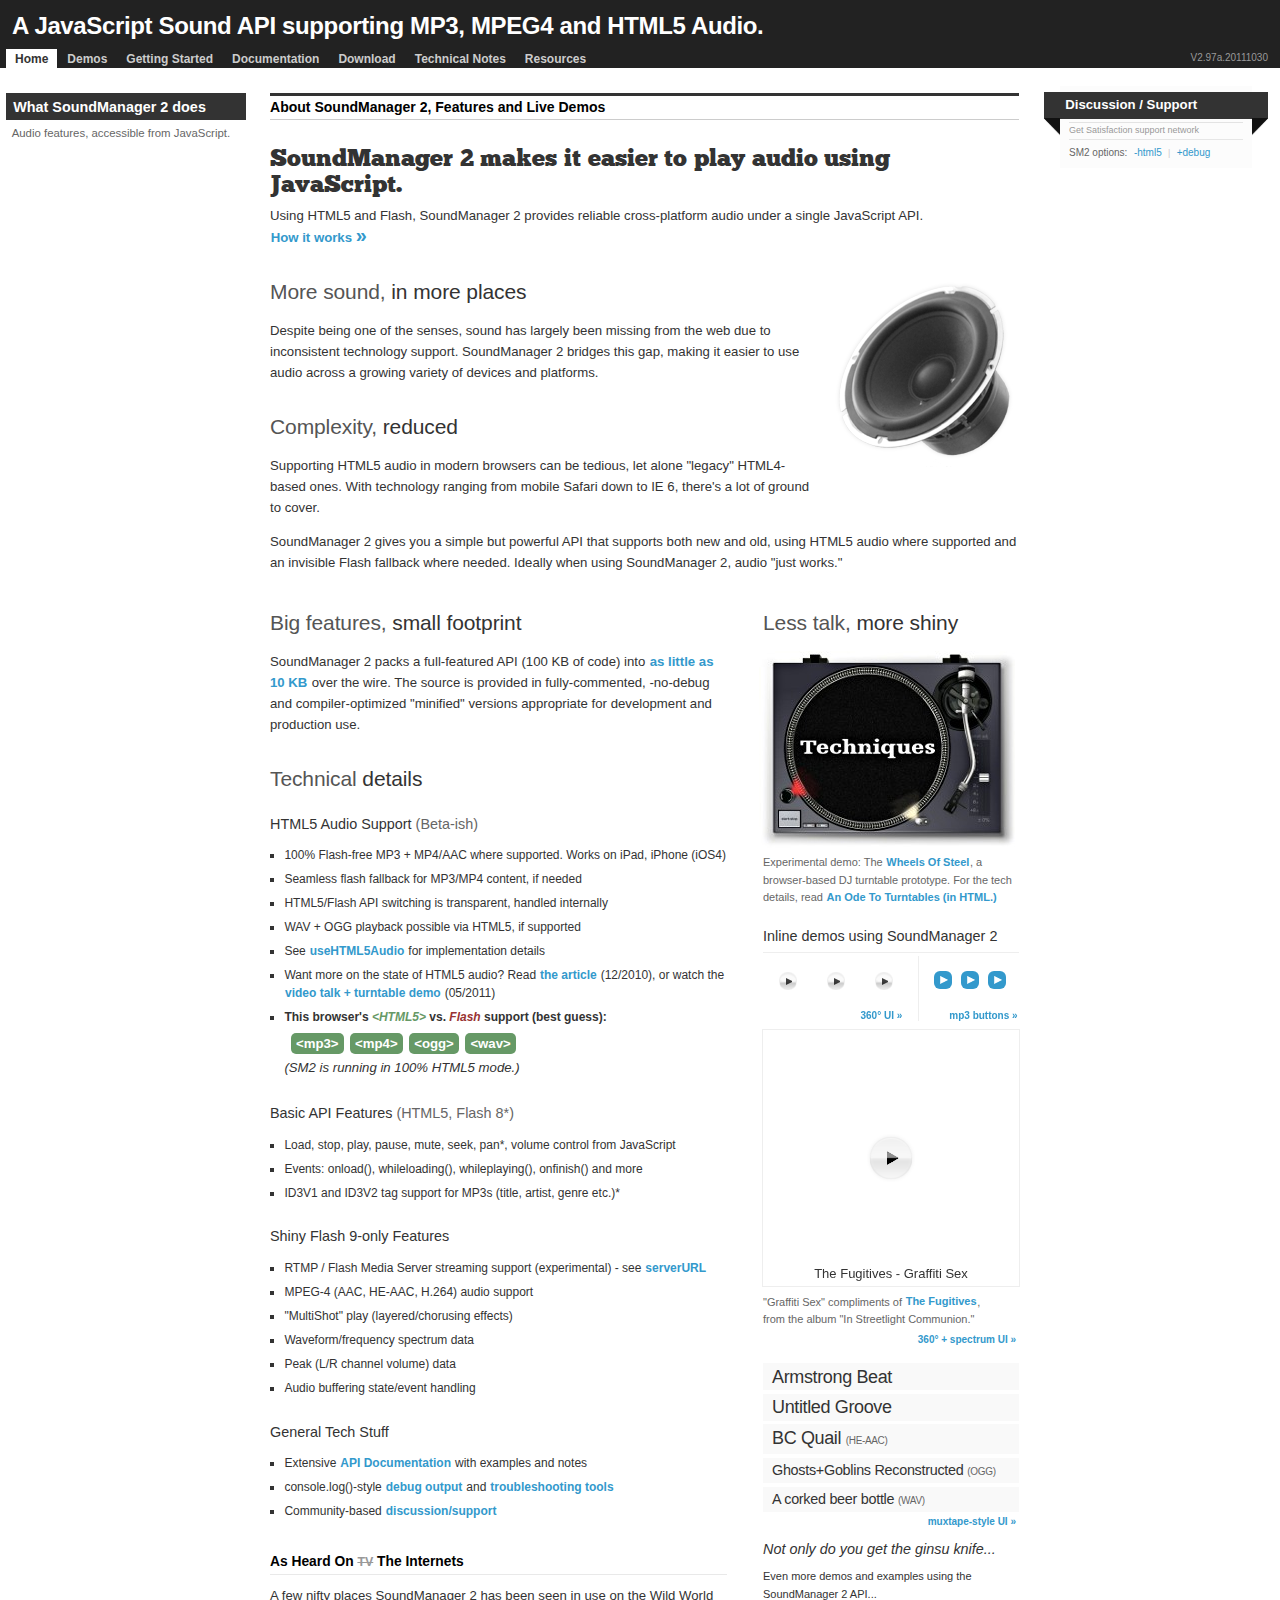
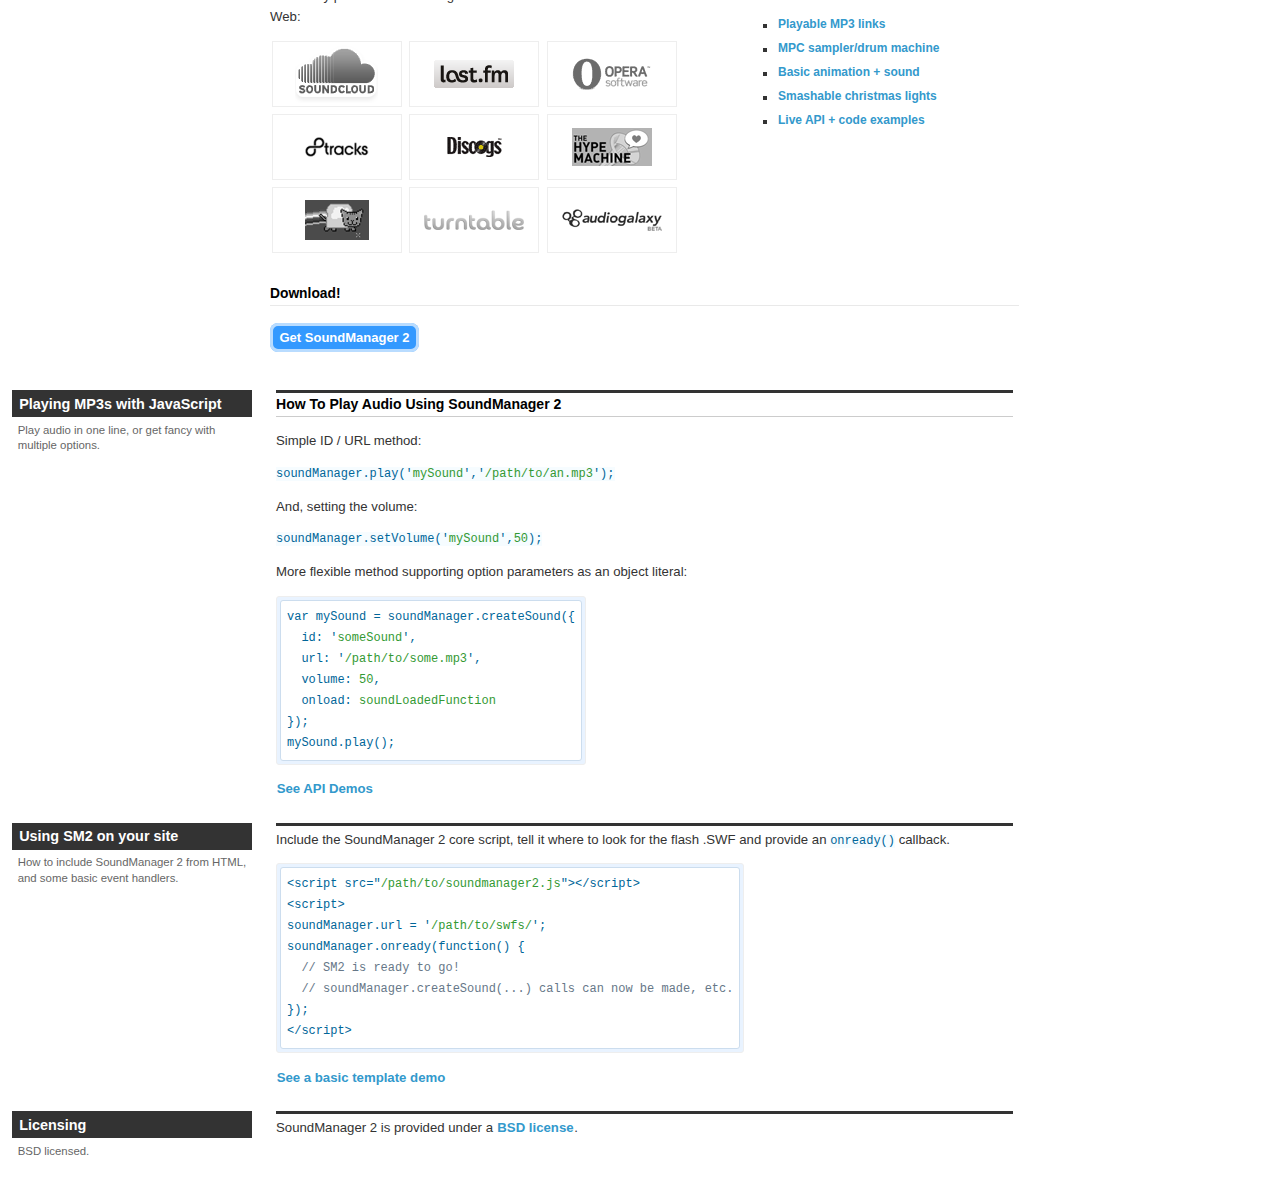
<file: public/javascripts/soundmanager/index.html>
<!DOCTYPE html PUBLIC "-//W3C//DTD XHTML 1.0 Strict//EN"
	"http://www.w3.org/TR/xhtml1/DTD/xhtml1-strict.dtd">
<html xmlns="http://www.w3.org/1999/xhtml" lang="en" xml:lang="en">
<head>
<title>SoundManager 2: JavaScript Sound For The Web</title>
<meta name="robots" content="noindex" />
<meta name="description" content="Play sound from JavaScript including MP3, MPEG-4 and HTML5-supported audio formats with SoundManager 2, a cross-browser/platform sound API. BSD licensed."/>
<meta name="keywords" content="javascript sound, html5 audio, html5 sound, javascript audio, javascript play mp3, javascript sound control, mp3, mp4, mpeg4, aac, Scott Schiller, Schill, Schillmania"/>
<meta name="author" content="Scott Schiller"/>
<meta name="copyright" content="Copyright (C) 1997 onwards Scott Schiller"/>
<meta name="language" content="en-us"/>
<meta http-equiv="Content-Type" content="text/html; charset=UTF-8"/>
<!-- base library + a bunch of demo components (yay, they all work together) -->
<link rel="stylesheet" type="text/css" href="demo/play-mp3-links/css/inlineplayer.css"/>
<link rel="stylesheet" type="text/css" href="demo/page-player/css/page-player.css"/>
<link rel="stylesheet" type="text/css" href="demo/360-player/360player.css"/>
<link rel="stylesheet" type="text/css" href="demo/360-player/360player-visualization.css"/>
<link rel="stylesheet" type="text/css" href="demo/mp3-player-button/css/mp3-player-button.css"/>
<link rel="stylesheet" type="text/css" href="demo/flashblock/flashblock.css"/>
<link rel="stylesheet" type="text/css" media="screen" href="demo/index.css"/>
<script type="text/javascript" src="script/soundmanager2.js"></script>
<script type="text/javascript" src="demo/mp3-player-button/script/mp3-player-button.js"></script>
<script type="text/javascript" src="demo/page-player/script/page-player.js"></script>
<script type="text/javascript" src="demo/play-mp3-links/script/inlineplayer.js"></script>
<!-- 360 UI demo, canvas magic for IE -->
<!--[if lt IE 9]><script type="text/javascript" src="demo/360-player/script/excanvas.js"></script><![endif]-->
<!-- 360 UI demo, Apache-licensed animation library -->
<script type="text/javascript" src="demo/360-player/script/berniecode-animator.js"></script>
<script type="text/javascript" src="demo/360-player/script/360player.js"></script>
<!-- SM2 demo/homepage stuff -->
<script type="text/javascript">var is_home = true;</script>
<script type="text/javascript" src="demo/index.js"></script>
<!-- IE CSS font hax -->
<!--[if lte IE 8]>
<style>
 h2.special {
  /* IE 6-8 font reset, doesn't like sort-of-defined @font-family */
  font-family:"helvetica neue",helvetica,arial,verdana,tahoma,"sans serif";
 }
</style>
<![endif]-->
</head>

<body class="home">

<div id="content">

	<div id="top">

		<div id="lights"></div>

		<h1>A JavaScript Sound API supporting MP3, MPEG4 and HTML5 Audio.</h1>

		<div id="nav">
			<div id="version"></div>
			<ul>
				<li>
					<strong><a href="#home">Home</a></strong>
				</li>
				<li>
					<a href="#">Demos</a>
					<ul>
						<li><a href="demo/api/">API Examples</a></li>
						<li><a href="demo/play-mp3-links/">Playable MP3 links</a></li>
						<li><a href="demo/mp3-player-button/" class="exclude">Basic MP3 Play Button</a></li>
						<li><a href="demo/page-player/">Muxtape-style UI</a></li>
						<li><a href="demo/360-player/">360&deg; Player UI</a></li>
						<li><a href="demo/mpc/">Drum Machine (MPC)</a></li>
						<li><a href="demo/animation/">DOM/Animation Demos</a></li>
						<li><a href="demo/flashblock/">FlashBlock Handling</a></li>
						<li><a href="demo/template/">Basic Template</a></li>
					</ul>
				</li>
				<li>
					<a href="doc/getstarted/">Getting Started</a>
					<ul>
						<li><a href="doc/getstarted/#how-sm2-works">How SoundManager 2 works</a></li>
						<li><a href="doc/getstarted/#basic-inclusion">Including SM2 on your site</a></li>
						<li><a href="doc/getstarted/#troubleshooting">Troubleshooting</a></li>
					</ul>
				</li>
				<li>
					<a href="doc/">Documentation</a>
					<ul>
						<li><a href="doc/#sm-config">SoundManager Properties</a></li>
						<li><a href="doc/#sound-object-properties">Sound Object Properties</a></li>
						<li><a href="doc/#smdefaults">Global Sound Defaults</a></li>
						<li><a href="doc/#api">SoundManager Core API</a></li>
						<li><a href="doc/#smsoundmethods">Sound Object (SMSound) API</a></li>
						<li><a href="doc/generated/script/soundmanager2.html">Generated Documentation</a></li>
					</ul>
				</li>
				<li>
					<a href="doc/download/">Download</a>
					<ul>
						<li><a href="doc/download/#latest">Get SoundManager 2</a></li>
						<li><a href="doc/download/#revision-history">Revision History</a></li>
					</ul>
					</li>
				<li>
					<a href="doc/technotes/">Technical Notes</a>
					<ul>
						<li><a href="doc/technotes/#requirements">System Requirements</a></li>
						<li><a href="doc/technotes/#debug-output">Debug + Console Output</a></li>
					</ul>
					</li>
				<li>
					<a href="doc/resources/">Resources</a>
					<ul>
						<li><a href="doc/resources/#licensing">Licensing</a></li>
						<li><a href="doc/resources/#related">Related Projects</a></li>
						<li><a href="http://getsatisfaction.com/schillmania/products/schillmania_soundmanager_2/">SM2 support / discussion</a></li>
						<li><a href="http://www.schillmania.com/content/react/contact/">Contact Info @ Schillmania.com</a></li>
					</ul>
				</li>
			</ul>
			<div class="clear"></div>
		</div>
	</div>

	<div id="main" class="triple">

		<div id="live-demos" class="columnar">

			<div class="c1">
				<h2>What SoundManager 2 does</h2>
				<p>Audio features, accessible from JavaScript.</p>
			</div>

			<div class="c2">

				<h3>About SoundManager 2, Features and Live Demos</h3>

				<div id="about-sm2">
					<div id="sm2-support-warning">
						<!-- as needed, warning is displayed here -->
					</div>

					<div style="position:relative;padding-top:0.5em">
						<h2 class="special" style="margin-top:0.25em">SoundManager 2 makes it easier to play audio using JavaScript.</h2>
						<p style="margin-top:0.5em;margin-bottom:0px">
							Using HTML5 and Flash, SoundManager 2 provides reliable cross-platform audio under a single JavaScript API. <a href="doc/getstarted/#intro" class="cta" style="white-space:nowrap">How it works <span>&raquo;</span></a>
						</p>
					</div>

					<div class="header-demo">
						<h3>More sound, <b>in more places</b></h3>
						<div class="sm2-speaker">
							<img src="demo/_image/soundmanager2-speaker.png" alt="SoundManager 2 speaker logo" class="ie6sucks" />
						</div>
					</div>

					<p style="clear:left">Despite being one of the senses, sound has largely been missing from the web due to inconsistent technology support. SoundManager 2 bridges this gap, making it easier to use audio across a growing variety of devices and platforms.</p>

					<h3>Complexity, <b>reduced</b></h3>

					<p>Supporting HTML5 audio in modern browsers can be tedious, let alone "legacy" HTML4-based ones. With technology ranging from mobile Safari down to IE 6, there's a lot of ground to cover.
					</p>

					<p>SoundManager 2 gives you a simple but powerful API that supports both new and old, using HTML5 audio where supported and an invisible Flash fallback where needed. Ideally when using SoundManager 2, audio "just works."</p>

					<div style="clear:both;padding-top:2em"></div>

					<div style="position:relative;min-width:520px;*width:520px">

					  <div id="demo-box">

						<h3 class="ie6sucks" style="margin-top:4px">Less talk, <b>more shiny</b></h3>

						<div class="ie6sucks ie7sucks">
								<p style="margin:1em 0px 0px 0px;padding:0px"><a href="http://wheelsofsteel.net/" title="The Wheels Of Steel: Online turntable / browser-based DJ prototype" style="margin:0px;padding:0px;background:#fff"><img src="demo/_image/wheelsofsteel-single-deck-256.jpg" alt="wheelsofsteel.net: Online turntable demo (screenshot)" style="margin-left:-4px;border:none" /></a></p>
								<p style="margin:0px;padding:0px;font-size:11px;text-align:left;color:#666;margin-bottom:0.5em;white-space:normal">Experimental demo: The <a href="http://wheelsofsteel.net/" title="The Wheels Of Steel: Online turntable / browser-based DJ prototype">Wheels Of Steel</a>, a browser-based DJ turntable prototype. For the tech details, read <a href="http://www.schillmania.com/content/entries/2011/wheels-of-steel/" title="The making of 'The Wheels Of Steel': An Ode To Turntables (in HTML)">An Ode To Turntables (in HTML.)</a></p>
						</div>

						<div id="inline-demos" class="ie6sucks ie7sucks">
							<h4 id="inline-demo-header">Inline demos using SoundManager 2</h4>
						</div>

						<div id="sm2-container">
							<!-- hidden SM2 SWF is inserted here, shown position:relative if needed for troubleshooting / flash unblocking purposes. -->
							<!-- otherwise, position:fixed and bottom/left of screen. -->
						</div>

						<div id="sm2-support" class="demo-block">
							<!-- "oh snap", SM2 didn't load etc. messaging -->
						</div>

						<div class="ie6sucks">
							
							<div>

								<div id="special-demo-left" class="sm2-inline-list">

									<div class="ui360">
										<a href="demo/_mp3/office_lobby.mp3" class="norewrite exclude button-exclude inline-exclude">Office lobby sound</a>
									</div>

									<div class="ui360" style="float:left;display:inline">
										<a href="demo/_mp3/mak.mp3" title="360 demo: Angry Cow Sound" class="norewrite exclude button-exclude inline-exclude">Random</a>
									</div>

									<div class="ui360" style="float:left;display:inline">
										<a href="http://freshly-ground.com/data/audio/sm2/water-drop.mp3" title="360 Demo: Water Drop" class="exclude button-exclude inline-exclude">Water Drop</a>
									</div>

									<div class="demo-more-abs" style="margin-right:1.5em">
										<a href="demo/360-player/" title="360&deg; UI player demo">360&deg; UI &raquo;</a>
									</div>

								</div>

								<div id="special-demo-right">
									<a href="demo/_mp3/coins.mp3" title="Play &quot;Change&quot;" class="sm2_button exclude inline-exclude norewrite">coins.mp3</a>
									&nbsp;&nbsp; <a href="demo/christmas-lights/sound/glass0.mp3" class="sm2_button exclude inline-exclude norewrite" title="Play &quot;Glass break 1&quot;">glass0.mp3</a>
									&nbsp;&nbsp; <a href="demo/christmas-lights/sound/glass1.mp3" class="sm2_button exclude inline-exclude threesixty-exclude norewrite" title="Play &quot;Glass break 2&quot;">glass1.mp3</a>

									<div class="demo-more-abs">
										<a href="demo/mp3-player-button/" title="Play MP3 Links demo">mp3 buttons &raquo;</a>
									</div>

								</div>

							</div>

							<div class="sm2-inline-list" style="clear:both;margin-top:1em">

								<div class="ui360 ui360-vis">
									<a href="http://freshly-ground.com/data/audio/sm2/The%20Fugitives%20-%20Graffiti%20Sex.mp3" class="exclude button-exclude inline-exclude" style="position:absolute;color:#333">The Fugitives - Graffiti Sex</a>
								</div>

							</div>

							<div class="demo-more" style="clear:both">
								<p style="font-size:11px;text-align:left;color:#666;margin-bottom:0.5em;white-space:normal">"Graffiti Sex" compliments of <a href="http://www.fugitives.ca/" title="The Fugitives, multi-instrumentalists from Vancouver">The Fugitives</a>, from&nbsp;the album "In Streetlight Communion."</p>
								<a href="demo/360-player/canvas-visualization.html" title="360&deg; UI: JavaScript + Canvas Visualization">360&deg; + spectrum UI &raquo;</a>
							</div>

							<ul id="inline-playlist" class="playlist">
								<li><a href="http://freshly-ground.com/data/audio/mpc/20060826 - Armstrong.mp3" class="button-exclude inline-exclude threesixty-exclude">Armstrong Beat</a></li>
								<li><a href="http://freshly-ground.com/data/audio/mpc/20090119 - Untitled Groove.mp3" class="button-exclude inline-exclude threesixty-exclude">Untitled Groove</a></li>
								<li><a href="http://freshly-ground.com/data/audio/sm2/quail-64kbps-he-aac-from-itunes-renamed-from-mp4.aac" title="48 kbps MPEG4 High-Efficiency AAC test sound: BC Quail" class="button-exclude inline-exclude threesixty-exclude">BC Quail <span class="sidenote">(HE-AAC)</span></a></li>
							</ul>
							<ul id="muxtape-html5" class="playlist" style="clear:both;margin-top:0px;padding-top:0px">
								<li><a href="http://freshly-ground.com/data/audio/sm2/20060924%20-%20Ghosts%20&amp;%20Goblins%20Reconstructed.ogg" title="OGG sound format, requires HTML5 Audio() support to play" class="button-exclude inline-exclude threesixty-exclude" style="font-size:0.8em">Ghosts+Goblins Reconstructed <span class="sidenote">(OGG)</span></a></li>
								<li><a href="http://freshly-ground.com/data/audio/sm2/bottle-pop.wav" title="WAV sound format, requires HTML5 Audio() support to play" class="button-exclude inline-exclude threesixty-exclude" style="font-size:0.8em">A corked beer bottle <span class="sidenote">(WAV)</span></a></li>
							</ul>
							<div class="demo-more">
								<a href="demo/page-player/" title="Muxtape-style UI demo">muxtape-style UI &raquo;</a>
							</div>

							<h4 class="home-shopping-network">Not only do you get the ginsu knife...</h4>
							<p style="font-size:11px">Even more demos and examples using the SoundManager 2 API...</p>
							<ul class="standard">
								<li><a href="demo/play-mp3-links/" title="Links to MP3 files that play inline">Playable MP3 links</a></li>
								<li><a href="demo/mpc/" title="MPC sampler/drum machine demo">MPC sampler/drum machine</a></li>
								<li><a href="demo/animation-1/" title="Bouncing ball animation with sound effects">Basic animation + sound</a></li>
								<li><a href="demo/christmas-lights/" title="Smashable christmas lights demo (animation and sound)">Smashable christmas lights</a></li>
								<li><a href="demo/api/" title="See the code, click the button, watch it run: Live API demos using test sounds">Live API + code examples</a></li>
							</ul>

						</div>

					</div>

					<h3 style="margin-top:0px">Big&nbsp;features, <b>small footprint</b></h3>
					<p style="clear:left;min-width:30em">SoundManager 2 packs a full-featured API (100 KB of code) into <a href="doc/getstarted/#basic-inclusion" title="SoundManager 2: Build options">as little as 10 KB</a> over the wire. The source is provided in fully-commented, -no-debug and compiler-optimized "minified" versions appropriate for development and production use.</p>

					<h3>Technical <b>details</b></h3>

					<h4 style="margin-top:1.5em">HTML5 Audio Support <span class="sub-heading">(Beta-ish)</span></h4>

					<ul id="html5-audio-notes" class="standard">
						<li>100% Flash-free MP3 + MP4/AAC where supported. Works on iPad, iPhone (iOS4)</li>
						<li>Seamless flash fallback for MP3/MP4 content, if needed</li>
						<li>HTML5/Flash API switching is transparent, handled internally</li>
						<li>WAV + OGG playback possible via HTML5, if supported</li>
						<li>See <a href="doc/#soundmanager-usehtml5audio" title="soundManager.useHTML5Audio HTML5 Audio() support feature documentation">useHTML5Audio</a> for implementation details</li>
						<li>Want more on the state of HTML5 audio? Read <a href="http://24ways.org/2010/the-state-of-html5-audio" title="Probably, Maybe, No: The State Of HTML5 Audio (24ways.org)">the article</a> (12/2010), or watch the <a href="http://www.yuiblog.com/blog/2011/06/29/video-f2esummit2011-schiller/" title="Yahoo!/YUI Blog, video presentation: Scott Schiller on the State of HTML5 Audio">video talk + turntable demo</a> (05/2011)</li>
					</ul>

					<div style="margin-right:4em">
						<h4>Basic API Features <span class="sub-heading">(HTML5, Flash 8*)</span></h4>
						<ul class="standard">
							<li>Load, stop, play, pause, mute, seek, pan*, volume control from JavaScript</li>
							<li>Events: onload(), whileloading(), whileplaying(), onfinish() and more</li>
							<li>ID3V1 and ID3V2 tag support for MP3s (title, artist, genre etc.)*</li>
						</ul>
					</div>

					<h4>Shiny Flash 9-only Features</h4>

					<ul class="standard">
						<li>RTMP / Flash Media Server streaming support (experimental) - see <a href="doc/#smsound-serverurl" title="SMSound.serverURL parameter">serverURL</a></li>
						<li>MPEG-4 (AAC, HE-AAC, H.264) audio support</li>
						<li>"MultiShot" play (layered/chorusing effects)</li>
						<li>Waveform/frequency spectrum data</li>
						<li>Peak (L/R channel volume) data</li>
						<li>Audio buffering state/event handling</li>
					</ul>

					<h4>General Tech Stuff</h4>

					<ul class="standard">
						<li>Extensive <a href="doc/" title="SoundManager 2 documentation">API Documentation</a> with examples and notes</li>
						<li>console.log()-style <a href="doc/technotes/#debug-output" title="SoundManager 2 debug output">debug output</a> and <a href="doc/getstarted/#troubleshooting" title="SoundManager 2 troubleshooting tool">troubleshooting tools</a></li>
						<li>Community-based <a href="http://getsatisfaction.com/schillmania/products/schillmania_soundmanager_2" title="discussion/support for SoundManager 2 on Get Satisfaction">discussion/support</a></li>
					</ul>

					<!--/min-width -->

				  </div>

				</div>

				<div style="padding-top:1px">
					
					<div class="ie6sucks">

						<h4>As Heard On <span class="scratched-out">TV</span> The Internets</h4>
						<p class="tight compact">A few nifty places SoundManager 2 has been seen in use on the Wild World Web:</p>

						<div class="inthewild">

							<ul>
								<li>
									<a id="soundcloud" href="http://thecloudplayer.com/" title="Soundcloud / The Cloud Player"><span>SoundCloud / The Cloud Player</span></a>
								</li>
								<li>
									<a id="lastfm" href="http://www.last.fm/" title="last.fm"><span>last.fm</span></a>
								</li>
								<li>
									<a id="opera" href="http://www.opera.com/" title="Opera Software ASA (Media Player component)"><span>Opera Software ASA</span></a>
								</li>
								<li>
									<a id="eight-tracks" href="http://8tracks.com/" title="8tracks"><span>8tracks</span></a>
								</li>
								<li>
									<a id="discogs" href="http://www.discogs.com/" title="Discogs"><span>Discogs</span></a>
								</li>
								<li>
									<a id="hypem" href="http://hypem.com/" title="The Hype Machine"><span>The Hype Machine</span></a>
								</li>
								<li>
									<a id="nyancat" href="http://nyan.cat/" title="NON-STOP NYAN CAT!"><span>NON-STOP NYAN CAT!</span></a>
								</li>
								<li>
									<a id="turntable-dot-fm" href="http://turntable.fm/" title="Turntable.fm"><span>Turntable.fm</span></a>
								</li>
								<li>
									<a id="audiogalaxy" href="http://audiogalaxy.com/" title="Audiogalaxy"><span>Audiogalaxy</span></a>
								</li>
							</ul>

						</div>
						
					</div>

					<h4 style="padding-top:0.5em">Download!</h4>
					<p style="margin-top:1.5em">
						<a href="doc/download/" class="feature">Get SoundManager 2</a>
					</p>

				</div>

				<!-- /#about-sm2 -->
			</div>

			<div class="clear">&nbsp;</div>

			<div class="columnar">

				<div class="c1">
					<h2>Playing MP3s with JavaScript</h2>
					<p>Play audio in one line, or get fancy with multiple options.</p>
				</div>

				<div class="c2">
					<h3>How To Play Audio Using SoundManager 2</h3>
					<p>Simple ID / URL method:</p>
					<code>soundManager.play('<span>mySound</span>','<span>/path/to/an.mp3</span>');</code>
					<p>And, setting the volume:</p>
					<code>soundManager.setVolume('<span>mySound</span>',<span>50</span>);</code>
					<p>More flexible method supporting option parameters as an object literal:</p>
<pre class="block"><code>var mySound = soundManager.createSound({
  id: '<span>someSound</span>',
  url: '<span>/path/to/some.mp3</span>',
  volume: <span>50</span>,
  onload: <span>soundLoadedFunction</span>
});
mySound.play();</code></pre>
					<p><a href="demo/api/">See API Demos</a></p>
				</div>

			</div>

			<div class="columnar">

				<div class="c1">
					<h2>Using SM2 on your site</h2>
					<p>How to include SoundManager 2 from HTML, and some basic event handlers.</p>
				</div>

				<div class="c2">
					<p>Include the SoundManager 2 core script, tell it where to look for the flash .SWF and provide an <code>onready()</code> callback.</p>
<pre class="block"><code>&lt;script src="<span>/path/to/soundmanager2.js</span>"&gt;&lt;/script&gt;
&lt;script&gt;
soundManager.url = '<span>/path/to/swfs/</span>';
soundManager.onready(function() {
  <span><span>// SM2 is ready to go!</span></span>&nbsp;
  <span><span>// soundManager.createSound(...) calls can now be made, etc.</span></span>
});
&lt;/script&gt;</code></pre>
					<p>
						<a href="demo/template/">See a basic template demo</a>
					</p>
				</div>

			</div>

			<div id="licensing" class="columnar">

				<div class="c1">
					<h2>Licensing</h2>
					<p>BSD licensed.</p>
				</div>

				<div class="c2">
					<p>SoundManager 2 is provided under a <a href="license.txt" title="SoundManager 2 BSD license" class="norewrite">BSD license</a>.</p>
				</div>

			</div>

		<!-- columnar -->
		</div>

		<div class="clear"></div>

		<div id="col3" class="c3">

			<div id="get-satisfaction" class="box">
				<div id="gsfn_list_widget">
					<h2><a href="http://getsatisfaction.com/schillmania/products/schillmania_soundmanager_2/" title="User discussion, FAQs and support for SoundManager 2" rel="nofollow">Discussion / Support</a><span class="l"></span><span class="r"></span></h2>
					<div id="gsfn_content">
					</div>
					<div class="powered_by">
						<a href="http://getsatisfaction.com/">Get Satisfaction support network</a>
					</div>
				</div>
			<!-- /.box -->
			</div>

			<div id="sm2-options">
				<p>
					SM2 options:&nbsp; <span id="with-html5"><a href="?sm2-usehtml5audio=1" title="View this page with HTML5 audio support enabled">+html5</a></span>
					<span id="options-divider-with-html5" class="options-divider">&nbsp;|&nbsp;</span>
					<span id="without-html5"><a href="?sm2-usehtml5audio=0" title="View this page with HTML5 audio support disabled">-html5</a></span>
					<span id="options-divider-without-html5" class="options-divider">&nbsp;|&nbsp;</span>
					<span id="with-debug"><a href="#debug=1" title="View this page with debug output mode enabled (console.log() or HTML-based)" onclick="document.location.href=this.href;document.location.reload()">+debug</a></span>
				</p>
			</div>

			<!-- /main -->
		</div>

		<!-- /content -->
	</div>

	<script type="text/javascript">
	// <![CDATA[
	if (document.location.href.match(/debug=1/i)) {
	  document.getElementById('with-debug').style.display = 'none';
	}
	if (document.location.href.match(/debug/i)) {
	  document.getElementById('options-divider-with-html5').style.display = 'none';
	}
	if (soundManager.useHTML5Audio || document.location.href.match(/html5audio=1/i)) {
	  document.getElementById('with-html5').style.display = 'none';
	  document.getElementById('options-divider-with-html5').style.display = 'none';
	} else {
	  document.getElementById('without-html5').style.display = 'none';
	  document.getElementById('options-divider-without-html5').style.display = 'none';
	}
	init();
	// 	]]>
	</script>

</div>

</body>
</html>
</file>
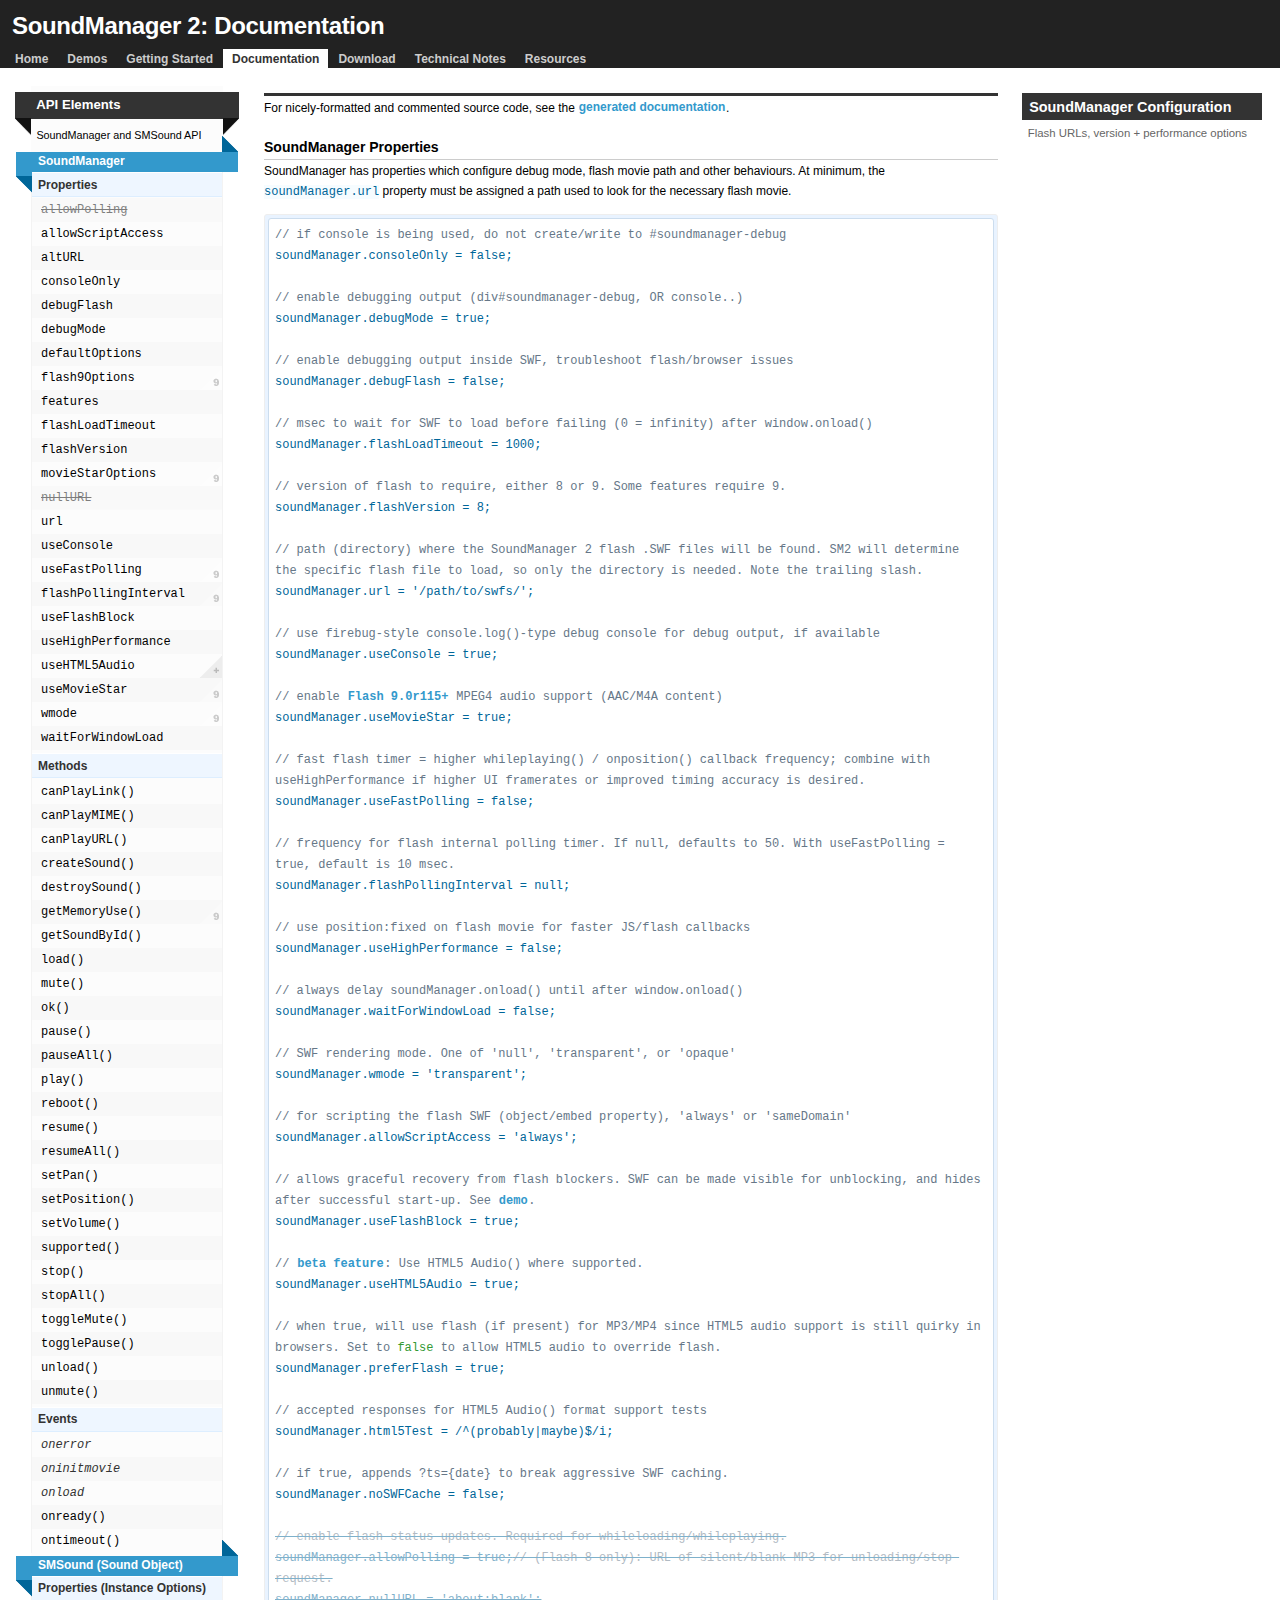
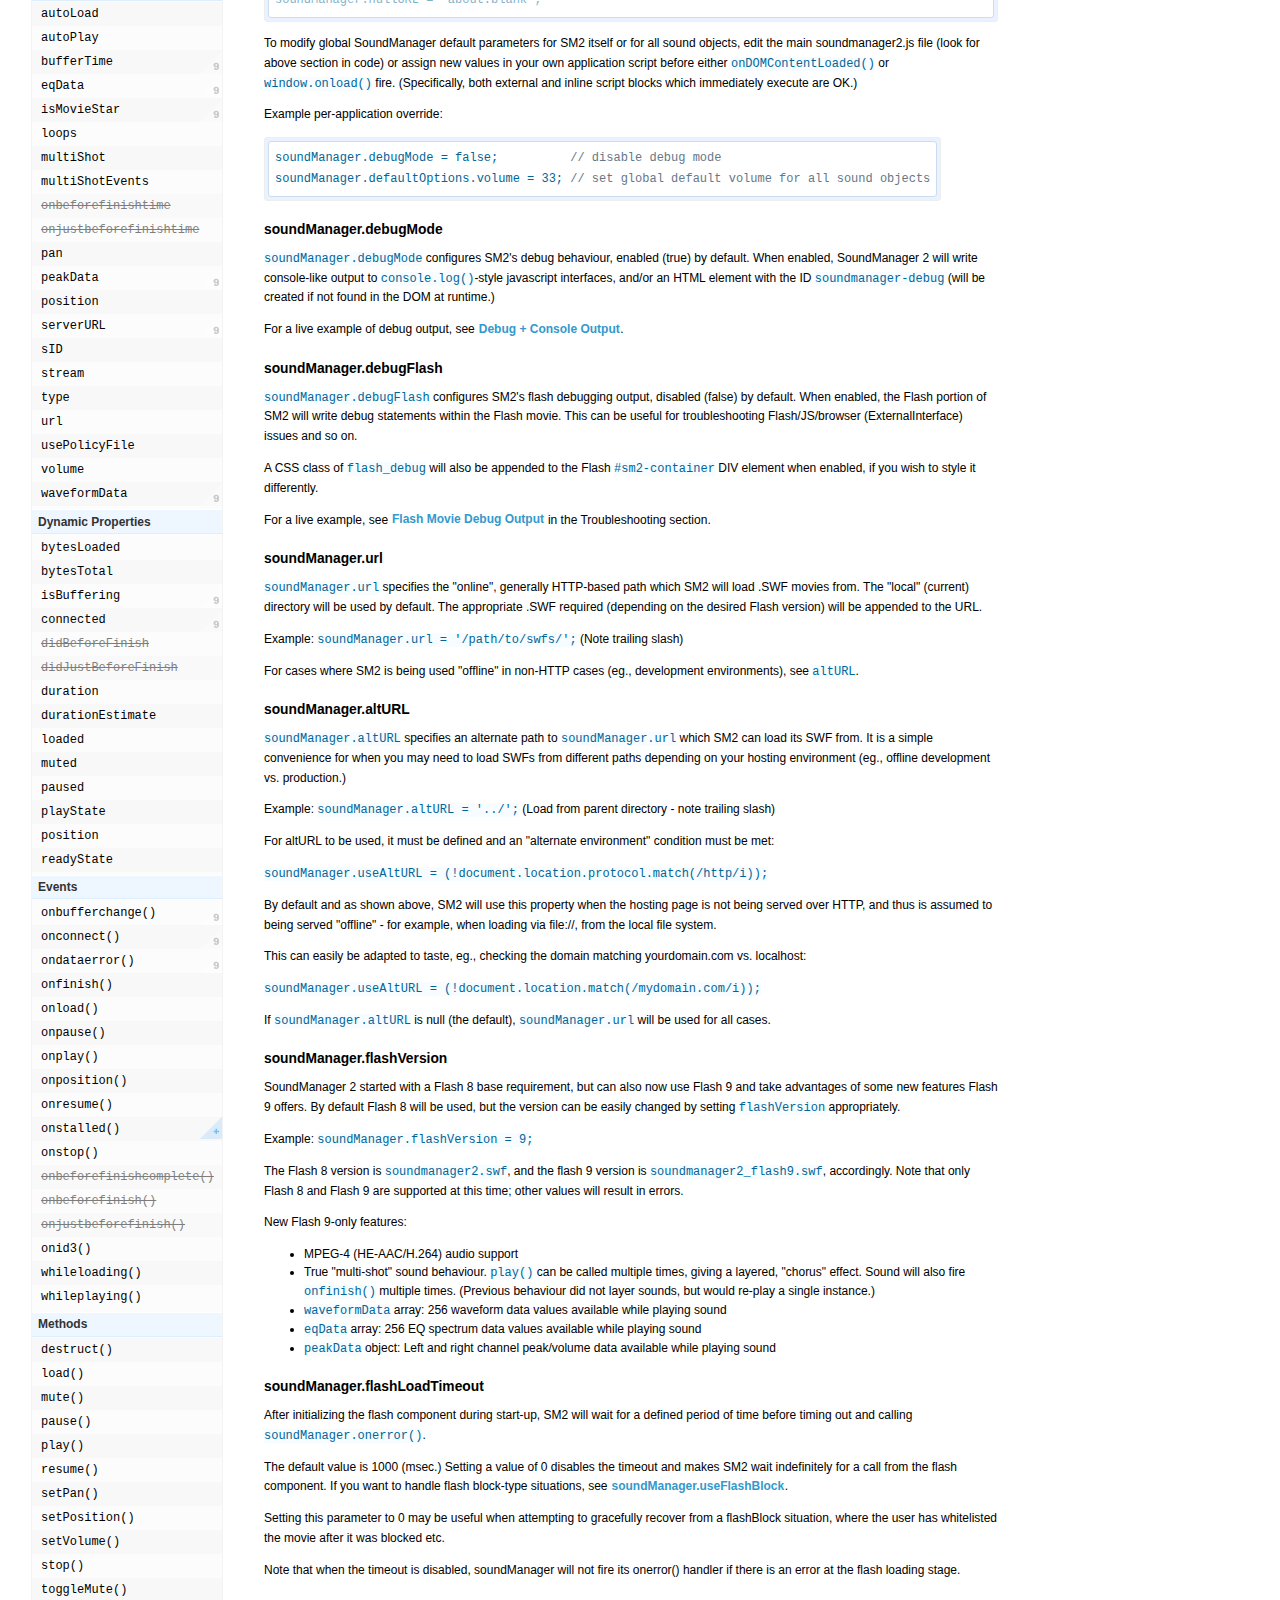
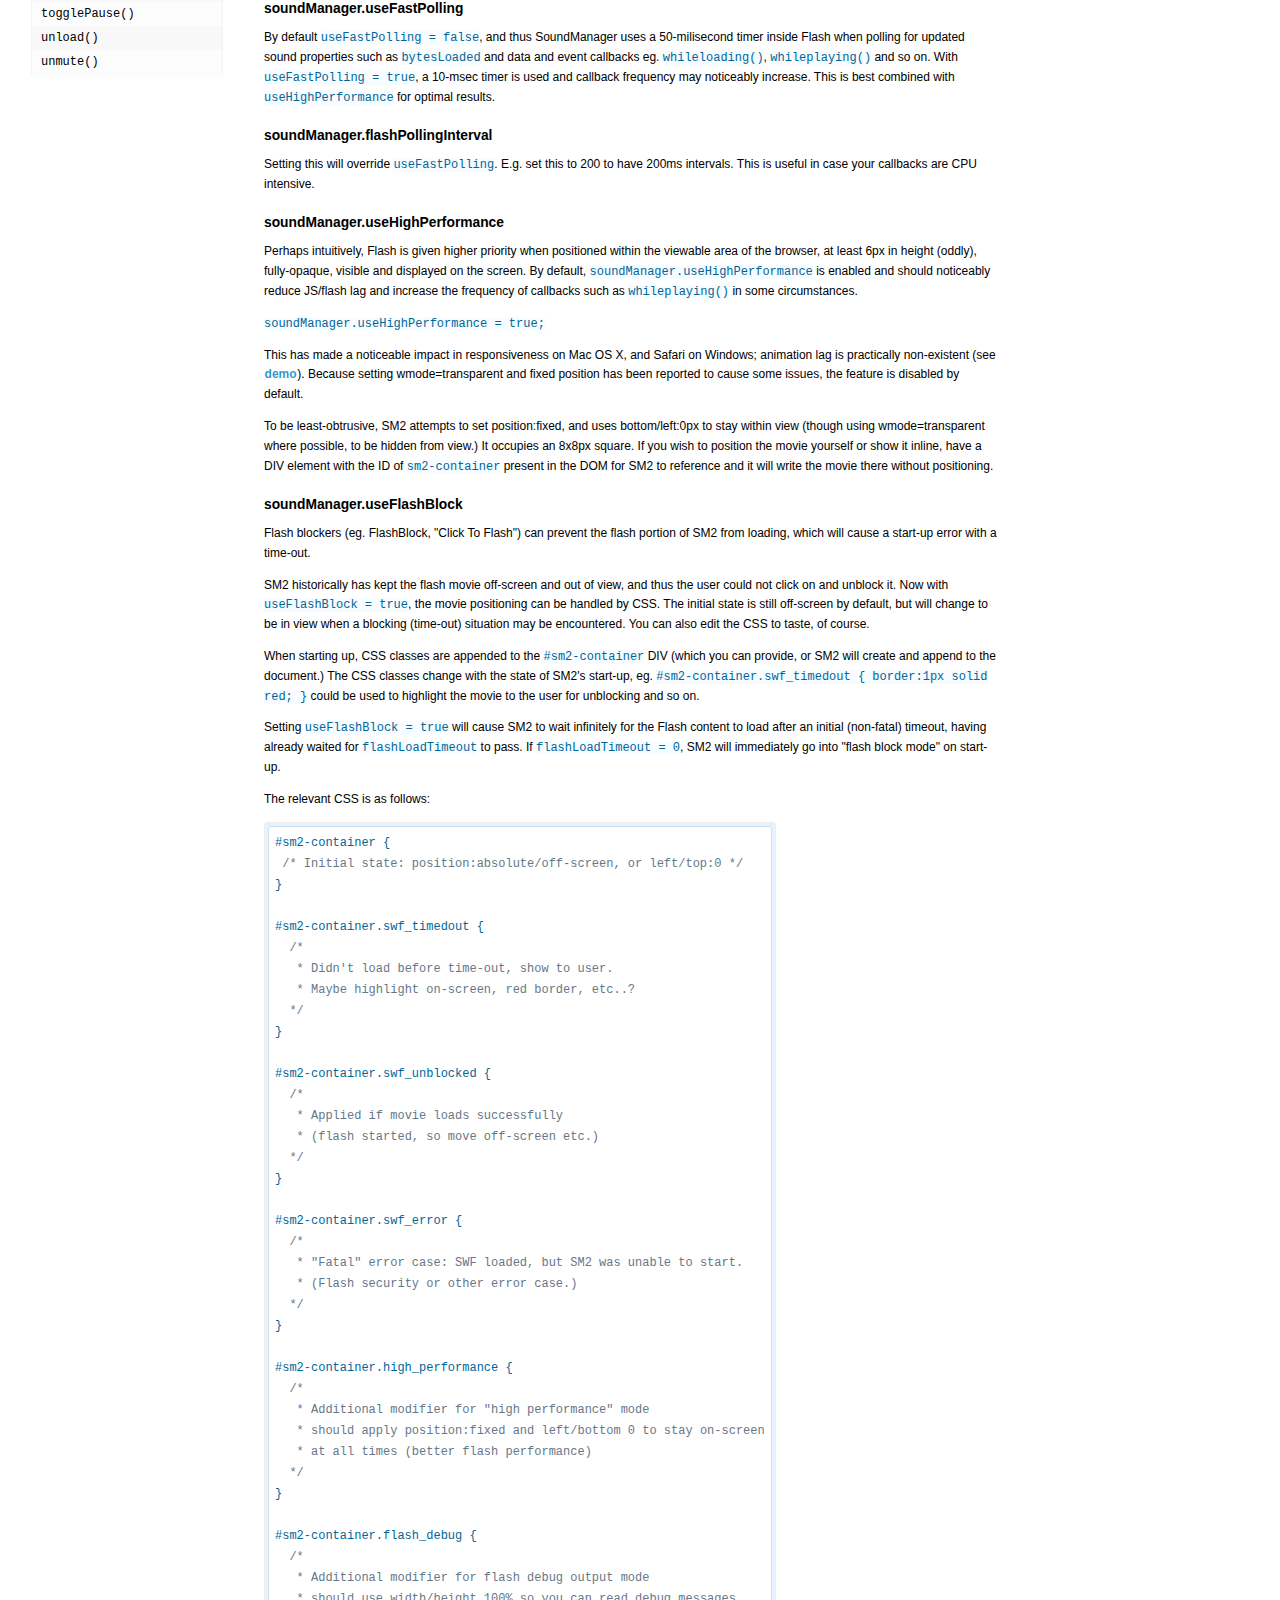
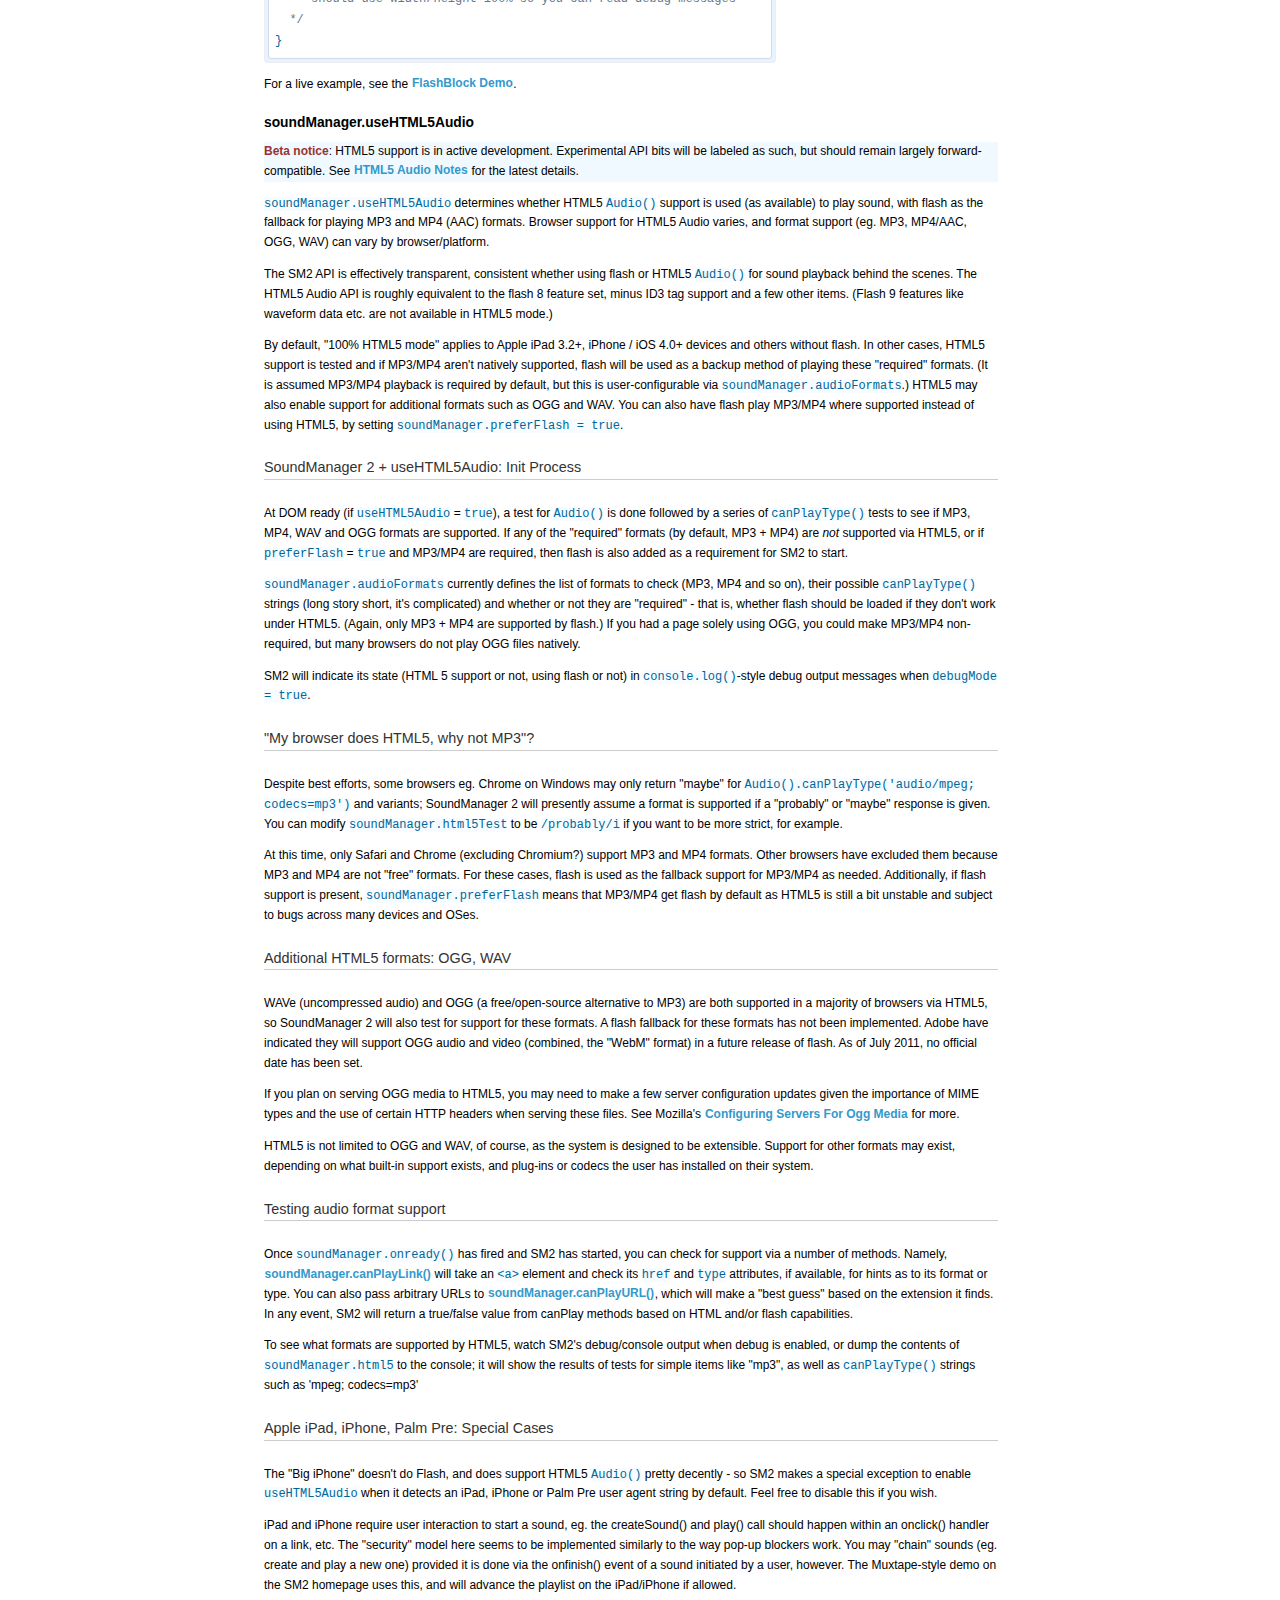
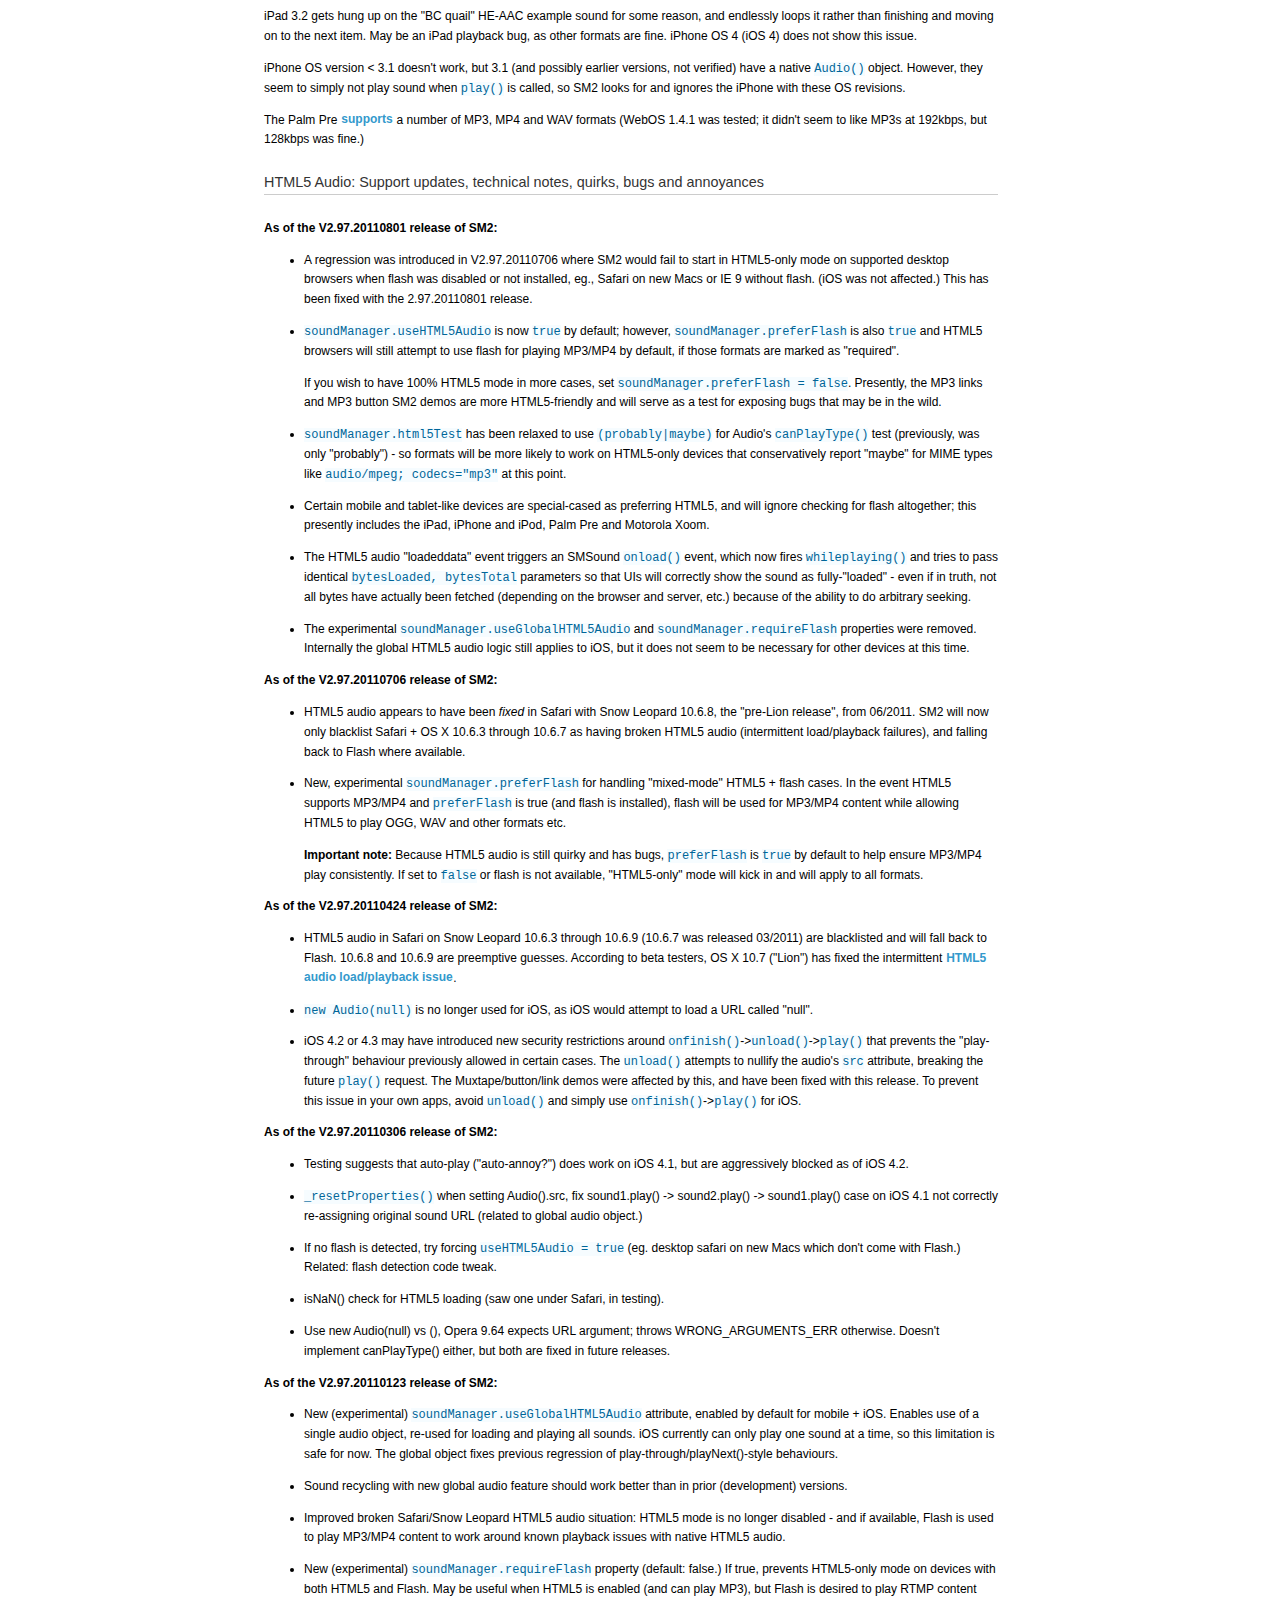
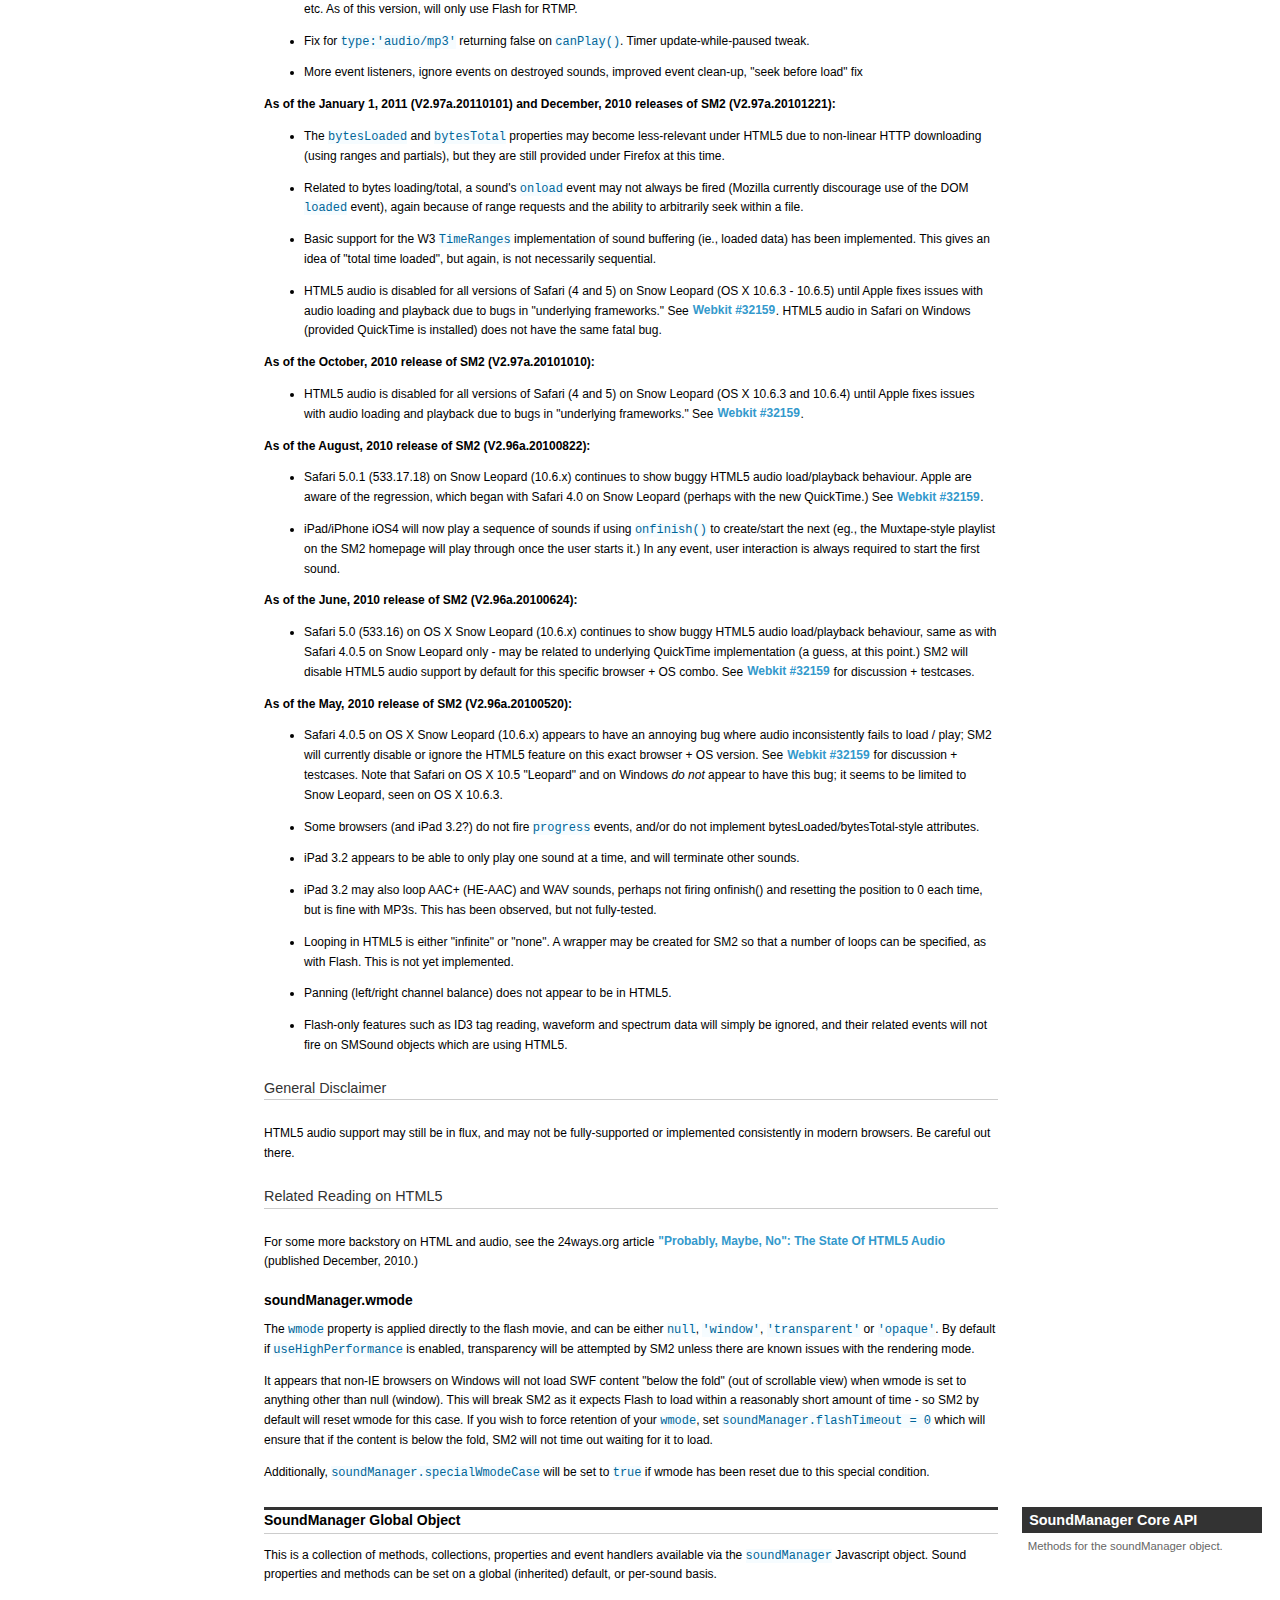
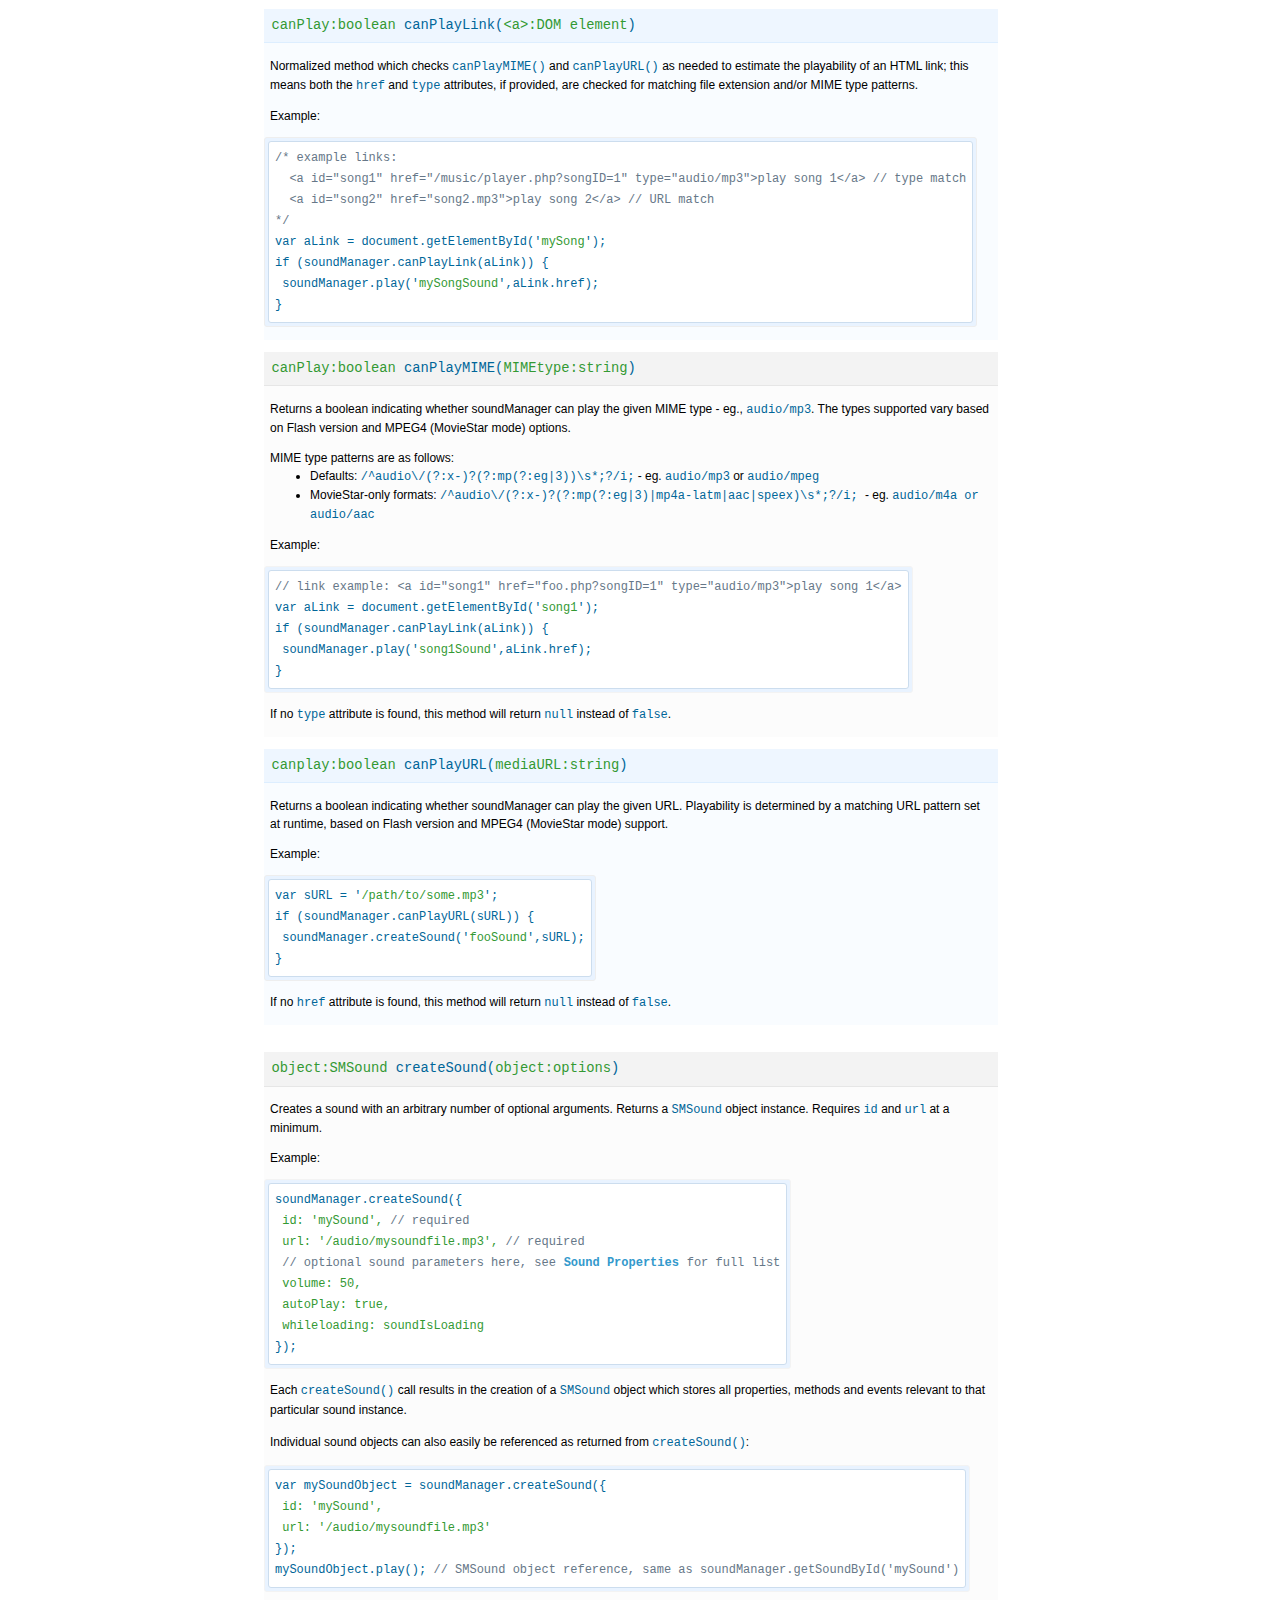
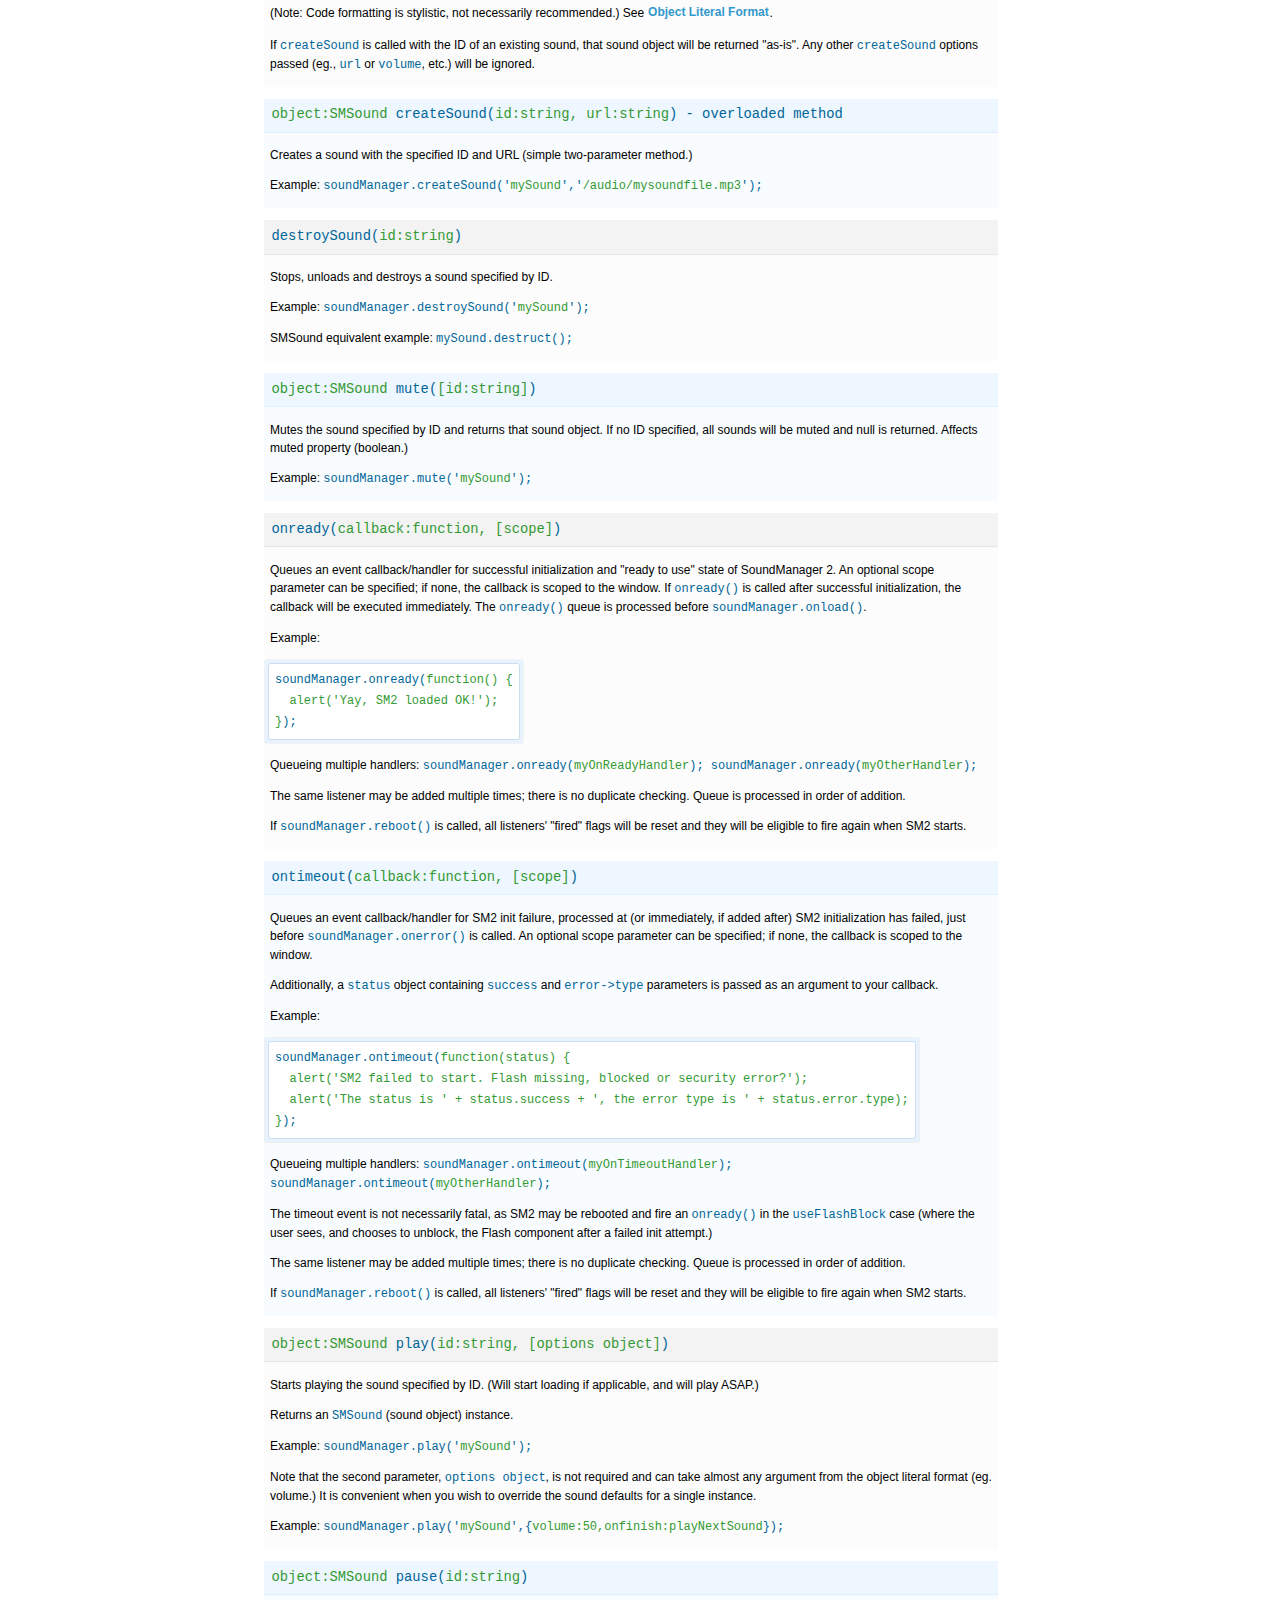
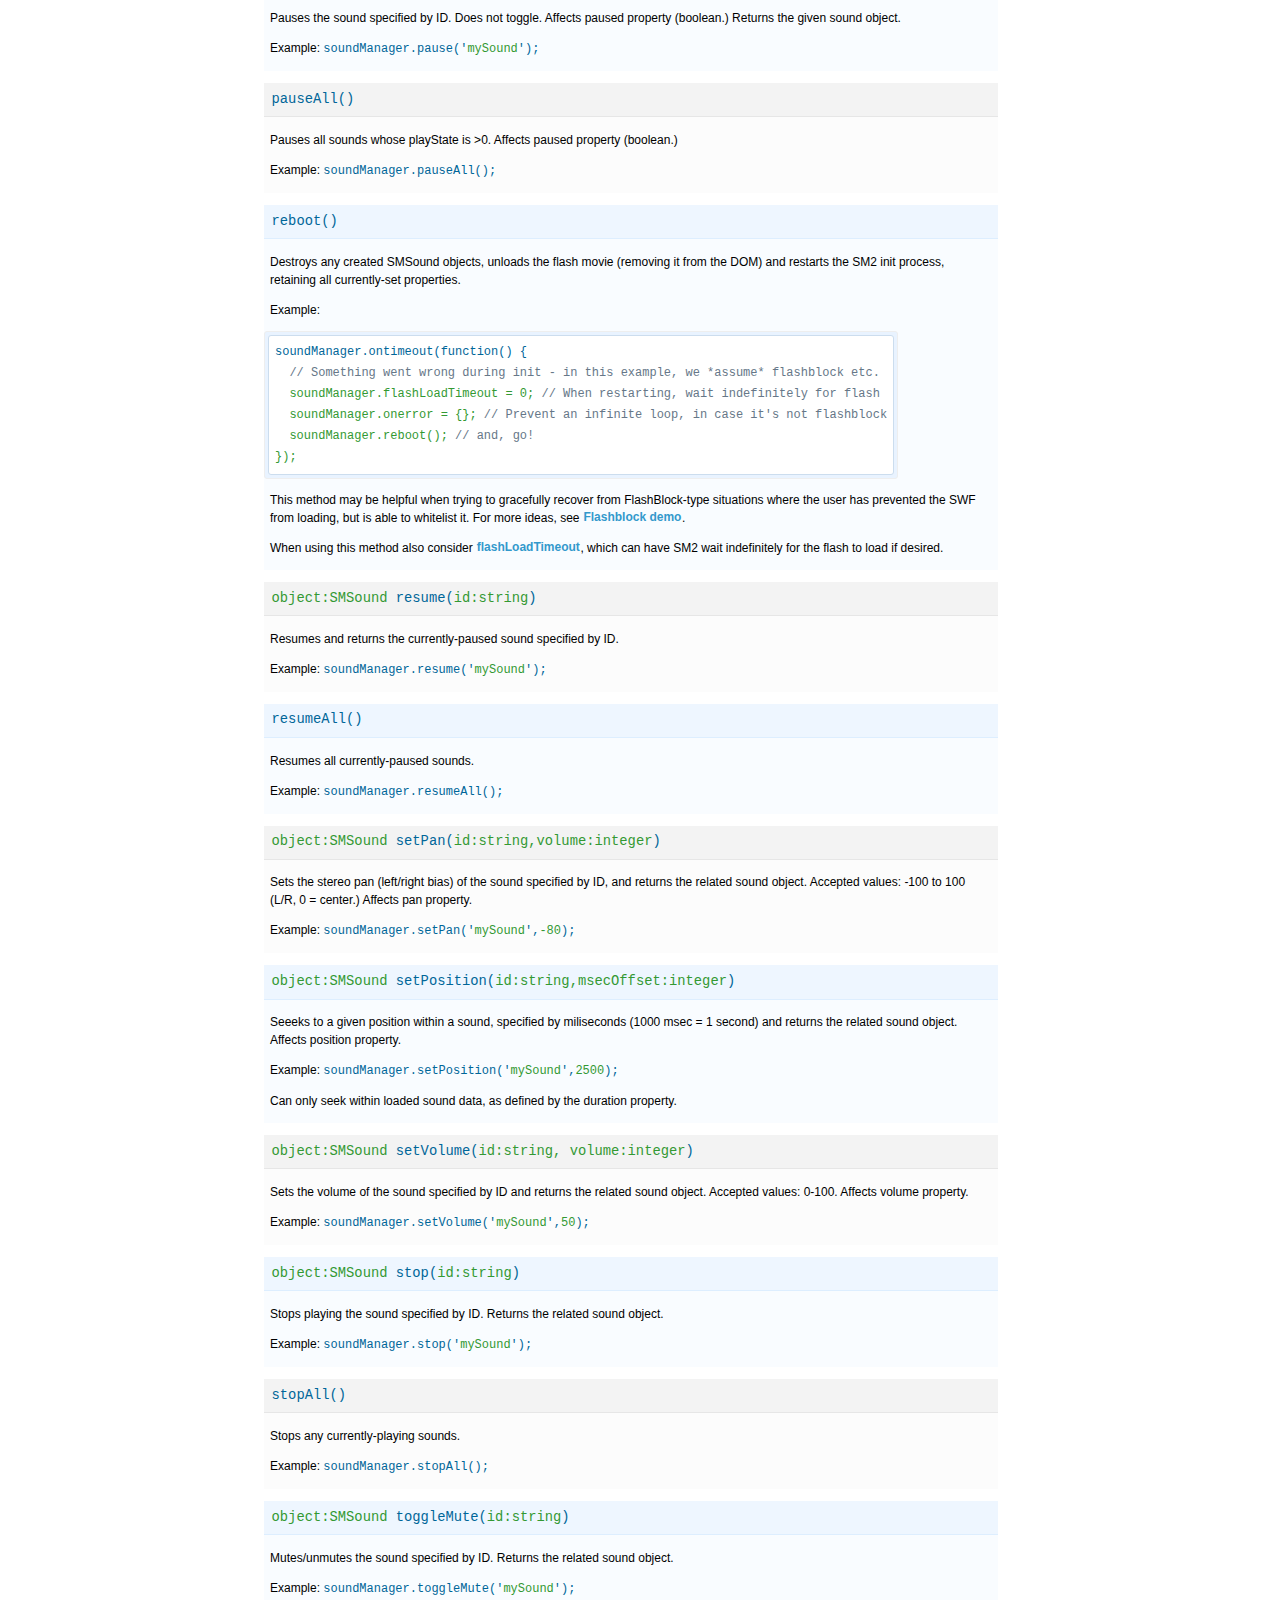
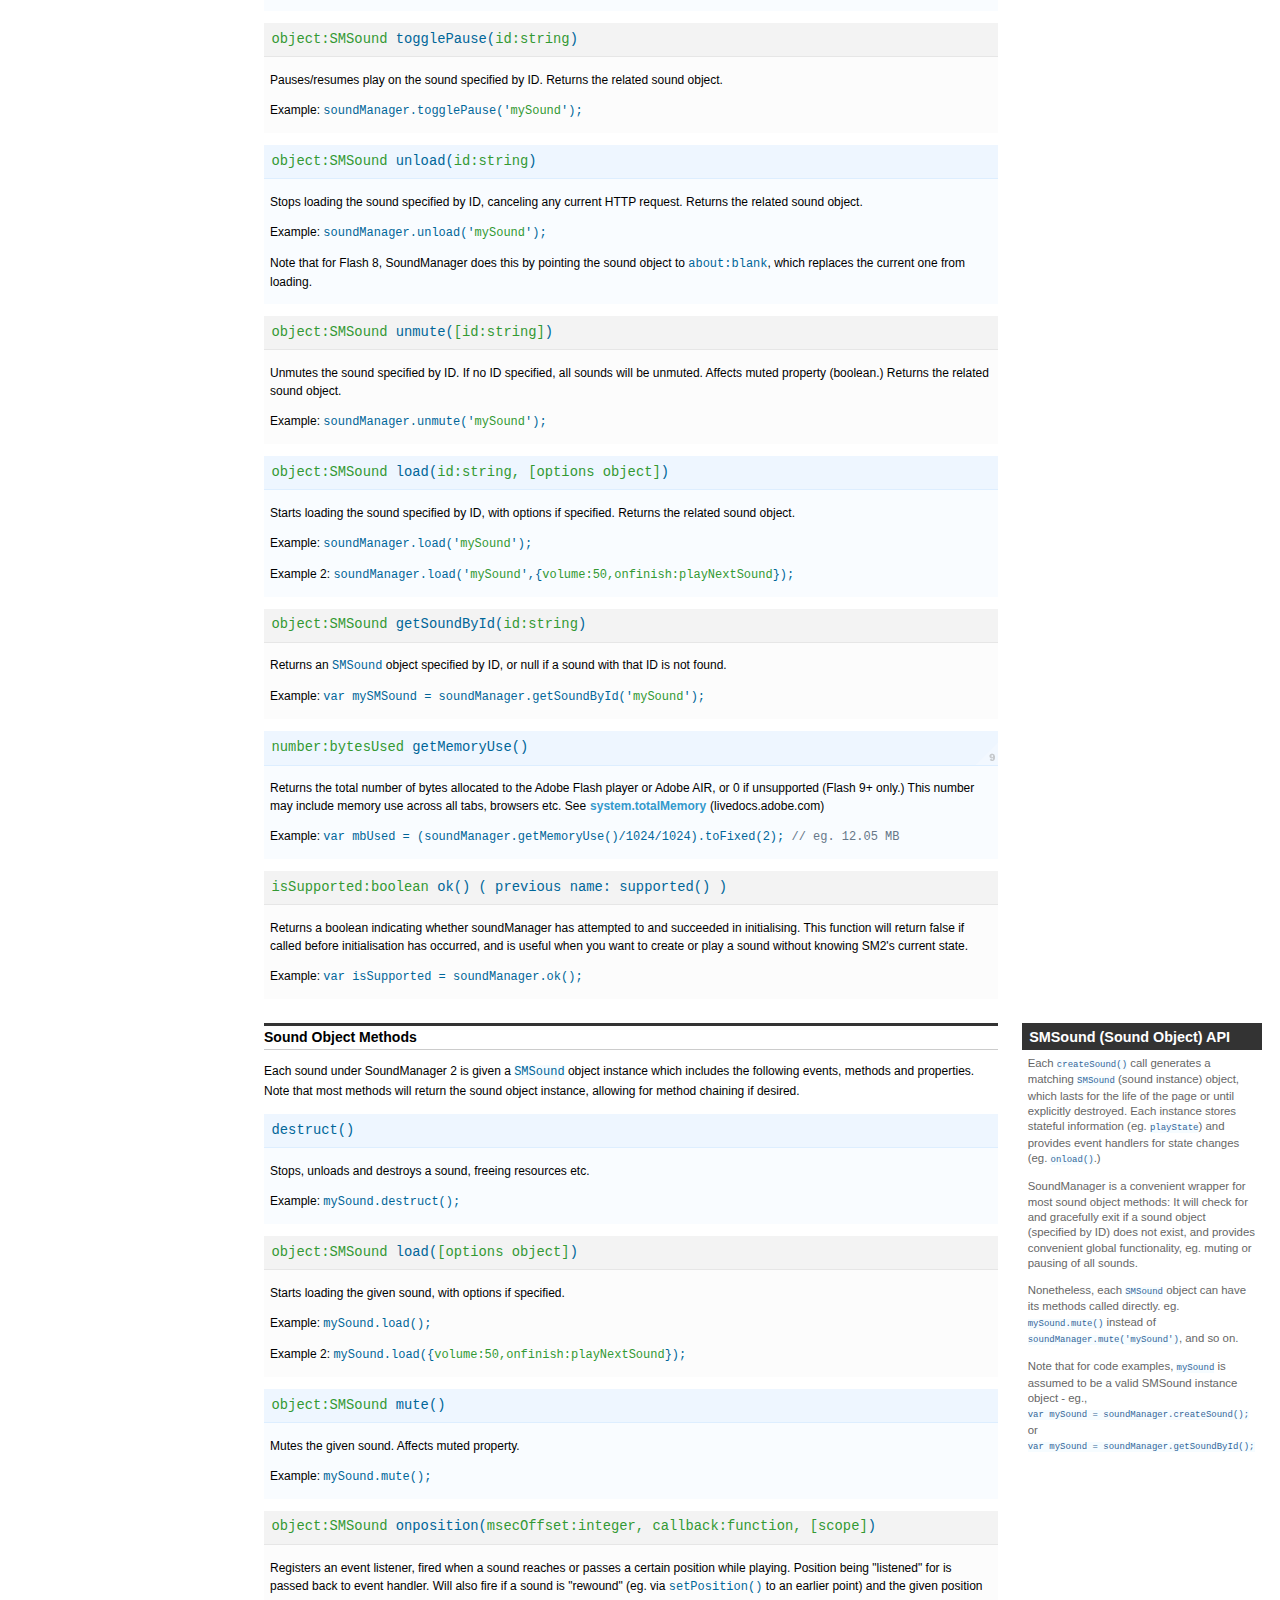
<file: public/javascripts/soundmanager/doc/index.html>
<!DOCTYPE html PUBLIC "-//W3C//DTD XHTML 1.0 Strict//EN"
	"http://www.w3.org/TR/xhtml1/DTD/xhtml1-strict.dtd">
<html xmlns="http://www.w3.org/1999/xhtml" lang="en" xml:lang="en">
<head>
<title>SoundManager 2: Documentation</title>
<meta name="robots" content="noindex" />
<meta name="description" content="API documentation for SoundManager 2, a JavaScript-based MP3 and MP4 audio API. BSD licensed." />
<meta name="keywords" content="javascript sound, javascript audio, documentation, api documentation, soundmanager 2" />
<meta name="robots" content="all" />
<meta name="author" content="Scott Schiller" />
<meta name="copyright" content="Copyright (C) 1997 onwards Scott Schiller" />
<meta name="language" content="en-us" />
<meta http-equiv="Content-Type" content="text/html; charset=UTF-8" />
<link rel="stylesheet" type="text/css" media="screen" href="../demo/index.css" />
<link rel="stylesheet" type="text/css" media="screen" href="../demo/flashblock/flashblock.css" />
<script type="text/javascript" src="../script/soundmanager2.js"></script>
<script type="text/javascript" src="../demo/index.js"></script>
<script type="text/javascript">
	soundManager.useFlashBlock = false;
	soundManager.debugMode = false;
	soundManager.url = '../swf/';
	soundManager.onload = function() {
	}
</script>
</head>

<body id="doc">
	
<div id="content">

 <div id="top">

  <h1>SoundManager 2: Documentation</h1>

	<div id="nav">
	 <ul>

	  <li>
	   <a href="..">Home</a>
	  </li>

	  <li>
	   <a href="#">Demos</a>
	   <ul>
		<li><a href="../demo/api/">API Examples</a></li>
	    <li><a href="../demo/play-mp3-links/" class="exclude">Playable MP3 links</a></li>
	    <li><a href="../demo/mp3-player-button/" class="exclude">Basic MP3 Play Button</a></li>
		<li><a href="../demo/page-player/">Muxtape-style UI</a></li>
		<li><a href="../demo/360-player/">360&deg; Player UI</a></li>
	    <li><a href="../demo/mpc/">Drum Machine (MPC)</a></li>
		<li><a href="../demo/animation/">DOM/Animation Demos</a></li>
		<li><a href="../demo/flashblock/">FlashBlock Handling</a></li>
		<li><a href="../demo/template/">Basic Template</a></li>
	   </ul>
	  </li>

	  <li>
	   <a href="getstarted/">Getting Started</a>
	   <ul>
		<li><a href="getstarted/#how-sm2-works">How SoundManager 2 works</a></li>
		<li><a href="getstarted/#basic-inclusion">Including SM2 on your site</a></li>
		<li><a href="getstarted/#troubleshooting">Troubleshooting</a></li>
	   </ul>
	  </li>

	  <li>
	   <strong><a href="#">Documentation</a></strong>
	   <ul>
		<li><a href="#sm-config">SoundManager Properties</a></li>
		<li><a href="#sound-object-properties">Sound Object Properties</a></li>
		<li><a href="#smdefaults">Global Sound Defaults</a></li>
		<li><a href="#api">SoundManager Core API</a></li>
		<li><a href="#smsoundmethods">Sound Object (SMSound) API</a></li>
		<li><a href="generated/script/soundmanager2.html">Generated Documentation</a></li>
	   </ul>
	  </li>
	
	  <li>
	   <a href="download/">Download</a>
	   <ul>
		<li><a href="download/#latest">Get SoundManager 2</a></li>
		<li><a href="download/#revision-history">Revision History</a></li>
	   </ul>
	  </li>
	
	  <li>
	   <a href="technotes/">Technical Notes</a>
	   <ul>
		<li><a href="technotes/#requirements">System Requirements</a></li>
		<li><a href="technotes/#debug-output">Debug + Console Output</a></li>
	   </ul>
	  </li>

	  <li>
	   <a href="resources/">Resources</a>
	   <ul>
		<li><a href="resources/#licensing">Licensing</a></li>
		<li><a href="resources/#related">Related Projects</a></li>
		<li><a href="http://getsatisfaction.com/schillmania/products/schillmania_soundmanager_2/">SM2 support / discussion</a></li>
		<li><a href="http://www.schillmania.com/content/react/contact/">Contact Info @ Schillmania.com</a></li>
	   </ul>
	  </li>

	 </ul>
	 <div class="clear"></div>
	</div>
	
 </div>

 <div id="main" class="triple">

  <div id="col3" class="c3">
 
  <!--
  <div id="get-satisfaction" class="box">
   <div id="gsfn_list_widget">
    <h2><a href="http://getsatisfaction.com/schillmania/products/schillmania_soundmanager_2/" title="User discussion, FAQs and support for SoundManager 2" rel="nofollow">Discussion / Support</a><span class="l"></span><span class="r"></span></h2>
    <div id="gsfn_content"></div>
    <div class="powered_by"><a href="http://getsatisfaction.com/">Get Satisfaction support network</a></div>
   </div>
  </div>
  -->

 <div id="shortcuts">

<!--
  <div class="box">

  <h2>Shortcuts<span class="l"></span><span class="r"></span></h2>

  <ul class="first">
   <li onclick="setFilter(event,'c-')" class="ignore">

    <ul>

     <li>Demos</li>
     <li>Getting Started</li>
     <li>Basic Use</li>
     <li>Download</li>
     <li>Requirements</li>
     <li>Limitations</li>

     <li>Debug Output</li>
     <li>Revision History</li>
     <li>About</li>
    </ul>

   </li>
  </ul>

  </div>
-->
 
  <div class="box">

  <h2>API Elements<span class="l"></span><span class="r"></span></h2>

  <p>SoundManager and SMSound API</p>

  <ul id="shortcuts-list" class="first">
   <li onclick="return setFilter(event,'f-')" class="ignore">

    <h3 class="wedge">SoundManager<span class="l"></span><span class="r"></span></h3>
	
    <h4>Properties</h4>
	<ul>
	 <li class="removed" title="Removed after v2.97a.20110801">allowPolling</li>
	 <li>allowScriptAccess</li>
     <li><a href="#soundmanager-alturl">altURL</a></li>
	 <li>consoleOnly</li>
	 <li><a href="#soundmanager-debugflash">debugFlash</a></li>
	 <li><a href="#soundmanager-debugmode">debugMode</a></li>
	 <li><a href="#smdefaults">defaultOptions</a></li>
	 <li class="flash9" title="Flash 9-only"><a href="#sound-properties-flash9">flash9Options</a></li>
     <li><a href="#soundmanager-features">features</a></li>
     <li><a href="#soundmanager-flashloadtimeout">flashLoadTimeout</a></li>
     <li><a href="#soundmanager-flashversion">flashVersion</a></li>
     <li class="flash9" title="Flash 9.0r115+ only"><a href="#sound-properties-flash9">movieStarOptions</a></li>
     <li class="removed" title="Removed after v2.97a.20110801"><a href="#nullurl">nullURL</a></li>
	 <li><a href="#soundmanager-url">url</a></li>
	 <li>useConsole</li>
	 <li class="flash9" title="Flash 9+ only"><a href="#soundmanager-usefastpolling">useFastPolling</a></li>
	 <li class="flash9" title="Flash 9+ only"><a href="#soundmanager-flashpollinginterval">flashPollingInterval</a></li>
     <li><a href="#soundmanager-useflashblock">useFlashBlock</a></li>
	 <li><a href="#soundmanager-highperformance">useHighPerformance</a></li>
     <li class="recent" title="Beta-ish feature">useHTML5Audio</li>
     <li class="flash9" title="Flash 9.0r115+ only">useMovieStar</li>
	 <li class="flash9" title="Flash 9.0r115+ only"><a href="#soundmanager-wmode">wmode</a></li>
	 <li>waitForWindowLoad</li>
	</ul>

    <h4>Methods</h4>
    <ul>
	 <li><a href="#soundmanager-canplaylink">canPlayLink()</a></li>
	 <li><a href="#soundmanager-canplaymime">canPlayMIME()</a></li>
     <li><a href="#soundmanager-canplayurl">canPlayURL()</a></li>
     <li><a href="#soundmanager-createsound">createSound()</a></li>
     <li><a href="#soundmanager-destroysound">destroySound()</a></li>
	 <li class="flash9" title="Flash 9.0+ only"><a href="#soundmanager-getmemoryuse">getMemoryUse()</a></li>
     <li><a href="#soundmanager-getsoundbyid">getSoundById()</a></li>
     <li><a href="#soundmanager-load">load()</a></li>
     <li><a href="#soundmanager-mute">mute()</a></li>
     <li><a href="#soundmanager-ok">ok()</a></li>
     <li><a href="#soundmanager-pause">pause()</a></li>
     <li><a href="#soundmanager-pauseall">pauseAll()</a></li>
     <li><a href="#soundmanager-play">play()</a></li>
     <li><a href="#soundmanager-reboot">reboot()</a></li>
     <li><a href="#soundmanager-resume">resume()</a></li>
  	 <li><a href="#soundmanager-resumeall">resumeAll()</a></li>
     <li><a href="#soundmanager-setpan" title="Flash-only feature">setPan()</a></li>
     <li><a href="#soundmanager-setposition">setPosition()</a></li>
     <li><a href="#soundmanager-setvolume">setVolume()</a></li>
     <li><a href="#soundmanager-supported">supported()</a></li>
     <li><a href="#soundmanager-stop">stop()</a></li>
     <li><a href="#soundmanager-stopall">stopAll()</a></li>
	 <li><a href="#soundmanager-togglemute">toggleMute()</a></li>
     <li><a href="#soundmanager-togglepause">togglePause()</a></li>
     <li><a href="#soundmanager-unload">unload()</a></li>
     <li><a href="#soundmanager-unmute">unmute()</a></li>
    </ul>

    <h4>Events</h4>
    <ul>
     <li><a href="#soundmanager-onerror" title="Deprecated in favour of soundManager.ontimeout()" class="deprecated">onerror</a></li>
     <li><a href="#soundmanager-oninitmovie" title="Deprecated in favour of soundManager.ontimeout()" class="deprecated">oninitmovie</a></li>
     <li><a href="#soundmanager-onload" title="Deprecated in favour of soundManager.onready()" class="deprecated">onload</a></li>
     <li><a href="#soundmanager-onready">onready()</a></li>
     <li><a href="#soundmanager-ontimeout">ontimeout()</a></li>
    </ul>

   </li>

   <li onclick="setFilter(event,'s-')" class="ignore">

    <h3 class="wedge">SMSound <span class="archive">(Sound Object)</span><span class="l"></span><span class="r"></span></h3>

    <h4>Properties (Instance Options)</h4>
    <ul>
     <li>autoLoad</li>
     <li>autoPlay</li>
     <li title="Flash 9.0r115+ only" class="flash9">bufferTime</li>
     <li title="Flash 9+ only" class="flash9"><a href="#smsound-eqdata">eqData</a></li>
     <li title="Flash 9.0r115+ only" class="flash9">isMovieStar</li>
     <li>loops</li>
     <li>multiShot</li>
     <li>multiShotEvents</li>
     <li class="removed" title="Removed after v2.97a.20110801">onbeforefinishtime</li>
     <li class="removed" title="Removed after v2.97a.20110801">onjustbeforefinishtime</li>
     <li>pan</li>
     <li title="Flash 9+ only" class="flash9"><a href="#smsound-peakdata">peakData</a></li>
     <li><a href="#smsound-position">position</a></li>
     <li title="Flash 9+ only" class="flash9"><a href="#smsound-serverurl">serverURL</a></li>
     <li><a href="#smsound-sid">sID</a></li>
     <li>stream</li>
     <li><a href="#smsound-type">type</a></li>
     <li><a href="#smsound-url">url</a></li>
     <li><a href="#smsound-usepolicyfile">usePolicyFile</a></li>
     <li>volume</li>
     <li title="Flash 9+ only" class="flash9"><a href="#smsound-waveformdata">waveformData</a></li>
    </ul>

    <h4>Dynamic Properties</h4>
    <ul>
     <li><a href="#smsound-bytesloaded">bytesLoaded</a></li>
     <li><a href="#smsound-bytestotal">bytesTotal</a></li>
	 <li title="Flash 9+ only" class="flash9"><a href="#smsound-isbuffering">isBuffering</a></li>
     <li title="Flash 9+ only" class="flash9"><a href="#smsound-connected">connected</a></li>
     <li class="removed" title="Removed after v2.97a.20110801"><a href="#smsound-didbeforefinish">didBeforeFinish</a></li>
     <li class="removed" title="Removed after v2.97a.20110801"><a href="#smsound-didjustbeforefinish">didJustBeforeFinish</a></li>
     <li><a href="#smsound-duration">duration</a></li>
     <li><a href="#smsound-durationestimate">durationEstimate</a></li>
     <li><a href="#smsound-loaded">loaded</a></li>
	 <li><a href="#smsound-muted">muted</a></li>
     <li><a href="#smsound-paused">paused</a></li>
     <li><a href="#smsound-playstate">playState</a></li>
     <li><a href="#smsound-position">position</a></li>
     <li><a href="#smsound-readystate">readyState</a></li>
    </ul>

    <h4>Events</h4>
    <ul>
	 <li title="Flash 9+ only" class="flash9"><a href="#smsound-onbufferchange">onbufferchange()</a></li>
     <li title="Flash 9+ only" class="flash9"><a href="#smsound-onconnect">onconnect()</a></li>
	 <li title="Flash 9.0.r115+" class="flash9"><a href="#smsound-ondataerror">ondataerror()</a></li>
     <li><a href="#smsound-onfinish">onfinish()</a></li>
     <li><a href="#smsound-onload">onload()</a></li>
     <li><a href="#smsound-onpause">onpause()</a></li>
     <li><a href="#smsound-onplay">onplay()</a></li>
     <li><a href="#smsound-onposition">onposition()</a></li>
     <li><a href="#smsound-onresume">onresume()</a></li>
     <li title="HTML5 only" class="new"><a href="#smsound-onstalled">onstalled()</a></li>
     <li><a href="#smsound-onstop">onstop()</a></li>
     <li class="removed" title="Removed after v2.97a.20110801"><a href="#smsound-onbeforefinishcomplete">onbeforefinishcomplete()</a></li>
     <li class="removed" title="Removed after v2.97a.20110801"><a href="#smsound-onbeforefinish">onbeforefinish()</a></li>
     <li class="removed" title="Removed after v2.97a.20110801"><a href="#smsound-onjustbeforefinish">onjustbeforefinish()</a></li>
     <li><a href="#smsound-onid3">onid3()</a></li>
     <li><a href="#smsound-whileloading">whileloading()</a></li>
     <li><a href="#smsound-whileplaying">whileplaying()</a></li>
    </ul>

    <h4>Methods</h4>
    <ul>
     <li><a href="#smsound-destruct">destruct()</a></li>
     <li><a href="#smsound-load">load()</a></li>
     <li><a href="#smsound-mute">mute()</a></li>
     <li><a href="#smsound-pause">pause()</a></li>
     <li><a href="#smsound-play">play()</a></li>
     <li><a href="#smsound-resume">resume()</a></li>
     <li><a href="#smsound-setpan">setPan()</a></li>
     <li><a href="#smsound-setposition">setPosition()</a></li>
     <li><a href="#smsound-setvolume">setVolume()</a></li>
     <li><a href="#smsound-stop">stop()</a></li>
     <li><a href="#smsound-togglemute">toggleMute()</a></li>
     <li><a href="#smsound-togglepause">togglePause()</a></li>
     <li><a href="#smsound-unload">unload()</a></li>
     <li><a href="#smsound-unmute">unmute()</a></li>
    </ul>

   </li>
  </ul>
  
  <!-- /.box -->
  </div>

  </div>

	</div>
	
	<div class="clear"></div>


	<div id="filter-box" class="columnar">

	 <div class="c1">
	  <div id="reset-filter"></div>
         </div>

	 <div class="c2">
	  <div id="search-results"><!-- search results for %s --></div>
         </div>

	</div>

	<div id="soundmanager-properties" class="columnar">

		<div class="c1">
			<h2>SoundManager Configuration</h2>
			<p>Flash URLs, version + performance options</p>
		</div>

		<div class="c2">

	      <p>
			For nicely-formatted and commented source code, see the <a href="generated/script/soundmanager2.html">generated documentation</a>.
		  </p>

		  <h3>SoundManager Properties</h3>
			
		  <div class="f-block f-useconsole f-consoleonly f-waitforwindowload f-allowpolling f-usemoviestar f-allowscriptaccess">

		  <p class="in">SoundManager has properties which configure debug mode, flash movie path and other behaviours. At minimum, the <code>soundManager.url</code> property must be assigned a path used to look for the necessary flash movie.</p>

<pre class="block"><code><span><span>// if console is being used, do not create/write to #soundmanager-debug</span></span>
soundManager.consoleOnly = false;

<span><span>// enable debugging output (div#soundmanager-debug, OR console..)</span></span>
soundManager.debugMode = true;

<span><span>// enable debugging output inside SWF, troubleshoot flash/browser issues</span></span>
soundManager.debugFlash = false;

<span><span>// msec to wait for SWF to load before failing (0 = infinity) after window.onload()</span></span>
soundManager.flashLoadTimeout = 1000;

<span><span>// version of flash to require, either 8 or 9. Some features require 9.</span></span>
soundManager.flashVersion = 8;

<span><span>// path (directory) where the SoundManager 2 flash .SWF files will be found. SM2 will determine the specific flash file to load, so only the directory is needed. Note the trailing slash.</span></span>
soundManager.url = '/path/to/swfs/';

<span><span>// use firebug-style console.log()-type debug console for debug output, if available</span></span>
soundManager.useConsole = true;

<span><span>// enable <a href="http://www.adobe.com/support/documentation/en/flashplayer/9/releasenotes.html#fixes_90115">Flash 9.0r115+</a> MPEG4 audio support (AAC/M4A content)</span></span>
soundManager.useMovieStar = true;

<span><span>// fast flash timer = higher whileplaying() / onposition() callback frequency; combine with useHighPerformance if higher UI framerates or improved timing accuracy is desired.</span></span>
soundManager.useFastPolling = false;

<span><span>// frequency for flash internal polling timer. If null, defaults to 50. With useFastPolling = true, default is 10 msec.</span></span>
soundManager.flashPollingInterval = null;

<span><span>// use position:fixed on flash movie for faster JS/flash callbacks</span></span>
soundManager.useHighPerformance = false;

<span><span>// always delay soundManager.onload() until after window.onload()</span></span>
soundManager.waitForWindowLoad = false;

<span><span>// SWF rendering mode. One of 'null', 'transparent', or 'opaque'</span></span>
soundManager.wmode = 'transparent';

<span><span>// for scripting the flash SWF (object/embed property), 'always' or 'sameDomain'</span></span>
soundManager.allowScriptAccess = 'always';

<span><span>// allows graceful recovery from flash blockers. SWF can be made visible for unblocking, and hides after successful start-up. See <a href="../demo/flashblock/" title="SoundManager 2 flash block demo">demo</a>.</span></span>
soundManager.useFlashBlock = true;

<span><span>// <a href="#soundmanager-usehtml5audio">beta feature</a>: Use HTML5 Audio() where supported.</span></span>
soundManager.useHTML5Audio = true;

<span><span>// when true, will use flash (if present) for MP3/MP4 since HTML5 audio support is still quirky in browsers. Set to </span>false<span> to allow HTML5 audio to override flash.</span></span>
soundManager.preferFlash = true;

<span><span>// accepted responses for HTML5 Audio() format support tests</span></span>
soundManager.html5Test = /^(probably|maybe)$/i;

<span><span>// if true, appends ?ts={date} to break aggressive SWF caching.</span></span>
soundManager.noSWFCache = false;

<strong class="removed" title="Removed after v2.97a.20110801"><span><span>// enable flash status updates. Required for whileloading/whileplaying.</span></span>
soundManager.allowPolling = true;</strong>

<strong class="removed" title="Removed after v2.97a.20110801"><span><span>// (Flash 8 only): URL of silent/blank MP3 for unloading/stop request.</span></span>
soundManager.nullURL = 'about:blank';</strong>
</span></code></pre>
			  <p>To modify global SoundManager default parameters for SM2 itself or for all sound objects, edit the main soundmanager2.js file (look for above section in code) or assign new values in your own application script before either <code class="in">onDOMContentLoaded()</code> or <code class="in">window.onload()</code> fire. (Specifically, both external and inline script blocks which immediately execute are OK.)</p>
			  <p>Example per-application override:</p>
<pre class="block"><code>soundManager.debugMode = false;          <span><span>// disable debug mode</span></span>
soundManager.defaultOptions.volume = 33; <span><span>// set global default volume for all sound objects</span></span>
</code></pre>

		   </div>

		   <div class="f-block f-debugmode">
		    <h4 id="soundmanager-debugmode">soundManager.debugMode</h4>
		    <p class="in"><code>soundManager.debugMode</code> configures SM2's debug behaviour, enabled (true) by default. When enabled, SoundManager 2 will write console-like output to <code>console.log()</code>-style javascript interfaces, and/or an HTML element with the ID <code>soundmanager-debug</code> (will be created if not found in the DOM at runtime.)</p>
		    <p>For a live example of debug output, see <a href="technotes/#debug-output" title="SoundManager 2 debug output demo">Debug + Console Output</a>.</p>
		   </div>

		   <div class="f-block f-debugflash">
		    <h4 id="soundmanager-debugflash">soundManager.debugFlash</h4>
		    <p class="in"><code>soundManager.debugFlash</code> configures SM2's flash debugging output, disabled (false) by default. When enabled, the Flash portion of SM2 will write debug statements within the Flash movie. This can be useful for troubleshooting Flash/JS/browser (ExternalInterface) issues and so on.</p>
			<p>A CSS class of <code>flash_debug</code> will also be appended to the Flash <code>#sm2-container</code> DIV element when enabled, if you wish to style it differently.</p>
		    <p>For a live example, see <a href="getstarted/#flashdebug" title="SoundManager 2 flash debug output demo">Flash Movie Debug Output</a> in the Troubleshooting section.</p>
		   </div>

		   <div class="f-block f-url">
		    <h4 id="soundmanager-url">soundManager.url</h4>
		    <p class="in"><code>soundManager.url</code> specifies the "online", generally HTTP-based path which SM2 will load .SWF movies from. The "local" (current) directory will be used by default. The appropriate .SWF required (depending on the desired Flash version) will be appended to the URL.</p>
		    <p class="in">Example: <code>soundManager.url = '/path/to/swfs/';</code> (Note trailing slash)</p>
		    <p class="in">For cases where SM2 is being used "offline" in non-HTTP cases (eg., development environments), see <code>altURL</code>.</p>
		   </div>

		   <div class="f-block f-alturl">
		    <h4 id="soundmanager-alturl">soundManager.altURL</h4>
		    <p class="in"><code>soundManager.altURL</code> specifies an alternate path to <code>soundManager.url</code> which SM2 can load its SWF from. It is a simple convenience for when you may need to load SWFs from different paths depending on your hosting environment (eg., offline development vs. production.)</p>
		    <p class="in">Example: <code>soundManager.altURL = '../';</code> (Load from parent directory - note trailing slash)</p>
		    <p class="in">For altURL to be used, it must be defined and an "alternate environment" condition must be met:</p>
		    <p class="in"><code>soundManager.useAltURL = (!document.location.protocol.match(/http/i));</code></p>
		    <p>By default and as shown above, SM2 will use this property when the hosting page is not being served over HTTP, and thus is assumed to being served "offline" - for example, when loading via file://, from the local file system.</p>
		    <p>This can easily be adapted to taste, eg., checking the domain matching yourdomain.com vs. localhost:</p>
		    <p class="in"><code>soundManager.useAltURL = (!document.location.match(/mydomain.com/i));</code></p>
		    <p class="in">If <code>soundManager.altURL</code> is null (the default), <code>soundManager.url</code> will be used for all cases.</p>
		   </div>

			<div class="f-block f-flashversion">

		      <h4 id="soundmanager-flashversion">soundManager.flashVersion</h4>

		      <p class="in">SoundManager 2 started with a Flash 8 base requirement, but can also now use Flash 9 and take advantages of some new features Flash 9 offers. By default Flash 8 will be used, but the version can be easily changed by setting <code>flashVersion</code> appropriately.</p>

		      <p class="in">Example: <code>soundManager.flashVersion = 9;</code></p>

		      <p class="in">The Flash 8 version is <code>soundmanager2.swf</code>, and the flash 9 version is <code>soundmanager2_flash9.swf</code>, accordingly. Note that only Flash 8 and Flash 9 are supported at this time; other values will result in errors.</p>

			</div>

			
			<div class="f-block f-flashversion">

		    <p>New Flash 9-only features:</p>

		    <ul>
		     <li class="in">MPEG-4 (HE-AAC/H.264) audio support</li>
		     <li class="in">True "multi-shot" sound behaviour. <code>play()</code> can be called multiple times, giving a layered, "chorus" effect. Sound will also fire <code>onfinish()</code> multiple times. (Previous behaviour did not layer sounds, but would re-play a single instance.)</li>
		     <li class="in"><code>waveformData</code> array: 256 waveform data values available while playing sound</li>
		     <li class="in"><code>eqData</code> array: 256 EQ spectrum data values available while playing sound</li>
		     <li class="in"><code>peakData</code> object: Left and right channel peak/volume data available while playing sound</li>
		    </ul>
		
		    </div>


		  <div class="f-block f-flashloadtimeout">
		        <h4 id="soundmanager-flashloadtimeout">soundManager.flashLoadTimeout</h4>
			<p class="in">After initializing the flash component during start-up, SM2 will wait for a defined period of time before timing out and calling <code>soundManager.onerror()</code>.</p>
			<p>The default value is 1000 (msec.) Setting a value of 0 disables the timeout and makes SM2 wait indefinitely for a call from the flash component. If you want to handle flash block-type situations, see <a href="#soundmanager-useflashblock" onclick="resetFilter()">soundManager.useFlashBlock</a>.</p>
			<p>Setting this parameter to 0 may be useful when attempting to gracefully recover from a flashBlock situation, where the user has whitelisted the movie after it was blocked etc.</p>
			<p>Note that when the timeout is disabled, soundManager will not fire its onerror() handler if there is an error at the flash loading stage.</p>
		  </div>

		  <div class="f-block f-usefastpolling f-usehighperformance f-flashpollinginterval">
			<h4 id="soundmanager-usefastpolling">soundManager.useFastPolling</h4>
			<p>By default <code>useFastPolling = false</code>, and thus SoundManager uses a 50-milisecond timer inside Flash when polling for updated sound properties such as <code>bytesLoaded</code> and data and event callbacks eg. <code>whileloading()</code>, <code>whileplaying()</code> and so on. With <code>useFastPolling = true</code>, a 10-msec timer is used and callback frequency may noticeably increase. This is best combined with <code>useHighPerformance</code> for optimal results.</p>
		  </div>

		  <div class="f-block f-flashpollinginterval f-usefastpolling f-usehighperformance">
			<h4 id="soundmanager-flashpollinginterval">soundManager.flashPollingInterval</h4>
			<p>Setting this will override <code>useFastPolling</code>. E.g. set this to 200 to have 200ms intervals. This is useful in case your callbacks are CPU intensive.</p>
		  </div>
		
		  <div class="f-block f-usehighperformance f-usefastpolling f-flashpollinginterval">
			<h4 id="soundmanager-highperformance">soundManager.useHighPerformance</h4>
			<p>Perhaps intuitively, Flash is given higher priority when positioned within the viewable area of the browser, at least 6px in height (oddly), fully-opaque, visible and displayed on the screen. By default, <code class="in">soundManager.useHighPerformance</code> is enabled and should noticeably reduce JS/flash lag and increase the frequency of callbacks such as <code class="in">whileplaying()</code> in some circumstances.</p>
			<p><code class="in">soundManager.useHighPerformance = true;</code></p>
			<p>This has made a noticeable impact in responsiveness on Mac OS X, and Safari on Windows; animation lag is practically non-existent (see <a href="../demo/animation-2b/" title="SoundManager JS + DOM + sound demo 2b" style="display:inline" onclick="checkDomain(this)">demo</a>). Because setting wmode=transparent and fixed position has been reported to cause some issues, the feature is disabled by default.</p>
			<p>To be least-obtrusive, SM2 attempts to set position:fixed, and uses bottom/left:0px to stay within view (though using wmode=transparent where possible, to be hidden from view.) It occupies an 8x8px square. If you wish to position the movie yourself or show it inline, have a DIV element with the ID of <code class="in">sm2-container</code> present in the DOM for SM2 to reference and it will write the movie there without positioning.</p>
		  </div>
		
		  <div class="f-block f-useflashblock">
			<h4 id="soundmanager-useflashblock">soundManager.useFlashBlock</h4>
			<p>Flash blockers (eg. FlashBlock, "Click To Flash") can prevent the flash portion of SM2 from loading, which will cause a start-up error with a time-out.</p>
			<p>SM2 historically has kept the flash movie off-screen and out of view, and thus the user could not click on and unblock it. Now with <code>useFlashBlock = true</code>, the movie positioning can be handled by CSS. The initial state is still off-screen by default, but will change to be in view when a blocking (time-out) situation may be encountered. You can also edit the CSS to taste, of course.</p>
			<p>When starting up, CSS classes are appended to the <code>#sm2-container</code> DIV (which you can provide, or SM2 will create and append to the document.) The CSS classes change with the state of SM2's start-up, eg. <code>#sm2-container.swf_timedout { border:1px solid red; }</code> could be used to highlight the movie to the user for unblocking and so on.</p>
			<p>Setting <code>useFlashBlock = true</code> will cause SM2 to wait infinitely for the Flash content to load after an initial (non-fatal) timeout, having already waited for <code>flashLoadTimeout</code> to pass. If <code>flashLoadTimeout = 0</code>, SM2 will immediately go into "flash block mode" on start-up.</p>
			<p>The relevant CSS is as follows:</p>
<pre class="block"><code>#sm2-container {
 <span><span>/* Initial state: position:absolute/off-screen, or left/top:0 */</span></span>
}

#sm2-container.swf_timedout {
  <span><span>/*
   * Didn't load before time-out, show to user.
   * Maybe highlight on-screen, red border, etc..? 
  */</span></span>
}

#sm2-container.swf_unblocked {
  <span><span>/*
   * Applied if movie loads successfully
   * (flash started, so move off-screen etc.)
  */</span></span>
}

#sm2-container.swf_error {
  <span><span>/*
   * "Fatal" error case: SWF loaded, but SM2 was unable to start.
   * (Flash security or other error case.)
  */</span></span>
}

#sm2-container.high_performance {
  <span><span>/*
   * Additional modifier for "high performance" mode
   * should apply position:fixed and left/bottom 0 to stay on-screen
   * at all times (better flash performance)
  */</span></span>
}

#sm2-container.flash_debug {
  <span><span>/*
   * Additional modifier for flash debug output mode
   * should use width/height 100% so you can read debug messages
  */</span></span>
}</code></pre>

			<p>For a live example, see the <a href="../demo/flashblock/">FlashBlock Demo</a>.</p>
		  </div>

		  <div class="f-block f-usehtml5audio">

			<h4 id="soundmanager-usehtml5audio">soundManager.useHTML5Audio</h4>
			
			<p style="background:#f0f9ff"><b style="color:#993333">Beta notice</b>: HTML5 support is in active development. Experimental API bits will be labeled as such, but should remain largely forward-compatible. See <a href="#html5-audio-notes">HTML5 Audio Notes</a> for the latest details.</p>
			
			<p><code>soundManager.useHTML5Audio</code> determines whether HTML5 <code>Audio()</code> support is used (as available) to play sound, with flash as the fallback for playing MP3 and MP4 (AAC) formats. Browser support for HTML5 Audio varies, and format support (eg. MP3, MP4/AAC, OGG, WAV) can vary by browser/platform.</p>

			<p>The SM2 API is effectively transparent, consistent whether using flash or HTML5 <code>Audio()</code> for sound playback behind the scenes. The HTML5 Audio API is roughly equivalent to the flash 8 feature set, minus ID3 tag support and a few other items. (Flash 9 features like waveform data etc. are not available in HTML5 mode.)</p>

			<p>By default, "100% HTML5 mode" applies to Apple iPad 3.2+, iPhone / iOS 4.0+ devices and others without flash. In other cases, HTML5 support is tested and if MP3/MP4 aren't natively supported, flash will be used as a backup method of playing these "required" formats. (It is assumed MP3/MP4 playback is required by default, but this is user-configurable via <code>soundManager.audioFormats</code>.) HTML5 may also enable support for additional formats such as OGG and WAV. You can also have flash play MP3/MP4 where supported instead of using HTML5, by setting <code>soundManager.preferFlash = true</code>.</p>

			<h5>SoundManager 2 + useHTML5Audio: Init Process</h5>

			<p>At DOM ready (if <code>useHTML5Audio</code> = <code>true</code>), a test for <code>Audio()</code> is done followed by a series of <code>canPlayType()</code> tests to see if MP3, MP4, WAV and OGG formats are supported. If any of the "required" formats (by default, MP3 + MP4) are <i>not</i> supported via HTML5, or if <code>preferFlash</code> = <code>true</code> and MP3/MP4 are required, then flash is also added as a requirement for SM2 to start.</p>

			<p><code>soundManager.audioFormats</code> currently defines the list of formats to check (MP3, MP4 and so on), their possible <code>canPlayType()</code> strings (long story short, it's complicated) and whether or not they are "required" - that is, whether flash should be loaded if they don't work under HTML5. (Again, only MP3 + MP4 are supported by flash.) If you had a page solely using OGG, you could make MP3/MP4 non-required, but many browsers do not play OGG files natively.</p>

			<p>SM2 will indicate its state (HTML 5 support or not, using flash or not) in <code>console.log()</code>-style debug output messages when <code>debugMode = true</code>.</p>
			
			<h5>"My browser does HTML5, why not MP3"?</h5>

			<p>Despite best efforts, some browsers eg. Chrome on Windows may only return "maybe" for <code>Audio().canPlayType('audio/mpeg; codecs=mp3')</code> and variants; SoundManager 2 will presently assume a format is supported if a "probably" or "maybe" response is given. You can modify <code>soundManager.html5Test</code> to be <code>/probably/i</code> if you want to be more strict, for example.</p>
			
			<p>At this time, only Safari and Chrome (excluding Chromium?) support MP3 and MP4 formats. Other browsers have excluded them because MP3 and MP4 are not "free" formats. For these cases, flash is used as the fallback support for MP3/MP4 as needed. Additionally, if flash support is present, <code>soundManager.preferFlash</code> means that MP3/MP4 get flash by default as HTML5 is still a bit unstable and subject to bugs across many devices and OSes.</p>
			
			<h5>Additional HTML5 formats: OGG, WAV</h5>
			
			<p>WAVe (uncompressed audio) and OGG (a free/open-source alternative to MP3) are both supported in a majority of browsers via HTML5, so SoundManager 2 will also test for support for these formats. A flash fallback for these formats has not been implemented. Adobe have indicated they will support OGG audio and video (combined, the "WebM" format) in a future release of flash. As of July 2011, no official date has been set.</p>
			
			<p>If you plan on serving OGG media to HTML5, you may need to make a few server configuration updates given the importance of MIME types and the use of certain HTTP headers when serving these files. See Mozilla's <a href="https://developer.mozilla.org/en/Configuring_servers_for_Ogg_media">Configuring Servers For Ogg Media</a> for more.</p>
			
			<p>HTML5 is not limited to OGG and WAV, of course, as the system is designed to be extensible. Support for other formats may exist, depending on what built-in support exists, and plug-ins or codecs the user has installed on their system.</p>
			
			<h5>Testing audio format support</h5>
			
			<p>Once <code>soundManager.onready()</code> has fired and SM2 has started, you can check for support via a number of methods. Namely, <a href="#soundmanager-canplaylink">soundManager.canPlayLink()</a> will take an <code>&lt;a&gt;</code> element and check its <code>href</code> and <code>type</code> attributes, if available, for hints as to its format or type. You can also pass arbitrary URLs to <a href="#soundmanager-canplayurl">soundManager.canPlayURL()</a>, which will make a "best guess" based on the extension it finds. In any event, SM2 will return a true/false value from canPlay methods based on HTML and/or flash capabilities.</p>
			
			<p>To see what formats are supported by HTML5, watch SM2's debug/console output when debug is enabled, or dump the contents of <code>soundManager.html5</code> to the console; it will show the results of tests for simple items like "mp3", as well as <code>canPlayType()</code> strings such as 'mpeg; codecs=mp3'</p>
			
			<h5>Apple iPad, iPhone, Palm Pre: Special Cases</h5>
			<p>The "Big iPhone" doesn't do Flash, and does support HTML5 <code>Audio()</code> pretty decently - so SM2 makes a special exception to enable <code>useHTML5Audio</code> when it detects an iPad, iPhone or Palm Pre user agent string by default. Feel free to disable this if you wish.</p>
			<p>iPad and iPhone require user interaction to start a sound, eg. the createSound() and play() call should happen within an onclick() handler on a link, etc. The "security" model here seems to be implemented similarly to the way pop-up blockers work. You may "chain" sounds (eg. create and play a new one) provided it is done via the onfinish() event of a sound initiated by a user, however. The Muxtape-style demo on the SM2 homepage uses this, and will advance the playlist on the iPad/iPhone if allowed.</p>
			<p>iPad 3.2 gets hung up on the "BC quail" HE-AAC example sound for some reason, and endlessly loops it rather than finishing and moving on to the next item. May be an iPad playback bug, as other formats are fine. iPhone OS 4 (iOS 4) does not show this issue.</p>
			<p>iPhone OS version &lt; 3.1 doesn't work, but 3.1 (and possibly earlier versions, not verified) have a native <code>Audio()</code> object. However, they seem to simply not play sound when <code>play()</code> is called, so SM2 looks for and ignores the iPhone with these OS revisions.</p>
			<p>The Palm Pre <a href="http://developer.palm.com/index.php?option=com_content&amp;view=article&amp;id=1741&amp;Itemid=265#using_html_5_audio_objects" title="Palm Developer Center: Audio">supports</a> a number of MP3, MP4 and WAV formats (WebOS 1.4.1 was tested; it didn't seem to like MP3s at 192kbps, but 128kbps was fine.)</p>
				

                        <div id="html5-audio-notes">

			 <h5>HTML5 Audio: Support updates, technical notes, quirks, bugs and annoyances</h5>

			 <p><b>As of the V2.97.20110801 release of SM2:</b></p>

             <ul>
              <li><p>A regression was introduced in V2.97.20110706 where SM2 would fail to start in HTML5-only mode on supported desktop browsers when flash was disabled or not installed, eg., Safari on new Macs or IE 9 without flash. (iOS was not affected.) This has been fixed with the 2.97.20110801 release.</p></li>
              <li>
               <p><code>soundManager.useHTML5Audio</code> is now <code>true</code> by default; however, <code>soundManager.preferFlash</code> is also <code>true</code> and HTML5 browsers will still attempt to use flash for playing MP3/MP4 by default, if those formats are marked as "required".</p>
               <p>If you wish to have 100% HTML5 mode in more cases, set <code>soundManager.preferFlash = false</code>. Presently, the MP3 links and MP3 button SM2 demos are more HTML5-friendly and will serve as a test for exposing bugs that may be in the wild.</p>
              </li>
              <li>
               <p><code>soundManager.html5Test</code> has been relaxed to use <code>(probably|maybe)</code> for Audio's <code>canPlayType()</code> test (previously, was only "probably") - so formats will be more likely to work on HTML5-only devices that conservatively report "maybe" for MIME types like <code>audio/mpeg; codecs="mp3"</code> at this point.</p>
	          </li>
              <li>
               <p>Certain mobile and tablet-like devices are special-cased as preferring HTML5, and will ignore checking for flash altogether; this presently includes the iPad, iPhone and iPod, Palm Pre and Motorola Xoom.</p>
              </li>
              <li>
               <p>The HTML5 audio "loadeddata" event triggers an SMSound <code>onload()</code> event, which now fires <code>whileplaying()</code> and tries to pass identical <code>bytesLoaded, bytesTotal</code> parameters so that UIs will correctly show the sound as fully-"loaded" - even if in truth, not all bytes have actually been fetched (depending on the browser and server, etc.) because of the ability to do arbitrary seeking.</p>
              </li>
              <li>
				<p>The experimental <code>soundManager.useGlobalHTML5Audio</code> and <code>soundManager.requireFlash</code> properties were removed. Internally the global HTML5 audio logic still applies to iOS, but it does not seem to be necessary for other devices at this time.</p>
			  </li>
             </ul>

			 <p><b>As of the V2.97.20110706 release of SM2:</b></p>

             <ul>
              <li><p>HTML5 audio appears to have been <i>fixed</i> in Safari with Snow Leopard 10.6.8, the "pre-Lion release", from 06/2011. SM2 will now only blacklist Safari + OS X 10.6.3 through 10.6.7 as having broken HTML5 audio (intermittent load/playback failures), and falling back to Flash where available.</p></li>
              <li>
               <p>New, experimental <code>soundManager.preferFlash</code> for handling "mixed-mode" HTML5 + flash cases. In the event HTML5 supports MP3/MP4 and <code>preferFlash</code> is true (and flash is installed), flash will be used for MP3/MP4 content while allowing HTML5 to play OGG, WAV and other formats etc.</p>
               <p><b>Important note:</b> Because HTML5 audio is still quirky and has bugs, <code>preferFlash</code> is <code>true</code> by default to help ensure MP3/MP4 play consistently. If set to <code>false</code> or flash is not available, "HTML5-only" mode will kick in and will apply to all formats.</p>
              </li>
             </ul>

			 <p><b>As of the V2.97.20110424 release of SM2:</b></p>

             <ul>
              <li><p>HTML5 audio in Safari on Snow Leopard 10.6.3 through 10.6.9 (10.6.7 was released 03/2011) are blacklisted and will fall back to Flash. 10.6.8 and 10.6.9 are preemptive guesses. According to beta testers, OS X 10.7 ("Lion") has fixed the intermittent <a href="https://bugs.webkit.org/show_bug.cgi?id=32159">HTML5 audio load/playback issue</a>.</p></li>
              <li><p><code>new Audio(null)</code> is no longer used for iOS, as iOS would attempt to load a URL called "null".</p></li>
              <li><p>iOS 4.2 or 4.3 may have introduced new security restrictions around <code>onfinish()</code>-&gt;<code>unload()</code>-&gt;<code>play()</code> that prevents the "play-through" behaviour previously allowed in certain cases. The <code>unload()</code> attempts to nullify the audio's <code>src</code> attribute, breaking the future <code>play()</code> request. The Muxtape/button/link demos were affected by this, and have been fixed with this release. To prevent this issue in your own apps, avoid <code>unload()</code> and simply use <code>onfinish()</code>-&gt;<code>play()</code> for iOS.</p></li>
             </ul>

			 <p><b>As of the V2.97.20110306 release of SM2:</b></p>

			 <ul>
              <li><p>Testing suggests that auto-play ("auto-annoy?") does work on iOS 4.1, but are aggressively blocked as of iOS 4.2.</p></li>
              <li><p><code>_resetProperties()</code> when setting Audio().src, fix sound1.play() -&gt; sound2.play() -&gt; sound1.play() case on iOS 4.1 not correctly re-assigning original sound URL (related to global audio object.)</p></li>
              <li><p>If no flash is detected, try forcing <code>useHTML5Audio = true</code> (eg. desktop safari on new Macs which don't come with Flash.) Related: flash detection code tweak.</p></li>
              <li><p>isNaN() check for HTML5 loading (saw one under Safari, in testing).</p></li>
              <li><p>Use new Audio(null) vs (), Opera 9.64 expects URL argument; throws WRONG_ARGUMENTS_ERR otherwise. Doesn't implement canPlayType() either, but both are fixed in future releases.</p></li>
			 </ul>

			 <p><b>As of the V2.97.20110123 release of SM2:</b></p>
			
			 <ul>
			  <li><p>New (experimental) <code>soundManager.useGlobalHTML5Audio</code> attribute, enabled by default for mobile + iOS. Enables use of a single audio object, re-used for loading and playing all sounds. iOS currently can only play one sound at a time, so this limitation is safe for now. The global object fixes previous regression of play-through/playNext()-style behaviours.</p></li>
			  <li><p>Sound recycling with new global audio feature should work better than in prior (development) versions.</p></li>
			  <li><p>Improved broken Safari/Snow Leopard HTML5 audio situation: HTML5 mode is no longer disabled - and if available, Flash is used to play MP3/MP4 content to work around known playback issues with native HTML5 audio.</p></li>
			  <li><p>New (experimental) <code>soundManager.requireFlash</code> property (default: false.) If true, prevents HTML5-only mode on devices with both HTML5 and Flash. May be useful when HTML5 is enabled (and can play MP3), but Flash is desired to play RTMP content etc. As of this version, will only use Flash for RTMP.</p></li>
			  <li><p>Fix for <code>type:'audio/mp3'</code> returning false on <code>canPlay()</code>. Timer update-while-paused tweak.</p></li>
			  <li><p>More event listeners, ignore events on destroyed sounds, improved event clean-up, "seek before load" fix</p></li>
			 </ul>

 			 <p><b>As of the January 1, 2011 (V2.97a.20110101) and December, 2010 releases of SM2 (V2.97a.20101221):</b></p>
                         <ul>
                          <li><p>The <code>bytesLoaded</code> and <code>bytesTotal</code> properties may become less-relevant under HTML5 due to non-linear HTTP downloading (using ranges and partials), but they are still provided under Firefox at this time.</p></li>
                          <li><p>Related to bytes loading/total, a sound's <code>onload</code> event may not always be fired (Mozilla currently discourage use of the DOM <code>loaded</code> event), again because of range requests and the ability to arbitrarily seek within a file.</p></li>
                          <li><p>Basic support for the W3 <code>TimeRanges</code> implementation of sound buffering (ie., loaded data) has been implemented. This gives an idea of "total time loaded", but again, is not necessarily sequential.</p></li>
                          <li><p>HTML5 audio is disabled for all versions of Safari (4 and 5) on Snow Leopard (OS X 10.6.3 - 10.6.5) until Apple fixes issues with audio loading and playback due to bugs in "underlying frameworks." See <a href="https://bugs.webkit.org/show_bug.cgi?id=32159#c9" title="Safari Snow Leopard HTML5 Audio Bug">Webkit #32159</a>. HTML5 audio in Safari on Windows (provided QuickTime is installed) does not have the same fatal bug.</p></li>
                         </ul>

             <p><b>As of the October, 2010 release of SM2 (V2.97a.20101010):</b></p>
			 <ul>
			  <li><p>HTML5 audio is disabled for all versions of Safari (4 and 5) on Snow Leopard (OS X 10.6.3 and 10.6.4) until Apple fixes issues with audio loading and playback due to bugs in "underlying frameworks." See <a href="https://bugs.webkit.org/show_bug.cgi?id=32159#c9" title="Safari Snow Leopard HTML5 Audio Bug">Webkit #32159</a>.</p></li>
		         </ul>

			 <p><b>As of the August, 2010 release of SM2 (V2.96a.20100822):</b></p>
			 <ul>
			  <li><p>Safari 5.0.1 (533.17.18) on Snow Leopard (10.6.x) continues to show buggy HTML5 audio load/playback behaviour. Apple are aware of the regression, which began with Safari 4.0 on Snow Leopard (perhaps with the new QuickTime.) See <a href="https://bugs.webkit.org/show_bug.cgi?id=32159#c9" title="Safari Snow Leopard HTML5 Audio Bug">Webkit #32159</a>.</p></li>
			  <li><p>iPad/iPhone iOS4 will now play a sequence of sounds if using <code>onfinish()</code> to create/start the next (eg., the Muxtape-style playlist on the SM2 homepage will play through once the user starts it.) In any event, user interaction is always required to start the first sound.</p></li>
		         </ul>
			
			 <p><b>As of the June, 2010 release of SM2 (V2.96a.20100624):</b></p>
			 <ul>
			  <li><p>Safari 5.0 (533.16) on OS X Snow Leopard (10.6.x) continues to show buggy HTML5 audio load/playback behaviour, same as with Safari 4.0.5 on Snow Leopard only - may be related to underlying QuickTime implementation (a guess, at this point.) SM2 will disable HTML5 audio support by default for this specific browser + OS combo. See <a href="https://bugs.webkit.org/show_bug.cgi?id=32159#c9" title="Safari Snow Leopard HTML5 Audio Bug">Webkit #32159</a> for discussion + testcases.</p></li>
			 </ul>
			
			 <p><b>As of the May, 2010 release of SM2 (V2.96a.20100520):</b></p>
			 <ul>
			  <li><p>Safari 4.0.5 on OS X Snow Leopard (10.6.x) appears to have an annoying bug where audio inconsistently fails to load / play; SM2 will currently disable or ignore the HTML5 feature on this exact browser + OS version. See <a href="https://bugs.webkit.org/show_bug.cgi?id=32159#c9" title="Safari Snow Leopard HTML5 Audio Bug">Webkit #32159</a> for discussion + testcases. Note that Safari on OS X 10.5 "Leopard" and on Windows <i>do not</i> appear to have this bug; it seems to be limited to Snow Leopard, seen on OS X 10.6.3.</p></li>
			  <li><p>Some browsers (and iPad 3.2?) do not fire <code>progress</code> events, and/or do not implement bytesLoaded/bytesTotal-style attributes.</p></li>
			  <li><p>iPad 3.2 appears to be able to only play one sound at a time, and will terminate other sounds.</p></li>
			  <li><p>iPad 3.2 may also loop AAC+ (HE-AAC) and WAV sounds, perhaps not firing onfinish() and resetting the position to 0 each time, but is fine with MP3s. This has been observed, but not fully-tested.</p></li>
			  <li><p>Looping in HTML5 is either "infinite" or "none". A wrapper may be created for SM2 so that a number of loops can be specified, as with Flash. This is not yet implemented.</p></li>
			  <li><p>Panning (left/right channel balance) does not appear to be in HTML5.</p></li>
			  <li><p>Flash-only features such as ID3 tag reading, waveform and spectrum data will simply be ignored, and their related events will not fire on SMSound objects which are using HTML5.</p></li>
			 </ul>

                        </div>

			<h5>General Disclaimer</h5>
			<p>HTML5 audio support may still be in flux, and may not be fully-supported or implemented consistently in modern browsers. Be careful out there.</p>

                        <h5>Related Reading on HTML5</h5>
                        <p>For some more backstory on HTML and audio, see the 24ways.org article <a href="http://24ways.org/2010/the-state-of-html5-audio">"Probably, Maybe, No": The State Of HTML5 Audio</a> (published December, 2010.)</p>

		  </div>

		  <div class="f-block f-wmode">
			<h4 id="soundmanager-wmode">soundManager.wmode</h4>
			<p>The <code>wmode</code> property is applied directly to the flash movie, and can be either <code>null</code>, <code>'window'</code>, <code>'transparent'</code> or <code>'opaque'</code>. By default if <code>useHighPerformance</code> is enabled, transparency will be attempted by SM2 unless there are known issues with the rendering mode.</p>
			<p>It appears that non-IE browsers on Windows will not load SWF content "below the fold" (out of scrollable view) when wmode is set to anything other than null (window). This will break SM2 as it expects Flash to load within a reasonably short amount of time - so SM2 by default will reset wmode for this case. If you wish to force retention of your <code>wmode</code>, set <code>soundManager.flashTimeout = 0</code> which will ensure that if the content is below the fold, SM2 will not time out waiting for it to load.</p>
			<p>Additionally, <code>soundManager.specialWmodeCase</code> will be set to <code>true</code> if wmode has been reset due to this special condition.</p>
		  </div>

	</div>
	
	
	</div>
	
	<div id="api" class="columnar">
		
	 <div class="c1">
	  	<h2>SoundManager Core API</h2>
		<p>Methods for the soundManager object.</p>
	 </div>

	 <div class="c2">

				  <div class="f-block">
					
				  <h3>SoundManager Global Object</h3>

				  <p>This is a collection of methods, collections, properties and event handlers available via the <span class="code">soundManager</span> Javascript object. Sound properties and methods can be set on a global (inherited) default, or per-sound basis.</p>

				  </div>

				   <dl id="soundmanager-canplaylink" class="f-block f-canplaylink" style="margin-top:2em">
				   <dt><span>canPlay:boolean</span> canPlayLink(<span>&lt;a&gt;:DOM element</span>)</dt>
				   <dd>Normalized method which checks <code>canPlayMIME()</code> and <code>canPlayURL()</code> as needed to estimate the playability of an HTML link; this means both the <code>href</code> and <code>type</code> attributes, if provided, are checked for matching file extension and/or MIME type patterns.</dd>
				   <dd>Example:
<pre class="block"><code><span><span>/* example links:
  &lt;a id="song1" href="/music/player.php?songID=1" type="audio/mp3"&gt;play song 1&lt;/a&gt; <span>// type match</span>
  &lt;a id="song2" href="song2.mp3"&gt;play song 2&lt;/a&gt; <span>// URL match</span>
*/</span></span>
var aLink = document.getElementById('<span>mySong</span>');
if (soundManager.canPlayLink(aLink)) {
 soundManager.play('<span>mySongSound</span>',aLink.href);
}</code></pre></dd>
				   </dl>

				   <dl id="soundmanager-canplaymime" class="f-block f-canplaymime">
				   <dt><span>canPlay:boolean</span> canPlayMIME(<span>MIMEtype:string</span>)</dt>
				   <dd>Returns a boolean indicating whether soundManager can play the given MIME type - eg., <code>audio/mp3</code>. The types supported vary based on Flash version and MPEG4 (MovieStar mode) options.</dd>
				   <dd>
					MIME type patterns are as follows:
					<ul>
					 <li>Defaults: <code>/^audio\/(?:x-)?(?:mp(?:eg|3))\s*;?/i;</code> - eg. <code>audio/mp3</code> or <code>audio/mpeg</code></li>
					 <li>MovieStar-only formats: <code>/^audio\/(?:x-)?(?:mp(?:eg|3)|mp4a-latm|aac|speex)\s*;?/i; </code> - eg. <code>audio/m4a or audio/aac</code></li>
					</ul>
				   </dd>
				   <dd>Example:
<pre class="block"><code><span><span>// link example: &lt;a id="song1" href="foo.php?songID=1" type="audio/mp3"&gt;play song 1&lt;/a&gt;</span></span>
var aLink = document.getElementById('<span>song1</span>');
if (soundManager.canPlayLink(aLink)) {
 soundManager.play('<span>song1Sound</span>',aLink.href);
}</code></pre></dd>
				   <dd>If no <code>type</code> attribute is found, this method will return <code>null</code> instead of <code>false</code>.</dd>
				   </dl>

				   <dl id="soundmanager-canplayurl" class="f-block f-canplayurl">
				    <dt><span>canplay:boolean</span> canPlayURL(<span>mediaURL:string</span>)</dt>
				    <dd>Returns a boolean indicating whether soundManager can play the given URL. Playability is determined by a matching URL pattern set at runtime, based on Flash version and MPEG4 (MovieStar mode) support.</dd>
				    <dd>Example:
<pre class="block"><code>var sURL = '<span>/path/to/some.mp3</span>';
if (soundManager.canPlayURL(sURL)) {
 soundManager.createSound('<span>fooSound</span>',sURL);
}</code></pre></dd>
				    <dd>If no <code>href</code> attribute is found, this method will return <code>null</code> instead of <code>false</code>.</dd>
				   </dl>

				  <dl id="soundmanager-createsound" class="f-block f-createsound s-autoplay">

				   <dt style="margin-top:2em"><span>object:SMSound </span>createSound(<span>object:options</span>)</dt>
				   <dd title="object:options">Creates a sound with an arbitrary number of optional arguments. Returns a <code>SMSound</code> object instance. Requires <code>id</code> and <code>url</code> at a minimum.</dd>
				   <dd>
				    Example:
<pre class="block"><code>soundManager.createSound({<span>
 id: 'mySound', <span>// required</span>
 url: '/audio/mysoundfile.mp3', <span>// required</span>
 <span>// optional sound parameters here, see <a href="#sound-properties" title="SoundManager 2 API Info: Sound Properties Object" onclick="resetFilter()">Sound Properties</a> for full list</span>
 volume: 50,
 autoPlay: true,
 whileloading: soundIsLoading
</span>});</code></pre>
   <p>Each <code>createSound()</code> call results in the creation of a <code>SMSound</code> object which stores all properties, methods and events relevant to that particular sound instance.</p>
   <p>Individual sound objects can also easily be referenced as returned from <code>createSound()</code>:</p>
<pre class="block"><code>var mySoundObject = soundManager.createSound({<span>
 id: 'mySound',
 url: '/audio/mysoundfile.mp3'
</span>});
mySoundObject.play(); <span><span>// SMSound object reference, same as soundManager.getSoundById('mySound')</span></span></code></pre>

				   <p>(Note: Code formatting is stylistic, not necessarily recommended.) See <a href="#object-literal-format" title="SoundManager 2 API Info: Sound Properties Object" onclick="resetFilter()">Object Literal Format</a>.</p>
				   </dd>
				   <dd>If <code>createSound</code> is called with the ID of an existing sound, that sound object will be returned "as-is". Any other <code>createSound</code> options passed (eg., <code>url</code> or <code>volume</code>, etc.) will be ignored.</dd>

				  </dl>

	   <dl id="soundmanager-createsound-overloaded" class="f-block f-createsound">
	    <dt><span>object:SMSound </span>createSound(<span>id:string, url:string</span>) - overloaded method</dt>
	    <dd title="id:string,url:string">Creates a sound with the specified ID and URL (simple two-parameter method.)</dd>
	    <dd>Example: <code>soundManager.createSound('<span>mySound</span>','<span>/audio/mysoundfile.mp3</span>');</code></dd>
	   </dl>

	   <dl id="soundmanager-destroysound" class="f-block f-destroysound">
	   <dt>destroySound(<span>id:string</span>)</dt>
	   <dd title="id:string">Stops, unloads and destroys a sound specified by ID.</dd>
	   <dd>Example: <code>soundManager.destroySound('<span>mySound</span>');</code></dd>
	   <dd>SMSound equivalent example: <code>mySound.destruct();</code></dd>
	   </dl>

	   <dl id="soundmanager-mute" class="f-block f-mute">
	   <dt><span>object:SMSound </span>mute(<span>[id:string]</span>)</dt>
	   <dd title="id:string">Mutes the sound specified by ID and returns that sound object. If no ID specified, all sounds will be muted and null is returned. Affects <span>muted</span> property (boolean.)</dd>
	   <dd>Example: <code>soundManager.mute('<span>mySound</span>');</code></dd>
	   </dl>

	   <dl id="soundmanager-onready" class="f-block f-onready">
	   <dt>onready(<span>callback:function, [scope]</span>)</dt>
	   <dd title="callback:function">Queues an event callback/handler for successful initialization and "ready to use" state of SoundManager 2. An optional scope parameter can be specified; if none, the callback is scoped to the window. If <code>onready()</code> is called after successful initialization, the callback will be executed immediately. The <code>onready()</code> queue is processed before <code>soundManager.onload()</code>.</dd>
	   <dd>Example:
<pre class="block"><code>soundManager.onready(<span>function() {
  alert('Yay, SM2 loaded OK!');	
}</span>);</code></pre>
	   </dd>
	   <dd>Queueing multiple handlers: <code>soundManager.onready(<span>myOnReadyHandler</span>); soundManager.onready(<span>myOtherHandler</span>);</code></dd>
	   <dd>The same listener may be added multiple times; there is no duplicate checking. Queue is processed in order of addition.</dd>
	   <dd>If <code>soundManager.reboot()</code> is called, all listeners' "fired" flags will be reset and they will be eligible to fire again when SM2 starts.</dd>
	   </dl>

	   <dl id="soundmanager-ontimeout" class="f-block f-ontimeout">
	   <dt>ontimeout(<span>callback:function, [scope]</span>)</dt>
	   <dd title="callback:function">Queues an event callback/handler for SM2 init failure, processed at (or immediately, if added after) SM2 initialization has failed, just before <code>soundManager.onerror()</code> is called. An optional scope parameter can be specified; if none, the callback is scoped to the window.</dd>
       <dd>Additionally, a <code>status</code> object containing <code>success</code> and <code>error-&gt;type</code> parameters is passed as an argument to your callback.</dd>
	   <dd>Example:
<pre class="block"><code>soundManager.ontimeout(<span>function(status) {
  alert('SM2 failed to start. Flash missing, blocked or security error?');
  alert('The status is ' + status.success + ', the error type is ' + status.error.type);
}</span>);</code></pre>
	   </dd>
	   <dd>Queueing multiple handlers: <code>soundManager.ontimeout(<span>myOnTimeoutHandler</span>); soundManager.ontimeout(<span>myOtherHandler</span>);</code></dd>
       <dd>The timeout event is not necessarily fatal, as SM2 may be rebooted and fire an <code>onready()</code> in the <code>useFlashBlock</code> case (where the user sees, and chooses to unblock, the Flash component after a failed init attempt.)</dd>
	   <dd>The same listener may be added multiple times; there is no duplicate checking. Queue is processed in order of addition.</dd>
	   <dd>If <code>soundManager.reboot()</code> is called, all listeners' "fired" flags will be reset and they will be eligible to fire again when SM2 starts.</dd>
	   </dl>

	   <dl id="soundmanager-play" class="f-block f-play">
	   <dt><span>object:SMSound</span> play(<span>id:string, [options object]</span>)</dt>
	   <dd title="soundID:string">Starts playing the sound specified by ID. (Will start loading if applicable, and will play ASAP.)</dd>
	   <dd>Returns an <code>SMSound</code> (sound object) instance.</dd>
	   <dd>Example: <code>soundManager.play('<span>mySound</span>');</code></dd>
	   <dd>Note that the second parameter, <code>options object</code>, is not required and can take almost any argument from the object literal format (eg. volume.) It is convenient when you wish to override the sound defaults for a single instance.</dd>
	   <dd>Example: <code>soundManager.play('<span>mySound</span>',{<span>volume:50,onfinish:playNextSound</span>});</code></dd>
	   </dl>

	   <dl id="soundmanager-pause" class="f-block f-pause">
	   <dt><span>object:SMSound</span> pause(<span>id:string</span>)</dt>
	   <dd title="soundID:string">Pauses the sound specified by ID. Does not toggle. Affects <span>paused</span> property (boolean.) Returns the given sound object.</dd>
	   <dd>Example: <code>soundManager.pause('<span>mySound</span>');</code></dd>
	   </dl>

	   <dl id="soundmanager-pauseall" class="f-block f-pauseall">
	   <dt>pauseAll()</dt>
	   <dd>Pauses all sounds whose playState is &gt;0. Affects <span>paused</span> property (boolean.)</dd>
	   <dd>Example: <code>soundManager.pauseAll();</code></dd>
	   </dl>

	   <dl id="soundmanager-reboot" class="f-block f-reboot">
	   <dt>reboot()</dt>
	   <dd title="soundID:string">Destroys any created SMSound objects, unloads the flash movie (removing it from the DOM) and restarts the SM2 init process, retaining all currently-set properties.</dd>
	   <dd>Example: 
<pre class="block"><code>soundManager.ontimeout(function() {<span>
  <span>// Something went wrong during init - in this example, we *assume* flashblock etc.</span>
  soundManager.flashLoadTimeout = 0; <span>// When restarting, wait indefinitely for flash</span>
  soundManager.onerror = {}; <span>// Prevent an infinite loop, in case it's not flashblock</span>
  soundManager.reboot(); <span>// and, go!</span>
});</span></code></pre>
	   </dd>
	   <dd>This method may be helpful when trying to gracefully recover from FlashBlock-type situations where the user has prevented the SWF from loading, but is able to whitelist it. For more ideas, see <a href="../demo/flashblock/">Flashblock demo</a>.</dd>
	   <dd>When using this method also consider <a href="#soundmanager-flashloadtimeout" onclick="resetFilter()">flashLoadTimeout</a>, which can have SM2 wait indefinitely for the flash to load if desired.</dd>
	   </dl>

	   <dl id="soundmanager-resume" class="f-block f-resume">
	   <dt><span>object:SMSound</span> resume(<span>id:string</span>)</dt>
	   <dd title="soundID:string">Resumes and returns the currently-paused sound specified by ID.</dd>
	   <dd>Example: <code>soundManager.resume('<span>mySound</span>');</code></dd>
	   </dl>

	   <dl id="soundmanager-resumeall" class="f-block f-resumeall">
	   <dt>resumeAll()</dt>
	   <dd title="soundID:string">Resumes all currently-paused sounds.</dd>
	   <dd>Example: <code>soundManager.resumeAll();</code></dd>
	   </dl>

	   <dl id="soundmanager-setpan" class="f-block f-setpan">
	   <dt><span>object:SMSound</span> setPan(<span>id:string,volume:integer</span>)</dt>
	   <dd title="id:string,volume:integer">Sets the stereo pan (left/right bias) of the sound specified by ID, and returns the related sound object. Accepted values: -100 to 100 (L/R, 0 = center.) Affects <span>pan</span> property.</dd>
	   <dd>Example: <code>soundManager.setPan('<span>mySound</span>',<span>-80</span>);</code></dd>
	   </dl>

	   <dl id="soundmanager-setposition" class="f-block f-setposition">
	   <dt><span>object:SMSound</span> setPosition(<span>id:string,msecOffset:integer</span>)</dt>
	   <dd title="id:string,msecOffset:integer">Seeeks to a given position within a sound, specified by miliseconds (1000 msec = 1 second) and returns the related sound object. Affects <span>position</span> property.</dd>
	   <dd>Example: <code>soundManager.setPosition('<span>mySound</span>',<span>2500</span>);</code></dd>
	   <dd>Can only seek within loaded sound data, as defined by the <span>duration</span> property.</dd>
	   </dl>

	   <dl id="soundmanager-setvolume" class="f-block f-setvolume">
	   <dt><span>object:SMSound</span> setVolume(<span>id:string, volume:integer</span>)</dt>
	   <dd title="id:string,volume:integer">Sets the volume of the sound specified by ID and returns the related sound object. Accepted values: 0-100. Affects <span>volume</span> property.</dd>
	   <dd>Example: <code>soundManager.setVolume('<span>mySound</span>',<span>50</span>);</code></dd>
	   </dl>

	   <dl id="soundmanager-stop" class="f-block f-stop">
	   <dt><span>object:SMSound</span> stop(<span>id:string</span>)</dt>
	   <dd title="soundID:string">Stops playing the sound specified by ID. Returns the related sound object.</dd>
	   <dd>Example: <code>soundManager.stop('<span>mySound</span>');</code></dd>
	   </dl>

	   <dl id="soundmanager-stopall" class="f-block f-stopall">
	   <dt>stopAll()</dt>
	   <dd>Stops any currently-playing sounds.</dd>
	   <dd>Example: <code>soundManager.stopAll();</code></dd>
	   </dl>

	   <dl id="soundmanager-togglemute" class="f-block f-togglemute">
	   <dt><span>object:SMSound</span> toggleMute(<span>id:string</span>)</dt>
	   <dd title="soundID:string">Mutes/unmutes the sound specified by ID. Returns the related sound object.</dd>
	   <dd>Example: <code>soundManager.toggleMute('<span>mySound</span>');</code></dd>
	   </dl>

	   <dl id="soundmanager-togglepause" class="f-block f-togglepause">
	   <dt><span>object:SMSound</span> togglePause(<span>id:string</span>)</dt>
	   <dd title="soundID:string">Pauses/resumes play on the sound specified by ID. Returns the related sound object.</dd>
	   <dd>Example: <code>soundManager.togglePause('<span>mySound</span>');</code></dd>
	   </dl>

	   <dl id="soundmanager-unload" class="f-block f-unload">
	   <dt><span>object:SMSound</span> unload(<span>id:string</span>)</dt>
	   <dd title="soundID:string">Stops loading the sound specified by ID, canceling any current HTTP request. Returns the related sound object.</dd>
	   <dd>Example: <code>soundManager.unload('<span>mySound</span>');</code></dd>
	   <dd>Note that for Flash 8, SoundManager does this by pointing the sound object to <code>about:blank</code>, which replaces the current one from loading.</dd>
	   </dl>

	   <dl id="soundmanager-unmute" class="f-block f-unmute">
	   <dt><span>object:SMSound</span> unmute(<span>[id:string]</span>)</dt>
	   <dd title="id:string">Unmutes the sound specified by ID. If no ID specified, all sounds will be unmuted. Affects <span>muted</span> property (boolean.) Returns the related sound object.</dd>
	   <dd>Example: <code>soundManager.unmute('<span>mySound</span>');</code></dd>
	   </dl>

	   <dl id="soundmanager-load" class="f-block f-load">
	   <dt><span>object:SMSound</span> load(<span>id:string, [options object]</span>)</dt>
	   <dd title="soundID:string">Starts loading the sound specified by ID, with options if specified. Returns the related sound object.</dd>
	   <dd>Example: <code>soundManager.load('<span>mySound</span>');</code></dd>
	   <dd>Example 2: <code>soundManager.load('<span>mySound</span>',{<span>volume:50,onfinish:playNextSound</span>});</code></dd>
	   </dl>

	   <dl id="soundmanager-getsoundbyid" class="f-block f-getsoundbyid">
	   <dt><span>object:SMSound </span>getSoundById(<span>id:string</span>)</dt>
	   <dd title="id:string">Returns an <code>SMSound</code> object specified by ID, or null if a sound with that ID is not found.</dd>
	   <dd>Example: <code>var mySMSound = soundManager.getSoundById('<span>mySound</span>');</code></dd>
	   </dl>
	
	   <dl id="soundmanager-getmemoryuse" class="f-block f-getmemoryuse">
		<dt class="flash9" title="Requires Flash 9.0+"><span>number:bytesUsed </span>getMemoryUse()</dt>
		<dd>Returns the total number of bytes allocated to the Adobe Flash player or Adobe AIR, or 0 if unsupported (Flash 9+ only.) This number may include memory use across all tabs, browsers etc. See <a href="http://livedocs.adobe.com/flash/9.0/ActionScriptLangRefV3/flash/system/System.html#totalMemory" title="System.totalMemory property documentation">system.totalMemory</a> (livedocs.adobe.com)</dd>
		<dd>Example: <code>var mbUsed = (soundManager.getMemoryUse()/1024/1024).toFixed(2); <span><span>// eg. 12.05 MB</span></span></code></dd>
	   </dl>

	   <dl id="soundmanager-ok" class="f-block f-ok f-supported">
	   <dt id="soundmanager-supported"><span>isSupported:boolean</span> ok() ( previous name: supported() )</dt>
	   <dd>Returns a boolean indicating whether soundManager has attempted to and succeeded in initialising. This function will return false if called before initialisation has occurred, and is useful when you want to create or play a sound without knowing SM2's current state.</dd>
	   <dd>Example: <code>var isSupported = soundManager.ok();</code></dd>
	   </dl>

			</div>
		
	</div>

			<div id="smsoundmethods" class="columnar">

			 <div class="c1">
			 	<h2>SMSound (Sound Object) API</h2>
				<p class="in">Each <code>createSound()</code> call generates a matching <code>SMSound</code> (sound instance) object, which lasts for the life of the page or until explicitly destroyed. Each instance stores stateful information (eg. <code>playState</code>) and provides event handlers for state changes (eg. <code>onload()</code>.)</p>
			 	<p>SoundManager is a convenient wrapper for most sound object methods: It will check for and gracefully exit if a sound object (specified by ID) does not exist, and provides convenient global functionality, eg. muting or pausing of all sounds.</p>
			   	<p class="in">Nonetheless, each <code>SMSound</code> object can have its methods called directly. eg. <code>mySound.mute()</code> instead of <code>soundManager.mute('mySound')</code>, and so on.</p>
			    <p class="in">Note that for code examples, <code>mySound</code> is assumed to be a valid SMSound instance object - eg.,<br /><code>var mySound = soundManager.createSound();</code> or<br /> <code>var mySound = soundManager.getSoundById();</code></p>
			 </div>

			 <div class="c2">

				  <div>
					
				   <h3>Sound Object Methods</h3>
				
				   <p class="in">Each sound under SoundManager 2 is given a <code>SMSound</code> object instance which includes the following events, methods and properties. Note that most methods will return the sound object instance, allowing for method chaining if desired.</p>

				   <dl id="smsound-destruct" class="f-block s-destruct">
				   <dt>destruct()</dt>
				   <dd>Stops, unloads and destroys a sound, freeing resources etc.</dd>
				   <dd>Example: <code>mySound.destruct();</code></dd>
				   </dl>

				   <dl id="smsound-load" class="f-block s-load">
				   <dt><span>object:SMSound</span> load(<span>[options object]</span>)</dt>
				   <dd title="soundID:string">Starts loading the given sound, with options if specified.</dd>
				   <dd>Example: <code>mySound.load();</code></dd>
				   <dd>Example 2: <code>mySound.load({<span>volume:50,onfinish:playNextSound</span>});</code></dd>
				   </dl>

				   <dl id="smsound-mute" class="f-block s-mute">
				   <dt><span>object:SMSound</span> mute()</dt>
				   <dd>Mutes the given sound. Affects <span>muted</span> property.</dd>
				   <dd>Example: <code>mySound.mute();</code></dd>
				   </dl>

				   <dl id="smsound-onposition" class="f-block s-onposition">
				   <dt><span>object:SMSound</span> onposition(<span>msecOffset:integer, callback:function, [scope]</span>)</dt>
				   <dd>Registers an event listener, fired when a sound reaches or passes a certain position while playing. Position being "listened" for is passed back to event handler. Will also fire if a sound is "rewound" (eg. via <code>setPosition()</code> to an earlier point) and the given position is reached again. Listeners will be removed if a sound is unloaded. An optional scope can be passed as well.</dd>
				   <dd>Note that for <code>multiShot</code> cases, only the first play instance's <code>position</code> is tracked in Flash; therefore, subsequent "shots" will not have onposition() events being fired.</dd>
				   <dd>Example: <code>mySound.onposition(3000, function(eventPosition){<span>console.log(this.sID+' reached '+eventPosition</span>});</code></dd>
				   <dd>If you need to fire an event relative to the true duration of the sound, reference its duration once the sound has fully-loaded - ie., at or after the <code>onload()</code> event - as the duration will not be completely accurate until that time. <code>durationEstimate</code> may be referenced before <code>onload()</code>, but it should not be relied on when "precise" timings of say, &lt; 1 second are desired.</dd>
				   <dd>Example:<pre class="block"><code>mySound.load({
  onload: function() {
    this.onposition(this.duration - 5000, function() {
      console.log(<span>'the sound '</span> + this.sID + <span>' is now at position '</span> + this.position);
    });
  }
});</code></pre>
			       </dd>
				   <dd>Again, note that due to the interval / polling-based methods of both HTML5 and flash audio, sound status updates and thus precision can vary between 20 msec to perhaps 0.5 seconds and the sound's position property will reflect this delta when the <code>onposition()</code> callback fires.</dd>

				   </dl>

				   <dl id="smsound-pause" class="f-block s-pause s-paused">
				   <dt><span>object:SMSound</span> pause()</dt>
				   <dd>Pauses the given sound. (Does not toggle.) Affects <span>paused</span> property (boolean.)</dd>
				   <dd>Example: <code>mySound.pause();</code></dd>
				   </dl>

				   <dl id="smsound-play" class="f-block s-play">
				   <dt><span>object:SMSound</span> play(<span>[options object]</span>)</dt>
				   <dd>Starts playing the given sound, with an optional options object. (Will start loading if applicable, and will play ASAP.)</dd>
				   <dd>Note that the <code>options object</code> parameter is not required and can take almost any argument from the object literal format (eg. volume.)</dd>
				   <dd>Example: <code>mySound.play('<span>mySound</span>',{<span>volume:50,onfinish:playNextSound</span>});</code></dd>
				   </dl>

				   <dl id="smsound-setposition" class="f-block s-setposition">
				   <dt><span>object:SMSound</span> setPosition(<span>msecOffset:integer</span>)</dt>
				   <dd title="msecOffset:integer">Seeks to a given position within a sound, specified by miliseconds (1000 msec = 1 second.) Affects <span>position</span> property.</dd>
				   <dd>Example: <code>mySound.setPosition(<span>2500</span>);</code></dd>
				   <dd>Can only seek within loaded sound data, as defined by the <span>duration</span> property.</dd>
				   </dl>

				   <dl id="smsound-resume" class="f-block s-resume">
				   <dt><span>object:SMSound</span> resume()</dt>
				   <dd>Resumes the currently-paused sound. Does not affect currently-playing sounds.</dd>
				   <dd>Example: <code>mySound.resume();</code></dd>
				   </dl>

				   <dl id="smsound-setpan" class="f-block s-setpan">
				   <dt><span>object:SMSound</span> setPan(<span>volume:integer</span>)</dt>
				   <dd title="volume:integer">Sets the stereo pan (left/right bias) of the given sound. Accepted values: -100 to 100 (L/R, 0 = center.) Affects <span>pan</span> property.</dd>
				   <dd>Example: <code>mySound.setPan(<span>-80</span>);</code></dd>
				   </dl>

				   <dl id="smsound-setvolume" class="f-block s-setvolume">
				   <dt><span>object:SMSound</span> setVolume(<span>volume:integer</span>)</dt>
				   <dd title="volume:integer">Sets the volume of the given sound. Accepted values: 0-100. Affects <span>volume</span> property.</dd>
				   <dd>Example: <code>mySound.setVolume(<span>50</span>);</code></dd>
				   </dl>
				
				   <dl id="smsound-togglemute" class="f-block s-togglemute">
				   <dt><span>object:SMSound</span> toggleMute()</dt>
				   <dd>Mutes/unmutes the given sound. Affected <span>muted</span> property (boolean.)</dd>
				   <dd>Example: <code>mySound.toggleMute();</code></dd>
				   </dl>

				   <dl id="smsound-togglepause" class="f-block s-togglepause">
				   <dt><span>object:SMSound</span> togglePause()</dt>
				   <dd>Pauses/resumes play of the given sound. Will also start a sound if it is has not yet been played.</dd>
				   <dd>Example: <code>mySound.togglePause();</code></dd>
				   </dl>

				   <dl id="smsound-stop" class="f-block s-stop">
				   <dt><span>object:SMSound</span> stop()</dt>
				   <dd>Stops playing the given sound.</dd>
				   <dd>Example: <code>mySound.stop();</code></dd>
				   </dl>

				   <dl id="smsound-unload" class="f-block s-unload">
				   <dt><span>object:SMSound</span> unload()</dt>
				   <dd>Stops loading the given sound, canceling any current HTTP request.</dd>
				   <dd>Example: <code>mySound.unload();</code></dd>
				   <dd>Note that for Flash 8, SoundManager does this by pointing the sound object to <code>about:blank</code>, which replaces the current one from loading.</dd>
				   </dl>

				   <dl id="smsound-unmute" class="f-block s-unmute">
				   <dt><span>object:SMSound</span> unmute()</dt>
				   <dd>Unmutes the given sound. Affects <span>muted</span> property.</dd>
				   <dd>Example: <code>mySound.unmute();</code></dd>
				   </dl>

				  </div>

			 </div>


</div>

		<div id="smsoundevents" class="columnar">
			
			<div class="c1">
			  <h2 id="soundmanager-sound-events">SMSound Events</h2>
			  <p>Event handlers for SMSound objects.</p>
			</div>
			
			<div class="c2">
				
				  <div>
					
				  <h3>Sound Object Events</h3>

				  <p class="in">Like native javascript objects, each SoundManager <code>SMSound</code> (sound instance) object can fire a number of <code>onload</code>-like events. Handlers cannot be "directly" assigned (eg. someSound.onload), but can be passed as option parameters to several sound methods.</p>
				  <div>
<pre class="block"><code>soundManager.play('<span>mySound</span>',{
  onfinish: function() {
    alert('<span>The sound </span>'+this.sID+' <span>finished playing.</span>');
  }
});</code></pre>
				  </div>
				  <p>Event handlers are scoped to the relevant sound object, so the <code>this</code> keyword will point to the sound object on which the event fired such that its properties can easily be accessed - eg. within an <code>SMSound</code> event handler, <code>this.sID</code> will give the sound ID.</p>

				  </div>

				  <div style="margin-top:2em">
				
				   <dl id="smsound-onbufferchange" class="f-block s-onbufferchange">
				   <dt class="flash9">onbufferchange()</dt>
				   <dd>Fires when a sound's reported buffering state has changed while playing and/or loading. The current state is reflected in the boolean <code>isBuffering</code> property.</dd>
				   <dd>Flash 9+ only. Related information on Adobe, <a href="http://livedocs.adobe.com/flash/9.0/ActionScriptLangRefV3/flash/media/Sound.html#isBuffering">Sound.isBuffering</a>.</dd>
				   </dl>
				
				   <dl id="smsound-ondataerror" class="f-block s-ondataerror s-waveformdata s-eqdata">
				   <dt title="Flash 9+ only" class="flash9">ondataerror()</dt>
				   <dd>Fires at least once per sound play instance when Flash encounters a security error when trying to call computeSpectrum() internally. This typically happens when sounds are 'inaccessible' due to another Flash movie (eg. YouTube) in another tab which has loaded, and may (or may not be) playing sound. Flash attempts to read the "combined" output to the sound card, and must have security permissions for all sounds as a result. See <a href="http://livedocs.adobe.com/flash/9.0/ActionScriptLangRefV3/flash/media/SoundMixer.html#areSoundsInaccessible()">areSoundsInaccessible()</a> on Adobe for more info.</dd>
				   <dd>If the offending resource causing the security error is closed or becomes inactive(?), the data will become available again. Intermittent availability will result in intermittent calls to <code>ondataerror()</code>.</dd>
				   </dl>

				   <dl id="smsound-onbeforefinishcomplete" class="f-block s-onbeforefinishcomplete">
				   <dt>onbeforefinishcomplete()</dt>
				   <dd class="deprecation-note"><b>This method has been removed.</b> Use the newer <a href="#smsound-onposition" onclick="resetFilter()">SMSound.onposition()</a> as a replacement.</dd>
				   <dd>Fires when a sound has finished, <code>onfinish()</code> has been called, but before the sound play state and other meta data (position, etc.) are reset.</dd>
				   </dl>

				   <dl id="smsound-onbeforefinish" class="f-block s-onbeforefinish">
				   <dt>onbeforefinish()</dt>
				   <dd class="deprecation-note"><b>This method has been removed.</b> Use the newer <a href="#smsound-onposition" onclick="resetFilter()">SMSound.onposition()</a> as a replacement.</dd>
				   <dd>Fires when a playing, fully-loaded sound has reached <code>onbeforefinishtime</code> (eg. 5000 msec) from its end.</dd>
				   </dl>

				   <dl id="smsound-onconnect" class="f-block s-onconnect flash9">
				   <dt>onconnect()</dt>
				   <dd>Fires when a sound using an RTMP <code>serverURL</code> property has attempted to connect, and has either succeeded or failed. Affects <code>connected</code> property. Once connected, a stream can be requested from the RTMP server.</dd>
				   <dd>Example:
<pre class="block"><code>var s = soundManager.createSound({<span>
  id: 'rtmpTest',
  serverURL: 'rtmp://localhost/test/',
  url: 'song.mp3',
  onconnect: function(bConnect) {
    <span><span>// <b>this.connected</b> can also be used</span></span>
    soundManager._writeDebug(this.sID+' connected: '+(bConnect?'true':'false'));
  }
</span>}).play();<span><span> // will result in connection being made</span></span></code></pre>
                   </dd>
				   </dl>

				   <dl id="smsound-onfinish" class="f-block s-onfinish">
				   <dt>onfinish()</dt>
				   <dd>Fires when a playing sound has reached its end. By this point, relevant properties like <code>playState</code> will have been reset to non-playing status.</dd>
				   </dl>

				   <dl id="smsound-onid3" class="f-block s-onid3">
				   <dt id="onid3">onid3()</dt>
				   <dd>Fires when ID3 data has been received. Relevant property is <code>id3</code>, which is an object literal (JSON)-style object. Only fields with data will be populated.</dd>
				   <dd>Note that ID3V2 data is located at the beginning (header) of an MP3 file and will load almost immediately, whereas ID3V1 data is at the end and will not be received until the MP3 has fully loaded.</dd>
				   <dd>
				     Example handler code:
				    <div>
<pre class="block"><code>soundManager._writeDebug(<span>'sound '+this.sID+' ID3 data received'</span>);
var prop = null;
var data = '';
for (prop in this.id3) {
  data += prop+': '+this.id3[prop]+','; <span><span>// eg. title: Loser, artist: Beck</span></span>
}</code></pre>
				    </div>
				   </dd>
				   <dd>Refer to the <a href="http://livedocs.adobe.com/flash/8/main/wwhelp/wwhimpl/common/html/wwhelp.htm?context=LiveDocs_Parts&amp;file=00002676.html" title="Flash 8 Sound.id3 property documentation">Flash 8 Sound.id3</a> documentation for a list of ID3 properties.</dd>
				   <dd>When parsing ID3 data, it is best to check for the existance of ID3V1 data first, and apply ID3V2 if no matching ID3V1 data is defined. (V1 should "inherit" from V2, ideally, if available.)</dd>
				   <dd>Note that Flash's cross-domain security restrictions may prevent access to ID3 information, even though the MP3 itself can be loaded. (crossdomain.xml files on the remote host can grant Flash permission to access this.)</dd>
				   <dd>Also note some <a href="#id3-parsing" onclick="resetFilter()">issues with parsing ID3 from iTunes</a>.</dd>
				  </dl>


				   <dl id="smsound-onjustbeforefinish" class="f-block s-onjustbeforefinish">
				   <dt>onjustbeforefinish()</dt>
				   <dd class="deprecation-note"><b>This method has been removed.</b> Use the newer <a href="#smsound-onposition" onclick="resetFilter()">SMSound.onposition()</a> as a replacement.</dd>
				   <dd>Fires approximately <code>justbeforefinishtime</code> before the end of a fully-loaded, playing sound.</dd>
				   <dd>This is based on a polling approach given SM2 must track the sound's position, and is approximated (eg. a 200 msec value may fire at 187 msec before the end of the sound.)</dd>
				   </dl>

				   <dl id="smsound-onload" class="f-block s-onload">
				   <dt>onload(<span>boolean:success</span>)</dt>
				   <dd>Fires on sound load. Boolean reflects successful load (true), or fail/load from cache (false).</dd>
				   <dd>False value should seemingly only be for failure, but appears to be returned for load from cache as well. This strange behaviour comes from Flash. More detail may be available from the Flash 8 sound object documentation.</dd>
				   <dd>Failure can occur if the Flash sandbox (security) model is preventing access, for example loading SoundManager 2 on the local file system and trying to access an MP3 on a network (or internet) URL. (Security can be configured in the Flash security panel, [<a href="#fpgss" title="Configure your Flash player security settings" onclick="resetFilter()">see here</a>].)</dd>
				   <!-- <dd>Example: <code>soundManager.createSound('<span>mySound</span>','<span>/audio/mysoundfile.mp3</span>');</code></dd> -->
				   </dl>

				   <dl id="smsound-onpause" class="f-block s-onpause">
				   <dt>onpause()</dt>
				   <dd>Fires when a sound pauses, eg. via <code>sound.pause()</code>.</dd>
				   <dd>Example: <code>soundManager.pause('<span>mySound</span>');</code></dd>
				   </dl>

				   <dl id="smsound-onplay" class="f-block s-onplay">
				   <dt>onplay()</dt>
				   <dd>Fires when <code>sound.play()</code> is called.</dd>
				   </dl>

				   <dl id="smsound-onresume" class="f-block s-onresume">
				   <dt>onresume()</dt>
				   <dd>Fires when a sound resumes playing, eg. via <code>sound.resume()</code>.</dd>
				   <dd>Example: <code>soundManager.resume('<span>mySound</span>');</code></dd>
				   </dl>

				   <dl id="smsound-onstalled" class="f-block s-onstalled">
				   <dt>onstalled()</dt>
				   <dd>HTML5-only event: Fires when a browser has chosen to stop downloading of an audio file.</dd>
				   <dd>Per spec: "The user agent is intentionally not currently fetching media data, but does not have the entire media resource downloaded."</dd>
				   <dd>One use case may be catching the behaviour where mobile Safari (iOS) will not auto-load or auto-play audio without user interaction, and using this event to show a message where the user can click/tap to start audio.</dd>
				   <dd>The HTML5 <code>stalled</code> event may also fire in desktop cases and might behave differently across browsers and platforms, so careful testing is recommended.</dd>
				   </dl>

				   <dl id="smsound-onstop" class="f-block s-onstop">
				   <dt>onstop()</dt>
				   <dd>Fires when <code>sound.stop()</code> is explicitly called. For natural "sound finished" <code>onfinish()</code> case, see below.</dd>
				   </dl>

				   <dl id="smsound-whileloading" class="f-block s-whileloading s-bytesloaded s-bytestotal">
				   <dt>whileloading()</dt>
				   <dd>Fires at a regular interval when a sound is loading and new data has been received. The relevant, updated property is <code>bytesLoaded</code>.</dd>
				   <dd>Example handler code: <code>soundManager._writeDebug(<span>'sound '+this.sID+' loading, '+this.bytesLoaded+' of '+this.bytesTotal</span>);</code></dd>
				   <dd>Note that the <code>duration</code> property starts from 0 and is updated during <code>whileloading()</code> to reflect the duration of currently-loaded sound data (ie. when a 4:00 MP3 has loaded 50%, the duration will be reported as 2:00 in milliseconds.) However, an estimate of final duration can be calculated using <code>bytesLoaded</code>, <code>bytesTotal</code> and <code>duration</code> while loading. Once fully-loaded, <code>duration</code> will reflect the true and accurate value.</dd>
				   </dl>

				   <dl id="smsound-whileplaying" class="f-block s-whileplaying">
				   <dt>whileplaying()</dt>
				   <dd>Fires at a regular interval when a sound is playing, and a position (time) change is detected. The relevant, updated property is <code>position</code>.</dd>
				   <dd>Example handler code: <code>soundManager._writeDebug(<span>'sound '+this.sID+' playing, '+this.position+' of '+this.duration</span>);</code></dd>
				   </dl>

				  </div>

			</div>

		</div>


				<div id="sound-object-properties" class="columnar">

					<div class="c1">
						<h2>SMSound Properties</h2>
						<p>Instance Option properties (parameters) can be used with <code>createSound()</code> and <code>play()</code>.</p>
						<p style="margin-bottom:0px">Example:</p>
<pre class="block"><code>soundManager.createSound({
 id: 'foo',
 url: '/path/to/an.mp3'
});</code></pre>
						<p>Dynamic Properties can be read to monitor the state of a sound object.</p>
						<p style="margin-bottom:0px">Example:</p>
<pre class="block"><code>alert(mySound.playState);</code></pre>


					</div>

					<div class="c2">

						  <div class="f-block">

						  <h3 id="soundmanager-sound-properties">Sound Object Properties</h3>
						  <p>Each sound object inherits these properties from soundManager.defaultOptions. They can be set individually or at once when enclosed in object literal form to either <code>createSound()</code> or <code>play()</code>.</p>

						  </div>

						  <div style="margin-top:2em">

						   <dl id="smsound-sid" class="f-block s-sid">
						   <dt>sID</dt>
						   <dd>Sound ID string as provided from the <code>id</code> parameter via <code>createSound()</code> or <code>play()</code>. Can be referenced as <code>this.sID</code> from within sound object event handlers such as <code>onload()</code>, <code>whileloading()</code> or <code>whileplaying()</code>, etc.</dd>
						   <dd>If an ID is known, the related SMSound object can be retrieved via <code>getSoundById</code> or directly referencing <code>sounds[sID]</code> on the SoundManager global object.</dd>
						   </dl>

						   <dl id="smsound-url" class="f-block s-url">
						   <dt>url</dt>
						   <dd>The specified URL from which the sound is loaded, typically over HTTP. Can be referenced as <code>this.url</code> from within sound object event handlers such as <code>onload()</code> or <code>whileplaying()</code>, etc.</dd>
						   </dl>
						
						   <dl id="smsound-serverurl" class="f-block s-serverurl">
							<dt>serverURL</dt>
							<dd><b>Note: <em>Experimental feature.</em></b> Only for use with RTMP streaming, ie., Flash Media Server and similar servers.</dd>
							<dd>The RTMP server address which Flash will connect to using a <a href="http://www.adobe.com/livedocs/flash/9.0/ActionScriptLangRefV3/flash/net/NetStream.html" title="NetStream documentation">NetStream</a> object. Only the server address is specified here, when RTMP is in use; the <code>url</code> property is used to point to a specific resource on the server.</dd>
							<dd>Example:
<pre class="block"><code>soundManager.createSound({<span>
  id: 'mySound',
  serverURL: 'rtmp://localhost/rtmpDemo/', <span><span>// RTMP server</span></span>
  url: 'mysong.mp3' <span><span>// path to stream</span></span>
}</span>).play();</code></pre></dd>
						   </dl>

						   <dl id="smsound-usepolicyfile" class="f-block s-usepolicyfile">
						   <dt>usePolicyFile</dt>
						   <dd>Boolean value (default: <code>false</code>) which instructs Flash, when loading MP3/MP4 content from remote/third party domains, to request example.com/crossdomain.xml first in order to determine permissions for access to metadata such as ID3 info, waveform, peak and/or spectrum data.</dd>
						   <dd><code>usePolicyFile</code> will be automagically set to <code>true</code> if your sound options have an <code>onid3()</code> event handler, or uses sound data (peak/wave/spectrum) features. By default, Flash will not have access to this metadata on remote domains unless granted cross-domain security permissions via the crossdomain.xml file.</dd>
						   <dd>Consider additional HTTP traffic (albeit, perhaps with caching-like behaviour for subsequent checks?) and silent 404s in most cases given few hosts use crossdomain.xml files.</dd>
						   <dd>See Adobe's knowledge base for <a href="http://kb2.adobe.com/cps/963/50c96388.html" title="Adobe KB: ID3 does not load on cross-domain MP3s">related ID3 + crossdomain.xml</a> documentation.</dd>
						   </dl>

                                                  </div>

						  <div style="margin-top:2em">

                                                   <div class="f-block">

						    <h3 id="soundmanager-sound-dynamic-properties">Sound Object Dynamic Properties</h3>
						    <p>Each sound includes a number of properties that are updated throughout the life of a sound - while loading or playing, for example. Many of these properties have related events that fire when they are updated, and should be treated as read-only.</p>

                                                   </div>


						   <dl id="smsound-bytesloaded" class="f-block s-bytesloaded">
						   <dt>bytesLoaded</dt>
						   <dd>The number of bytes currently received while loading a sound.</dd>
						   </dl>

						   <dl id="smsound-bytestotal" class="f-block s-bytestotal">
						   <dt>bytesTotal</dt>
						   <dd>The total number of bytes to be downloaded, while loading a sound.</dd>
						   </dl>
						
						   <dl id="smsound-didbeforefinish" class="f-block s-didbeforefinish">
						   <dt>didBeforeFinish</dt>
						   <dd class="deprecation-note"><b>This property has been removed.</b> Use the newer <a href="#smsound-onposition" onclick="resetFilter()">SMSound.onposition()</a> as a replacement.</dd>
						   <dd>Boolean indicating whether <code>beforeFinish()</code> condition was reached.</dd>
						   </dl>

						   <dl id="smsound-didjustbeforefinish" class="f-block s-didjustbeforefinish">
						   <dt>didJustBeforeFinish</dt>
						   <dd class="deprecation-note"><b>This property has been removed.</b> Use the newer <a href="#smsound-onposition" onclick="resetFilter()">SMSound.onposition()</a> as a replacement.</dd>
						   <dd>Boolean indicating whether <code>justBeforeFinish()</code> condition was reached.</dd>
						   </dl>
						
						   <dl id="smsound-duration" class="f-block s-duration">
						   <dt>duration</dt>
						   <dd>The current length of the sound, specified in milliseconds.</dd>
						   <dd>Note that during loading, this property reflects the length of downloaded data, not the full length, until completely loaded (see <a href="#smsound-whileloading" onclick="resetFilter()">whileloading()</a>.) For an approximate "full duration" value while loading, see <code>durationEstimate</code>.</dd>
						   </dl>

						   <dl id="smsound-durationestimate" class="f-block s-durationestimate">
						   <dt>durationEstimate</dt>
						   <dd>The estimated duration of the sound, specified in milliseconds.</dd>
						   <dd>Due to the dynamic nature of <code>duration</code> while loading, this attempts to provide the full duration by calculating <code>parseInt((self.bytesTotal/self.bytesLoaded)*self.duration)</code> and is updated with each <code>whileloading()</code> interval.</dd>
						   <dd>Once the sound has fully loaded, <code>duration</code> should be referenced as it will contain the final and accurate value.</dd>
						   <dd>Note that this method works only with Constant Bitrate (CBR)-encoded MP3s due to the consistent data/time assumption. VBR-encoded MP3s will give inaccurate results.</dd>
						   </dl>
						
						   <dl id="smsound-eqdata" class="f-block s-eqdata">
						   <dt title="Flash 9+ only" class="flash9">eqData = {<span>left:[], right: []</span>}</dt>
						   <dd>Object containing two arrays of 256 floating-point (three decimal place) values from 0 to 1, the result of an FFT on the waveform data. Can be used to draw a spectrum (frequency range) graph while playing a sound. See <a href="../demo/page-player/#debug=1" title="Muxtape.com-style page-as-playlist, with debug output" onclick="checkDomain(this,true)">Page-as-playlist demo</a> for example implementation. Requires Flash 9+.</dd>
						   <dd>A spectrum frequency graph reflects the level of frequencies being played, from left to right, low to high (i.e., 0 to 20,000 Hz.)</dd>
						   <dd><code>eqData</code> is set and updated during <code>whileplaying()</code>. A simple graph could be drawn by looping through the values and multiplying by a vertical scale value (eg. 32, thus a graph with peaks of 32 pixels.)</dd>
						   <dd>Example code:
<pre class="block"><code>someSoundObject.whileplaying = function() {<span>
  <span>// Move 256 absolutely-positioned 1x1-pixel DIVs, for example (ugly, but works)</span>
  var gPixels = document.getElementById('graphPixels').getElementsByTagName('div');
  var gScale = 32; <span>// draw 0 to 32px from bottom</span>
  for (var i=0; i&lt;256; i++) {
    graphPixels[i].style.top = (32-(gScale+Math.ceil(this.waveformData.left[i]*gScale)))+'px';
  }
</span>}</code></pre>
						   </dd>
						   <dd>Related Adobe technical documentation (Flash 9/AS3 Sound() object): <a href="http://livedocs.adobe.com/flash/9.0/ActionScriptLangRefV3/flash/media/SoundMixer.html#computeSpectrum()" title="Adobe Flash 9, sound object documentation">computeSpectrum()</a></dd>
						   <dd><strong>Note</strong>: Flash security measures may deny access to waveformData when loading MP3s from remote domains.</dd>
						   <dd><strong>Warning:</strong> This feature can eat up a lot of CPU in some cases. The amount of data passed from Flash to JS is not terribly large, but the JS-DOM updates and browser reflow can be expensive. Use with caution.</dd>
						   <dd><strong>Backward compatibility note:</strong> Up to SoundManager 2.95a.20090717, eqData was a single array containing one channel of data. In newer versions this is unchanged, except the array now has .left[] and .right[] objects attached to it. To ensure future compatibility, use eqData.left[0] instead of eqData[0] and so on.</dd>
						   </dl>
						
						   <dl id="smsound-id3" class="f-block s-id3">
						   <dt>id3</dt>
						   <dd>An object literal populated, if applicable, when ID3 data is received (related handler: <code>onid3()</code>)</dd>
						   <dd>For property details, see <a href="#onid3" title="onid3() documentation" onclick="resetFilter()">onid3()</a>.</dd>
						   </dl>
						
						   <dl id="smsound-isbuffering" class="f-block s-isbuffering">
						   <dt class="flash9">isBuffering</dt>
						   <dd>Boolean value reflecting the buffering state of a playing or loading object. To be notified when this property changes, see <a href="#smsound-onbufferchange" onclick="resetFilter()">onbufferchange()</a>.</dd>
						   <dd>Flash 9+ only. Related information on Adobe, <a href="http://livedocs.adobe.com/flash/9.0/ActionScriptLangRefV3/flash/media/Sound.html#isBuffering">Sound.isBuffering</a>.</dd>
						   </dl>

						   <dl id="smsound-connected" class="f-block s-connected">
						   <dt class="flash9">connected</dt>
						   <dd>Boolean value reflecting the state of an RTMP server connection (when <code>serverURL</code> is used to connect to a Flash Media Server or similar RTMP service.) Calls to <code>load</code> or <code>play</code> will result in a connection attempt being made, and <code>onconnect()</code> ultimately being called.</dd>
						   <dd>For example code using <code>connected</code>, see <a href="#smsound-onconnect" onclick="resetFilter()">onconnect()</a>.</dd>
						   </dl>

						   <dl id="smsound-loaded" class="f-block s-loaded">
						   <dt>loaded</dt>
						   <dd>Boolean value indicating load success as returned from Flash. True indicates success, False is a failure.</dd>
						   <dd>Because of the potential for false positives, <code>duration</code> and other properties could be checked as a test of whether sound data actually loaded. For more granular state information, see <a href="#readystate" title="SMSound readyState documentation" onclick="resetFilter()">readyState</a>.</dd>
						   </dl>

						   <dl id="smsound-muted" class="f-block s-muted">
						   <dt>muted</dt>
						   <dd>Boolean indicating muted status. True/False.</dd>
						   <dd>Treat as read-only; use <code>mute()</code>, <code>unmute()</code> and <code>toggleMute()</code> methods to affect state.</dd>
						   </dl>

						   <dl id="smsound-paused" class="f-block s-paused">
						   <dt>paused</dt>
						   <dd>Boolean indicating pause status. True/False.</dd>
						   <dd>Treat as read-only; use <code>pause()</code>, <code>resume()</code> and <code>togglePause()</code> methods to affect state.</dd>
						   </dl>
						
						   <dl id="smsound-peakdata" class="f-block s-peakdata">
						   <dt title="Flash 9+ only" class="flash9">peakData = {<span>left:0.0, right:0.0</span>}</dt>
						   <dd>Object literal format including <code>left</code> and <code>right</code> properties with floating-point values ranging from 0 to 1, indicating "peak" (volume) level. Updated during <code>whileplaying()</code>. See <a href="../demo/page-player/#debug=1" title="Muxtape.com-style page-as-playlist, with debug output" onclick="checkDomain(this,true)">Page-as-playlist demo</a> as one example. Requires Flash 9+.</dd>
						   <dd>Example (within relevant sound object handler):
<pre class="block"><code>someSoundObject.whileplaying = function() {<span>
  soundManager._writeDebug('Peaks, L/R: '+this.peakData.left+'/'+this.peakData.right);
</span>}</code></pre></dd>
						   </dl>

						   <dl id="smsound-playstate" class="f-block s-playstate">
						   <dt>playState</dt>
						   <dd>Numeric value indicating the current playing state of the sound.</dd>
						   <dd>0 = stopped/uninitialised</dd>
						   <dd>1 = playing <em>or</em> buffering sound (play has been called, waiting for data etc.)</dd>
						   <dd>Note that a 1 may not always guarantee that sound is being heard, given buffering and autoPlay status.</dd>
						   </dl>


						   <dl id="smsound-position" class="f-block s-position">
						   <dt>position</dt>
						   <dd>The current location of the "play head" within the sound, specified in milliseconds (1 sec = 1000 msec).</dd>
						   </dl>

						   <dl id="smsound-readystate" class="f-block s-readystate s-onload">
						   <dt id="readystate">readyState</dt>
						   <dd>Numeric value indicating a sound's current load status</dd>
						   <dd>0 = uninitialised</dd>
						   <dd>1 = loading</dd>
						   <dd>2 = failed/error</dd>
						   <dd>3 = loaded/success</dd>
						   </dl>

						   <dl id="smsound-type" class="f-block s-type">
						   <dt>type</dt>
						   <dd>A MIME type-like string eg. <code>audio/mp3</code>, used as a hint for SM2 to determine playability of a link with methods like <code>canPlayURL()</code>.</dd>
						   <dd>This can be helpful when you have a sound URL that does not have an .mp3 extension, but serves MP3 data (eg., a PHP or other CGI script.)</dd>
                                                   <dd>Example:
<pre class="block"><code>var s = soundManager.createSound({<span>
  id: 'aSound',
  url: '/path/to/some.php?songID=123',
  type: 'audio/mp3' <span><span>// indicates an MP3 link, so SM2 can handle it appropriately</span></span>
</span>});</code></pre></dd>
						   </dl>


						   <dl id="smsound-waveformdata" class="f-block s-waveformdata">
						   <dt title="Flash 9+ only" class="flash9">waveformData = {<span>left:[], right:[]</span>}</dt>
						   <dd>Array of 256 floating-point (three decimal place) values from -1 to 1, can be used to draw a waveform while playing a sound. See <a href="../demo/page-player/#debug=1" title="Muxtape.com-style page-as-playlist, with debug output" onclick="checkDomain(this,true)">Page-as-playlist demo</a> for example implementation. Requires Flash 9+.</dd>
						   <dd><code>waveformData</code> is set and updated during <code>whileplaying()</code>. A simple graph could be drawn by looping through the values and multiplying by a vertical scale value (eg. 32, which would make a graph with peaks of -32 and +32 pixels.)</dd>
						   <dd>Example code:
		<pre class="block"><code>someSoundObject.whileplaying = function() {<span>
  <span>// Move 256 absolutely-positioned 1x1-pixel DIVs, for example (ugly, but works)</span>
  var gPixels = document.getElementById('graphPixels').getElementsByTagName('div');
  var gScale = 32; <span>// draw -32 to +32px from "zero" (i.e., center Y-axis point)</span>
  for (var i=0; i&lt;256; i++) {
    graphPixels[i].style.top = (gScale+Math.ceil(this.waveformData.left[i]*-gScale))+'px';
  }
</span>}</code></pre>
						   </dd>
						   <dd><strong>SM2 implementation note</strong>: <code>waveformData</code> contains both left and right channels, and the data represents a raw sound wave rather than a frequency spectrum.</dd>
						   <dd>Related Adobe technical documentation (Flash 9/AS3 Sound() object): <a href="http://livedocs.adobe.com/flash/9.0/ActionScriptLangRefV3/flash/media/SoundMixer.html#computeSpectrum()" title="Adobe Flash 9, sound object documentation">computeSpectrum()</a></dd>
						   <dd><strong>Note</strong>: Flash security measures may deny access to waveformData when loading MP3s from remote domains.</dd>
						   <dd><strong>Warning:</strong> This feature can eat up a lot of CPU in some cases. The amount of data passed from Flash to JS is not terribly large, but the JS-DOM updates and browser reflow can be expensive. Use with caution.</dd>
						   </dl>

						  </div>

					</div>

				</div>

				<div id="smsound-methods" class="columnar">
					<div class="c1">
						<h2>SMSound Methods</h2>
						<p>Functions which may be called directly on sound objects.</p>
					</div>
					<div class="c2">
						
					  <div class="f-block">
					   <h3>SMSound Object Methods</h3>
					   <p class="in">SoundManager provides wrappers for most SMSound methods - eg. <code>soundManager.play('<span>mySound</span>')</code> checks for a valid sound object, and then calls <code>soundManager.sounds['<span>mySound</span>'].play()</code> on that particular object; thus, it is the same as <code>var sound = soundManager.getSoundById('mySound'); mySound.play();</code></p>
					   <p>The following methods can be called directly on a SMSound instance. The method calls are the same as the SoundManager global methods documented above for existing sound objects, minus the sound ID parameter.</p>
					  </div>

					  <div class="f-block s-play s-setposition s-pause s-resume s-togglepause s-mute s-setvolume s-setpan s-stop s-unload s-destruct">

					  <dl class="tight">

					   <dt>destruct() <span class="archive">(also called via <a href="#soundmanager-destroysound" onclick="resetFilter()">soundManager.destroySound()</a>.)</span></dt>
					   <dt><a href="#smsound-load" onclick="resetFilter()">load()</a></dt>
					   <dt><a href="#smsound-mute" onclick="resetFilter()">mute()</a></dt>
					   <dt><a href="#smsound-pause" onclick="resetFilter()">pause()</a></dt>
					   <dt><a href="#smsound-play" onclick="resetFilter()">play(<span>[options object]</span>)</a></dt>
					   <dt><a href="#smsound-resume" onclick="resetFilter()">resume()</a></dt>
					   <dt><a href="#smsound-setposition" onclick="resetFilter()">setPosition(<span>msecOffset:integer</span>)</a></dt>
					   <dt><a href="#smsound-togglepause" onclick="resetFilter()">togglePause()</a></dt>
					   <dt><a href="#smsound-setvolume" onclick="resetFilter()">setVolume(<span>volume:integer</span>)</a></dt>
					   <dt><a href="#smsound-setpan" onclick="resetFilter()">setPan(<span>pan:integer</span>)</a></dt>
					   <dt><a href="#smsound-stop" onclick="resetFilter()">stop()</a></dt>
					   <dt><a href="#smsound-unload" onclick="resetFilter()">unload()</a></dt>
					   <dt><a href="#smsound-unmute" onclick="resetFilter()">unmute()</a></dt>

					  </dl>

					  </div>

					</div>
				</div>
			
			
			<!-- options -->
			<div id="smdefaults" class="columnar">
				
				<div class="c1">
					<h2>SoundManager Default Options</h2>
					<p>An optional object specifying event handlers etc., passed to <code>createSound()</code> and <code>play()</code>.</p>
				</div>
				
				<div class="c2">
					
					  <div class="f-block f-defaultoptions s-autoload s-loops s-stream s-onbeforefinish s-onbeforefinishtime s-onjustbeforefinishtime s-multishot s-multishotevents s-pan s-volume s-ismoviestar s-flash9options s-moviestaroptions s-buffertime s-serverurl s-onconnect">

					  <h3 id="sound-properties">SoundManager Global Sound Object Defaults</h3>

					  <p>The <code class="in">soundManager.defaultOptions</code> object contains default parameters inherited by sound objects made via <code class="in">createSound()</code>. They can be overridden on a per-sound basis at create time, or changed dynamically in some cases. Note that none of these options are required when calling <code class="in">createSound()</code> except for <code>id</code> and <code>url</code>; the others will inherit the default values if unspecified.</p>
					  <p><code class="in">soundManager.defaultOptions</code> apply the properties and event handlers as specified above. Defaults are shown below as an example.</p>

<pre class="small block"><code>soundManager.defaultOptions = {<span>
  autoLoad: false,       <span>// enable automatic loading (otherwise .load() will call with .play())</span>
  autoPlay: false,       <span>// enable playing of file ASAP (much faster if "stream" is true)</span>
  loops: 1,              <span>// number of times to play the sound. Related: <a href="../demo/api/#looping">looping</a> (API demo)</span>
  multiShot: true,       <span>// let sounds "restart" or "chorus" when played multiple times..</span>
  multiShotEvents: false,<span>// allow events (onfinish()) to fire for each shot, if supported.</span>
  onid3: null,           <span>// callback function for "ID3 data is added/available"</span>
  onload: null,          <span>// callback function for "load finished"</span>
  onstop: null,          <span>// callback for "user stop"</span>
  onfinish: null,        <span>// callback function for "sound finished playing"</span>
  <strong class="removed" title="Removed after V2.97a.20110801">onbeforefinish: null,  <span>// callback for "before sound finished playing (at [time])"</span></strong>
  <strong class="removed" title="Removed after V2.97a.20110801">onbeforefinishtime: 5000,    <span>// offset (milliseconds) from sound end, call beforefinish..</span></strong>
  <strong class="removed" title="Removed after V2.97a.20110801">onbeforefinishcomplete: null,<span>// function to call when said sound finishes playing</span></strong>
  <strong class="removed" title="Removed after V2.97a.20110801">onjustbeforefinish: null,    <span>// callback for [n] msec before end of current sound</span></strong>
  <strong class="removed" title="Removed after V2.97a.20110801">onjustbeforefinishtime: 200, <span>// if unused, set to 0 (or null handler), event will not fire.</span></strong>
  onpause: null,        <span>// callback for "pause"</span>
  onplay: null,         <span>// callback for "play" start</span>
  onresume: null,       <span>// callback for "resume" (pause toggle)</span>
  position: null,       <span>// offset (milliseconds) to seek to within downloaded sound.</span>
  pan: 0,               <span>// "pan" settings, left-to-right, -100 to 100</span>
  stream: true,         <span>// allows playing before entire file has loaded (recommended)</span>
  type: null,           <span>// MIME-like hint for file pattern / canPlay() tests, eg. audio/mp3</span>
  usePolicyFile: false, <span>// enable crossdomain.xml request for remote domains (for ID3/waveform access)</span>
  volume: 100,          <span>// self-explanatory. 0-100, the latter being the max.</span>
  whileloading: null,   <span>// callback function for updating progress (X of Y bytes received)</span>
  whileplaying: null,   <span>// callback during play (position update)</span>

  <span>// *** merged soundManager.flash9Options, as applicable ***</span>
  isMovieStar: null,    <span>// "MovieStar" MPEG4 audio mode. Null (default) = auto detect MP4, AAC etc. based on URL. true = force on, ignore URL</span>
  usePeakData: false,   <span>// enable left/right channel peak (level) data</span>
  useWaveformData:false,<span>// enable sound spectrum (raw waveform data) - Note: May be CPU-intensive, UI redraw/layout etc.</span>
  useEQData: false,     <span>// enable sound EQ (frequency spectrum data) - Note: CPU potential also.</span>
  onbufferchange: null, <span>// callback for "isBuffering" property change</span>
  ondataerror: null     <span>// callback for waveform/eq data access error (flash playing audio in other tabs/domains)</span>

  <span>// *** merged soundManager.movieStarOptions, as applicable ***</span>
  bufferTime: null,     <span>// seconds of data to buffer (null = flash default of 0.1 - if AAC gappy, try up to 3 seconds)</span>
  serverURL: null,      <span>// rtmp: flash media server to connect to, required for RTMP</span>
  onconnect: null       <span>// rtmp: callback for connection to flash media server</span>

</span>}
</code></pre>

					  <p class="in">As a simple example, the following code would override the default <code>autoPlay</code>, <code>pan</code> and <code>volume</code> options for a given sound:</p>

<pre class="block"><code>soundManager.createSound({
  <span>id: 'mySound',
  url: '/path/to/some.mp3',
  autoPlay: true,
  pan: -75,
  volume: 50</span>
});</code></pre>  

					  <p class="alternate"><em>Note</em>: For live examples, see the code behind the "<a href="../demo/page-player/" title="muxtape-style page as playlist demo" onclick="checkDomain(this)">page as playlist</a>" demo which uses much of this functionality.</p>

					  </div>
					
					  <div class="f-block f-defaultoptions f-flash9options f-moviestaroptions s-ismoviestar s-usepeakdata s-usewaveformdata s-useeqdata">

					  <h3 id="sound-properties-flash9" title="Flash 9-only" class="flash9">Sound Properties Object: Version-specific Options (Merging)</h3>

					  <p>Some sound properties object items (eg. <code class="in">usePeakData</code>) are flash version-specific, non-default and are intentionally separated from <code class="in">soundManager.defaultOptions</code>. Flash 9-specific options fall under this category.</p>

					  <p><code class="in">soundManager.flash9Options</code> and <code class="in">soundManager.movieStarOptions</code> are both defined as separate objects, and if supported according to <code class="in">flashVersion</code> and <code class="in">defaultOptions</code> parameters, are merged "without nesting" into <code class="in">soundManager.defaultOptions</code>.</p>

<pre class="small block"><code>soundManager.flash9Options = {<span>
  isMovieStar: null,      <span>// "MovieStar" MPEG4 audio mode. Null (default) = auto detect MP4, AAC etc. based on URL. true = force on, ignore URL</span>
  usePeakData: false,     <span>// enable left/right channel peak (level) data</span>
  useWaveformData: false, <span>// enable sound spectrum (raw waveform data) - WARNING: May set CPUs on fire.</span>
  useEQData: false,       <span>// enable sound EQ (frequency spectrum data) - WARNING: Also CPU-intensive.</span>
  onbufferchange: null,	  <span>// callback for "isBuffering" property change</span>
  ondataerror: null	  <span>// callback for waveform/eq data access error (flash playing audio in other tabs/domains)</span>
</span>}
soundManager.movieStarOptions = {<span>
  bufferTime: null  <span>// seconds of data to buffer (null = flash default of 0.1 - if AAC gappy, try up to 3 seconds)</span>
</span>}
<span><span>// if applicable, these options are merged into soundManager.defaultOptions at SM2 init.
// soundManager.flash9Options.isMovieStar -&gt; soundManager.defaultOptions.isMovieStar, etc.</span></span>
</code></pre>

					  <h4 id="when-to-modify-version-specific" class="flash9" title="Flash 9+ only">defaultOptions.peakData vs. flash9Options.usePeakData</h4>

					  <p>Note that <code class="in">soundManager.defaultOptions.peakData</code> will be undefined until SoundManager 2 has self-initialized, at which point it determines the flash version to use and creates the .SWF, etc. Only then will defaultOptions be populated with optional option parameters, if applicable.</p>

					  <p class="in">Once SM2 has written out the .SWF, it is safe to modify <code>soundManager.defaultOptions.usePeakData</code> directly, for example - but if making changes <em>before</em> initialization, eg., at the time when you are setting <code>soundManager.flashVersion</code>, it is best to modify the source objects as they haven't yet been merged. ie., <code>soundManager.flash9Options.usePeakData = true;</code></p>
					
				
				</div>
				
			</div>
			
		</div>
		
		<div id="soundmanager2-dynamic-properties" class="columnar">
			<div class="c1">
				<h2>SoundManager Runtime Properties</h2>
				<p>Elements of SoundManager which are set at runtime, intended as read-only.</p>
			</div>

			<div class="c2">
				
				  <div class="f-block f-features f-waveformdata f-peakdata">

				  <h3 id="soundmanager-dynamic">SoundManager Dynamic (Runtime) Properties</h3>

				  <p class="in">Some properties are dynamic, determined at initialisation or later during runtime, and should be treated as read-only. Currently, <code><a href="#soundmanager-ok" onclick="resetFilter()">ok()</a></code> and <code>features</code> are the only properties that fall in this category.</p>

				  <h4 id="soundmanager-features">soundManager.features Object</h4>

				  <p class="in">As certain sound functionality is only available beginning with Flash 9, <code>soundManager.features</code> can provide a consistent way of checking for feature support.</p>

				  <p>The structure (intended as read-only) is currently as follows:</p>

<pre class="block"><code>soundManager.features = {<span>
  buffering: <span>[boolean]</span>,
  peakData: <span>[boolean]</span>,
  waveformData: <span>[boolean]</span>,
  eqData: <span>[boolean]</span>,
  movieStar: <span>[boolean]</span>
</span>}</code></pre>

				  <p class="in">Example (checking for <code>peakData</code> support):</p>
<pre class="block"><code>if (<span>soundManager.features.peakData</span>) {<span>
  <span>// do peak data-related things here</span>
</span>}</code></pre>

				  <p class="in">The features object is populated at initialisation time; the current feature support tests simply check the value of <code>soundManager.flashVersion</code> being &gt;= 9. This object has been added in anticipation of additional features with future versions of Flash.</p>

				  </div>
				
			</div>
		</div>
		
		<div id="soundmanager-events" class="columnar">
			<div class="c1">
				<h2>SoundManager Core Events</h2>
				<p>Events fired by SoundManager at start-up</p>
			</div>
			<div class="c2">
				
				<div class="f-block f-onload f-onerror f-oninitmovie">

			  <p class="in">The following events are attached to the <code>soundManager</code> global object and are useful for detecting the success/failure of the API's initialisation.</p>
			  <p>Keep in mind that these core events are effectively asynchronous (ie., they may fire long before or after <code class="in">window.onload()</code>) and therefore should not be relied on as the "ready" event for starting your application. Use the standard "DOM content loaded" or window load events for your own initialization routines.</p>
			  <p>For a more flexible queue-based, addListener-style approach to the onload event, see <code><a href="#soundmanager-onready" title="soundManager.onready() event queueing" onclick="resetFilter()">soundManager.onready()</a></code>.</p>

			  <dl>

			   <dt id="soundmanager-onerror" title="object:function">onerror(status)</dt>
			   <dd class="deprecation-note"><b>Deprecation note:</b> Use the newer <a href="#soundmanager-ontimeout" onclick="resetFilter()">soundManager.ontimeout()</a> instead of this method.</dd>
			   <dd>Function called when SoundManager fails to successfully initialise after Flash attempts an init call via ExternalInterface.</dd>
			   <dd>Example: <code>soundManager.onerror = <span>function(status) { alert('SoundManager failed to load: ' + status.type); }</span></code></dd>
			   <dd>This handler should be called if there is an ExternalInterface problem or other exceptions that fire when the initialisation function is called.</dd>
			   <dd>If a specific type of error occurred, it will be provided in the status object as a <code>type</code> parameter.</dd>
			   <dd>If you want multiple listeners for this event, see <a href="#soundmanager-ontimeout" onclick="resetFilter()">soundManager.ontimeout()</a>.</dd>

	   		   <dt id="soundmanager-oninitmovie" title="object:function">oninitmovie()</dt>
               <dd class="deprecation-note"><b>Deprecation note:</b> Use the newer <a href="#soundmanager-ontimeout" onclick="resetFilter()">soundManager.ontimeout()</a> instead of this method.</dd>
	   		   <dd>Function called immediately after the SWF is either written to (or retrieved from) the DOM as part of the start-up process. This event can be useful if you wish to implement your own start-up time-out, eg. for handling flash blockers, start-up failures or other custom messaging.</dd>
	   		   <dd>Example: <code>soundManager.oninitmovie = <span>function(){ alert('SWF init.'); }</span></code></dd>

			   <dt id="soundmanager-onload" title="object:function">onload()</dt>
			   <dd>Function called when SoundManager has successfully loaded.</dd>
			   <dd class="deprecation-note"><b>Deprecation note:</b> Use the newer <a href="#soundmanager-onready" onclick="resetFilter()">soundManager.onready()</a> instead of this method.</dd>
			   <dd>Example: <code>soundManager.onload = <span>function() { alert('SoundManager ready to use'); }</span></code></dd>
			   <dd>Once this function has been called, all core methods will be available to use.</dd>
			   <dd>Note that <code>onload()</code> is not called when SoundManager fails to load; instead, <code>onerror()</code> is called.</dd>
			   <dd>If you want multiple listeners for this event, see <a href="#soundmanager-onready" onclick="resetFilter()">soundManager.onready()</a>.</dd>

			   <dt title="method(object:function)">onready(<span>callback:function(status),[scope]</span>)</dt>
			   <dd title="callback:function">Queue <code>onload()</code>-style event listener(s), triggered when soundManager has successfully started.</dd>
			   <dd>Example: <code>soundManager.onready(<span>myOnReadyHandler</span>); soundManager.onready(<span>myOtherHandler</span>);</code></dd>
			   <dd>For more detail and examples, see <a href="#soundmanager-onready" onclick="resetFilter()">soundManager.onready()</a>.</dd>

			  </dl>

			  </div>
			  
				
			</div>
		</div>
		
		<div class="columnar">
			<div class="c1">
				<h2>SoundManager Collections</h2>
				<p>Object collections which SoundManager maintains during runtime.</p>
			</div>
			<div class="c2">
				
			  <div class="f-block">

			  <h3>SoundManager Object Collections</h3>

			  <dl>
			   <dt title="object:array">soundIDs[]</dt>
			   <dd>An array of sound ID strings, ordered by creation. Can be used to iterate through <code>sounds{}</code> by ID.</dd>
			   <dt title="object:array">sounds{}</dt>
			   <dd>An object literal/JSON-style instance of <code>SMSound</code> objects indexed by sound ID (as in <code>sounds['mySound']</code> or <code>sounds.mySound</code>), used internally by SoundManager. <code>soundManager.getSoundById()</code> may be used as an alternate to directly accessing this object.</dd>
			  </dl>

			  </div>
				
			</div>
		</div>
		
		<div id="sound-options-object" class="columnar">

			<div class="c1">
				<h2>Sound Options Object Format</h2>
				<p>Object Literal, JSON-style form passed to <code>createSound()</code> and <code>play()</code></p>
			</div>
			
			<div class="c2">
				
				  <div class="f-block s-onload"> <!-- f-createsound s-sid s-url s-autoload s-autoplay s-onload -->

				  <h3 id="object-literal-format">Object Literal Format</h3>

				  <p>Sounds can be created with instance-specific parameters in an object literal (JSON) format, where omitted parameters inherit default values as defined in soundManager.</p>

<pre class="block"><code>soundManager.createSound({<span>
  id: 'mySound',
  url: '/path/to/some.mp3',
  autoLoad: true,
  autoPlay: false,
  onload: function() {
    alert('The sound '+this.sID+' loaded!');
  },
  volume: 50
</span>});</code></pre>

				  <p>This object can also be passed as an optional argument to the <code class="in">play</code> method, overriding options set at creation time.</p>

				  <p>For a full list of available options, see <a href="#sound-properties" title="SoundManager 2 API info: Sound Properties" onclick="resetFilter()">Sound Properties Object</a></p>

				  </div>

				
			</div>

		</div>
	


 <!-- /main -->
 </div>

 <!-- /content -->
 </div>

<script type="text/javascript">
init();
</script>

	
</body>

</html>
</file>
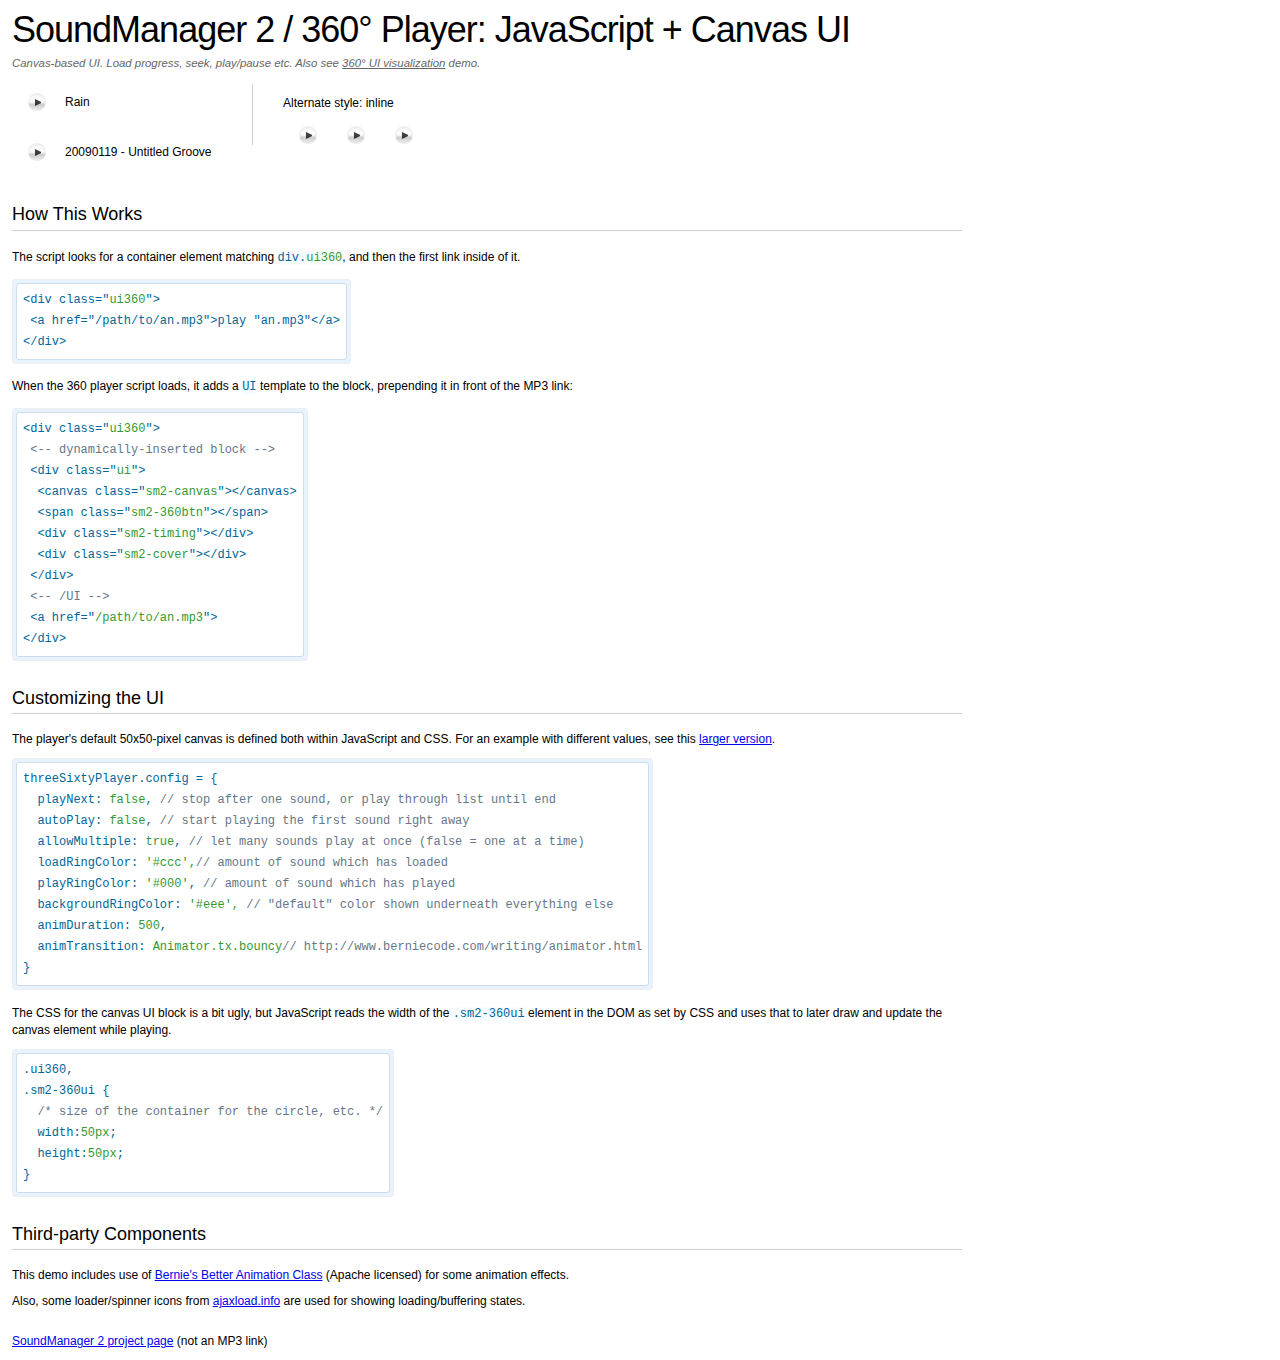
<file: public/javascripts/soundmanager/demo/360-player/index.html>
<!DOCTYPE html PUBLIC "-//W3C//DTD XHTML 1.0 Strict//EN"
	"http://www.w3.org/TR/xhtml1/DTD/xhtml1-strict.dtd">
<html xmlns="http://www.w3.org/1999/xhtml" lang="en" xml:lang="en">
<head>
<title>360&deg; MP3 player UI demo (SoundManager 2)</title>
<meta name="robots" content="noindex" />
<meta name="description" content="Javascript-driven sound, canvas-based MP3 player UI demo: 360-degree circular control / jog wheel example for playing MP3 links using SoundManager 2, Javascript and Canvas.">

<!-- required -->
<link rel="stylesheet" type="text/css" href="360player.css" />

<!-- special IE-only canvas fix -->
<!--[if IE]><script type="text/javascript" src="script/excanvas.js"></script><![endif]-->

<!-- Apache-licensed animation library -->
<script type="text/javascript" src="script/berniecode-animator.js"></script>

<!-- the core stuff -->
<script type="text/javascript" src="../../script/soundmanager2.js"></script>
<script type="text/javascript" src="script/360player.js"></script>

<script type="text/javascript">
soundManager.url = '../../swf/';
</script>

<!-- stuff you don't need -->
<!-- makes the fonts nicer etc. -->
<link rel="stylesheet" type="text/css" href="../index.css" />
<link rel="stylesheet" type="text/css" href="demo.css" />

<!-- soundManager.useFlashBlock: related CSS -->
<link rel="stylesheet" type="text/css" href="../flashblock/flashblock.css" />

<style type="text/css">

/* Demo page, general layout */

#left {
 position:relative;
 width:950px;
 max-width:100%;
}

#left h2 {
 padding-top:0px;
 margin-bottom:0.25em;
 color:#666;
}

pre.block {
 margin-top:0.5em;
}

</style>

</head>

<body>

<div id="left">

 	<h1><a href="http://www.schillmania.com/projects/soundmanager2/" title="Javascript MP3 player project home">SoundManager 2</a> / <a href="http://schillmania.com/projects/soundmanager2/demo/360-player/">360&deg; Player</a>: JavaScript + Canvas UI</h1>

 <p class="note" style="color:#666;margin-top:0.5em;margin-bottom:0.5em">Canvas-based UI. Load progress, seek, play/pause etc. Also see <a href="canvas-visualization.html" title="Javascript canvas visualization with waveform/eq data">360&deg; UI visualization</a> demo.</p>

<div id="sm2-container">
 <!-- flash movie is added here -->
</div>

<div style="margin-top:1.25em">

	<div style="float:left;display:inline;min-width:200px"> <!-- float is just for this demo layout, you don't need it. -->
 
	 <div class="ui360" style="margin-top:-0.55em"><a href="../_mp3/rain.mp3">Rain</a></div>

	 <div class="ui360"><a href="http://freshly-ground.com/data/audio/mpc/20090119%20-%20Untitled%20Groove.mp3">20090119 - Untitled Groove</a></div>

	</div>


	<div style="float:left;display:inline;margin-left:40px;border-left:1px solid #ccc;padding-left:30px;width:152px">

	 <p style="margin-top:1em;margin-bottom:0px">Alternate style: inline</p>

	 <div class="sm2-inline-list" style="margin-bottom:10px"> <!-- note the CSS class, changes the layout -->

	  <div class="ui360"><a href="http://www.freshly-ground.com/data/audio/binaural/Mak.mp3">Angry cow sound?</a></div>
	  <div class="ui360"><a href="http://www.freshly-ground.com/data/audio/binaural/Things that open, close and roll.mp3">Things that open, close and roll</a></div>
	  <div class="ui360"><a href="http://www.freshly-ground.com/misc/music/20060826%20-%20Armstrong.mp3">20060826 - Armstrong</a></div>

	 </div>

	</div>

</div>

<div style="clear:both"></div>

	
 <h3>How This Works</h3>

 <p>The script looks for a container element matching <code>div.<span>ui360</span></code>, and then the first link inside of it.</p>

 <div>
	
<pre class="block"><code>&lt;div class="<span>ui360</span>"&gt;
 &lt;a href="/path/to/an.mp3"&gt;play "an.mp3"&lt;/a&gt;
&lt;/div&gt;</code></pre>
  
 </div>

 <p>When the 360 player script loads, it adds a <code>UI</code> template to the block, prepending it in front of the MP3 link:</p>

<pre class="block"><code>&lt;div class="<span>ui360</span>"&gt;
 <span><span>&lt;-- dynamically-inserted block --&gt;</span></span>
 &lt;div class="<span>ui</span>"&gt;
  &lt;canvas class="<span>sm2-canvas</span>"&gt;&lt;/canvas&gt;
  &lt;span class="<span>sm2-360btn</span>"&gt;&lt;/span&gt; 
  &lt;div class="<span>sm2-timing</span>"&gt;&lt;/div&gt;
  &lt;div class="<span>sm2-cover</span>"&gt;&lt;/div&gt;
 &lt;/div&gt;
 <span><span>&lt;-- /UI --&gt;</span></span>
 &lt;a href="<span>/path/to/an.mp3</span>"&gt;
&lt;/div&gt;</code></pre>

<h3>Customizing the UI</h3>

<p>The player's default 50x50-pixel canvas is defined both within JavaScript and CSS. For an example with different values, see this <a href="canvas-visualization.html" title="360&deg; UI: larger version">larger version</a>.</p>

<pre class="block"><code>threeSixtyPlayer.config = {
  playNext: <span>false</span>, <span><span>// stop after one sound, or play through list until end</span></span>
  autoPlay: <span>false</span>, <span><span>// start playing the first sound right away</span></span>
  allowMultiple: <span>true</span>, <span><span>// let many sounds play at once (false = one at a time)</span></span>
  loadRingColor: <span>'#ccc',</span> <span><span>// amount of sound which has loaded</span></span>
  playRingColor: <span>'#000'</span>, <span><span>// amount of sound which has played</span></span>
  backgroundRingColor: <span>'#eee', </span><span><span>// "default" color shown underneath everything else</span></span>
  animDuration: <span>500</span>,
  animTransition: <span>Animator.tx.bouncy</span> <span><span>// http://www.berniecode.com/writing/animator.html</span></span>
}</code></pre>

<p>The CSS for the canvas UI block is a bit ugly, but JavaScript reads the width of the <code>.sm2-360ui</code> element in the DOM as set by CSS and uses that to later draw and update the canvas element while playing.</p>

<pre class="block"><code>.ui360,
.sm2-360ui {
  <span><span>/* size of the container for the circle, etc. */</span></span>
  width:<span>50px</span>;
  height:<span>50px</span>;
}
</code></pre>

<h3>Third-party Components</h3>

<p>This demo includes use of <a href="http://www.berniecode.com/writing/animator.html">Bernie's Better Animation Class</a> (Apache licensed) for some animation effects.</p>
<p>Also, some loader/spinner icons from <a href="http://ajaxload.info">ajaxload.info</a> are used for showing loading/buffering states.</p>

<hr />

 <p>
  <a href="http://www.schillmania.com/projects/soundmanager2/" title="SoundManager 2 home">SoundManager 2 project page</a> (not an MP3 link)
 </p>


</div>

</body>
</html>
</file>
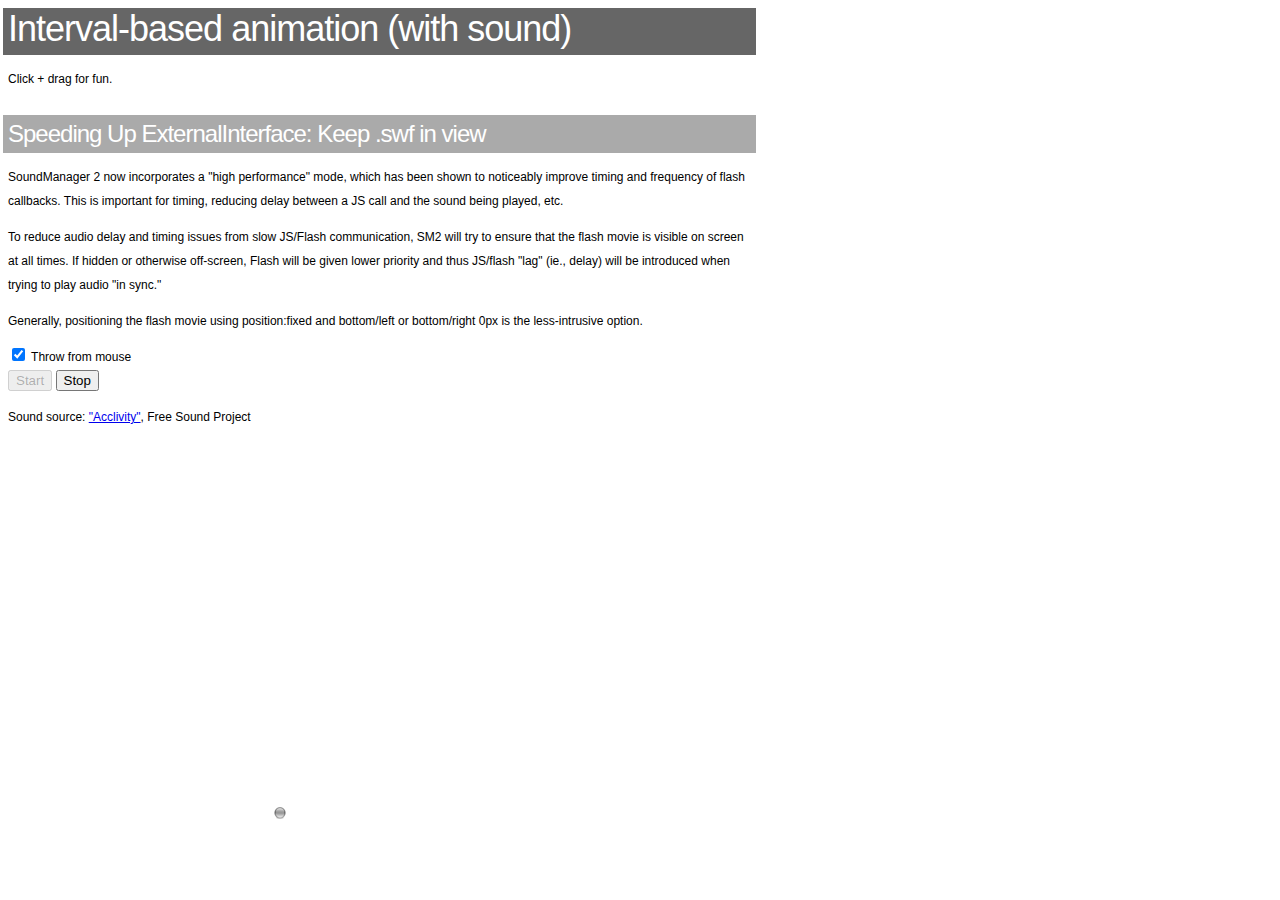
<file: public/javascripts/soundmanager/demo/animation-1/index.html>
<!DOCTYPE html PUBLIC "-//W3C//DTD XHTML 1.0 Strict//EN"
	"http://www.w3.org/TR/xhtml1/DTD/xhtml1-strict.dtd">
<html xmlns="http://www.w3.org/1999/xhtml" lang="en" xml:lang="en">
<head>
<link rel="stylesheet" href="../template/template.css" media="screen" />
<link rel="stylesheet" href="css/animation.css" media="screen" />
<script type="text/javascript" src="../../script/soundmanager2-nodebug-jsmin.js"></script>
<script type="text/javascript" src="script/animation.js"></script>
</head>
<body>

<div style="margin-right:43em">
	
<h1>Interval-based animation (with sound)</h1>

<p>
 Click + drag for fun.
</p>

<h2>Speeding Up ExternalInterface: Keep .swf in view</h2>

<p>SoundManager 2 now incorporates a "high performance" mode, which has been shown to noticeably improve timing and frequency of flash callbacks. This is important for timing, reducing delay between a JS call and the sound being played, etc.</p>

<p>To reduce audio delay and timing issues from slow JS/Flash communication, SM2 will try to ensure that the flash movie is visible on screen at all times. If hidden or otherwise off-screen, Flash will be given lower priority and thus JS/flash "lag" (ie., delay) will be introduced when trying to play audio "in sync."</p>

<p>Generally, positioning the flash movie using position:fixed and bottom/left or bottom/right 0px is the less-intrusive option.</p>

<p style="margin:0px;padding:0px">
 <input id="useMouse" name="usemouse" value="usemouse" type="checkbox"> Throw from mouse
</p>
<p style="margin:0px;padding:0px">
 <button id="b-start" onclick="startAnimation()" disabled="disabled">Start</button>
 <button id="b-stop" onclick="stopAnimation()" disabled="disabled">Stop</button>
</p>


<p>Sound source: <a href="http://freesound.iua.upf.edu/samplesViewSingle.php?id=19987">"Acclivity"</a>, Free Sound Project</p>

</div>

<div id="ball-container" class="balls">
 <img src="image/ball.gif" alt="" />
</div>

</body>
</html>
</file>
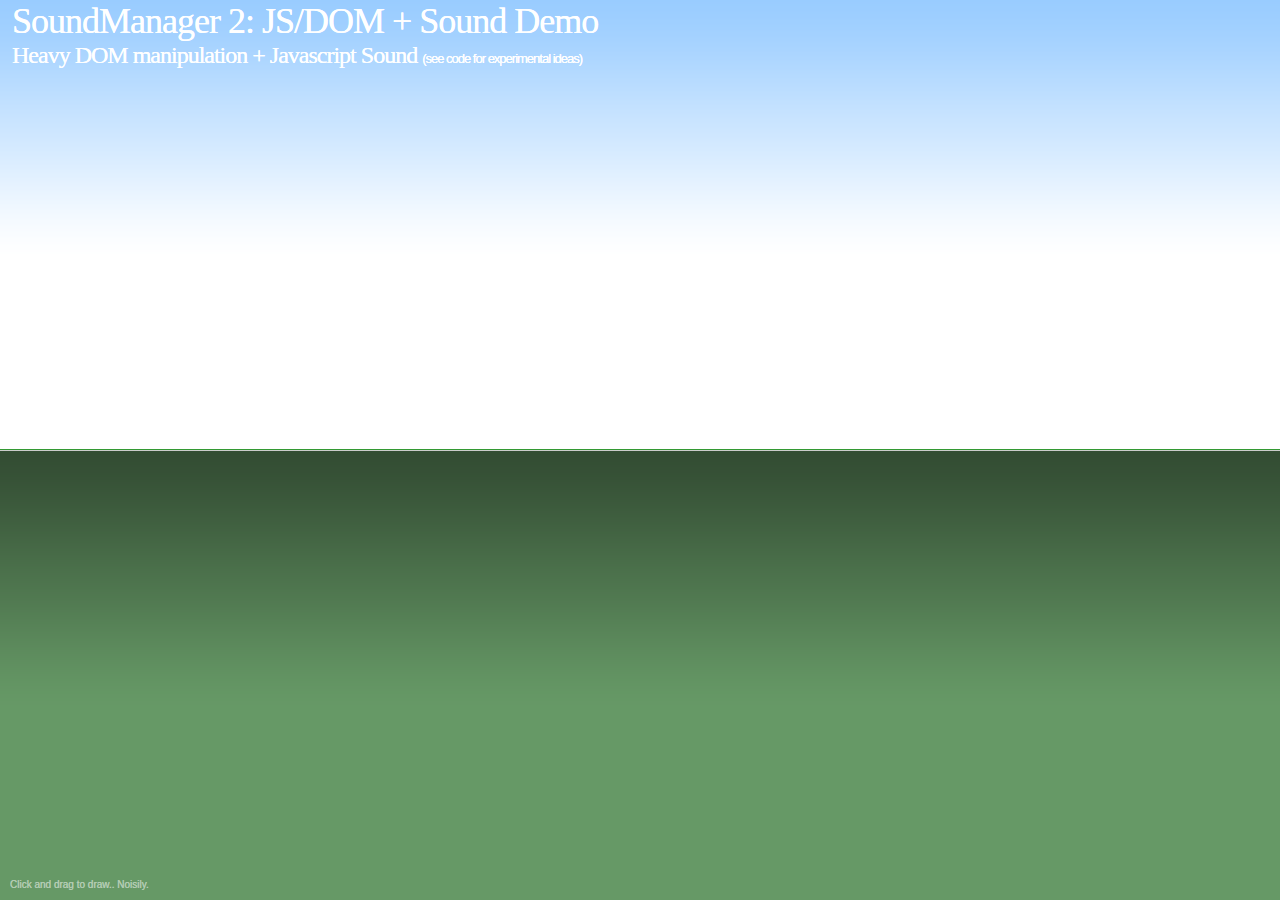
<file: public/javascripts/soundmanager/demo/animation-2a/index.html>
<html>
<head>
<title>SoundManager Demo</title>
<meta name="robots" content="noindex" />
<style type="text/css">

html, body {
 margin:0px;
 padding:0px;
}

body {
 color:#fff;
 font-size:75%;
 text-shadow:0 0 0 #fff; /* Safari nonsense */
 font-family:verdana,arial,tahoma,"sans serif";
}

h1, h2, h3 {
 font:300 3em "Helvetica Neue",georgia,"times new roman","Arial Rounded MT Bold",helvetica,verdana,tahoma,arial,"sans serif";
 font-weight:normal;
 margin-bottom:0px;
}


h1 {
 margin-top:0px;
}

h1, h2 {
 letter-spacing:-1px; /* zomg web x.0! ;) */ 
}

h2 {
 font-size:2em;
 margin-top:0px;
 color:#fff;
}

h2 span {
 text-indent:1em;
 font-family:verdana,tahoma,arial;
 font-size:small;
}

p {
 position:absolute;
 left:1em;
 bottom:0px;
 font-size:x-small;
 opacity:0.5;
}

#instructions {
 position:absolute;
 left:1em;
 top:0px;
}

#canvas {
 position:absolute;
 left:0px;
 top:0px;
 width:100%;
 height:100%;
 overflow:hidden;
}

#horizon {
 position:relative;
 height:50%;
 background:transparent url(bg-sky.png) 0px 0px repeat-x;
}

#land {
 position:absolute;
 bottom:0px;
 left:0px;
 width:100%;
 height:50%;
 border-top:1px solid #339933;
 margin-bottom:0px;
 background:#669966 url(bg-land.png) 0px 0px repeat-x;
}

#content {
 position:relative;
 border-top:1px solid #ccc;
}

#cursor-shade {
 position:absolute;
 left:-100px;
 top:-100px;
 margin:0px 0px 0px -2px;
 width:20px;
 height:24px;
 opacity:0.75;
}

#sun {
 position:absolute;
 top:50%;
 width:100%;
 height:128px;
 margin-top:-66px;
 background:transparent url(sun-test.png) 50% 0px no-repeat;
 display:none;
}

.dot {
 position:absolute;
 width:32px;
 height:32px;
}

#overlay {
 position:absolute;
 left:0px;
 top:0px;
 width:100%;
 height:100%;
 cursor:url(cursor-11.cur),default;
}

</style>
<script type="text/javascript" src="../../script/soundmanager2-nodebug-jsmin.js"></script>
<script type="text/javascript">

function _id(sID) {return document.getElementById(sID);}

function Cursor() {
  var self = this;
  this.o = null;
  this.offX = 20;
  this.offY = 40;
  this.screenX = null;
  this.screenY = null;
  this.screenXHalf = null;
  this.screenYHalf = null;
  this.lastCursor = null;
  this.cursorRange = 9;
  this.oDots = _id('dots');

  this.painting = 0;

  this.sounds = [];
  this.soundIndex = 0;
  this.soundTimer = null;

  this.oDot = document.createElement('img');
  this.oDot.className = 'dot';
  this.oDot.src = 'dot.png';

  this.refreshCoords = function() {
    self.screenX = (window.innerWidth||document.documentElement.clientWidth||document.body.clientWidth);
    self.screenY = (window.innerHeight||document.documentElement.clientHeight||document.body.clientHeight);
    self.screenXHalf = parseInt(self.screenX/2);
    self.screenYHalf = parseInt(self.screenY/2);
  }

  this.mousedown = function(e) {
    self.painting = true;
    return false;
  }

  this.mouseup = function(e) {
    self.painting = false;
    return false;
  }

  this.mousemove = function(e) {
    var evt = e?e:event;
    var x = evt.clientX;
    var y = evt.clientY;
    var xHalf = self.screenXHalf;
    var yHalf = self.screenYHalf;
    var scaleX = (x>xHalf?(x-xHalf)/xHalf:-((xHalf-x)/xHalf));
    var scaleY = (y>yHalf?(y-yHalf)/yHalf:0);
    var xScale = (self.offX*scaleY)*scaleX;
    var yScale = self.offY*scaleY;
    var cursor = parseInt(self.cursorRange*scaleY);
    if (cursor != self.lastCursor) {
      var curString = 'cursor-'+(Math.min(11,cursor+3))+'.cur';
      document.documentElement.style.cursor = 'url("'+curString+'"),default';
      _id('overlay').style.cursor = 'url("'+curString+'"),default';
      self.lastCursor = cursor;
    }
    var xDiff = (x+xScale);
    self.o.style.left = (xDiff)+'px';
    self.o.style.top = (y+yScale)+'px';
    self.o.style.width = ((20*scaleY)+'px');
    self.o.style.height = ((24*scaleY)+'px');
    self.o.style.opacity = Math.max((scaleY-0.33),0.33);
    if (self.painting && scaleY>0) self.paint(x,y,scaleX,scaleY);
    return false;
  }

  this.paint = function(x,y,scaleX,scaleY) {
    var oD = self.oDot.cloneNode(false);
    var size = 32*scaleY;
    oD.style.left = (x-size)+'px';
    oD.style.top = (y-size)+'px';
    oD.style.width = (size+'px');
    oD.style.height = (size+'px');
    oD.style.opacity = Math.min(1,Math.max(scaleY*1.5,0.1));
    self.oDots.appendChild(oD);

    // var sID = self.sounds[0].sID;
    if (!self.soundTimer) {
      // self.soundTimer = window.setTimeout(function(){soundManager.play(sID,{volume:100*scaleY,pan:100*scaleX});self.soundTimer=null;},20);
      self.sounds[Math.random()>0.5?1:0].play({pan:100*scaleX,volume:100*scaleY});
    }
    // if (self.soundIndex++>=self.sounds.length-1) self.soundIndex = 0;
  }

  this.createSounds = function() {
    self.sounds[0] = soundManager.createSound('paint','../animation/audio/fingerplop.mp3');
    self.sounds[1] = soundManager.createSound('paint2','../animation/audio/fingerplop2.mp3');
  }

  this.createSounds();

  this.o = _id('cursor-shade');
  this.refreshCoords();

  window.onresize = this.refreshCoords;
  _id('overlay').onmousedown = this.mousedown;
  _id('overlay').onmouseup = this.mouseup;  
  document.onmousemove = this.mousemove;

}

var cursor = null;

var sounds = [];

function doEvil() {

// HIGHLY EXPERIMENTAL (and dangerous) optimation testing - attempting to override Flash's ExternalInterface JS. :D - The below may have only been relevant to Flash 8.

if (typeof window.__flash__argumentsToXML !== 'undefined') {

	window.__flash__argumentsToXML = function(obj,index) {
		var s = ["<arguments>"];
		for (var i=index, j=obj.length; i<j; i++) {
			s[s.length] = __flash__toXML(obj[i]);
		}
	        s[s.length] = "</arguments>";
	        // console.log('argumentsToXML: '+s.length+' items');
		return s.join('');
	}

	window.__flash__arrayToXML = function(obj) {
		var s = ["<array>"];
		for (var i=0,j=obj.length; i<j; i++) {
			s[s.length] = "<property id=\"" + i + "\">" + __flash__toXML(obj[i]) + "</property>";
		}
	        s[s.length] = "</array>";
	        // console.log('arrayToXML: '+s.length+' items');
		return s.join('');
	}

	window.__flash__escapeXML = function(s) {
	        // console.log('escapeXML'); //  '+s.length);
		return s; // s.replace(/&/g, "&amp;").replace(/</g, "&lt;").replace(/>/g, "&gt;").replace(/"/g, "&quot;").replace(/'/g, "&apos;");
	}

	window.__flash__objectToXML = function(obj) {
	        console.log('objectToXML');
		var s = ["<object>"];
		for (var prop in obj) {
			s[s.length] = "<property id=\"" + prop + "\">" + __flash__toXML(obj[prop]) + "</property>";
		}
	        s[s.length] = "</object>";
		return s.join('');
	}

	window.__flash__toXML = function(value) {
	   // console.log('toXML');
	   var type = typeof(value);
		if (type == "string") {
			return "<string>" + __flash__escapeXML(value) + "</string>";
		} else if (type == "undefined") {
	        return "<undefined/>";
		} else if (type == "number") {
	        return "<number>" + value + "</number>";
		} else if (value == null) {
	        return "<null/>";
		} else if (type == "boolean") {
	        return value ? "<true/>" : "<false/>";
		} else if (value instanceof Date) {
	        return "<date>" + value.getTime() + "</date>";
	   } else if (value instanceof Array) {
	       return __flash__arrayToXML(value);
	   } else if (type == "object") {
	       return __flash__objectToXML(value);
	   } else {
		    return "<null/>"; //???
		}
	}

	// this one non-IE, only?

	if (!navigator.userAgent.match(/MSIE/i)) {
	  window.__flash__request.prototype = function(name) {
	    return "<invoke name=\"" + name + "\" returntype=\"javascript\">" + __flash__argumentstoXML(arguments, 1) + "</invoke>";
	  }
	}
}

}

function doInit() {
  doEvil(); // NOTE: highly experimental, only a performance test; probably doesn't apply to Flash 9, and/or does nothing, or bad things.
  cursor = new Cursor();
}

soundManager.preferFlash = true;
soundManager.flashVersion = 9;
soundManager.url = '../../swf/';
soundManager.useHighPerformance = true;
soundManager.wmode = 'transparent';
soundManager.debugMode = false;
soundManager.onload = doInit;

</script>
</head>

<body>

<div>

<div id="canvas">

 <div id="horizon"></div>
 <div id="land">
  <div id="content">
  </div>
 </div>

 <div id="sun"></div>
 <div id="dots"></div>
 <img id="cursor-shade" src="cursor-shadow.png" alt="" />

</div>

<div id="instructions">
 <h1>SoundManager 2: JS/DOM + Sound Demo</h1>
 <h2>Heavy DOM manipulation + Javascript Sound <span>(see code for experimental ideas)</code></h2>
</div>

<p>Click and drag to draw.. Noisily.</p>
<div id="overlay"></div>

</div>

</body>
</html>
</file>
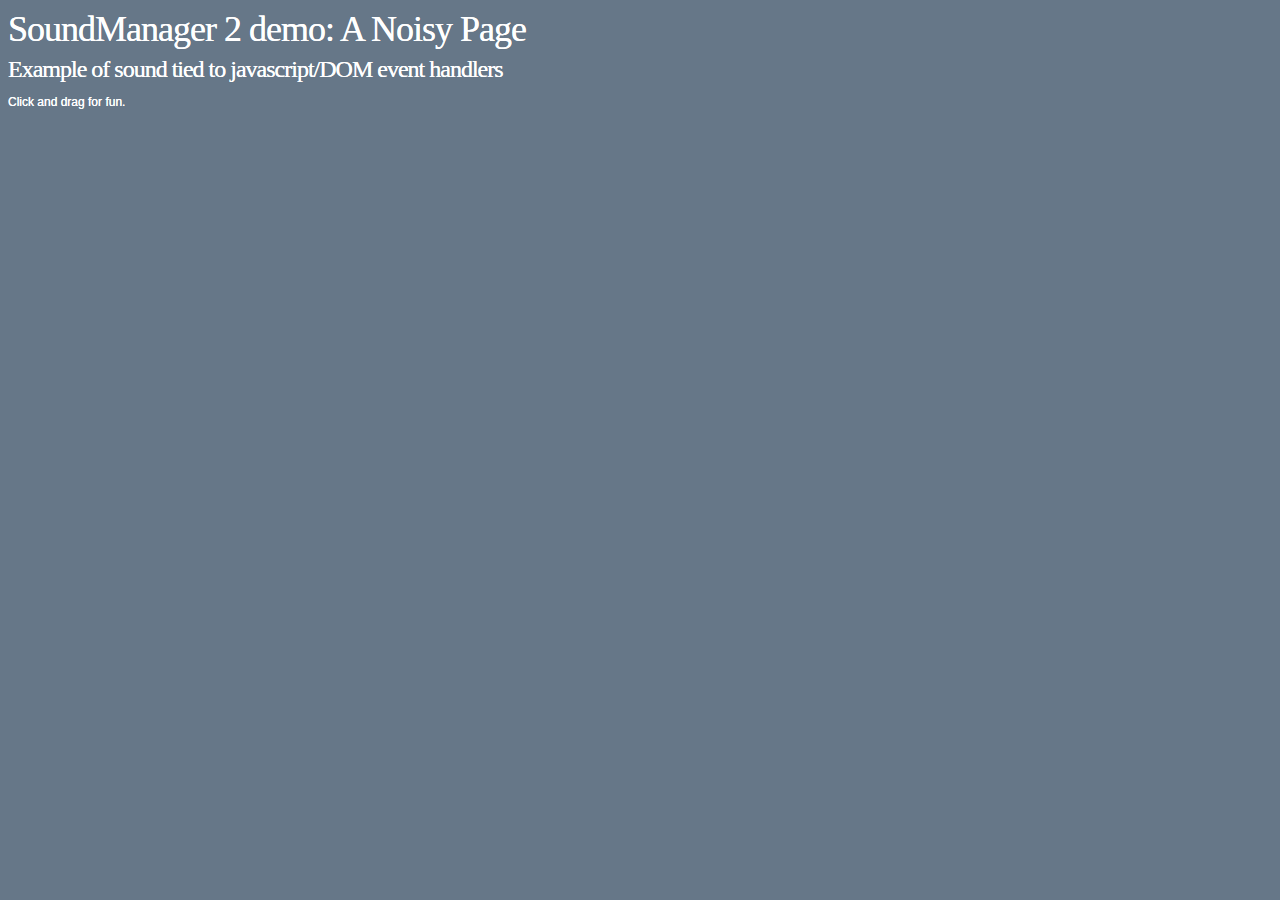
<file: public/javascripts/soundmanager/demo/animation-2b/index.html>
<!DOCTYPE html PUBLIC "-//W3C//DTD XHTML 1.0 Strict//EN"
	"http://www.w3.org/TR/xhtml1/DTD/xhtml1-strict.dtd">
<html xmlns="http://www.w3.org/1999/xhtml" lang="en" xml:lang="en">
<head>
<link rel="stylesheet" href="css/animation.css" media="screen" />
<script type="text/javascript" src="../../script/soundmanager2.js"></script>
<script type="text/javascript" src="script/animation.js"></script>
</head>
<body>

<div>

 <h1>SoundManager 2 demo: A Noisy Page</h1>
 <h2>Example of sound tied to javascript/DOM event handlers</h2>

 <p>Click and drag for fun.</p>

</div>

</body>
</html>
</file>
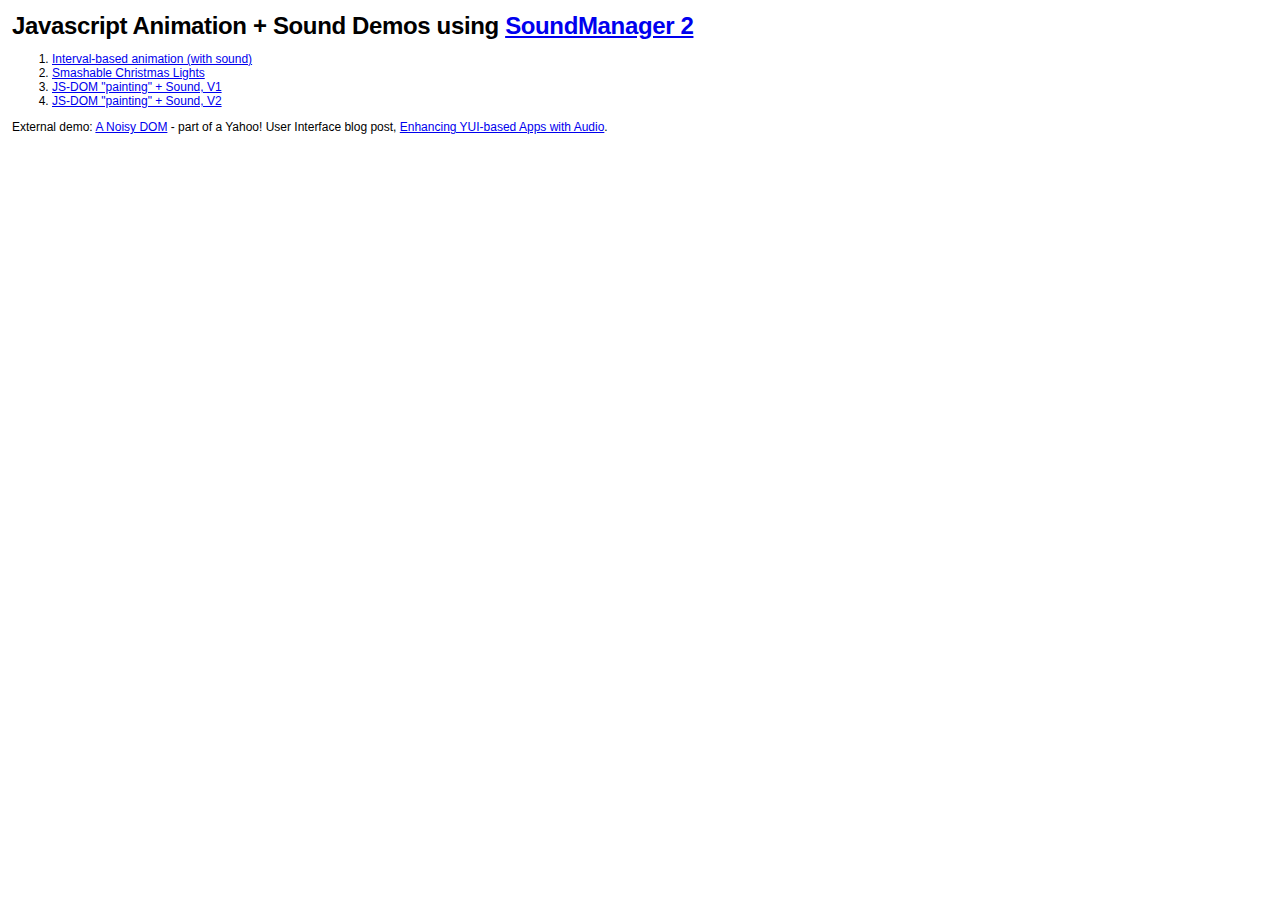
<file: public/javascripts/soundmanager/demo/animation/index.html>
<!DOCTYPE html PUBLIC "-//W3C//DTD XHTML 1.0 Strict//EN"
	"http://www.w3.org/TR/xhtml1/DTD/xhtml1-strict.dtd">
<html xmlns="http://www.w3.org/1999/xhtml" lang="en" xml:lang="en">
<head>
<title>SoundManager 2: Animation + Sound Demos</title>
<meta name="robots" content="noindex" />
<link rel="stylesheet" href="../index.css" media="screen" />
</head>
<body>

<div style="margin:1em">

<h1>Javascript Animation + Sound Demos using <a href="http://www.schillmania.com/projects/soundmanager2/">SoundManager 2</a></h1>

<ol>
 <li><a href="../animation-1/">Interval-based animation (with sound)</a></li>
 <li><a href="../christmas-lights/">Smashable Christmas Lights</a></li>
 <li><a href="../animation-2a/">JS-DOM "painting" + Sound, V1</a></li>
 <li><a href="../animation-2b/">JS-DOM "painting" + Sound, V2</a></li>
</ol>

<p>External demo: <a href="http://www.schillmania.com/content/demos/yui-sm2/noisy-events/">A Noisy DOM</a> - part of a Yahoo! User Interface blog post, <a href="http://www.yuiblog.com/blog/2009/06/30/yui-soundmanager/">Enhancing YUI-based Apps with Audio</a>.</p>

<script type="text/javascript">
function fixLinks() {
  if (document.location.protocol.match(/http/i)) {
    return false;
  }
  // presumably offline - add index.html to local links, so offline browsing is seamless
  var l = document.getElementsByTagName('a');
  var s = null;
  var tmp = null;
  var cn = null;
  for (var i=l.length; i--;) {
    s = l[i].href.toString();
    cn = l[i].className;
    if (!s.match(/http/i) && !cn.match(/norewrite/i) && (s.match(/doc/i) || s.match(/demo/i) || s.match(/../))) {
      // yep, local.
      tmp = Math.max(s.lastIndexOf('?'),-1);
      tmp = Math.max(s.lastIndexOf('#'),tmp);
      tmp = Math.max(s.lastIndexOf('/')+1,tmp);
       // console.log(s+' '+s.lastIndexOf('?')+', '+s.lastIndexOf('#')+', '+s.lastIndexOf('/')+' = '+tmp);
      if (tmp == -1) {
        tmp = s.length;
      }
      if (!s.match(/\.html/i)) {
        l[i].setAttribute('href',s.substr(0,tmp)+'index.html'+s.substr(tmp));
      }
    }
  }
}
fixLinks();
</script>

</div>
</file>
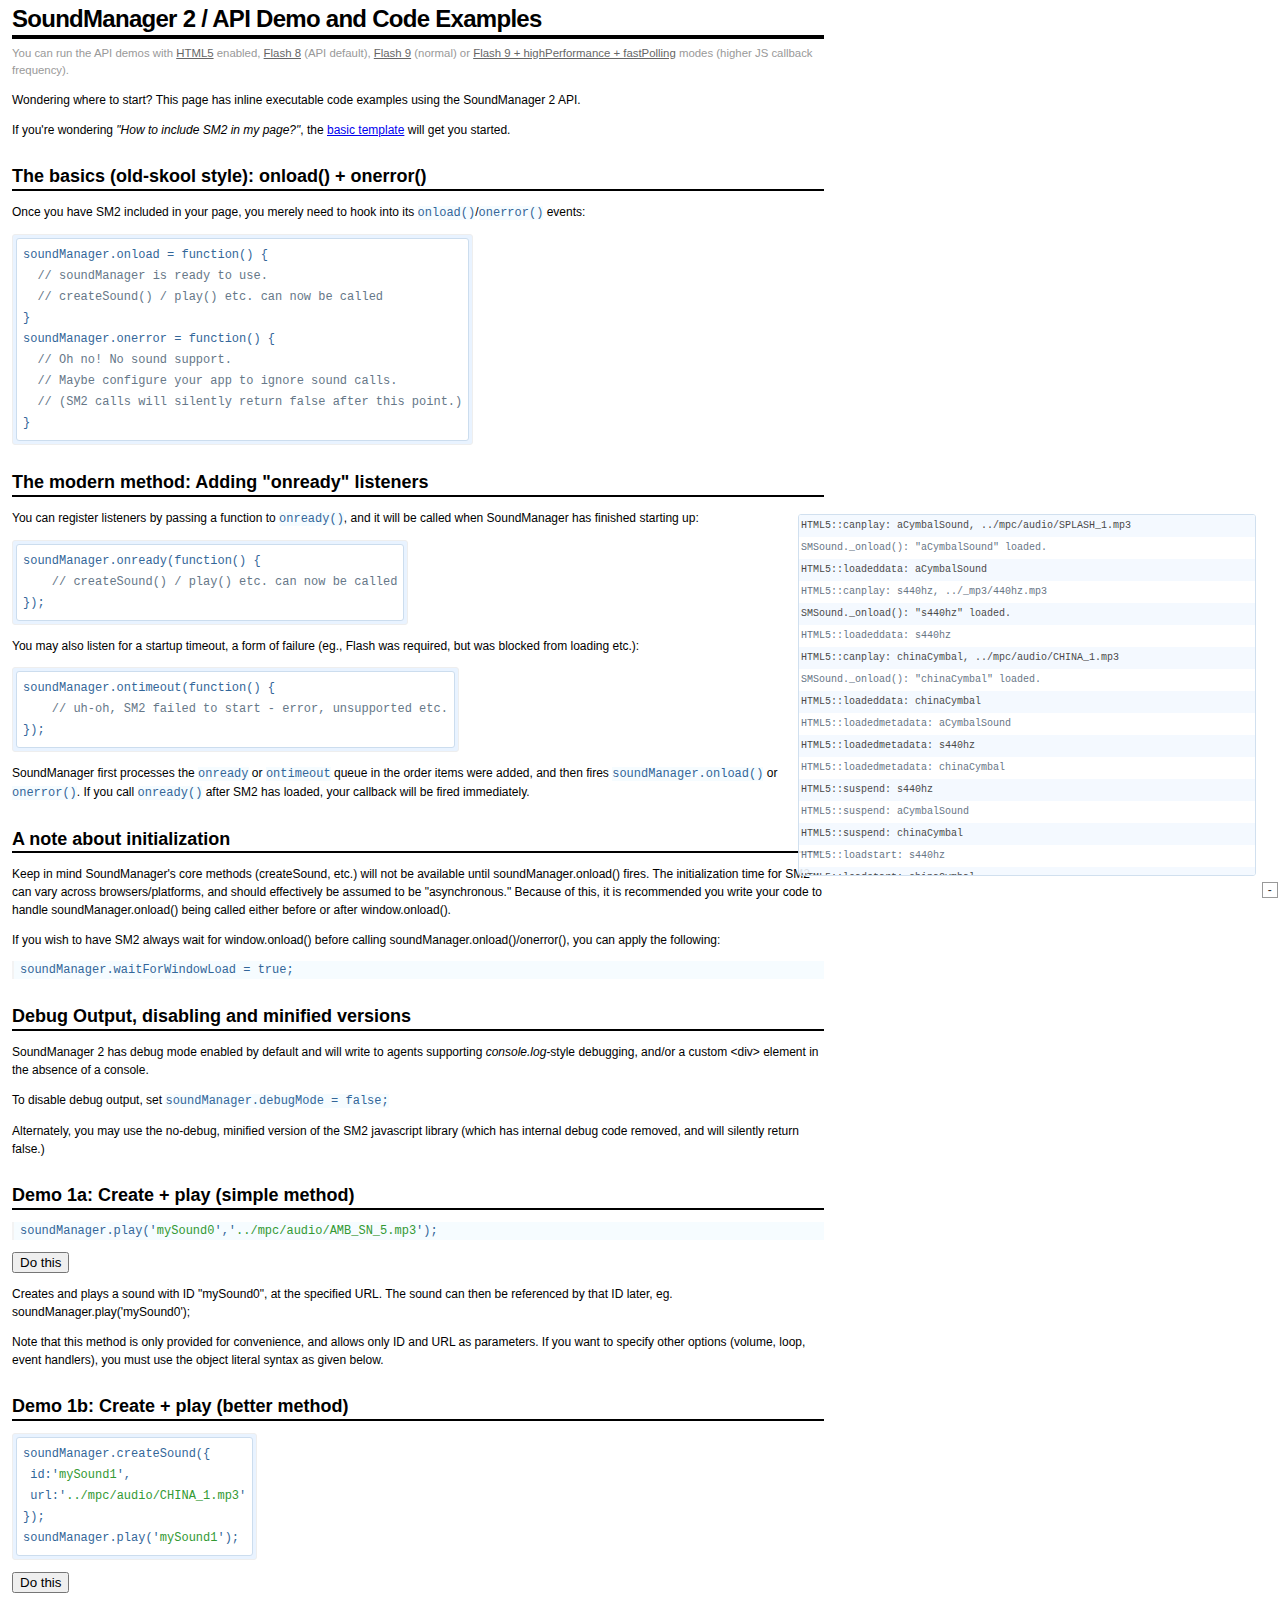
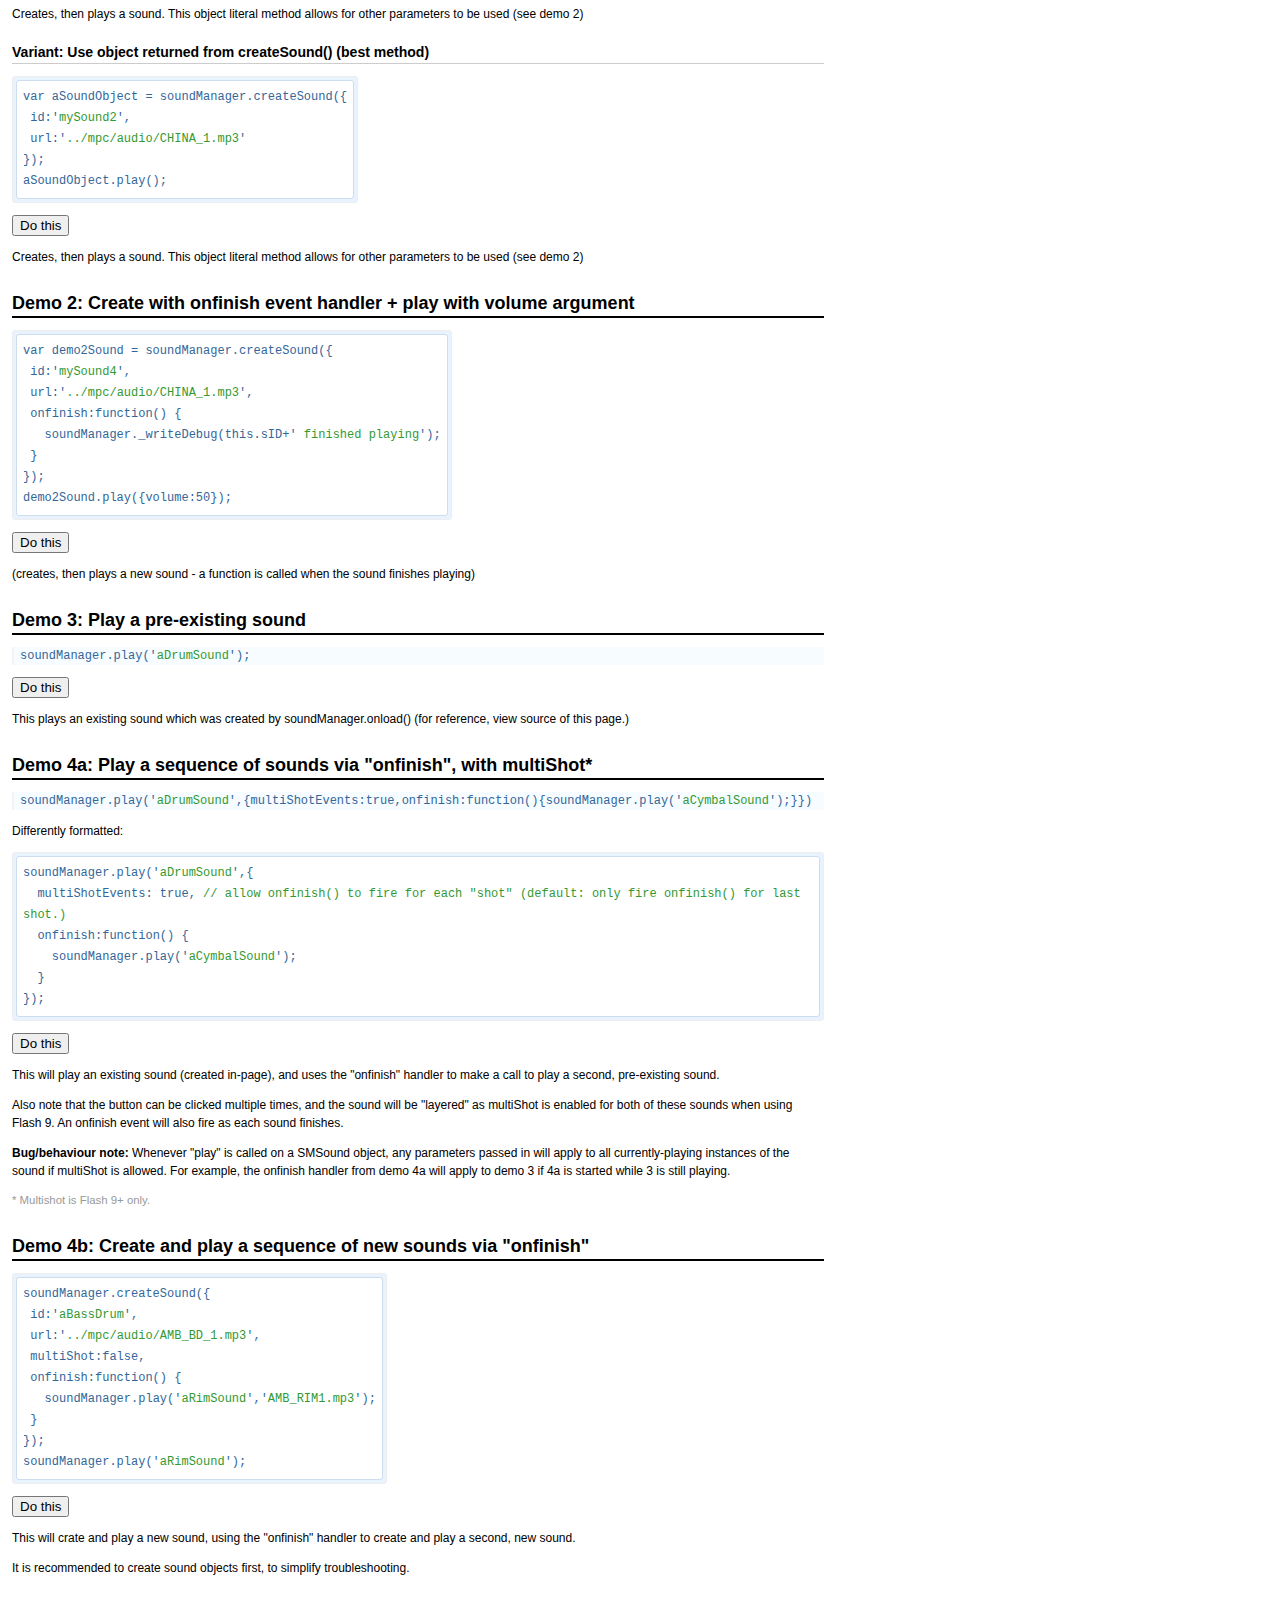
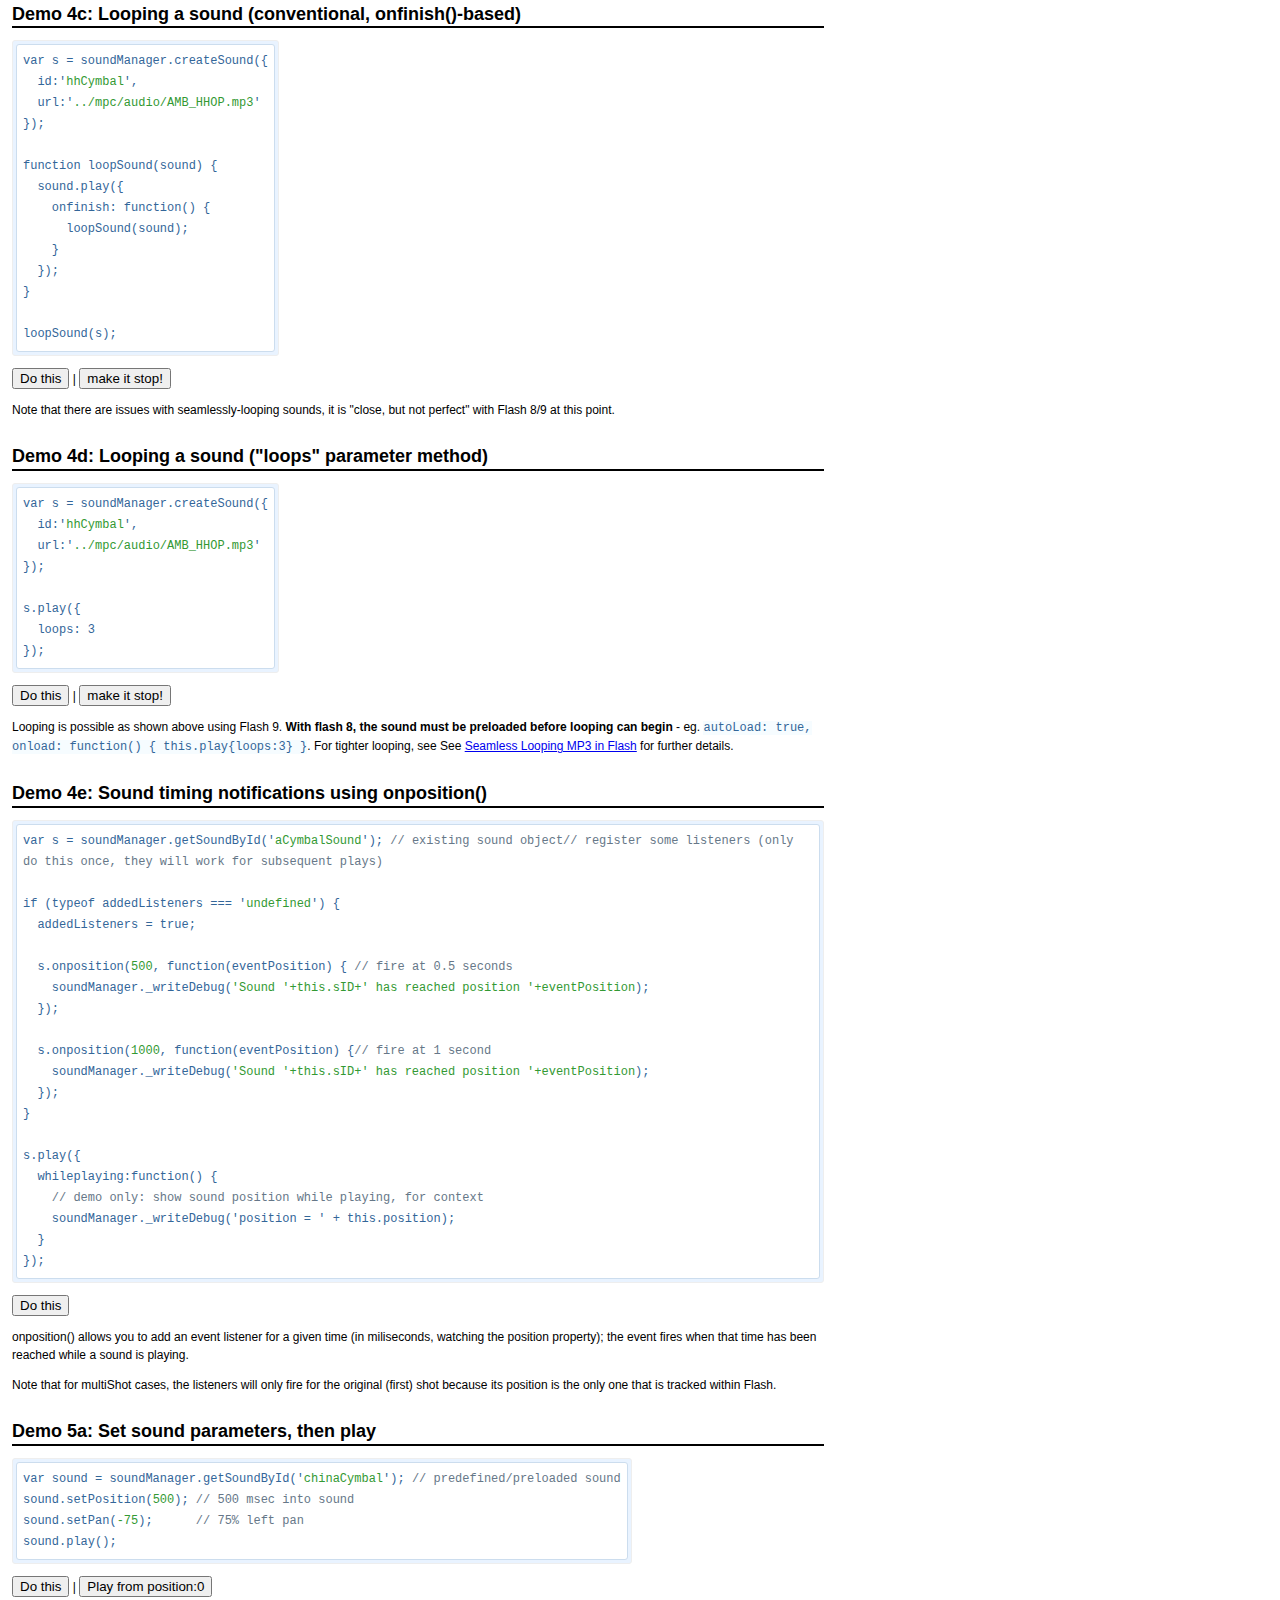
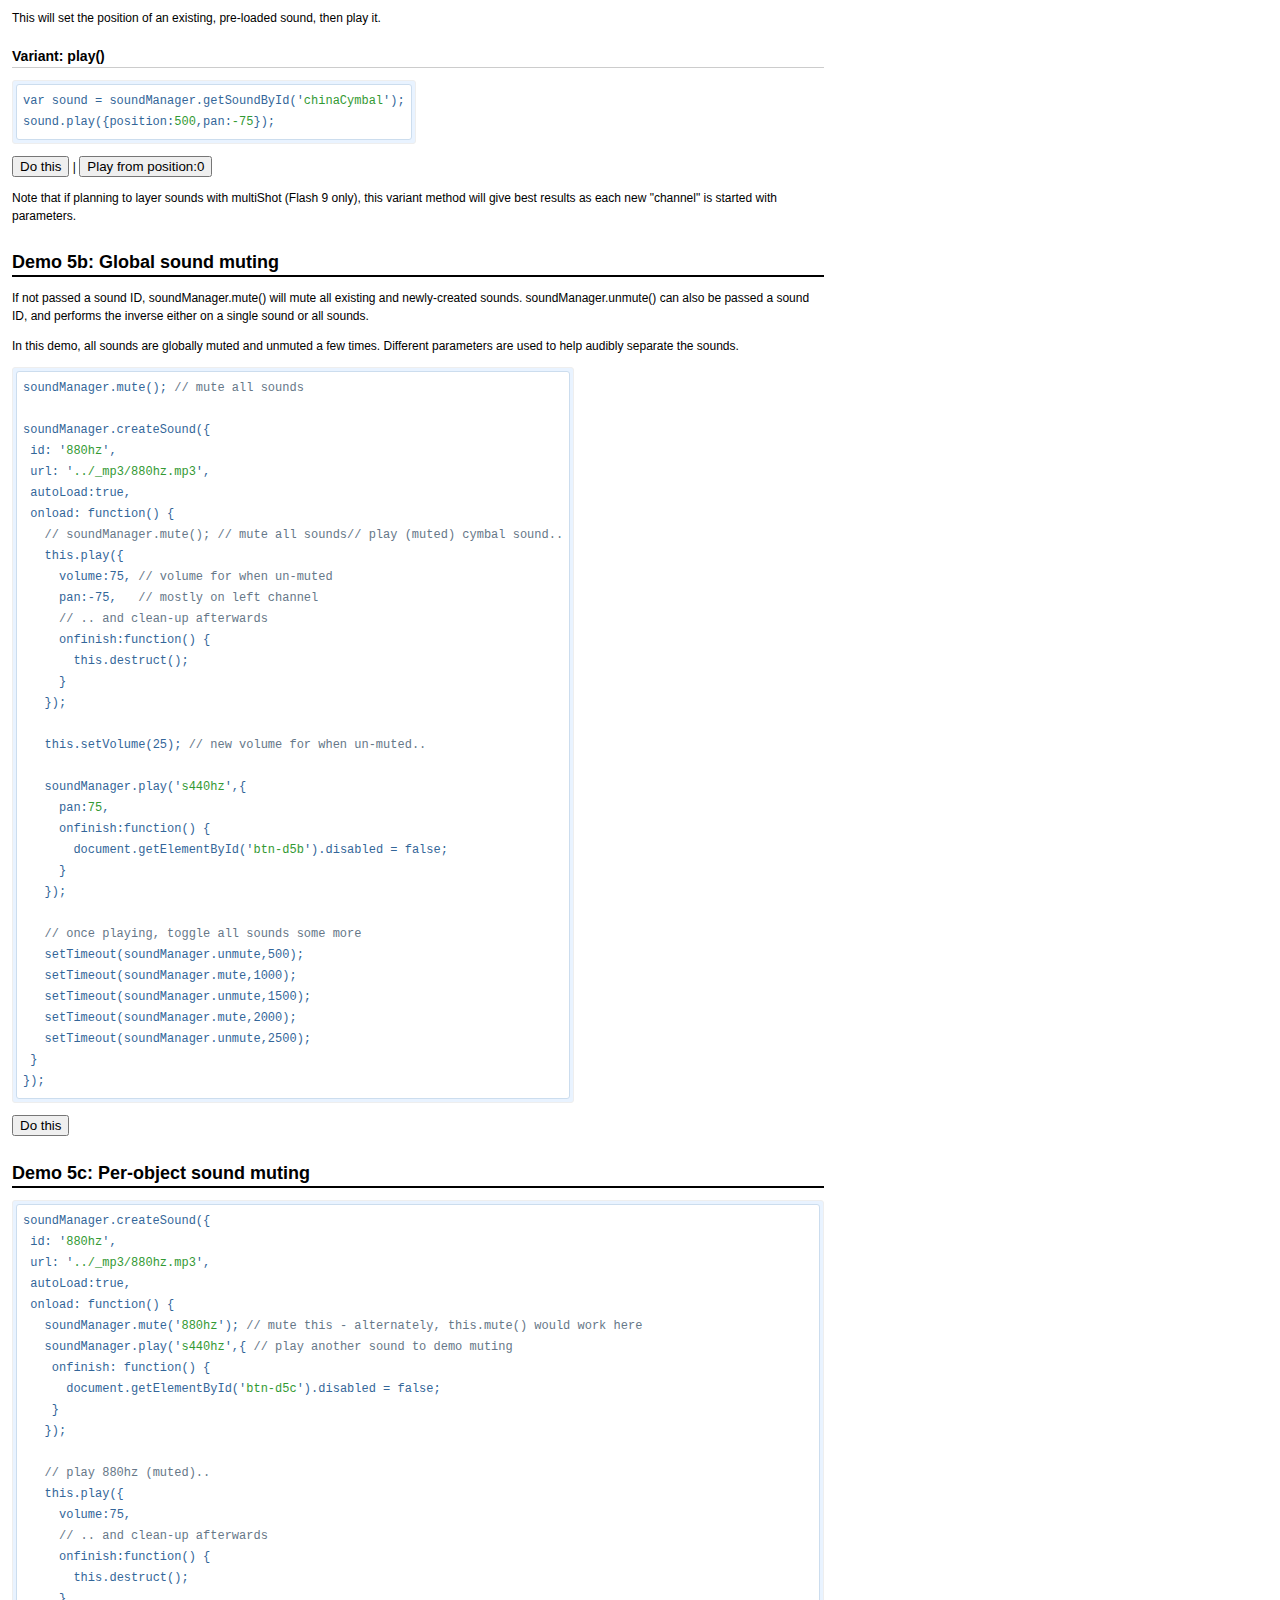
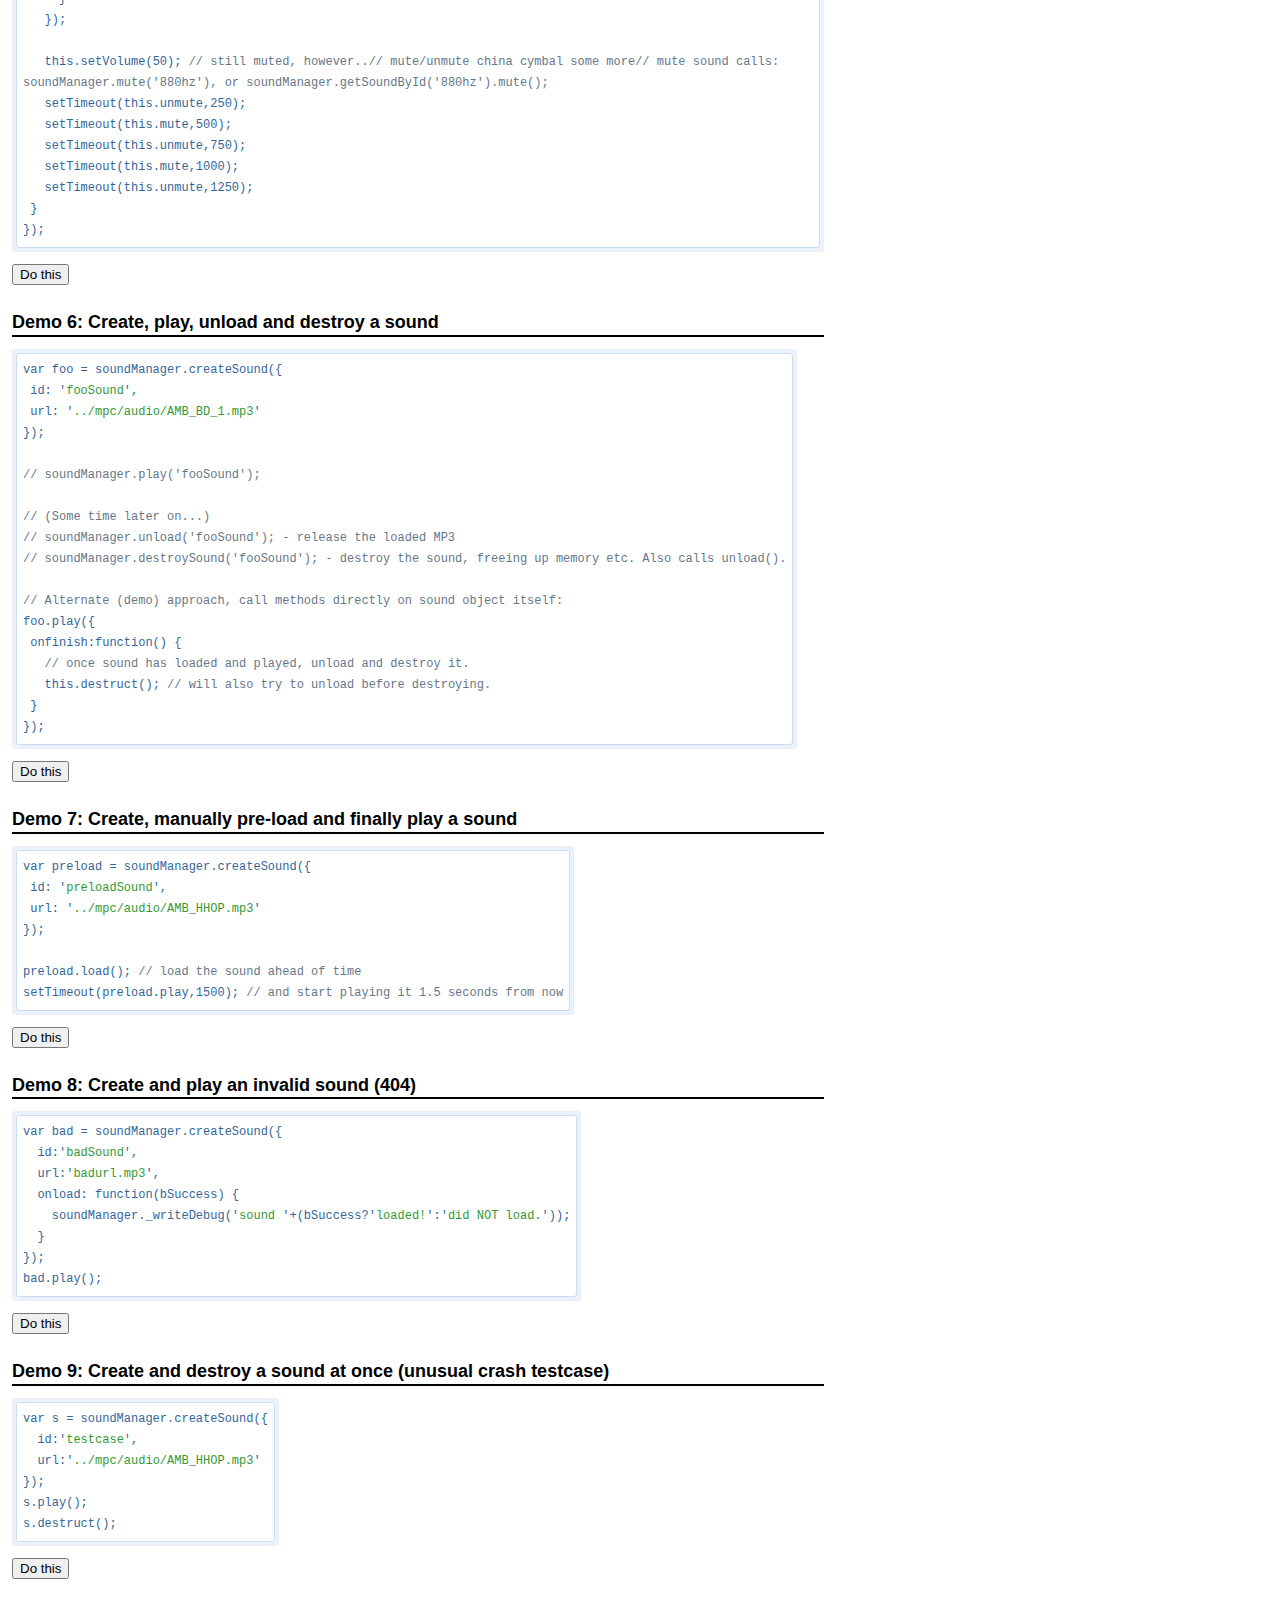
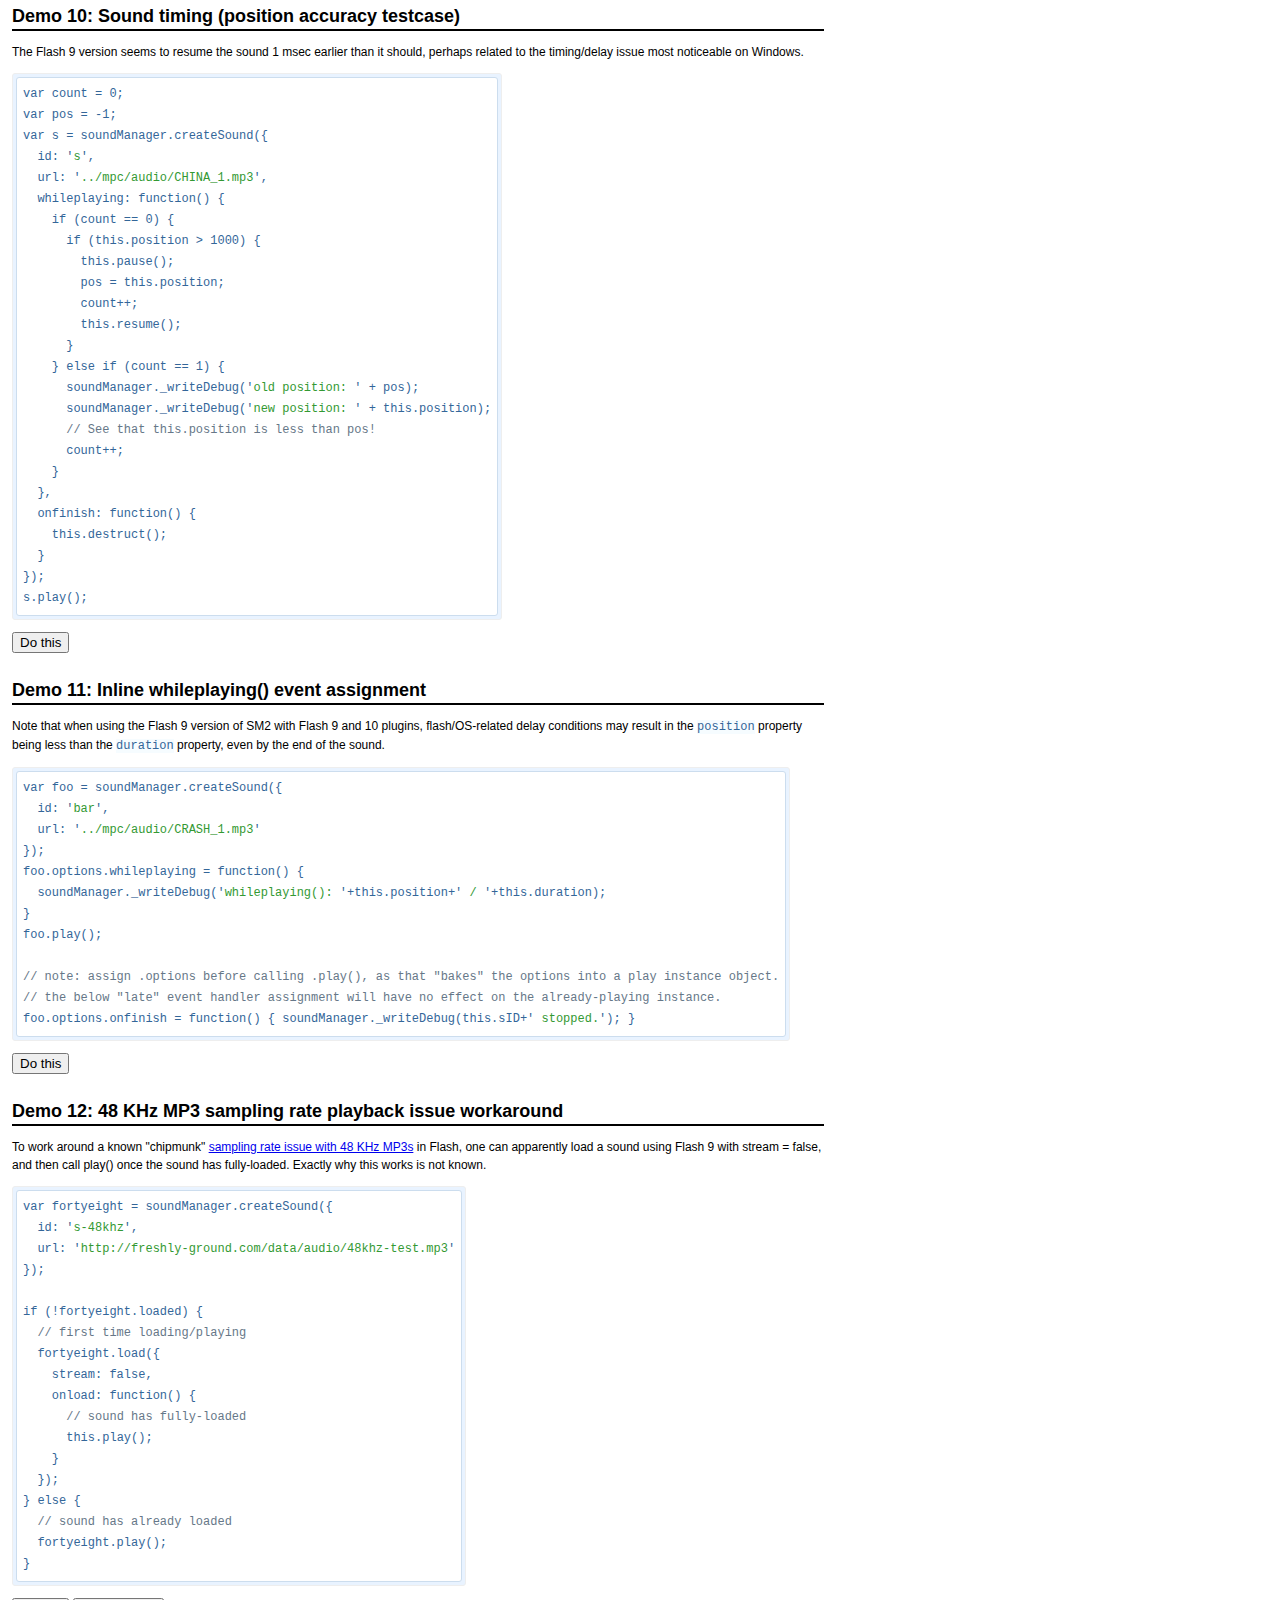
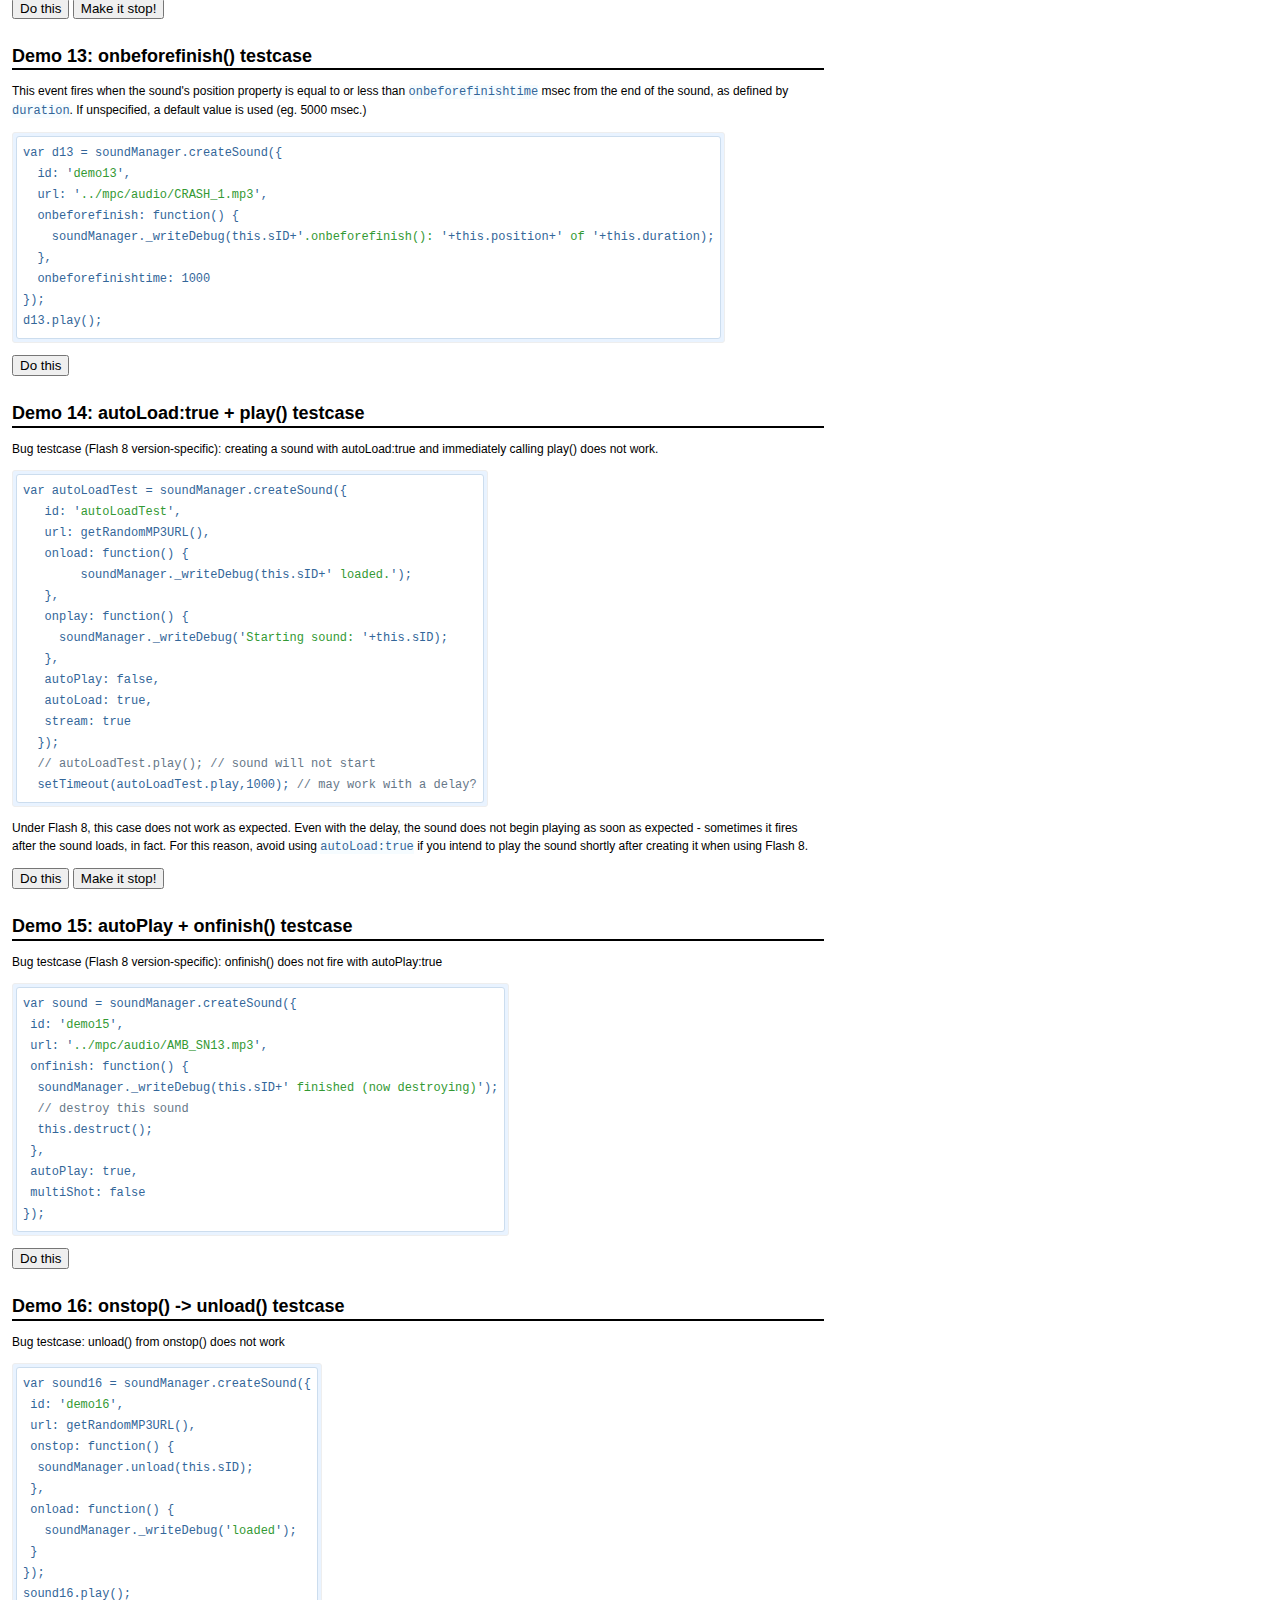
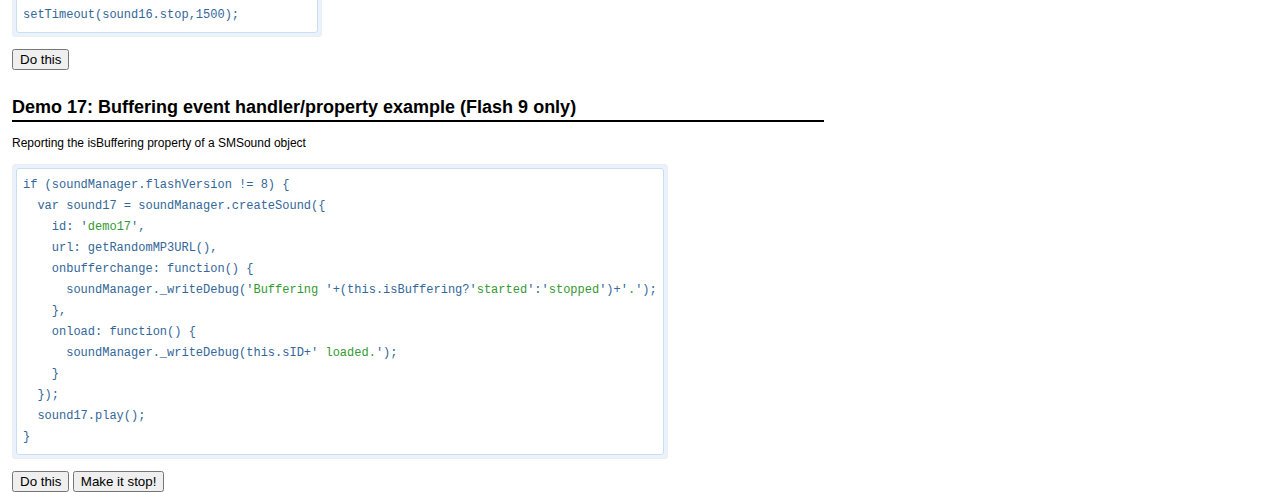
<file: public/javascripts/soundmanager/demo/api/index.html>
<!DOCTYPE html PUBLIC "-//W3C//DTD XHTML 1.0 Strict//EN"
	"http://www.w3.org/TR/xhtml1/DTD/xhtml1-strict.dtd">
<html xmlns="http://www.w3.org/1999/xhtml" lang="en" xml:lang="en">
<head>
<title>SoundManager 2: Basic API Demo, Examples</title>
<meta name="robots" content="noindex" />
<meta name="author" content="Scott Schiller" />
<meta name="language" content="en-us" />
<meta http-equiv="Content-Type" content="text/html; charset=UTF-8" />
<meta name="keywords" content="javascript sound library api" />
<meta name="description" content="API demo and code examples for SoundManager 2, Javascript Sound method calls and functions etc." />
<link rel="stylesheet" href="../index.css" media="screen" />
<!-- soundManager.useFlashBlock: related CSS -->
<link rel="stylesheet" type="text/css" href="../flashblock/flashblock.css" />
<style type="text/css">

h1 {
 padding-top:0.2em;
 padding-bottom:0.1em;
 border-bottom:4px solid #000;
 letter-spacing:-0.03em;
}

h2 {
 margin-top:1em;
 padding-bottom:0.1em;
 border-bottom:2px solid #000;
}

pre,
code,
.code,
dt,
#soundmanager-debug {
 color:#336699;
 line-height:1.5em;
}

p {
 line-height:1.5em;
 margin-bottom:1em;
}

#soundmanager-debug {
 position:fixed;
 _position:absolute; /* IE <7 */
 bottom:1em;
 right:1em;
 width:38em;
 height:30em;
 overflow:auto;
 padding:0px;
 margin:1em;
 font-family:monaco,"VT-100","lucida console",courier,system;
 opacity:0.9;
 color:#333;
 border:1px solid #ccddee;
 -moz-border-radius:3px;
 -khtml-border-radius:3px;
 -webkit-border-radius:3px;
 background:#f3f9ff;
}

/*
#soundmanager-debug code {
 font-size:1.1em;
 *font-size:1em;
}
*/

#soundmanager-debug div {
 font-size:x-small;
 padding:0.2em;
 margin:0px;
}

</style>
<script type="text/javascript" src="../../script/soundmanager2.js"></script>
<script type="text/javascript">

// flash version URL switch (for this demo page)
var winLoc = window.location.toString();
soundManager.preferFlash = (winLoc.match(/usehtml5audio=1/i) ? false : true);
if (winLoc.match(/flash9/i)) {
  soundManager.flashVersion = 9;
  if (winLoc.match(/highperformance/i)) {
	soundManager.useHighPerformance = true;
	soundManager.useFastPolling = true;
  }
} else if (winLoc.match(/flash8/i)) {
  soundManager.flashVersion = 8;
}

soundManager.useFlashBlock = true;
soundManager.url = '../../swf/'; // path to SoundManager2 SWF files (note trailing slash)
soundManager.debugMode = true;
soundManager.consoleOnly = false;

soundManager.onready(function(oStatus) {
  if (!oStatus.success) {
    return false;	
  }
  // soundManager is initialised, ready to use. Create a sound for this demo page.

  if (soundManager.flashVersion > 8) {
    t = window.setInterval(checkRAM,500);
    document.getElementById('flash-ram-use').style.display = 'inline';
    checkRAM();
  }

  soundManager.createSound({
    id: 'aDrumSound',
    url: '../mpc/audio/AMB_SN13.mp3'
  });

  soundManager.createSound({
    id: 'aCymbalSound',
    url: '../mpc/audio/SPLASH_1.mp3',
    autoLoad: true
  });

  soundManager.createSound({
    id: 'chinaCymbal',
    url: '../mpc/audio/CHINA_1.mp3',
    autoLoad: true
  });

  soundManager.createSound({
    id: 's440hz',
    url: '../_mp3/440hz.mp3',
    autoLoad: true,
    volume:50
  });

});

function checkRAM() {
  if (soundManager.supported()) {
	var ram = (soundManager.getMemoryUse()/1024/1024).toFixed(2);
    if (!isNaN(ram)) {
      document.getElementById('flash-ram-use').innerHTML = ram+' MB';
    } else {
	  document.getElementById('flash-ram-use').style.display = 'none';
    }
  }
}

var t = null;

function doEval(sHTML) {
  var html = sHTML.replace(/\<(span|code)\>/gi,'');
  html = html.replace(/\<[\/](span|code)\>/gi,'');
  html = html.replace(/&gt;/gi,'>');
  eval(html);
  return false;
}

function getRandomMP3URL() {
  return 'http://freshly-ground.com/data/audio/mpc/20060826%20-%20Armstrong.mp3?rnd='+parseInt(Math.random()*1048576);
}

</script>
</head>

<body>

<div id="flash9" style="padding-left:1em;margin-right:38em">

 <h1><a href="http://www.schillmania.com/projects/soundmanager2/" style="color:#000;text-decoration:none">SoundManager 2</a> / API Demo and Code Examples</h1>

 <p class="note">You can run the API demos with <a href="#sm2-usehtml5audio=1" onclick="window.location.replace(this.href);window.location.reload()">HTML5</a> enabled, <a href="#flash8" onclick="window.location.replace(this.href);window.location.reload()">Flash 8</a> (API default), <a href="#flash9" onclick="window.location.replace(this.href);window.location.reload()">Flash 9</a> (normal) or <a href="#flash9-highperformance" onclick="window.location.replace(this.href);window.location.reload()">Flash 9 + highPerformance + fastPolling</a> modes (higher JS callback frequency).</p>

 <p>Wondering where to start? This page has inline executable code examples using the SoundManager 2 API.</p>

 <p>If you're wondering <em>"How to include SM2 in my page?"</em>, the <a href="../template/" title="SoundManager 2 bare-bones template" onclick="if (!document.domain && !this.href.match(/index/i)) this.href=this.href+'index.html'">basic template</a> will get you started.</p>

 <div id="sm2-container">
   <!-- flash is appended here -->
 </div>

 <h2>The basics (old-skool style): onload() + onerror()</h2>

 <p>Once you have SM2 included in your page, you merely need to hook into its <code>onload()</code>/<code>onerror()</code> events:</p>

<pre class="block"><code>soundManager.onload = function() {
  <span><span>// soundManager is ready to use.
  // createSound() / play() etc. can now be called</span>
</span>}
soundManager.onerror = function() {
  <span><span>// Oh no! No sound support.
  // Maybe configure your app to ignore sound calls.
  // (SM2 calls will silently return false after this point.)</span>
</span>}
</code></pre>

 <h2>The modern method: Adding "onready" listeners</h2>

 <p>You can register listeners by passing a function to <code>onready()</code>, and it will be called when SoundManager has finished starting up:</p>

<pre class="block"><code>soundManager.onready(function() {<span>
    <span>// createSound() / play() etc. can now be called</span>
</span>});
</code></pre>

 <p>You may also listen for a startup timeout, a form of failure (eg., Flash was required, but was blocked from loading etc.):</p>

<pre class="block"><code>soundManager.ontimeout(function() {<span>
    <span>// uh-oh, SM2 failed to start - error, unsupported etc.</span>
</span>});
</code></pre>

<p>SoundManager first processes the <code>onready</code> or <code>ontimeout</code> queue in the order items were added, and then fires <code>soundManager.onload()</code> or <code>onerror()</code>. If you call <code>onready()</code> after SM2 has loaded, your callback will be fired immediately.</p>

 <h2>A note about initialization</h2>
 
 <p class="compact">Keep in mind SoundManager's core methods (createSound, etc.) will not be available until soundManager.onload() fires. The initialization time for SM2 can vary across browsers/platforms, and should effectively be assumed to be "asynchronous." Because of this, it is recommended you write your code to handle soundManager.onload() being called either before or after window.onload().</p>
 <p class="compact">If you wish to have SM2 always wait for window.onload() before calling soundManager.onload()/onerror(), you can apply the following:</p>
<pre>soundManager.waitForWindowLoad = true;</pre>

 <h2>Debug Output, disabling and minified versions</h2>
 <p class="compact">SoundManager 2 has debug mode enabled by default and will write to agents supporting <em>console.log</em>-style debugging, and/or a custom &lt;div&gt; element in the absence of a console.</p>
 <p>To disable debug output, set <code>soundManager.debugMode = false;</code></p>
 <p>Alternately, you may use the no-debug, minified version of the SM2 javascript library (which has internal debug code removed, and will silently return false.)</p>

 <h2>Demo 1a: Create + play (simple method)</h2>
<pre>soundManager.play('<span>mySound0</span>','<span>../mpc/audio/AMB_SN_5.mp3</span>');</pre>
 <button onclick="soundManager._writeDebug('Demo 1a',1);soundManager.play('mySound0','../mpc/audio/AMB_SN_5.mp3')">Do this</button>
 <p>Creates and plays a sound with ID "mySound0", at the specified URL. The sound can then be referenced by that ID later, eg. soundManager.play('mySound0');</p>
 <p>Note that this method is only provided for convenience, and allows only ID and URL as parameters. If you want to specify other options (volume, loop, event handlers), you must use the object literal syntax as given below.</p>

 <h2>Demo 1b: Create + play (better method)</h2>

<pre class="block"><code>soundManager.createSound({
 id:'<span>mySound1</span>',
 url:'<span>../mpc/audio/CHINA_1.mp3</span>'
});
soundManager.play('<span>mySound1</span>');</code></pre>
 <button onclick="soundManager._writeDebug('Demo 1b',1);soundManager.createSound({id:'mySound1',url:'../mpc/audio/CHINA_1.mp3'});soundManager.play('mySound1')">Do this</button>
 <p>Creates, then plays a sound. This object literal method allows for other parameters to be used (see demo 2)</p>

 <h3>Variant: Use object returned from createSound() (best method)</h3>

<pre class="block"><code>var aSoundObject = soundManager.createSound({
 id:'<span>mySound2</span>',
 url:'<span>../mpc/audio/CHINA_1.mp3</span>'
});
aSoundObject.play();</code></pre>
 <button onclick="soundManager._writeDebug('Demo 1b variant',1);var aSoundObject = soundManager.createSound({id:'mySound2',url:'../mpc/audio/CHINA_1.mp3'});aSoundObject.play()">Do this</button>
 <p>Creates, then plays a sound. This object literal method allows for other parameters to be used (see demo 2)</p>

 <h2>Demo 2: Create with onfinish event handler + play with volume argument</h2>
<pre id="demo2" class="block"><code>var demo2Sound = soundManager.createSound({
 id:'<span>mySound4</span>',
 url:'<span>../mpc/audio/CHINA_1.mp3</span>',
 onfinish:function() {
   soundManager._writeDebug(this.sID+'<span> finished playing</span>');
 }
});
demo2Sound.play({volume:50});
</code></pre>
<button onclick="return doEval(document.getElementById('demo2').innerHTML)">Do this</button>
 <p>(creates, then plays a new sound - a function is called when the sound finishes playing)</p>

 <h2>Demo 3: Play a pre-existing sound</h2>
<pre>soundManager.play('<span>aDrumSound</span>');</pre>
 <button onclick="soundManager._writeDebug('Demo 3',1);soundManager.play('aDrumSound')">Do this</button>
 <p>This plays an existing sound which was created by soundManager.onload() (for reference, view source of this page.)</p>

 <h2>Demo 4a: Play a sequence of sounds via "onfinish", with multiShot*</h2>
<pre>soundManager.play('<span>aDrumSound</span>',{multiShotEvents:true,onfinish:function(){soundManager.play('<span>aCymbalSound</span>');}})</pre>
<p>Differently formatted:</p>
<pre class="block"><code>soundManager.play('<span>aDrumSound</span>',{
  multiShotEvents: true, <span>// allow onfinish() to fire for each "shot" (default: only fire onfinish() for last shot.)</span>
  onfinish:function() {
    soundManager.play('<span>aCymbalSound</span>');
  }
});</code></pre>
 <button onclick="soundManager._writeDebug('Demo 4a',1);soundManager.play('aDrumSound',{multiShotEvents:true,onfinish:function(){soundManager.play('aCymbalSound');}})">Do this</button>
 <p>This will play an existing sound (created in-page), and uses the "onfinish" handler to make a call to play a second, pre-existing sound.</p>
 <p>Also note that the button can be clicked multiple times, and the sound will be "layered" as multiShot is enabled for both of these sounds when using Flash 9. An onfinish event will also fire as each sound finishes.</p>
 <p><strong>Bug/behaviour note:</strong> Whenever "play" is called on a SMSound object, any parameters passed in will apply to all currently-playing instances of the sound if multiShot is allowed. For example, the onfinish handler from demo 4a will apply to demo 3 if 4a is started while 3 is still playing.</p>
 <p class="note">* Multishot is Flash 9+ only.</p>

 <h2>Demo 4b: Create and play a sequence of new sounds via "onfinish"</h2>
<pre class="block"><code>soundManager.createSound({
 id:'<span>aBassDrum</span>',
 url:'<span>../mpc/audio/AMB_BD_1.mp3</span>',
 multiShot:false,
 onfinish:function() {
   soundManager.play('<span>aRimSound</span>','<span>AMB_RIM1.mp3</span>');
 }
});
soundManager.play('<span>aRimSound</span>');</code></pre>
 <button onclick="soundManager._writeDebug('Demo 4b',1);soundManager.createSound({id:'aBassDrum',url:'../mpc/audio/AMB_BD_1.mp3',multiShot:false,onfinish:function(){soundManager.play('aRimSound','../mpc/audio/AMB_RIM1.mp3');}});soundManager.play('aBassDrum')">Do this</button>
 <p>This will crate and play a new sound, using the "onfinish" handler to create and play a second, new sound.</p>
 <p>It is recommended to create sound objects first, to simplify troubleshooting.</p>

<h2 id="looping-conventional">Demo 4c: Looping a sound (conventional, onfinish()-based)</h2>
<pre id="demo4c" class="block"><code>var s = soundManager.createSound({
  id:'<span>hhCymbal</span>',
  url:'<span>../mpc/audio/AMB_HHOP.mp3</span>'
});

function loopSound(sound) {
  sound.play({
    onfinish: function() {
      loopSound(sound);
    }
  });
}

loopSound(s);
</code></pre>

<button onclick="return doEval(document.getElementById('demo4c').innerHTML);return false">Do this</button> | <button onclick="soundManager.stop('hhCymbal')">make it stop!</button>
<p>Note that there are issues with seamlessly-looping sounds, it is "close, but not perfect" with Flash 8/9 at this point.</p>

<h2 id="looping">Demo 4d: Looping a sound ("loops" parameter method)</h2>
<pre id="demo4d" class="block"><code>var s = soundManager.createSound({
  id:'<span>hhCymbal</span>',
  url:'<span>../mpc/audio/AMB_HHOP.mp3</span>'
});

s.play({
  loops: 3
});
</code></pre>

<button onclick="return doEval(document.getElementById('demo4d').innerHTML);return false">Do this</button> | <button onclick="soundManager.stop('hhCymbal')">make it stop!</button>
<p>Looping is possible as shown above using Flash 9. <b>With flash 8, the sound must be preloaded before looping can begin</b> - eg. <code>autoLoad: true, onload: function() { this.play{loops:3} }</code>. For tighter looping, see See <a href="http://www.flickr.com/photos/schill/4499319436/" title="Seamless looping MP3 sounds in Flash">Seamless Looping MP3 in Flash</a> for further details.</p>


<h2 id="onposition">Demo 4e: Sound timing notifications using onposition()</h2>
<pre id="demo4e" class="block"><code>var s = soundManager.getSoundById('<span>aCymbalSound</span>'); <span><span>// existing sound object</span></span>

<span><span>// register some listeners (only do this once, they will work for subsequent plays)</span></span>

if (typeof addedListeners === '<span>undefined</span>') {
  addedListeners = true;

  s.onposition(<span>500</span>, function(eventPosition) { <span><span>// fire at 0.5 seconds</span></span>
    soundManager._writeDebug(<span>'Sound '+this.sID+' has reached position '+eventPosition</span>);
  });

  s.onposition(<span>1000</span>, function(eventPosition) {<span><span>// fire at 1 second</span></span>
    soundManager._writeDebug(<span>'Sound '+this.sID+' has reached position '+eventPosition</span>);
  });
}

s.play({
  whileplaying:function() {
    <span><span>// demo only: show sound position while playing, for context</span></span>
    soundManager._writeDebug('position = ' + this.position);
  }
});
</code></pre>

<button onclick="return doEval(document.getElementById('demo4e').innerHTML);return false">Do this</button>
<p>onposition() allows you to add an event listener for a given time (in miliseconds, watching the position property); the event fires when that time has been reached while a sound is playing.</p>
<p>Note that for multiShot cases, the listeners will only fire for the original (first) shot because its position is the only one that is tracked within Flash.</p>
 
<h2>Demo 5a: Set sound parameters, then play</h2>
<pre class="block"><code>var sound = soundManager.getSoundById('<span>chinaCymbal</span>'); <span><span>// predefined/preloaded sound</span></span>
sound.setPosition(<span>500</span>); <span><span>// 500 msec into sound</span></span>
sound.setPan(<span>-75</span>);      <span><span>// 75% left pan</span></span>
sound.play();
</code></pre>
<button onclick="soundManager._writeDebug('Demo 5',1);var sound=soundManager.getSoundById('chinaCymbal');sound.setPosition(500);sound.setPan(-75);sound.play()">Do this</button> | <button onclick="soundManager._writeDebug('Demo 5: sound from position:0',1);var sound=soundManager.getSoundById('chinaCymbal');sound.setPosition(0);sound.setPan(-75);sound.play()">Play from position:0</button>
<p>This will set the position of an existing, pre-loaded sound, then play it.</p>

<h3>Variant: play()</h3>
<pre class="block"><code>var sound = soundManager.getSoundById('<span>chinaCymbal</span>');
sound.play({position:<span>500</span>,pan:<span>-75</span>});
</code></pre>
<button onclick="soundManager._writeDebug('Demo 5 variant',1);var sound=soundManager.getSoundById('chinaCymbal');sound.play({position:500,pan:-75})">Do this</button> | <button onclick="soundManager._writeDebug('Demo 5: variant: sound from position:0',1);var sound = soundManager.getSoundById('chinaCymbal');sound.play({position:0,pan:-75})">Play from position:0</button>
<p>Note that if planning to layer sounds with multiShot (Flash 9 only), this variant method will give best results as each new "channel" is started with parameters.</p>

<h2>Demo 5b: Global sound muting</h2>
<p>If not passed a sound ID, soundManager.mute() will mute all existing and newly-created sounds. soundManager.unmute() can also be passed a sound ID, and performs the inverse either on a single sound or all sounds.</p>
<p>In this demo, all sounds are globally muted and unmuted a few times. Different parameters are used to help audibly separate the sounds.</p>
<pre id="demo5b-1" class="block"><code>soundManager.mute(); <span><span>// mute all sounds</span></span>

soundManager.createSound({
 id: '<span>880hz</span>',
 url: '<span>../_mp3/880hz.mp3</span>',
 autoLoad:true,
 onload: function() {
   <span><span>// soundManager.mute(); // mute all sounds</span></span>
   <span><span>// play (muted) cymbal sound..</span></span>
   this.play({
     volume:75, <span><span>// volume for when un-muted</span></span>
     pan:-75,   <span><span>// mostly on left channel</span></span>&nbsp;
     <span><span>// .. and clean-up afterwards</span></span>
     onfinish:function() {
       this.destruct();
     }
   });

   this.setVolume(25); <span><span>// new volume for when un-muted..</span></span>

   soundManager.play('<span>s440hz</span>',{
     pan:<span>75</span>,
     onfinish:function() {
       document.getElementById('<span>btn-d5b</span>').disabled = false;
     }
   });

   <span><span>// once playing, toggle all sounds some more</span></span>
   setTimeout(soundManager.unmute,500);
   setTimeout(soundManager.mute,1000);
   setTimeout(soundManager.unmute,1500);
   setTimeout(soundManager.mute,2000);
   setTimeout(soundManager.unmute,2500);
 }
});</code></pre>
<button id="btn-d5b" onclick="this.disabled=true;return doEval(document.getElementById('demo5b-1').innerHTML)">Do this</button>
<script type="text/javascript">document.getElementById('btn-d5b').disabled = false;</script>

<h2>Demo 5c: Per-object sound muting</h2>
<pre id="demo5c-1" class="block"><code>soundManager.createSound({
 id: '<span>880hz</span>',
 url: '<span>../_mp3/880hz.mp3</span>',
 autoLoad:true,
 onload: function() {
   soundManager.mute('<span>880hz</span>'); <span><span>// mute this - alternately, this.mute() would work here</span></span>
   soundManager.play('<span>s440hz</span>',{ <span><span>// play another sound to demo muting</span></span>
    onfinish: function() {
      document.getElementById('<span>btn-d5c</span>').disabled = false;
    }
   });

   <span><span>// play 880hz (muted)..</span></span>
   this.play({
     volume:75,
     <span><span>// .. and clean-up afterwards</span></span>
     onfinish:function() {
       this.destruct();
     }
   });

   this.setVolume(50); <span><span>// still muted, however..</span></span>

   <span><span>// mute/unmute china cymbal some more</span></span>
   <span><span>// mute sound calls: soundManager.mute('<span>880hz</span>'), or soundManager.getSoundById('<span>880hz</span>').mute();</span></span>
   setTimeout(this.unmute,250);
   setTimeout(this.mute,500);
   setTimeout(this.unmute,750);
   setTimeout(this.mute,1000);
   setTimeout(this.unmute,1250);
 }
});</code></pre>
<button id="btn-d5c" onclick="this.disabled=true;return doEval(document.getElementById('demo5c-1').innerHTML)">Do this</button>
<script type="text/javascript">document.getElementById('btn-d5c').disabled = false;</script>

<h2>Demo 6: Create, play, unload and destroy a sound</h2>
<pre id="demo6" class="block"><code>var foo = soundManager.createSound({
 id: '<span>fooSound</span>',
 url: '<span>../mpc/audio/AMB_BD_1.mp3</span>'
});

<span><span>// soundManager.play('<span>fooSound</span>');

// (Some time later on...)
// soundManager.unload('<span>fooSound</span>'); - release the loaded MP3
// soundManager.destroySound('<span>fooSound</span>'); - destroy the sound, freeing up memory etc. Also calls unload().

// Alternate (demo) approach, call methods directly on sound object itself:</span></span>
foo.play({
 onfinish:function() {
   <span><span>// once sound has loaded and played, unload and destroy it.</span></span>
   this.destruct(); <span><span>// will also try to unload before destroying.</span></span>
 }
});</code></pre>
<button onclick="return doEval(document.getElementById('demo6').innerHTML)">Do this</button>


<h2>Demo 7: Create, manually pre-load and finally play a sound</h2>
<pre id="demo7" class="block"><code>var preload = soundManager.createSound({
 id: '<span>preloadSound</span>',
 url: '<span>../mpc/audio/AMB_HHOP.mp3</span>'
});

preload.load(); <span><span>// load the sound ahead of time</span></span>
setTimeout(preload.play,1500); <span><span>// and start playing it 1.5 seconds from now</span></span>
</code></pre>
<button onclick="return doEval(document.getElementById('demo7').innerHTML)">Do this</button>

<h2>Demo 8: Create and play an invalid sound (404)</h2>
<pre id="demo8" class="block"><code>var bad = soundManager.createSound({
  id:'<span>badSound</span>',
  url:'<span>badurl.mp3</span>',
  onload: function(bSuccess) {
    soundManager._writeDebug('<span>sound </span>'+(bSuccess?'<span>loaded!</span>':'<span>did NOT load.</span>'));
  }
});
bad.play();
</code></pre>
<button onclick="return doEval(document.getElementById('demo8').innerHTML)">Do this</button>

<h2>Demo 9: Create and destroy a sound at once (unusual crash testcase)</h2>
<pre id="demo9" class="block"><code>var s = soundManager.createSound({
  id:'<span>testcase</span>',
  url:'<span>../mpc/audio/AMB_HHOP.mp3</span>'
});
s.play();
s.destruct();
</code></pre>
<button onclick="return doEval(document.getElementById('demo9').innerHTML)">Do this</button>

<h2>Demo 10: Sound timing (position accuracy testcase)</h2>
<p>The Flash 9 version seems to resume the sound 1 msec earlier than it should, perhaps related to the timing/delay issue most noticeable on Windows.</p>
<pre id="demo10" class="block"><code>var count = 0;
var pos = -1;
var s = soundManager.createSound({
  id: '<span>s</span>',
  url: '<span>../mpc/audio/CHINA_1.mp3</span>',
  whileplaying: function() {
    if (count == 0) {
      if (this.position > 1000) {
        this.pause();
        pos = this.position;
        count++;
        this.resume();
      }
    } else if (count == 1) {
      soundManager._writeDebug('<span>old position: </span>' + pos);
      soundManager._writeDebug('<span>new position: </span>' + this.position);
      <span><span>// See that this.position is less than pos!</span></span>
      count++;
    }
  },
  onfinish: function() {
    this.destruct();
  }
});
s.play();</code></pre>
<button onclick="return doEval(document.getElementById('demo10').innerHTML)">Do this</button>

<h2>Demo 11: Inline whileplaying() event assignment</h2>
<p class="in">Note that when using the Flash 9 version of SM2 with Flash 9 and 10 plugins, flash/OS-related delay conditions may result in the <code>position</code> property being less than the <code>duration</code> property, even by the end of the sound.</p>
<pre id="demo11" class="block"><code>var foo = soundManager.createSound({
  id: '<span>bar</span>',
  url: '<span>../mpc/audio/CRASH_1.mp3</span>'
});
foo.options.whileplaying = function() {
  soundManager._writeDebug('<span>whileplaying(): </span>'+this.position+'<span> / </span>'+this.duration);
}
foo.play();

<span><span>// note: assign .options before calling .play(), as that "bakes" the options into a play instance object.
// the below "late" event handler assignment will have no effect on the already-playing instance.</span></span>
foo.options.onfinish = function() { soundManager._writeDebug(this.sID+'<span> stopped.</span>'); }
</code></pre>
<button onclick="return doEval(document.getElementById('demo11').innerHTML)">Do this</button>

<h2>Demo 12: 48 KHz MP3 sampling rate playback issue workaround</h2>
<p>To work around a known "chipmunk" <a href="http://bugs.adobe.com/jira/browse/FP-862">sampling rate issue with 48 KHz MP3s</a> in Flash, one can apparently load a sound using Flash 9 with stream = false, and then call play() once the sound has fully-loaded. Exactly why this works is not known.</p>
<pre id="demo12" class="block"><code>var fortyeight = soundManager.createSound({
  id: '<span>s-48khz</span>',
  url: '<span>http://freshly-ground.com/data/audio/48khz-test.mp3</span>'
});

if (!fortyeight.loaded) {
  <span><span>// first time loading/playing</span></span>
  fortyeight.load({
    stream: false,
    onload: function() {
      <span><span>// sound has fully-loaded</span></span>
      this.play();
    }
  });
} else {
  <span><span>// sound has already loaded</span></span>
  fortyeight.play();
}
</code></pre>
<button onclick="return doEval(document.getElementById('demo12').innerHTML)">Do this</button> <button onclick="soundManager.stop('s-48khz')">Make it stop!</button>

<h2>Demo 13: onbeforefinish() testcase</h2>
<p class="in">This event fires when the sound's position property is equal to or less than <code>onbeforefinishtime</code> msec from the end of the sound, as defined by <code>duration</code>. If unspecified, a default value is used (eg. 5000 msec.)</p>
<pre id="demo13" class="block"><code>var d13 = soundManager.createSound({
  id: '<span>demo13</span>',
  url: '<span>../mpc/audio/CRASH_1.mp3</span>',
  onbeforefinish: function() {
    soundManager._writeDebug(this.sID+'<span>.onbeforefinish(): </span>'+this.position+'<span> of </span>'+this.duration);
  },
  onbeforefinishtime: 1000
});
d13.play();
</code></pre>
<button onclick="return doEval(document.getElementById('demo13').innerHTML)">Do this</button>

<h2>Demo 14: autoLoad:true + play() testcase</h2>
<p>Bug testcase (Flash 8 version-specific): creating a sound with autoLoad:true and immediately calling play() does not work.</p>
<pre id="demo14" class="block"><code>var autoLoadTest = soundManager.createSound({
   id: '<span>autoLoadTest</span>',
   url: getRandomMP3URL(),
   onload: function() {
	soundManager._writeDebug(this.sID+'<span> loaded.</span>');
   },
   onplay: function() {
     soundManager._writeDebug('<span>Starting sound: </span>'+this.sID);
   },
   autoPlay: false,
   autoLoad: true,
   stream: true
  });
  <span><span>// autoLoadTest.play(); // sound will not start</span></span>
  setTimeout(autoLoadTest.play,1000); <span><span>// may work with a delay?</span></span>
</code></pre>
<p>Under Flash 8, this case does not work as expected. Even with the delay, the sound does not begin playing as soon as expected - sometimes it fires after the sound loads, in fact. For this reason, avoid using <code class="in">autoLoad:true</code> if you intend to play the sound shortly after creating it when using Flash 8.</p>
<button onclick="return doEval(document.getElementById('demo14').innerHTML)">Do this</button> <button onclick="soundManager.stop('autoLoadTest')">Make it stop!</button>

<h2>Demo 15: autoPlay + onfinish() testcase</h2>
<p>Bug testcase (Flash 8 version-specific): onfinish() does not fire with autoPlay:true</p>
<pre id="demo15" class="block"><code>var sound = soundManager.createSound({
 id: '<span>demo15</span>',
 url: '<span>../mpc/audio/AMB_SN13.mp3</span>',
 onfinish: function() {
  soundManager._writeDebug(this.sID+'<span> finished (now destroying)</span>');
  <span><span>// destroy this sound</span></span>
  this.destruct();
 },
 autoPlay: true,
 multiShot: false
});
</code></pre>
<button onclick="return doEval(document.getElementById('demo15').innerHTML)">Do this</button>

<h2>Demo 16: onstop() -&gt; unload() testcase</h2>
<p>Bug testcase: unload() from onstop() does not work</p>
<pre id="demo16" class="block"><code>var sound16 = soundManager.createSound({
 id: '<span>demo16</span>',
 url: getRandomMP3URL(),
 onstop: function() {
  soundManager.unload(this.sID);
 },
 onload: function() {
   soundManager._writeDebug('<span>loaded</span>');
 }
});
sound16.play();
setTimeout(sound16.stop,1500);
</code></pre>
<button onclick="return doEval(document.getElementById('demo16').innerHTML)">Do this</button>

<h2>Demo 17: Buffering event handler/property example (Flash 9 only)</h2>
<p>Reporting the isBuffering property of a SMSound object</p>
<pre id="demo17" class="block"><code>if (soundManager.flashVersion != 8) {
  var sound17 = soundManager.createSound({
    id: '<span>demo17</span>',
    url: getRandomMP3URL(),
    onbufferchange: function() {
      soundManager._writeDebug('<span>Buffering </span>'+(this.isBuffering?'<span>started</span>':'<span>stopped</span>')+'<span>.</span>');
    },
    onload: function() {
      soundManager._writeDebug(this.sID+'<span> loaded.</span>');
    }
  });
  sound17.play();
}
</code></pre>
<button onclick="return doEval(document.getElementById('demo17').innerHTML)">Do this</button> <button onclick="soundManager.stop('demo17')">Make it stop!</button>


<span id="flash-ram-use" title="Flash plugin RAM use (across this browser)" style="position:fixed;_position:absolute;top:0.5em;right:0.5em;background:#666;color:#fff;font-weight:bold;padding:0.3em 0.4em;cursor:pointer;cursor:hand;display:none" onclick="this.style.display='none';window.clearTimeout(t)">N/A</span>

</div>

</body>
</html>
</file>
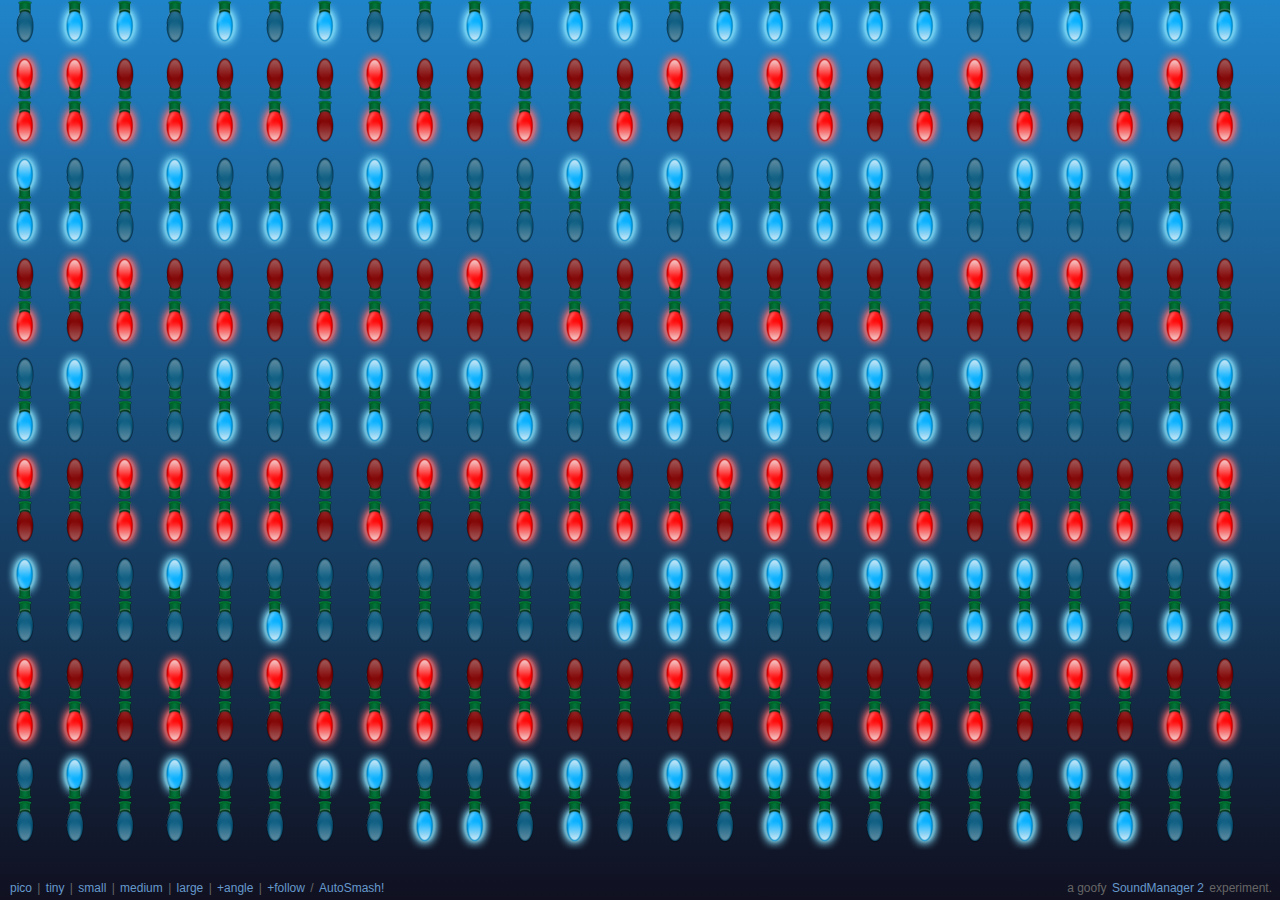
<file: public/javascripts/soundmanager/demo/christmas-lights/index.html>
<html>
<head>
<title>Smashable Christmas Lights</title>
<meta name="robots" content="noindex" />
<link rel="stylesheet" media="screen" href="christmaslights.css" />
<script type="text/javascript" src="../../script/soundmanager2.js"></script>
<script type="text/javascript" src="yahoo-dom-event-animation-260.js"></script>
<script type="text/javascript" src="christmaslights.js"></script>
</head>

<body>

<div>

 <div id="loading">
  <h1>Christmas Light Smashfest 2008: Prototype</h1>
  <h2>Rendering...</h2>
 </div>

 <div id="explosion-box">
  <!-- explosions go here -->
 </div>

 <div id="lights">
  <!-- lights go here -->
 </div>

 <div style="position:absolute;bottom:5px;left:8px">
  <a href="?size=pico">pico</a> | <a href="?size=tiny">tiny</a> | <a href="?size=small">small</a> | <a href="?size=medium">medium</a> | <a href="?size=large">large</a> <span style="*display:none">| <a href="#angle=1" onclick="window.location.href=this.href;window.location.reload()">+angle</a> | <a href="#follow=1" onclick="window.location.href=this.href;window.location.reload()">+follow</a></span> / <a href="#" onclick="xlsf.destroyLights()">AutoSmash!</a>
 </div>

 <div style="position:absolute;bottom:5px;right:8px">
  a goofy <a href="http://www.schillmania.com/projects/soundmanager2/">SoundManager 2</a> experiment.
 </div>

</div>



</body>
</html>
</file>
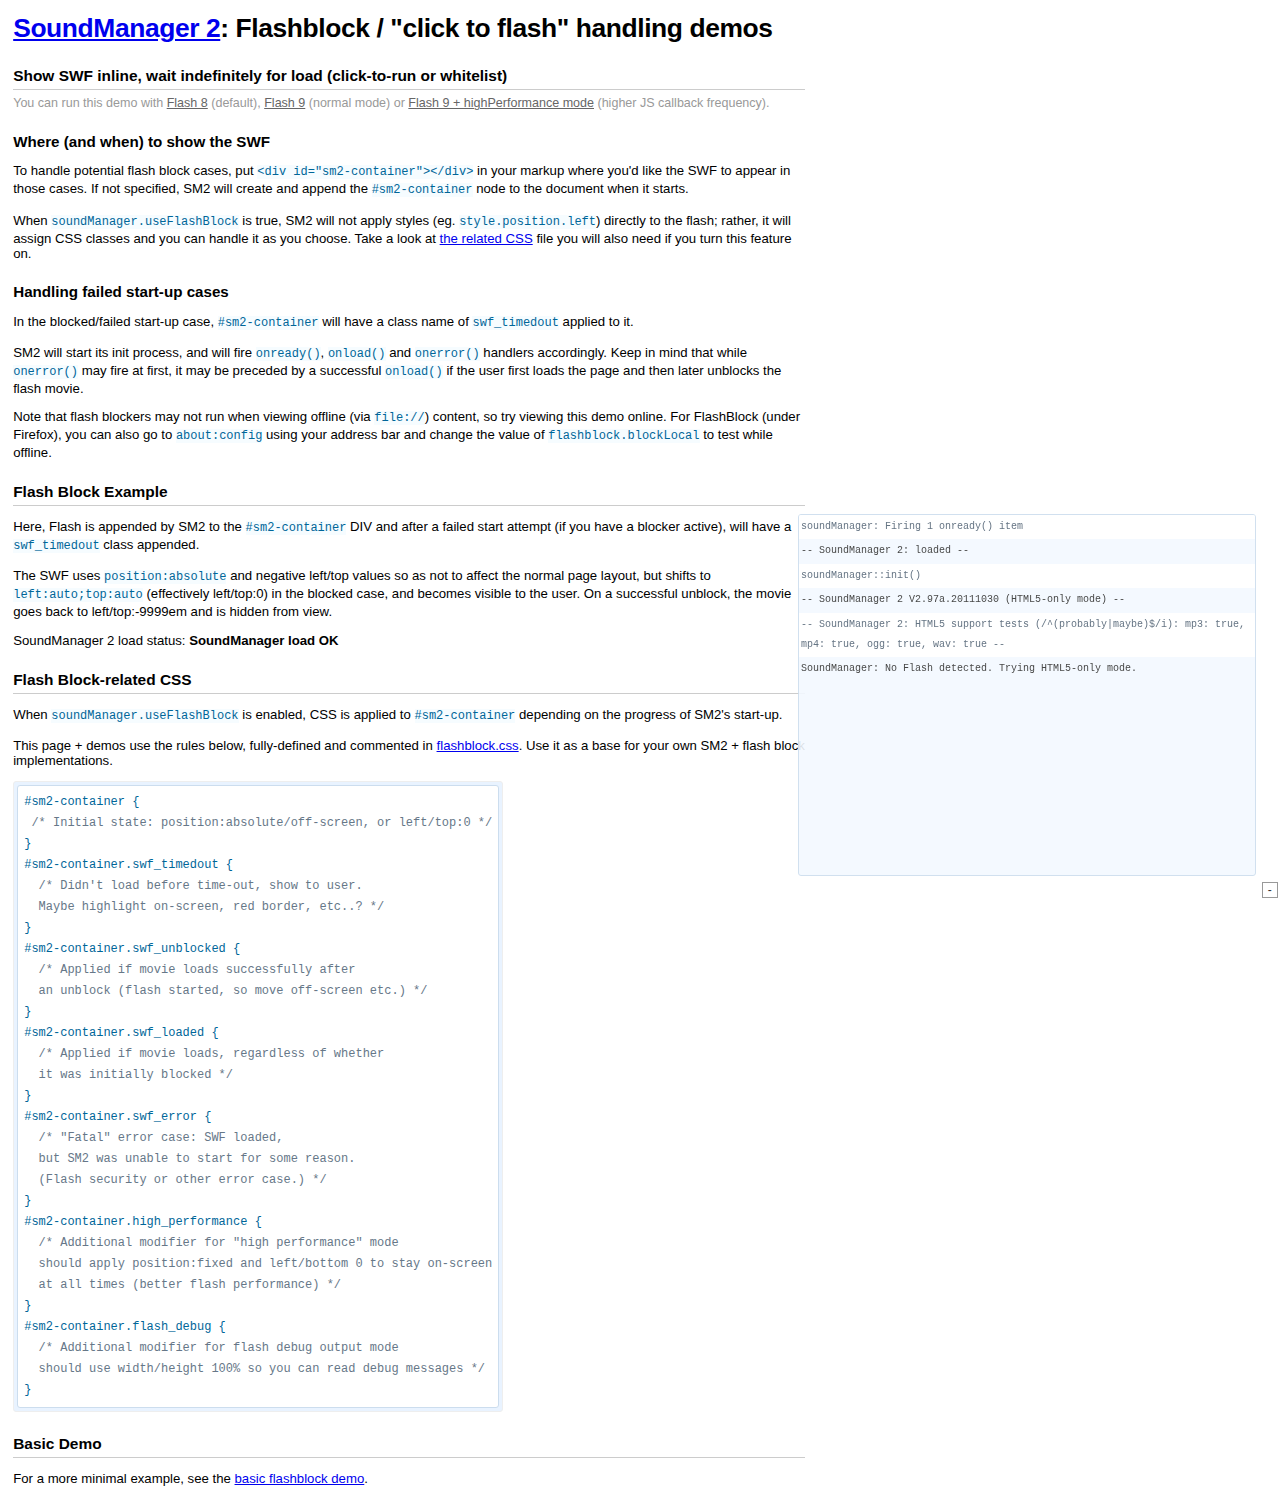
<file: public/javascripts/soundmanager/demo/flashblock/index.html>
<!DOCTYPE html PUBLIC "-//W3C//DTD XHTML 1.0 Strict//EN"
	"http://www.w3.org/TR/xhtml1/DTD/xhtml1-strict.dtd">
<html xmlns="http://www.w3.org/1999/xhtml" lang="en" xml:lang="en">
<head>
<title>SoundManager 2: Flash Block handling examples</title>
<meta name="robots" content="noindex" />
<meta name="description" content="Demo of SoundManager 2 handling flashblock / &quot;click to flash&quot; blockers gracefully" />
<meta name="keywords" content="javascript sound, javascript audio, DHTML sound, flashblock, flash blocker, handling flashblock, click to flash, click2flash" />
<meta http-equiv="Content-Type" content="text/html; charset=windows-1252" />
<!-- design template, you don't need this -->
<link rel="stylesheet" type="text/css" href="../index.css" />
<link rel="stylesheet" type="text/css" href="../debug.css" />

<!-- actual flashblock demo stuff, this is for you -->
<link rel="stylesheet" type="text/css" href="flashblock.css" />
<script type="text/javascript" src="../../script/soundmanager2.js"></script>

<script type="text/javascript">
// enable flash block handling
soundManager.useFlashBlock = true; // make sure you check and use flashblock.css too, as that is used to position the SWF with this feature on!

soundManager.preferFlash = true; // making sure this demo uses flash, of course...

// custom demo options, not for your needs
soundManager.debugMode = true;
soundManager.url = '../../swf/';

// flash version URL switch (for this demo page)
var winLoc = window.location.toString();
if (winLoc.match(/flash9/i)) {
  soundManager.flashVersion = 9;
  if (winLoc.match(/highperformance/i)) {
	soundManager.useHighPerformance = true;
  }
} else if (winLoc.match(/flash8/i)) {
  soundManager.flashVersion = 8;
}

soundManager.ontimeout(function(){
  var loaded = soundManager.getMoviePercent();
  document.getElementById('sm2-status').innerHTML = 'No response (yet), flash movie '+(loaded?'loaded OK (likely security/error case)':'has not loaded (likely flash-blocked.)')+' Waiting indefinitely ...';
});

soundManager.onready(function(){
  var loaded = soundManager.getMoviePercent();
  document.getElementById('sm2-status').innerHTML = 'SoundManager load OK';
});

</script>
</head>
<body>

<div style="margin:1em;max-width:60em;font-size:110%">
	
	<h1><a href="http://www.schillmania.com/projects/soundmanager2/">SoundManager 2</a>: Flashblock / "click to flash" handling demos</h1>

	<h3>Show SWF inline, wait indefinitely for load (click-to-run or whitelist)</h3>

        <p class="note">You can run this demo with <a href="#flash8" onclick="window.location.replace(this.href);window.location.reload()">Flash 8</a> (default), <a href="#flash9" onclick="window.location.replace(this.href);window.location.reload()">Flash 9</a> (normal mode) or <a href="#flash9-highperformance" onclick="window.location.replace(this.href);window.location.reload()">Flash 9 + highPerformance mode</a> (higher JS callback frequency).</p>

        <h4>Where (and when) to show the SWF</h4>

	<p>To handle potential flash block cases, put <code>&lt;div id="sm2-container"&gt;&lt;/div&gt;</code> in your markup where you'd like the SWF to appear in those cases. If not specified, SM2 will create and append the <code>#sm2-container</code> node to the document when it starts.</p>

        <p>When <code>soundManager.useFlashBlock</code> is true, SM2 will not apply styles (eg. <code>style.position.left</code>) directly to the flash; rather, it will assign CSS classes and you can handle it as you choose. Take a look at <a href="#flashblock-css">the related CSS</a> file you will also need if you turn this feature on.</p>

        <h4>Handling failed start-up cases</h4>

        <p>In the blocked/failed start-up case, <code>#sm2-container</code> will have a class name of <code>swf_timedout</code> applied to it.</p>

        <p>SM2 will start its init process, and will fire <code>onready()</code>, <code>onload()</code> and <code>onerror()</code> handlers accordingly. Keep in mind that while <code>onerror()</code> may fire at first, it may be preceded by a successful <code>onload()</code> if the user first loads the page and then later unblocks the flash movie.</p>

	<p>Note that flash blockers may not run when viewing offline (via <code>file://</code>) content, so try viewing this demo online. For FlashBlock (under Firefox), you can also go to <code>about:config</code> using your address bar and change the value of <code>flashblock.blockLocal</code> to test while offline.</p>

        <h3>Flash Block Example</h3>

        <p>Here, Flash is appended by SM2 to the <code>#sm2-container</code> DIV and after a failed start attempt (if you have a blocker active), will have a <code>swf_timedout</code> class appended.</p>

        <p>The SWF uses <code>position:absolute</code> and negative left/top values so as not to affect the normal page layout, but shifts to <code>left:auto;top:auto</code> (effectively left/top:0) in the blocked case, and becomes visible to the user. On a successful unblock, the movie goes back to left/top:-9999em and is hidden from view.</p>

	<p>SoundManager 2 load status: <b id="sm2-status">Loading...</b></p>

	<!-- here is where the SWF is shown in the blocked / failed start-up case. -->

	<div id="sm2-container">
 	  <!-- flash is appended here -->
        </div>
	
	<h3 id="flashblock-css">Flash Block-related CSS</h3>
	
	<p>When <code>soundManager.useFlashBlock</code> is enabled, CSS is applied to <code>#sm2-container</code> depending on the progress of SM2's start-up.</p>
	<p>This page + demos use the rules below, fully-defined and commented in <a href="flashblock.css">flashblock.css</a>. Use it as a base for your own SM2 + flash block implementations.</p>

<pre class="block"><code>#sm2-container {
 <span><span>/* Initial state: position:absolute/off-screen, or left/top:0 */</span></span>
}
#sm2-container.swf_timedout {
  <span><span>/* Didn't load before time-out, show to user.
  Maybe highlight on-screen, red border, etc..? */</span></span>
}
#sm2-container.swf_unblocked {
  <span><span>/* Applied if movie loads successfully after
  an unblock (flash started, so move off-screen etc.) */</span></span>
}
#sm2-container.swf_loaded {
  <span><span>/* Applied if movie loads, regardless of whether
  it was initially blocked */</span></span>
}
#sm2-container.swf_error {
  <span><span>/* "Fatal" error case: SWF loaded,
  but SM2 was unable to start for some reason.
  (Flash security or other error case.) */</span></span>
}
#sm2-container.high_performance {
  <span><span>/* Additional modifier for "high performance" mode
  should apply position:fixed and left/bottom 0 to stay on-screen
  at all times (better flash performance) */</span></span>
}
#sm2-container.flash_debug {
  <span><span>/* Additional modifier for flash debug output mode
  should use width/height 100% so you can read debug messages */</span></span>
}</code></pre>

	<h3>Basic Demo</h3>
	
	<p>For a more minimal example, see the <a href="basic.html" title="SoundManager 2: Basic Flashblock handling demo">basic flashblock demo</a>.</p>
	
</div>
</file>
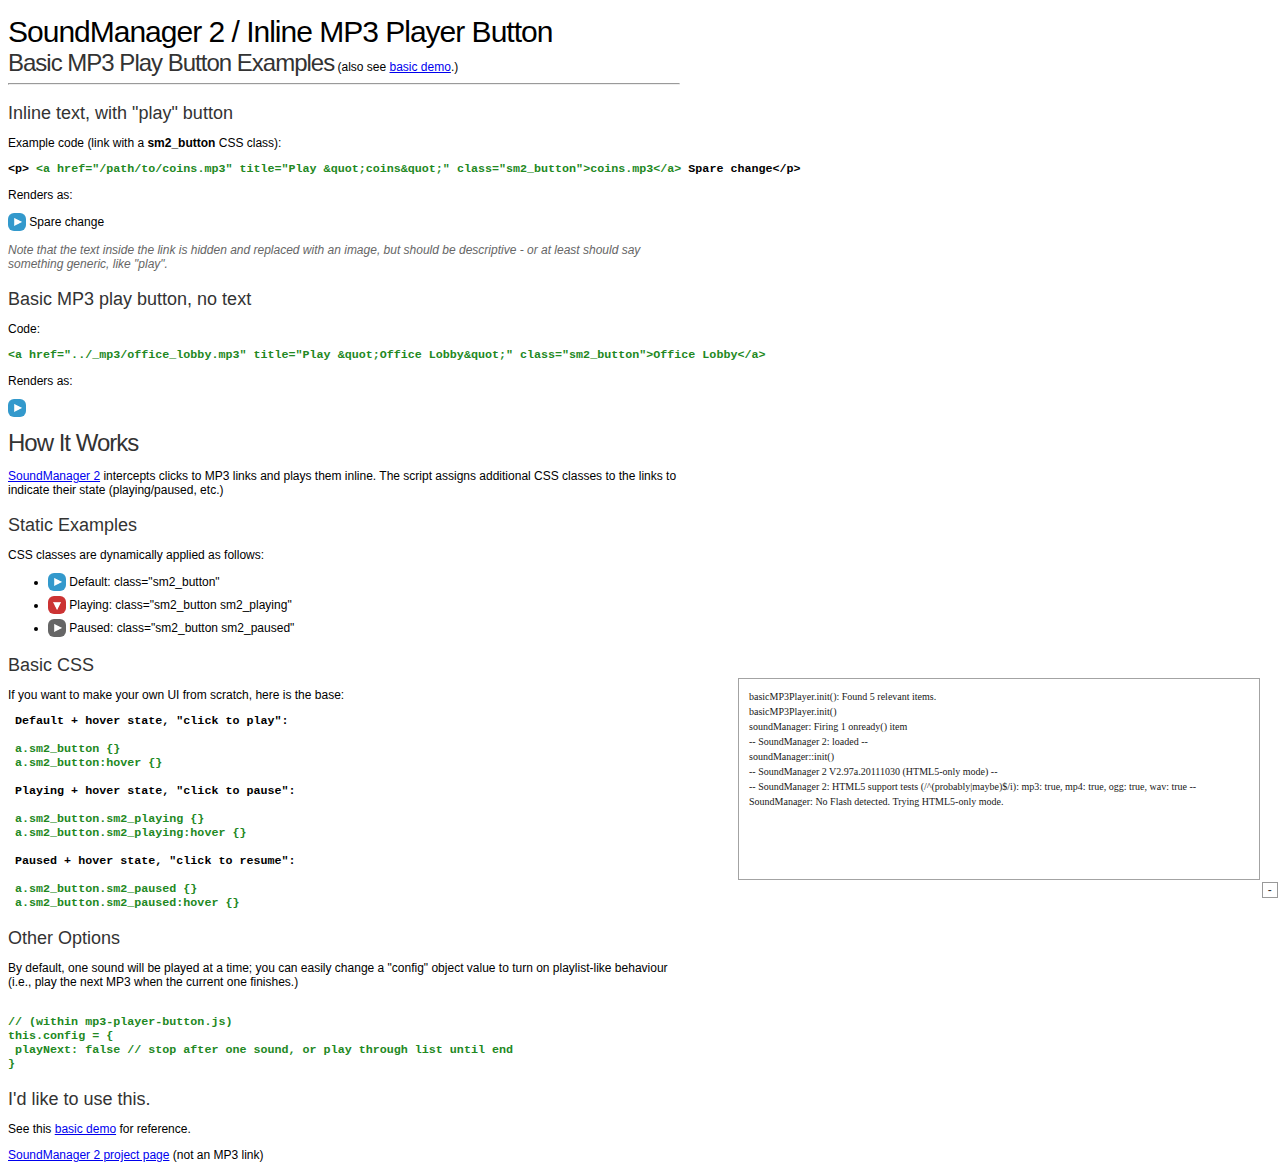
<file: public/javascripts/soundmanager/demo/mp3-player-button/index.html>
<!DOCTYPE html PUBLIC "-//W3C//DTD XHTML 1.0 Strict//EN"
	"http://www.w3.org/TR/xhtml1/DTD/xhtml1-strict.dtd">
<html xmlns="http://www.w3.org/1999/xhtml" lang="en" xml:lang="en">
<head>
<title>SoundManager 2 Demo: Basic MP3 Play Button</title>
<meta name="robots" content="noindex" />
<style type="text/css">

/* 

 -------------------------------------------------------------

 In-page demo CSS - see external CSS for actual relevant stuff.

 --------------------------------------------------------------

 */

#soundmanager-debug {
 /* SM2 debug container (optional, makes debug more useable) */
 position:absolute;position:fixed;*position:absolute;bottom:10px;right:10px;width:50em;height:18em;overflow:auto;background:#fff;margin:1em;padding:1em;border:1px solid #999;font-family:"lucida console",verdana,tahoma,"sans serif";font-size:x-small;line-height:1.5em;opacity:0.9;filter:alpha(opacity=90);
}

body {
 font:75% normal verdana,arial,tahoma,"sans serif";
}

h1, h2, h3 {
 font:2.5em arial,tahoma,verdana;
 font-weight:normal;
 margin-bottom:0px;
}

h1, h2 {
 letter-spacing:-1px; /* zomg web x.0! ;) */ 
 margin-top:0.5em;
}

h2, h3 {
 color:#333;
}

h2 {
 font-size:2em;
}

h3 {
 font-size:1.5em;
}

h1 a,
h1 a:hover {
 color:#000;
 text-decoration:none;
}

h1 a:hover {
 text-decoration:underline;
}

ul li {
 margin-bottom:0.5em;
}

ul.notes {
 margin-left:0px;
 padding-left:1.5em;
}

.note {
 margin-top:0px;
 font-style:italic;
 color:#666;
}

pre {
 font-weight:bold;
 font-size:1.2em;
 _font-size:1em;
}

pre code {
 color:#228822;
}

#left {
 max-width:56em;
}

</style>
<link rel="stylesheet" type="text/css" href="css/mp3-player-button.css" />
<!-- soundManager.useFlashBlock: related CSS -->
<link rel="stylesheet" type="text/css" href="../flashblock/flashblock.css" />
<script type="text/javascript" src="../../script/soundmanager2.js"></script>
<script type="text/javascript" src="script/mp3-player-button.js"></script>
<script>
soundManager.useFlashBlock = true; // optional - if used, required flashblock.css
soundManager.url = '../../swf/'; // required: path to directory containing SM2 SWF files
</script>

</head>

<body>

<div id="left">
	
 <h1><a href="http://www.schillmania.com/projects/soundmanager2/" title="Play MP3s inline with javascript using SoundManager 2">SoundManager 2</a> / Inline MP3 Player Button</h1>

 <h2 style="display:inline">Basic MP3 Play Button Examples</h2> (also see <a title="MP3 Play Button, Basic Example demo" href="basic.html">basic demo</a>.)

 <hr />

 <div id="sm2-container">
  <!-- flash movie ends up here -->
 </div>

 <h3>Inline text, with "play" button</h3>

 <p>Example code (link with a <b>sm2_button</b> CSS class):</p>
<pre>&lt;p&gt; <code>&lt;a href="/path/to/coins.mp3" title="Play &amp;quot;coins&amp;quot;" class="sm2_button"&gt;coins.mp3&lt;/a&gt;</code> Spare change&lt;/p&gt;</pre>
 <p>Renders as:</p>
<div>
 <p><a href="../../demo/_mp3/coins.mp3" class="sm2_button" title="Play &quot;coins&quot;">coins.mp3</a> Spare change</p>
 <p class="note">Note that the text inside the link is hidden and replaced with an image, but should be descriptive - or at least should say something generic, like "play".</p>
</div>
 <h3>Basic MP3 play button, no text</h3>

 <p>Code:</p>

 <pre><code>&lt;a href="../_mp3/office_lobby.mp3" title="Play &amp;quot;Office Lobby&amp;quot;" class="sm2_button"&gt;Office Lobby&lt;/a&gt;</code></pre>

 <p>Renders as:</p>
 <p>
	<a href="../_mp3/office_lobby.mp3" title="Play &quot;Office Lobby&quot;" class="sm2_button">Office Lobby</a>
 </p>
 <h2>How It Works</h2>

 <p><a href="http://www.schillmania.com/projects/soundmanager2/" title="SoundManager 2 Javascript Sound API">SoundManager 2</a> intercepts clicks to MP3 links and plays them inline. The script assigns additional CSS classes to the links to indicate their state (playing/paused, etc.)</p>

 <h3>Static Examples</h3>

 <p>CSS classes are dynamically applied as follows:</p>

 <ul>
  <li><a href="#" class="sm2_button" title="&quot;Click to play&quot; state">Default: class="sm2_button"</a> Default: class="sm2_button"</li>
  <li><a href="#" class="sm2_button sm2_playing" title="&quot;Click to pause&quot; state">Playing: class="sm2_button sm2_playing"</a> Playing: class="sm2_button sm2_playing"</li>
  <li><a href="#" class="sm2_button sm2_paused" title="&quot;Click to resume&quot; state">Paused: class="sm2_button sm2_paused"</a> Paused: class="sm2_button sm2_paused"</li>
 </ul>

 <h3>Basic CSS</h3>

 <p>If you want to make your own UI from scratch, here is the base:</p>

<pre>
 Default + hover state, "click to play":
<code>
 a.sm2_button {}
 a.sm2_button:hover {}
</code>
 Playing + hover state, "click to pause":
<code>
 a.sm2_button.sm2_playing {}
 a.sm2_button.sm2_playing:hover {}
</code>
 Paused + hover state, "click to resume":
<code>
 a.sm2_button.sm2_paused {}
 a.sm2_button.sm2_paused:hover {}
</code></pre>

 <h3>Other Options</h3>
 
 <p>By default, one sound will be played at a time; you can easily change a "config" object value to turn on playlist-like behaviour (i.e., play the next MP3 when the current one finishes.)</p>
 
<pre>
<code>
// (within mp3-player-button.js)
this.config = {
 playNext: false // stop after one sound, or play through list until end
}
</code></pre>

 <h3>I'd like to use this.</h3>
 <p>See this <a href="basic.html" title="basic template: inline mp3 player">basic demo</a> for reference.</p>

 <p>
  <a href="http://www.schillmania.com/projects/soundmanager2/" title="SoundManager 2 home">SoundManager 2 project page</a> (not an MP3 link)
 </p>

</div>

</body>
</html>
</file>
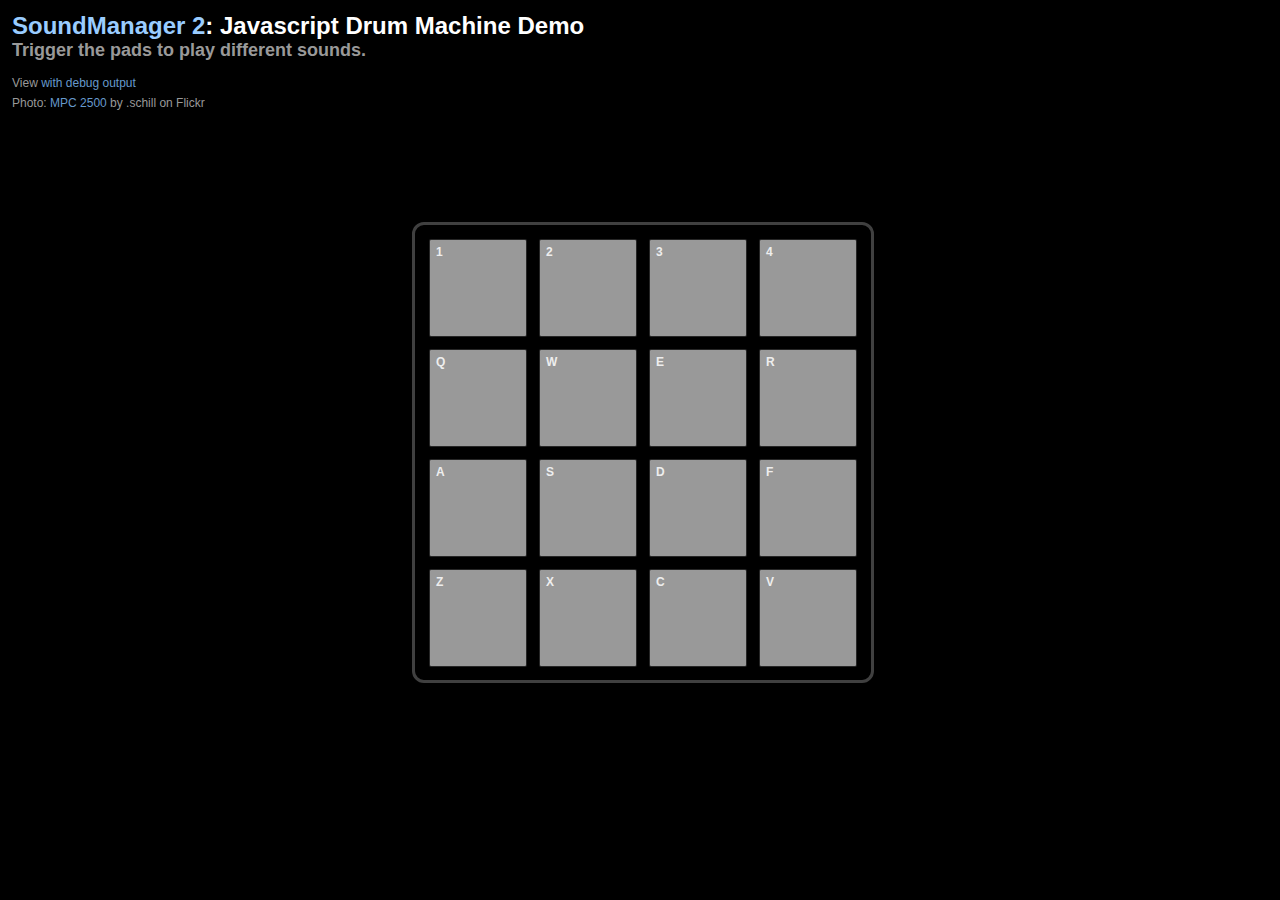
<file: public/javascripts/soundmanager/demo/mpc/index.html>
<!DOCTYPE html PUBLIC "-//W3C//DTD XHTML 1.0 Strict//EN"
	"http://www.w3.org/TR/xhtml1/DTD/xhtml1-strict.dtd">
<html xmlns="http://www.w3.org/1999/xhtml" lang="en" xml:lang="en">
<head>
<title>SoundManager 2: A Javascript Sound API - MPC Demo</title>
<meta name="robots" content="noindex" />
<meta name="description" content="An example drum machine (MPC) demo using the SoundManager 2 JavaScript Audio API" />
<meta name="keywords" content="javascript mpc, javascript drum machine, javascript sound, javascript audio, DHTML sound, work by Scott Schiller, schillmania, javascript to flash communication" />
<meta http-equiv="Content-Type" content="text/html; charset=windows-1252" />
<link rel="stylesheet" href="css/mpc.css" media="screen" />
<!-- soundManager.useFlashBlock: related CSS -->
<link rel="stylesheet" type="text/css" href="../flashblock/flashblock.css" />
<script type="text/javascript" src="../../script/soundmanager2.js"></script>
<script type="text/javascript" src="script/mpc.js"></script>
</head>
<body>

<div id="background"></div>

<div id="site">

 <h1 style="margin-bottom:0px"><a href="../" style="color:#99ccff;text-decoration:none">SoundManager 2</a>: Javascript Drum Machine Demo<span id="isHTML5"></span></h1>
 <h2 style="margin-top:0px;color:#999">Trigger the pads to play different sounds.</h2>
 <p id="mpc-debug" class="note">View <a href="#debug=1" onclick="window.location.hash='debug=1';window.location.reload()">with debug output</a></p>
 <p class="note">Photo: <a href="http://www.flickr.com/photos/schill/191496680/">MPC 2500</a> by .schill on Flickr</a></p>
 <p class="note"><span style="display:none">(If supported): </span><span id="isHTML5">Your browser is cool and is using 100% HTML5 Audio. Look ma, no Flash!</span></p>
</div>

<div id="mpc">

 <div id="wrapper">

  <ul>
   <li id="btn-s0" onmousedown="soundManager.play('s0')">1<div></div></li>
   <li id="btn-s1" onmousedown="soundManager.play('s1')">2<div></div></li>
   <li id="btn-s2" onmousedown="soundManager.play('s2')">3<div></div></li>
   <li id="btn-s3" onmousedown="soundManager.play('s3')">4<div></div></li>
  </ul>

  <ul>
   <li id="btn-s4" onmousedown="soundManager.play('s4')">q<div></div></li>
   <li id="btn-s5" onmousedown="soundManager.play('s5')">w<div></div></li>
   <li id="btn-s6" onmousedown="soundManager.play('s6')">e<div></div></li>
   <li id="btn-s7" onmousedown="soundManager.play('s7')">r<div></div></li>
  </ul>

  <ul>
   <li id="btn-s8" onmousedown="soundManager.play('s8')">a<div></div></li>
   <li id="btn-s9" onmousedown="soundManager.play('s9')">s<div></div></li>
   <li id="btn-s10" onmousedown="soundManager.play('s10')">d<div></div></li>
   <li id="btn-s11" onmousedown="soundManager.play('s11')">f<div></div></li>
  </ul>

  <ul>
   <li id="btn-s12" onmousedown="soundManager.play('s12')">z<div></div></li>
   <li id="btn-s13" onmousedown="soundManager.play('s13')">x<div></div></li>
   <li id="btn-s14" onmousedown="soundManager.play('s14')">c<div></div></li>
   <li id="btn-s15" onmousedown="soundManager.play('s15')">v<div></div></li>
  </ul>

  <div class="clear"></div>

  </div>

</div>

  <script type="text/javascript">if (window.location.href.toString().match(/debug/i)) { document.getElementById('mpc-debug').style.display = 'none'; }</script>

</div>

</body>
</html>
</file>
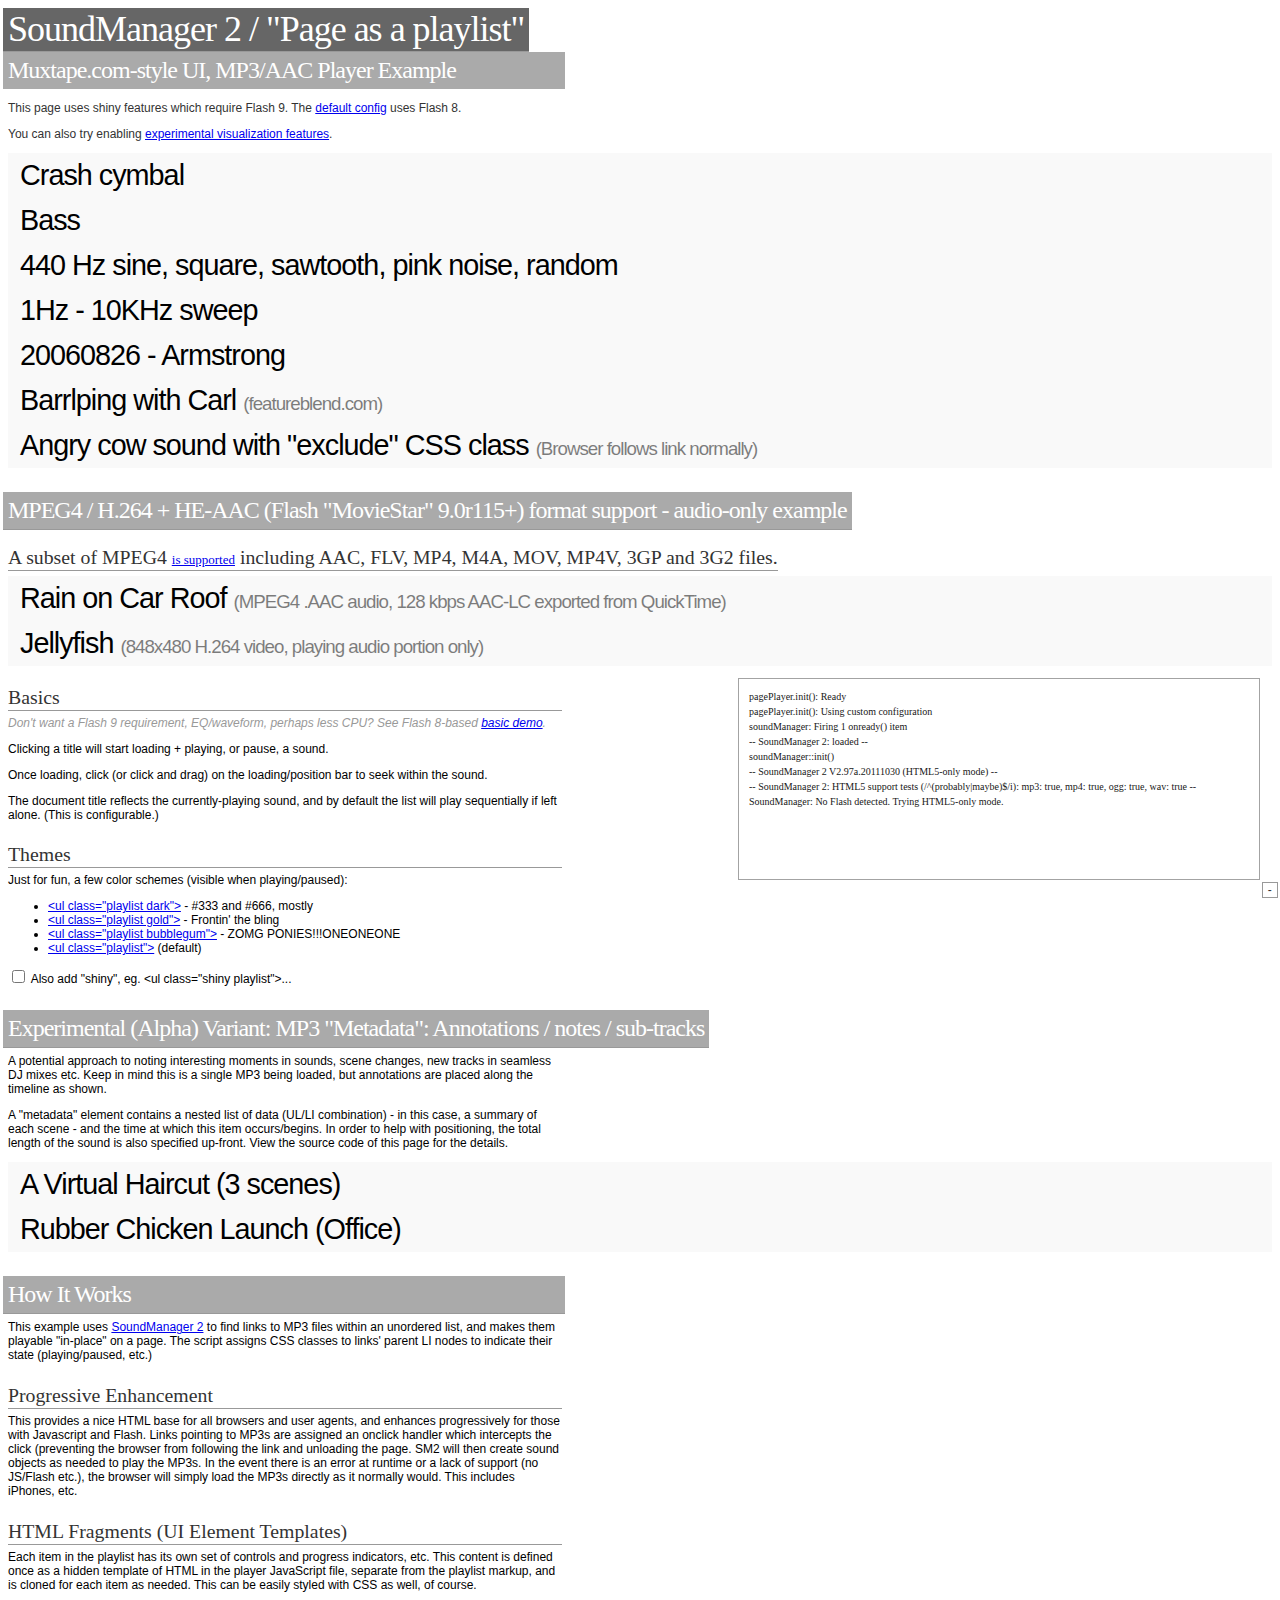
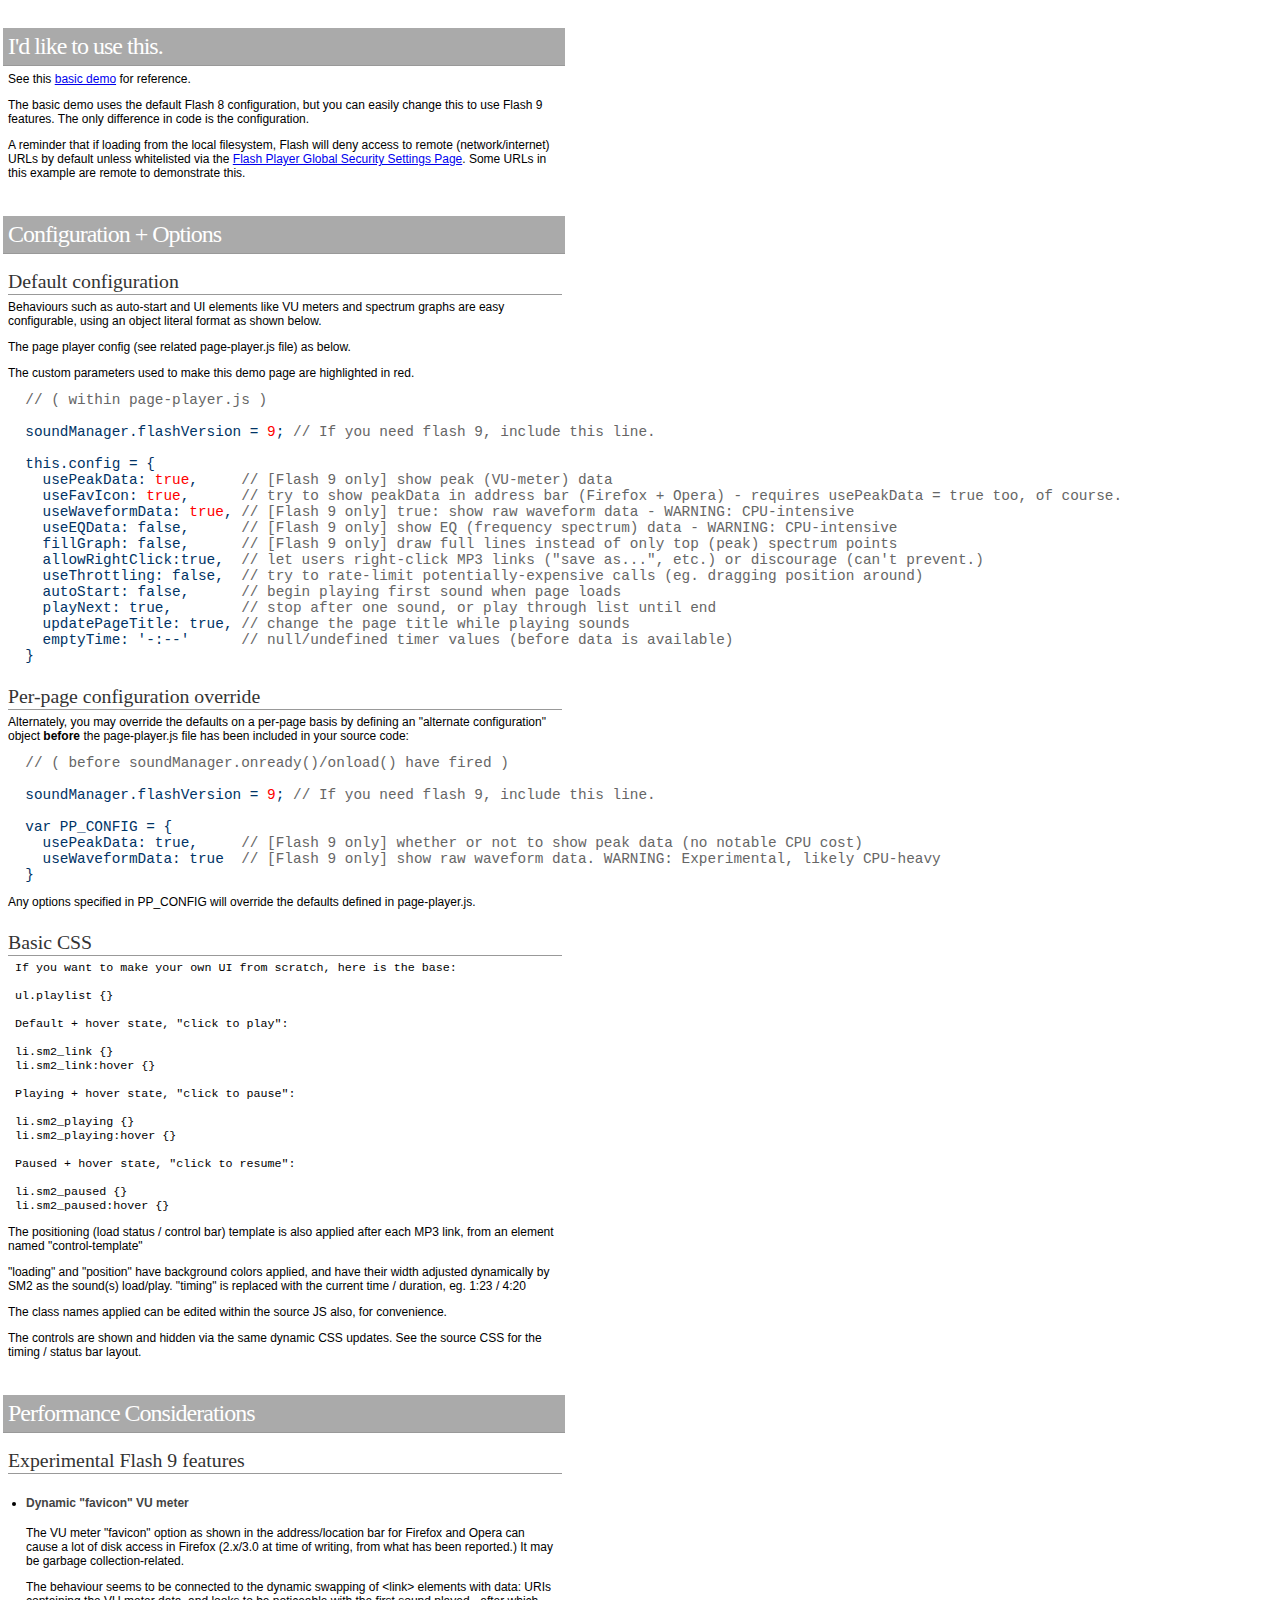
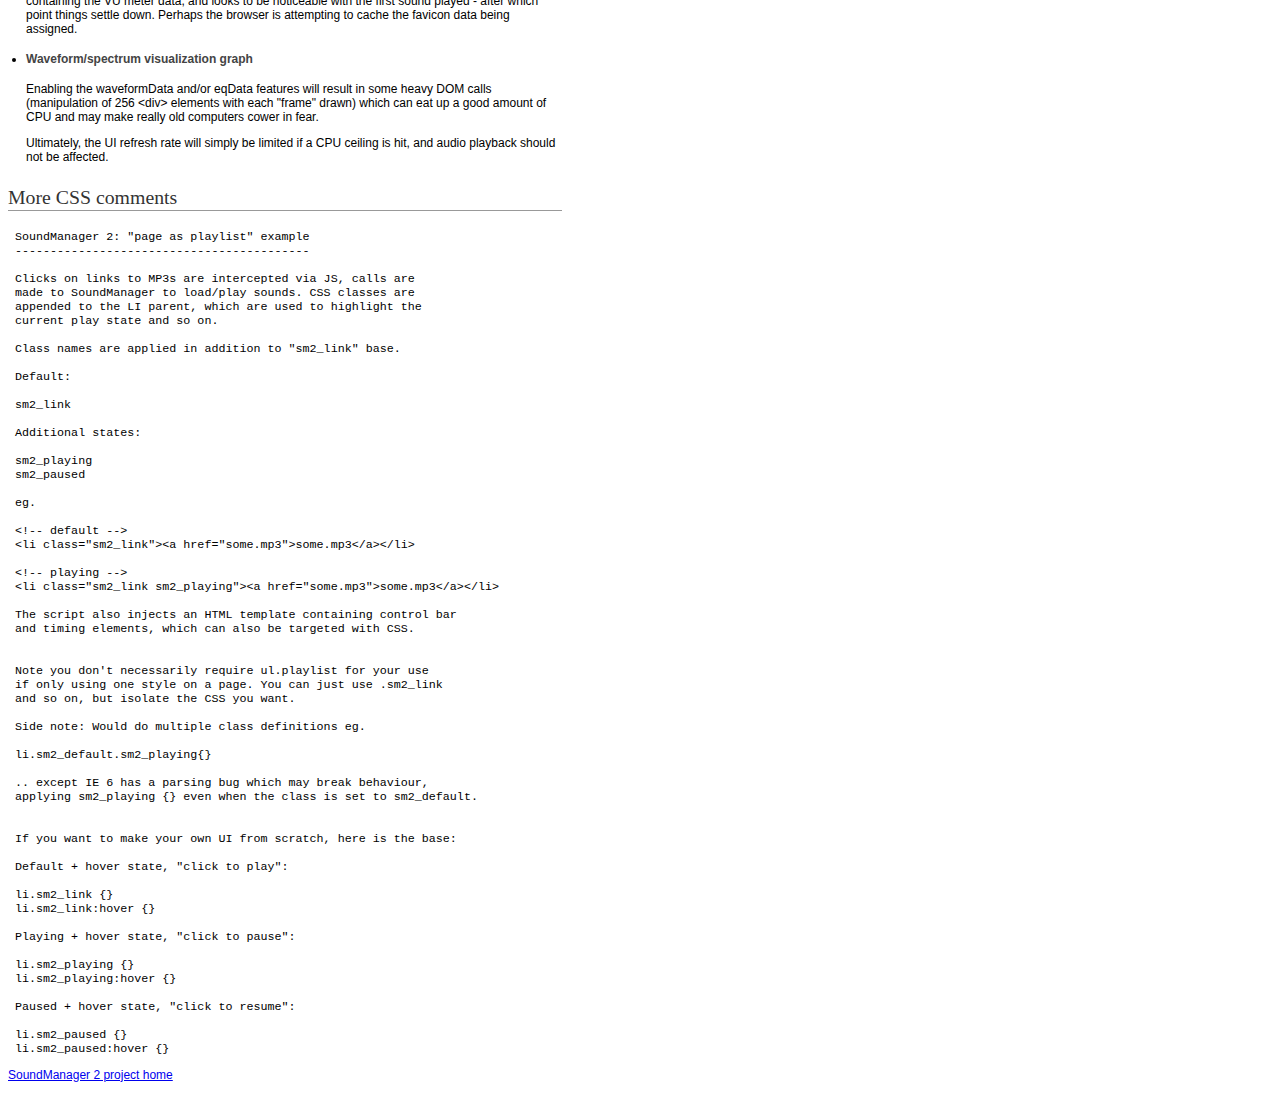
<file: public/javascripts/soundmanager/demo/page-player/index.html>
<!DOCTYPE html PUBLIC "-//W3C//DTD XHTML 1.0 Strict//EN"
	"http://www.w3.org/TR/xhtml1/DTD/xhtml1-strict.dtd">
<html xmlns="http://www.w3.org/1999/xhtml" lang="en" xml:lang="en">
<head>
<title>SoundManager 2 Demo: Play MP3 links on a page, "page as playlist" style</title>
<meta name="robots" content="noindex" />

<!-- demo.css for this page only, make things pretty -->
<link rel="stylesheet" type="text/css" href="css/demo.css" />

<!-- Page player core CSS -->
<link rel="stylesheet" type="text/css" href="css/page-player.css" />

<!-- soundManager.useFlashBlock: related CSS -->
<link rel="stylesheet" type="text/css" href="../flashblock/flashblock.css" />

<!-- optional: annotations/sub-tracks/notes, and alternate themes -->
<link rel="stylesheet" type="text/css" href="css/optional-annotations.css" />
<link rel="stylesheet" type="text/css" href="css/optional-themes.css" />

<style type="text/css">
ul.playlist li .comment {font-size:0.65em;opacity:0.5}
</style>

<!-- soundManager API -->
<script src="../../script/soundmanager2.js"></script>

<script>

/* --------

  Config override: This demo uses shiny flash 9 stuff, overwriting Flash 8-based defaults
  Alternate PP_CONFIG object must be defined before soundManager.onready()/onload() fire.
  Alternately, edit the config in page-player.js to simply use the values below by default

-------- */

// demo only, but you can use these settings too..
soundManager.flashVersion = 9;
soundManager.preferFlash = true; // for visualization effects
soundManager.useHighPerformance = true; // keep flash on screen, boost performance
soundManager.wmode = 'transparent'; // transparent SWF, if possible
soundManager.useFastPolling = true; // increased JS callback frequency
soundManager.url = '../../swf/';

// custom page player configuration

var PP_CONFIG = {
  autoStart: false,      // begin playing first sound when page loads
  playNext: true,        // stop after one sound, or play through list until end
  useThrottling: false,  // try to rate-limit potentially-expensive calls (eg. dragging position around)</span>
  usePeakData: true,     // [Flash 9 only] whether or not to show peak data (left/right channel values) - nor noticable on CPU
  useWaveformData: false,// [Flash 9 only] show raw waveform data - WARNING: LIKELY VERY CPU-HEAVY
  useEQData: false,      // [Flash 9 only] show EQ (frequency spectrum) data
  useFavIcon: false,     // try to apply peakData to address bar (Firefox + Opera) - performance note: appears to make Firefox 3 do some temporary, heavy disk access/swapping/garbage collection at first(?) - may be too heavy on CPU
  useMovieStar: true     // Flash 9.0r115+ only: Support for a subset of MPEG4 formats.
}

</script>

<!-- Page player main script -->
<script src="script/page-player.js"></script>

<!-- optional: Metadata UI prototype (not needed unless you want the bottom-most demo bits) -->
<script src="script/optional-page-player-metadata.js"></script>

</head>

<body>

<div id="left">

 <h1><a href="http://www.schillmania.com/projects/soundmanager2/" title="Play a page of mp3s with javascript via SoundManager 2">SoundManager 2</a> / "Page as a playlist"</h1>

 <h2 style="margin-top:0px;border:none">Muxtape.com-style UI, MP3/AAC Player Example</h2>

 <p style="padding-top:0.5em;color:#333">This page uses shiny features which require Flash 9. The <a href="basic.html" title="Basic page player demo">default config</a> uses Flash 8.</p>

 <p id="experimental-features" style="margin-top:0.5em;color:#333">You can also try enabling <a href="#experimental" onclick="window.location.href = this;window.location.reload()">experimental visualization features</a>.</p>

 <div id="sm2-container">
  <!-- SM2 flash goes here -->
 </div>

 <ul class="playlist">
  <li><a href="../mpc/audio/CRASH_1.mp3">Crash cymbal</a></li>
  <li><a href="../_mp3/bass.mp3">Bass</a></li>
  <li><a href="../_mp3/sine,%20square,%20sawtooth,%20rando.mp3">440 Hz sine, square, sawtooth, pink noise, random</a></li>
  <li><a href="../_mp3/1hz-10khz-sweep.mp3">1Hz - 10KHz sweep</a></li>
  <!-- files from the web (note that ID3 and waveformData information will *not* load from remote domains without permission, due to Flash security restrictions) -->
  <li><a href="http://freshly-ground.com/misc/music/20060826%20-%20Armstrong.mp3">20060826 - Armstrong</a></li>
  <li><a href="http://freshly-ground.com/misc/music/carl-3-barlp.mp3">Barrlping with Carl <span class="comment">(featureblend.com)</span></a></li>
  <li><a href="http://freshly-ground.com/data/audio/binaural/Mak.mp3" class="exclude">Angry cow sound with "exclude" CSS class <span class="comment">(Browser follows link normally)</span></a></li>
 </ul>

 <h2>MPEG4 / H.264 + HE-AAC (Flash "MovieStar" 9.0r115+) format support - audio-only example</h2>
 <h3>A subset of MPEG4 <a href="http://www.adobe.com/support/documentation/en/flashplayer/9/releasenotes.html#fixes_90115">is supported</a> including AAC, FLV, MP4, M4A, MOV, MP4V, 3GP and 3G2 files.</h3>

 <ul class="playlist">
  <li><a href="http://freshly-ground.com/data/video/Rain%20on%20Car%20Roof.aac">Rain on Car Roof <span class="comment">(MPEG4 .AAC audio, 128 kbps AAC-LC exported from QuickTime)</span></a></li>
  <li><a href="http://freshly-ground.com/data/video/Jellyfish.mov">Jellyfish <span class="comment">(848x480 H.264 video, playing audio portion only)</span></a></li>
 </ul>

 <h3 style="margin-top:1em">Basics</h3>

 <p class="note">Don't want a Flash 9 requirement, EQ/waveform, perhaps less CPU? See Flash 8-based <a href="basic.html" title="Page as playlist demo">basic demo</a>.</p>

 <p>Clicking a title will start loading + playing, or pause, a sound.</p>
 <p>Once loading, click (or click and drag) on the loading/position bar to seek within the sound.</p>
 <p>The document title reflects the currently-playing sound, and by default the list will play sequentially if left alone. (This is configurable.)</p>
 
 <h3>Themes</h3>
 <p>Just for fun, a few color schemes (visible when playing/paused):</p>
 <ul class="themes">
  <li><a href="#" onclick="return setTheme('dark')">&lt;ul class="playlist dark"&gt;</a> - #333 and #666, mostly</li>
  <li><a href="#" onclick="return setTheme('gold')">&lt;ul class="playlist gold"&gt;</a> - Frontin' the bling</li>
  <li><a href="#" onclick="return setTheme('bubblegum')">&lt;ul class="playlist bubblegum"&gt;</a> - ZOMG PONIES!!!ONEONEONE</li>
  <li><a href="#" onclick="return setTheme('')">&lt;ul class="playlist"&gt;</a> (default)</li>
 </ul>
 
 <form style="margin:0px;padding:0px" action="#" onsubmit="return false">
  <div>
   <input id="makeShiny" name="makeShiny" type="checkbox" onchange="setShiny(this.checked)" value="Shiny" /> <label for="makeShiny">Also add "shiny", eg. &lt;ul class="shiny playlist"&gt;...</label>
  </div>
 </form>
 <script>document.getElementById('makeShiny').checked=false;</script>

 <h2 id="metadata">Experimental (Alpha) Variant: MP3 "Metadata": Annotations / notes / sub-tracks</h2>
 <p>A potential approach to noting interesting moments in sounds, scene changes, new tracks in seamless DJ mixes etc. Keep in mind this is a single MP3 being loaded, but annotations are placed along the timeline as shown.</p>
 <p>A "metadata" element contains a nested list of data (UL/LI combination) - in this case, a summary of each scene - and the time at which this item occurs/begins. In order to help with positioning, the total length of the sound is also specified up-front. View the source code of this page for the details.</p>

 <ul class="playlist">

  <li>
   <a href="http://freshly-ground.com/data/audio/binaural/A%20Virtual%20Haircut%20in%20San%20Francisco%20%283%20Scenes%29.mp3">A Virtual Haircut (3 scenes)</a>
   <div class="metadata">
    <div class="duration">4:43</div> <!-- total track time (for positioning while loading, until determined -->
    <ul>
     <li><p>Electric razor</p><span>0:00</span></li> <!-- first scene -->
     <li><p>Water, scissors</p><span>2:41</span></li> <!-- start time of second scene -->
     <li><p>More razor work</p><span>4:00</span></li>
    </ul>
   </div>
  </li>

  <li>
   <a href="http://freshly-ground.com/data/audio/binaural/Rubber%20Chicken%20Launch%20%28office%29.mp3">Rubber Chicken Launch (Office)</a>
   <div class="metadata">
    <div class="duration">0:47</div>
    <ul>
     <li><p>First attempt</p><span>0:00</span></li>
     <li><p>Fire!</p><span>0:02</span></li>
     <li><p>"Too much angle"</p><span>0:05</span></li>
     <li><p>Random chicken noise</p><span>0:18</span></li>
     <li><p>"Wait a second"</p><span>0:31</span></li>
     <li><p>Derrr..</p><span>0:34</span></li>
     <li><p>Launch attempt #2</p><span>0:36</span></li>
     <li><p>"Wrong angle"</p><span>0:39</span></li>
     <li><p>"Fail"</p><span>0:42</span></li>
    </ul>
   </div>
  </li>

 </ul>

 <h2>How It Works</h2>

 <p>This example uses <a href="http://www.schillmania.com/projects/soundmanager2/" title="SoundManager 2 Javascript Sound API">SoundManager 2</a> to find links to MP3 files within an unordered list, and makes them playable "in-place" on a page. The script assigns CSS classes to links' parent LI nodes to indicate their state (playing/paused, etc.)</p>

 <h3>Progressive Enhancement</h3>

 <p>This provides a nice HTML base for all browsers and user agents, and enhances progressively for those with Javascript and Flash. Links pointing to MP3s are assigned an onclick handler which intercepts the click (preventing the browser from following the link and unloading the page. SM2 will then create sound objects as needed to play the MP3s. In the event there is an error at runtime or a lack of support (no JS/Flash etc.), the browser will simply load the MP3s directly as it normally would. This includes iPhones, etc.</p>

 <h3>HTML Fragments (UI Element Templates)</h3>
 <p>Each item in the playlist has its own set of controls and progress indicators, etc. This content is defined once as a hidden template of HTML in the player JavaScript file, separate from the playlist markup, and is cloned for each item as needed. This can be easily styled with CSS as well, of course.</p>

<h2>I'd like to use this.</h2>
<p>See this <a href="basic.html" title="Page as playlist demo">basic demo</a> for reference.</p>
<p>The basic demo uses the default Flash 8 configuration, but you can easily change this to use Flash 9 features. The only difference in code is the configuration.</p>

<p>A reminder that if loading from the local filesystem, Flash will deny access to remote (network/internet) URLs by default unless whitelisted via the <a href="http://www.macromedia.com/support/documentation/en/flashplayer/help/settings_manager04.html">Flash Player Global Security Settings Page</a>. Some URLs in this example are remote to demonstrate this.</p>

<h2>Configuration + Options</h2>

<h3>Default configuration</h3>

<p>Behaviours such as auto-start and UI elements like VU meters and spectrum graphs are easy configurable, using an object literal format as shown below.</p>
<p>The page player config (see related page-player.js file) as below.</p>
<p>The custom parameters used to make this demo page are highlighted in red.</p>
<pre class="block"><code>  <span>// ( within page-player.js )</span>

  soundManager.flashVersion = <span style="color:red">9</span>; <span>// If you need flash 9, include this line.</span>

  this.config = {
    usePeakData: <span style="color:red">true</span>,     <span>// [Flash 9 only] show peak (VU-meter) data</span>
    useFavIcon: <span style="color:red">true</span>,      <span>// try to show peakData in address bar (Firefox + Opera) - requires usePeakData = true too, of course.</span>
    useWaveformData: <span style="color:red">true</span>, <span>// [Flash 9 only] true: show raw waveform data - WARNING: CPU-intensive</span>
    useEQData: false,      <span>// [Flash 9 only] show EQ (frequency spectrum) data - WARNING: CPU-intensive</span>
    fillGraph: false,      <span>// [Flash 9 only] draw full lines instead of only top (peak) spectrum points</span>
    allowRightClick:true,  <span>// let users right-click MP3 links ("save as...", etc.) or discourage (can't prevent.)</span>
    useThrottling: false,  <span>// try to rate-limit potentially-expensive calls (eg. dragging position around)</span>
    autoStart: false,      <span>// begin playing first sound when page loads</span>
    playNext: true,        <span>// stop after one sound, or play through list until end</span>
    updatePageTitle: true, <span>// change the page title while playing sounds</span>
    emptyTime: '-:--'      <span>// null/undefined timer values (before data is available)</span>
  }
</code></pre>

<h3>Per-page configuration override</h3>

<p>Alternately, you may override the defaults on a per-page basis by defining an "alternate configuration" object <b>before</b> the page-player.js file has been included in your source code:</p>

<pre class="block"><code>  <span>// ( before soundManager.onready()/onload() have fired )</span>

  soundManager.flashVersion = <span style="color:red">9</span>; <span>// If you need flash 9, include this line.</span>

  var PP_CONFIG = {
    usePeakData: true,     <span>// [Flash 9 only] whether or not to show peak data (no notable CPU cost)</span>
    useWaveformData: true  <span>// [Flash 9 only] show raw waveform data. WARNING: Experimental, likely CPU-heavy</span>
  }</code></pre>

<p>Any options specified in PP_CONFIG will override the defaults defined in page-player.js.</p>

 <h3>Basic CSS</h3>

<pre>
 If you want to make your own UI from scratch, here is the base:

 ul.playlist {}

 Default + hover state, "click to play":

 li.sm2_link {}
 li.sm2_link:hover {}

 Playing + hover state, "click to pause":

 li.sm2_playing {}
 li.sm2_playing:hover {}

 Paused + hover state, "click to resume":

 li.sm2_paused {}
 li.sm2_paused:hover {}
</pre>

<p>The positioning (load status / control bar) template is also applied after each MP3 link, from an element named "control-template"</p>

<p>"loading" and "position" have background colors applied, and have their width adjusted dynamically by SM2 as the sound(s) load/play. "timing" is replaced with the current time / duration, eg. 1:23 / 4:20</p>
<p>The class names applied can be edited within the source JS also, for convenience.</p>
<p>The controls are shown and hidden via the same dynamic CSS updates. See the source CSS for the timing / status bar layout.</p>

<h2>Performance Considerations</h2>
<h3>Experimental Flash 9 features</h3>
<ul class="tight" style="padding-top:1px">
 <li>
  <h4>Dynamic "favicon" VU meter</h4>
  <p>The VU meter "favicon" option as shown in the address/location bar for Firefox and Opera can cause a lot of disk access in Firefox (2.x/3.0 at time of writing, from what has been reported.) It may be garbage collection-related.</p>
  <p>The behaviour seems to be connected to the dynamic swapping of &lt;link&gt; elements with data: URIs containing the VU meter data, and looks to be noticeable with the first sound played - after which point things settle down. Perhaps the browser is attempting to cache the favicon data being assigned.</p>
 </li>
 <li>
  <h4>Waveform/spectrum visualization graph</h4>
  <p>Enabling the waveformData and/or eqData features will result in some heavy DOM calls (manipulation of 256 &lt;div&gt; elements with each "frame" drawn) which can eat up a good amount of CPU and may make really old computers cower in fear.</p>
  <p>Ultimately, the UI refresh rate will simply be limited if a CPU ceiling is hit, and audio playback should not be affected.</p>
 </li>
</ul>

<h3>More CSS comments</h3>

<div>
<pre>

 SoundManager 2: "page as playlist" example
 ------------------------------------------

 Clicks on links to MP3s are intercepted via JS, calls are
 made to SoundManager to load/play sounds. CSS classes are
 appended to the LI parent, which are used to highlight the
 current play state and so on.

 Class names are applied in addition to "sm2_link" base.

 Default:

 sm2_link

 Additional states:

 sm2_playing
 sm2_paused

 eg.

 &lt;!-- default --&gt;
 &lt;li class="sm2_link"&gt;&lt;a href="some.mp3"&gt;some.mp3&lt;/a&gt;&lt;/li&gt;

 &lt;!-- playing --&gt;
 &lt;li class="sm2_link sm2_playing"&gt;&lt;a href="some.mp3"&gt;some.mp3&lt;/a&gt;&lt;/li&gt;

 The script also injects an HTML template containing control bar
 and timing elements, which can also be targeted with CSS.


 Note you don't necessarily require ul.playlist for your use
 if only using one style on a page. You can just use .sm2_link
 and so on, but isolate the CSS you want.

 Side note: Would do multiple class definitions eg.

 li.sm2_default.sm2_playing{}

 .. except IE 6 has a parsing bug which may break behaviour,
 applying sm2_playing {} even when the class is set to sm2_default.


 If you want to make your own UI from scratch, here is the base:

 Default + hover state, "click to play":

 li.sm2_link {}
 li.sm2_link:hover {}

 Playing + hover state, "click to pause":

 li.sm2_playing {}
 li.sm2_playing:hover {}

 Paused + hover state, "click to resume":

 li.sm2_paused {}
 li.sm2_paused:hover {}
</pre>
</div>

<p><a href="http://www.schillmania.com/projects/soundmanager2/" title="Javascript MP3 sound player API">SoundManager 2 project home</a></p>

</div>

<!-- demo-only stuff -->
<script>

// enable experimental features, if #experimental is in the URL
if (window.location.toString().match(/experimental/i)) {
  PP_CONFIG.usePeakData = true;
  PP_CONFIG.useWaveformData = true;
  PP_CONFIG.useFavIcon = true;
  document.getElementById('experimental-features').style.display = 'none';
}

var is_shiny = false;
function setTheme(sTheme) {
  var o = pagePlayer.getByClassName('playlist','ul');
  for (var i=o.length; i--;) {
    o[i].className = 'playlist'+(pagePlayer.cssBase?' '+pagePlayer.cssBase:'')+(sTheme?' '+sTheme:'')+(is_shiny?' shiny':'');
  }
  return false;
}
function setShiny(bShiny, e) {
  is_shiny = bShiny;
  var o = pagePlayer.getByClassName('playlist','ul');
  var sClass = 'shiny';
  for (var i=o.length; i--;) {
    if (!bShiny) {
      pagePlayer.removeClass(o[i],sClass);
    } else {
      pagePlayer.addClass(o[i],sClass);
    }
  }
}
</script>

</body>
</html>
</file>
<file: public/javascripts/soundmanager/demo/play-mp3-links/css/inlineplayer.css>
/*

 SoundManager 2: In-page MP3 player example
 ------------------------------------------

 Clicks on links to MP3s are intercepted via JS, calls are
 made to SoundManager to load/play sounds. CSS classes are
 appended to the link, which are used to highlight the
 current play state and so on.

 Class names are applied in addition to "sm2_link" base.

 Default:

 sm2_link

 Additional states:

 sm2_playing
 sm2_paused

 eg.

 <!-- default -->
 <a href="some.mp3" class="sm2_link">some.mp3</a>

 <!-- playing -->
 <a href="some.mp3" class="sm2_link sm2_playing">some.mp3</a>


 Note you don't require ul.graphic / ul.flat etc. for your use
 if only using one style on a page. You can just use .sm2_link{}
 and so on, but isolate the CSS you want.

 Side note: Would do multiple class definitions eg.

 a.sm2_default.sm2_playing{}

 .. except IE 6 has a parsing bug which may break behaviour,
 applying sm2_playing {} even when the class is set to sm2_default.


 If you want to make your own UI from scratch, here is the base:

 Default + hover state, "click to play":

 a.sm2_link {}
 a.sm2_link:hover {}

 Playing + hover state, "click to pause":

 a.sm2_playing {}
 a.sm2_playing:hover {}

 Paused + hover state, "click to resume":

 a.sm2_paused {}
 a.sm2_paused:hover {}


*/

/* two different list types */

ul.flat {
 list-style-type:none;
 padding-left:0px;
}

ul.flat li,
ul.graphic li {
 padding-bottom:1px;
}

ul.flat li a {
 display:inline-block;
 padding:2px 4px 2px 4px;
}

ul.graphic {
 list-style-type:none;
 padding-left:0px;
 margin-left:0px;
}

/* background-image-based CSS3 example */

ul.graphic {
 list-style-type:none;
 margin:0px;
 padding:0px;
}

ul.graphic li {
 margin-bottom:2px;
}

ul.graphic li a,
ul.graphic li a.sm2_link {
 /* assume all items will be sounds rather than wait for onload etc. in this example.. may differ for your uses. */
 display:inline-block;
 padding-left:22px;
 min-height:16px;
 vertical-align: middle;
 background-color:#336699;
 -moz-border-radius:3px;
 -webkit-border-radius:3px;
 border-radius:3px;
 padding:3px 3px 3px 25px;
 min-width:19em;
 _width:19em; /* IE 6 */
 text-decoration:none;
 font-weight:normal;
 color:#f6f9ff;
}

ul.graphic li a.sm2_link {
 /* safari 3.1+ fun (or, proprietary crap. TBD.) */
 -webkit-transition-property: hover;
 -webkit-transition: background-color 0.15s linear;
 -moz-transition: background-color 0.15s linear 0s; /* firefox 4 */
  -o-transition-property: background-color; /* opera 10.5 */
  -o-transition-duration: 0.15s;
}

ul.graphic li a, /* use a.sm2_link {} if you want play icons showing only if SM2 is supported */
ul.graphic li a.sm2_paused:hover,
ul.graphic li a.sm2_link:hover {
 background-image:url(../image/icon_play.png);
 background-position:3px 50%;
 background-repeat:no-repeat;
 _background-image:url(../image/icon_play.gif); /* IE 6 */
}

ul.graphic li a.sm2_link:hover {
 /* default hover color, if you'd like.. */
 background-color:#003366;
 color:#fff;
}

ul.graphic li a.sm2_paused {
 background-color:#999;
}

ul.graphic li a.sm2_paused:hover {
 background:#003366 url(../image/icon_play.png) no-repeat 3px 50%;
 _background-image:url(../image/icon_play.gif);
}

ul.graphic li a.sm2_playing,
ul.graphic li a.sm2_playing:hover {
 background:#003366 url(../image/icon_pause.png) no-repeat 3px 50%;
 _background-image:url(../image/icon_pause.gif);
 text-decoration:none;
}

/* hide button while playing?
ul.graphic li a.sm2_playing {
 background-image:none;
}
*/

body #sm2-container object,
body #sm2-container embed {
 /*
  flashblock handling: hide SWF off-screen by default (until blocked timeout case.)
  include body prefix to ensure override of flashblock.css.
 */

 left:-9999em;
 top:-9999em;
}

/* flat CSS example */

ul.flat a.sm2_link {
 /* default state: "a playable link" */
 border-left:6px solid #999;
 padding-left:4px;
 padding-right:4px;
}

ul.flat a.sm2_link:hover {
 /* default (inactive) hover state */
 border-left-color:#333;
}


ul.flat a.sm2_playing {
 /* "now playing" */
 border-left-color:#6666ff;
 background-color:#000;
 color:#fff;
 text-decoration:none;
}

ul.flat a.sm2_playing:hover {
 /* "clicking will now pause" */
 border-left-color:#cc3333;
}

ul.flat a.sm2_paused {
 /* "paused state" */
 background-color:#666;
 color:#fff;
 text-decoration:none;
}

ul.flat a.sm2_paused:hover {
 /* "clicking will resume" */
 border-left-color:#33cc33;
}
</file>
<file: public/javascripts/soundmanager/demo/page-player/css/page-player.css>
/*

 SoundManager 2: "page as playlist" example
 ------------------------------------------
 http://schillmania.com/projects/soundmanager2/

*/

.spectrum-container {
 display:none;
}

ul.use-spectrum li.sm2_playing .spectrum-container {
 position:absolute;
 left:0px;
 top:0px;
 margin-left:-266px;
 margin-top:-1px;
 display:block;
 background-color:#5588bb;
 border:1px solid #99ccff;
 -moz-border-radius:4px;
 -webkit-border-radius:4px;
 border-radius:4px;
}

ul.use-spectrum .spectrum-box {
 position:relative;
 width:255px;
 font-size:1em;
 padding:2px 0px;
 height:1.2em;
 overflow:hidden;
}

ul.use-spectrum .spectrum-box .spectrum {
 position:absolute;
 left:0px;
 top:-2px;
 margin-top:20px;
 display:block;
 font-size:1px;
 width:1px;
 height:1px; /* set to 50px for a thick line, 1px for a thin line, etc. */
 overflow:hidden;
 background-color:#fff;
}

ul.playlist {
 list-style-type:none;
 margin:0px;
 padding:0px;

}

ul.playlist li {
 /* assume all items will be sounds rather than wait for onload etc. in this example.. may differ for your uses. */
 position:relative;
 display:block;
 width:auto;
 font-size:2em;
 color:#666;
 padding:0.25em 0.5em 0.25em 0.5em;
 border:none;
 letter-spacing:-1px; /* ZOMG WEB X.0. ;) */
 background-color:#f9f9f9;
 -webkit-transition-property: hover;
 -webkit-transition: background-color 0.15s ease-in-out;
 -moz-transition: background-color 0.15s linear 0s; /* firefox 4 */
  -o-transition-property: background-color; /* opera 10.5 */
  -o-transition-duration: 0.15s;

}

ul.playlist li a {
 display:block;
 text-decoration:none;
 font-weight:normal;
 color:#000;
 font-size:120%;
 outline:none;
 position:relative;
 z-index:2;
}

ul.playlist li.sm2_playing,
ul.playlist li.sm2_paused,
ul.playlist li.sm2_playing a {
 color:#fff;
 border-radius:3px;
 -webkit-border-radius:3px;
 -moz-border-radius:3px;
}

ul.playlist li:hover {
 background-color:#eee;
}

ul.playlist li:hover a {
 color:#333;
}

ul.playlist li.sm2_playing,
ul.playlist li.sm2_playing:hover {
 background-color:#6699cc;
}

ul.playlist li.sm2_paused {
 background-color:#999;
}

ul.playlist li.sm2_playing:hover a,
ul.playlist li.sm2_paused a {
 color:#fff;
}

ul.playlist li .controls {
 display:none;
}

ul.playlist li .peak,
ul.playlist.use-peak li .peak {
 display:none;
 position:absolute;
 top:0.55em;
 right:0.5em;
}

ul.playlist li.sm2_playing .controls,
ul.playlist li.sm2_paused .controls {
 position:relative;
 display:block;
}

ul.playlist.use-peak li.sm2_playing .peak,
ul.playlist.use-peak li.sm2_paused .peak {
 display:inline;
 display:inline-block;
}

ul.playlist.use-peak li .peak {
 display:none; /* IE 7 */
}

ul.playlist li.sm2_paused .controls {
 background-color:#666;
}

ul.playlist li:hover .controls .statusbar {
 position:relative;
 cursor:ew-resize;
 cursor:-moz-grab;
 cursor:grab;
}

ul.playlist li.sm2_paused .controls .statusbar {
 background-color:#ccc;
}

ul.playlist li .controls {
 position:relative;
 margin-top:0.25em;
 margin-bottom:0.25em;
 background-color:#99ccff;
}

ul.playlist li .controls .statusbar {
 position:relative;
 height:0.5em;
 background-color:#ccddff;
 border:2px solid #fff;
 border-radius:2px;
 -moz-border-radius:2px;
 -webkit-border-radius:2px;
 overflow:hidden;
 cursor:-moz-grab;
 cursor:grab;
}

ul.playlist li .controls.dragging .statusbar {
 cursor:-moz-grabbing;
 cursor:grabbing;
}

ul.playlist li .controls .statusbar .position,
ul.playlist li .controls .statusbar .loading,
ul.playlist li .controls .statusbar .annotation {
 position:absolute;
 left:0px;
 top:0px;
 height:0.5em;
}

ul.playlist li .controls .statusbar .position {
 background-color:#336699;
 border-right:3px solid #336699;
 border-radius:3px;
 -moz-border-radius:3px;
 -webkit-border-radius:3px;
}

ul.playlist li.sm2_paused .controls .statusbar .position {
 background-color:#666;
 border-color:#666;
}

ul.playlist li .controls .statusbar .loading {
 background-color:#eee;
}

ul.playlist li .controls .statusbar .position,
ul.playlist li .controls .statusbar .loading {
 width:0px;
}

ul.playlist li.sm2_playing a.sm2_link,
ul.playlist li.sm2_paused a.sm2_link {
 margin-right:4.5em; /* room for timing stuff */
}

ul.playlist li .timing {
 position:absolute;
 display:none;
 text-align:right;
 right:1em;
 top:1em;
 width:auto;
 height:1em;
 padding:3px 5px;
 background-color:#5588bb;
 border:1px solid #99ccff;
 -moz-border-radius:4px;
 -khtml-border-radius:4px;
 border-radius:4px;
 letter-spacing:0px;
 font:44% monaco,"VT-100","lucida console",courier,system;
 line-height:1em;
 vertical-align:middle;
}

ul.playlist.use-peak li .timing {
 right:4.25em;
}

ul.playlist li:hover .timing {
 z-index:2;
}

ul.playlist li .timing div.sm2_timing {
 margin:0px;
 padding:0px;
 margin-top:-1em;
}

ul.playlist li.sm2_playing .timing,
ul.playlist li.sm2_paused .timing {
 display:block;
}

ul.playlist li.sm2_paused .timing .sm2_position {
 text-decoration:blink; /* hee hee. first actual appropriate use? :D */
}

ul.playlist li.sm2_paused .timing,
ul.playlist.use-peak li.sm2_paused .peak {
 background-color:#888;
 border-color:#ccc;
}

/* peak data */

/* ul.playlist ... */

ul.playlist.use-peak li .peak {
 display:none;
 zoom:1;
 border:1px solid #99ccff;
 padding:2px;
 height:0.55em;
 -moz-border-radius:4px;
 -khtml-border-radius:4px;
 border-radius:4px;
 background-color:#5588bb;
 width:0.8em;
 height:0.55em;
 margin-top:-3px;
}

ul.playlist.use-peak li .peak-box {
 position:relative;
 width:100%;
 height:0.55em;
 overflow:hidden;
}

ul.playlist li .peak .l,
ul.playlist li .peak .r {
 position:absolute;
 left:0px;
 top:0px;
 width:7px;
 height:50px;
 background:#fff;
 border:1px solid #fff;
 -moz-border-radius:1px;
 -khtml-border-radius:1px;
 margin-top:1em;
}

ul.playlist li .peak .l {
 margin-right:1px;
}

ul.playlist li .peak .r {
 left:10px;
}

#control-template {
 display:none;
}
</file>
<file: public/javascripts/soundmanager/demo/360-player/360player.css>
/* General warning: Beta-ish. Code could be a bit cleaner. */

.ui360, /* entire UI */
.sm2-360ui { /* canvas container */
 position:relative;
}

.ui360,
.sm2-360ui {
 min-width:50px; /* should always be at least this. */
 min-height:50px;
}

.sm2-360ui {
 width:50px;
 height:50px;
}

.ui360,
.ui360 * {
 vertical-align:middle;
}

.sm2-360ui {
 position:relative;
 display:inline-block; /* firefox 3 et al */
 float:left; /* IE 6+7, firefox 2 needs this, inline-block would work with fx3 and others */
 *display:inline;
/*
 clear:left;
*/
}

.sm2-360ui.sm2_playing,
.sm2-360ui.sm2_paused {
 /* bump on top when active */
 z-index:10;
}

.ui360 a { /* .sm2_link class added to playable links by SM2 */
 float:left;
 display:inline;
 position:relative;
 color:#000;
 text-decoration:none;
 left:3px; /* slight spacing on left UI */
 top:18px; /* vertical align */
 text-indent:50px; /* make room for UI at left */
}

.ui360 a.sm2_link { /* SM2 has now started */
 text-indent:0px; /* UI now in place. */
}

.ui360 a,
.ui360 a:hover,
.ui360 a:focus {
 padding:2px;
 margin-left:-2px;
 margin-top:-2px;
}

.ui360 a:hover,
.ui360 a:focus {
 background:#eee;
 -moz-border-radius:3px;
 -webkit-border-radius:3px;
 -khtml-border-radius:3px;
 border-radius:3px;
 outline:none;
}

.ui360 .sm2-canvas {
 position:absolute;
 left:0px;
 top:0px;
}

.ui360 .sm2-timing {
 position:absolute;
 display:block;
 left:0px;
 top:0px;
 width:100%;
 height:100%;
 margin:0px;
 font:11px "helvetica neue",helvetica,monaco,lucida,terminal,monospace;
 color:#666;
 text-align:center;
 line-height:50px;
}

.ui360 .sm2-timing.alignTweak {
 text-indent:1px; /* devious center-alignment tweak for Safari (might break things for others.) */
}

.ui360 .sm2-cover {
 position:absolute;
 left:0px;
 top:0px;
 width:100%;
 height:100%;
 z-index:2;
 display:none;
 background-image: url([data-uri]); /* old-skool bug: IE 9 won't catch mouse events otherwise. /smash */
}

.ui360 .sm2-360btn {
 position:absolute;
 display:block;
 top:50%;
 left:50%;
 width:22px;
 height:22px;
 margin-left:-11px;
 margin-top:-11px;
 cursor:pointer;
 z-index:3;
}

.ui360 .sm2-360data {
 display:inline-block;
 font-family:helvetica;
}

.ui360 .sm2-360ui.sm2_playing .sm2-cover,
.ui360 .sm2-360ui.sm2_paused .sm2-cover {
 display:block;
}

/* this could be optimized a fair bit. */

.ui360 {
 /*
  "fake" button shown before SM2 has started, non-JS/non-SM2 case etc.
  background image will be removed via JS, in threeSixyPlayer.init()
 */
 background:transparent url(360-button-play.png) no-repeat 14px 50%;
 _background:transparent url(360-button-play.gif) no-repeat 14px 50%; /* IE 6-only: special crap GIF */
}

.ui360 .sm2-360btn-default,
.ui360 .sm2-360ui.sm2_paused .sm2-360btn {
 background:transparent url(360-button-play.png) no-repeat 50% 50%;
 _background:transparent url(360-button-play.gif) no-repeat 50% 50%; /* IE 6-only: special crap GIF */
}

.ui360 .sm2-360btn-default,
.ui360 .sm2-360ui.sm2_paused .sm2-360btn {
 cursor:pointer;
}

.ui360 .sm2-360btn-default:hover,
.ui360 .sm2-360ui.sm2_paused .sm2-360btn:hover {
 background:transparent url(360-button-play-light.png) no-repeat 50% 50%;
 _background:transparent url(360-button-play.gif) no-repeat 50% 50%;
 cursor:pointer;
}

.ui360 .sm2-360ui.sm2_playing .sm2-360btn:hover,
.ui360 .sm2-360btn-playing:hover {
 background:transparent url(360-button-pause-light.png) no-repeat 50% 50%;
 _background:transparent url(360-button-pause-light.gif) no-repeat 50% 50%;
 cursor:pointer;
}

.ui360 .sm2-360ui.sm2_playing .sm2-timing {
 visibility:visible;
}

.ui360 .sm2-360ui.sm2_buffering .sm2-timing {
 visibility:hidden;
}

.ui360 .sm2-360ui .sm2-timing,
.ui360 .sm2-360ui .sm2-360btn:hover + .sm2-timing,
.ui360 .sm2-360ui.sm2_paused .sm2-timing {
 visibility:hidden;
}

.ui360 .sm2-360ui.sm2_dragging .sm2-timing,
.ui360 .sm2-360ui.sm2_dragging .sm2-360btn:hover + .sm2-timing {
 /* paused + dragging */
 visibility:visible;
}

.ui360 .sm2-360ui.sm2_playing .sm2-360btn,
.ui360 .sm2-360ui.sm2_dragging .sm2-360btn,
.ui360 .sm2-360ui.sm2_dragging .sm2-360btn:hover,
.ui360 .sm2-360ui.sm2_dragging .sm2-360btn-playing:hover {
 /* don't let pause button show on hover when dragging (or paused and dragging) */
 background:transparent;
 cursor:auto;
}

.ui360 .sm2-360ui.sm2_buffering .sm2-360btn,
.ui360 .sm2-360ui.sm2_buffering .sm2-360btn:hover {
  background:transparent url(icon_loading_spinner.gif) no-repeat 50% 50%;
  opacity:0.5;
  visibility:visible;
}

/* inline list style */

.sm2-inline-list .ui360,
.sm2-inline-block .ui360 {
 position:relative;
 display:inline-block;
 float:left;
 _display:inline;
 margin-bottom:-15px;
}

.sm2-inline-list .ui360 {
 /* inline player: minor tweak, tighten spacing */
 margin-right:-2px;
}

.sm2-inline-block .ui360 {
 margin-right:8px;
}

.sm2-inline-list .ui360 a {
 display:none;
}

/* annotations */

ul.ui360playlist {
 list-style-type:none;
}

ul.ui360playlist,
ul.ui360playlist li {
 margin:0px;
 padding:0px;
}

div.ui360 div.metadata {
 display:none;
}

div.ui360 a span.metadata,
div.ui360 a span.metadata * {
 /* name of track, note etc. */
 vertical-align:baseline;
}
</file>
<file: public/javascripts/soundmanager/demo/360-player/360player-visualization.css>
/* larger canvas, spectrum + EQ visualization and other items */

.ui360-vis,
.ui360-vis .sm2-360ui,
.sm2-inline-list .ui360-vis {
 /* size of the container for the circle, etc. */
 width:256px;
 height:256px;
}

.ui360-vis {
 position:relative;
 /* a little extra spacing */
 padding-top:1px;
 padding-bottom:1px;
 margin-bottom:-18px; /* approximate "line height" we want */
 padding-left:248px;
 margin-left:0px;
 background-position:22.6% 50%; /* (~109px) initial play button position */
}

.sm2-inline-list .ui360-vis {
 cursor:pointer
}

.ui360-vis a {
 font:14px "helvetica neue",helvetica,monaco,lucida,terminal,monospace;
 white-space:nowrap;
 text-indent:0px; /* undo inline style */
 top:46%; /* ehh. */
}

.sm2-inline-list .ui360-vis a {
 line-height:256px;
 top:auto;
}

.ui360-vis .sm2-360ui {
 margin-left:-256px;
}

.ui360-vis .sm2-timing {
 line-height:256px;
}

.ui360-vis .sm2-timing {
 font:bold 24px "helvetica neue",helvetica,monaco,lucida,terminal,monospace;
 color:#333;
 text-align:center;
 line-height:256px;
 text-indent:0px;
}

.sm2-inline-list .ui360-vis,
.sm2-inline-list .ui360-vis .sm2-360ui {
 margin-left:0px;
}

.sm2-inline-list .ui360-vis {
 margin:8px 13px 7px 0px;
 padding-left:0px;
 background-position:50% 50%; /* initial play button position */
}

.sm2-inline-list .ui360-vis .sm2-360ui {
 border:1px solid #eee;
 /* offset the border */
 margin-left:-1px;
 margin-top:-1px;
}

.sm2-inline-list .ui360-vis a {
 position:absolute;
 display:inline;
 left:0px;
 bottom:0px;
 top:1px;
 width:100%; /* 2px padding in box */
 height:99%; /* dumb vertical hack */
 *height:256px; /* IE is dumb. */
 overflow:hidden;
 font-size:small;
 font-weight:300;
 color:#333;
 margin:0px;
 padding:0px;
 line-height:488px; /* bottom vertical alignment for text */
 *line-height:480px; /* IE again */
 text-align:center;
 -moz-border-radius:0px;
 -khtml-border-radius:0px;
 border-radius:0px;
}

.sm2-inline-list .ui360 a:hover {
 background-color:transparent; /* reset */
}

.sm2-inline-list .ui360-vis:hover .sm2-360ui,
.sm2-inline-list .ui360-vis a.sm2_link:hover,
.sm2-inline-list .ui360-vis a.sm2_link:active,
.sm2-inline-list .ui360-vis a.sm2_link:focus {
 background-color:transparent;
}

.sm2-inline-list .ui360-vis:hover a.sm2_link {
 background-color:#fafafa;
 *background-color:transparent; /* eh, screw IE. */
}

/* Use a bigger loading image for this layout */

.ui360-vis .sm2-360btn {
 width:48px;
 height:48px;
 margin-left:-24px;
 margin-top:-24px;
}

.ui360-vis:hover .sm2-360btn {
 /* show "play" anywhere on UI when hovering */
 background:transparent url(360-button-vis-play-light.png) no-repeat 50% 50%;
 _background:transparent url(360-button-vis-play.gif) no-repeat 50% 50%;
 cursor:pointer;
}

.ui360-vis .sm2-360ui.sm2_paused .sm2-360btn {
 background:transparent url(360-button-vis-play.png) no-repeat 50% 50%;
 _background:transparent url(360-button-vis-play.gif) no-repeat 50% 50%;
 cursor:pointer;
}

.ui360-vis .sm2-360btn-default:hover,
.ui360-vis .sm2-360ui.sm2_paused .sm2-360btn:hover {
 background:transparent url(360-button-vis-play-light.png) no-repeat 50% 50%;
 _background:transparent url(360-button-vis-play.gif) no-repeat 50% 50%;
 cursor:pointer;
}

.ui360-vis .sm2-360ui.sm2_playing .sm2-360btn:hover,
.ui360-vis .sm2-360btn-playing:hover {
 background:transparent url(360-button-vis-pause-light.png) no-repeat 50% 50%;
 _background:transparent url(360-button-vis-pause-light.gif) no-repeat 50% 50%;
 cursor:pointer;
}

.ui360-vis {
 /* non-JS / before-loaded state */
 background:transparent url(360-button-vis-play.png) no-repeat 21% 50%;
 _background:transparent url(360-button-vis-play.gif) no-repeat 21% 50%; /* IE 6-only: special crap GIF */
}

.ui360-vis .sm2-360btn-default {
 /* real button, post-loaded state */
 background:transparent url(360-button-vis-play.png) no-repeat 50% 50%;
 _background:transparent url(360-button-vis-play.gif) no-repeat 50% 50%; /* IE 6-only: special crap GIF */
}

.ui360-vis .sm2-360ui.sm2_dragging .sm2-360btn {
 visibility: hidden;
}
</file>
<file: public/javascripts/soundmanager/demo/mp3-player-button/css/mp3-player-button.css>
/*

 SoundManager 2: Basic MP3 player CSS
 ------------------------------------

 Clicks on links to MP3s are intercepted via JS, calls are
 made to SoundManager to load/play sounds. CSS classes are
 appended to the link, which are used to highlight the
 current play state and so on.

 Class names are applied in addition to "sm2_button" base.

 Default:

 sm2_button

 Additional states:

 sm2_playing
 sm2_paused

 eg.

 <!-- default -->
 <a href="some.mp3" class="sm2_button">some.mp3</a>

 <!-- playing -->
 <a href="some.mp3" class="sm2_button sm2_playing">some.mp3</a>


 Note you don't require ul.graphic / ul.flat etc. for your use
 if only using one style on a page. You can just use .sm2_button{}
 and so on, but isolate the CSS you want.

 Side note: Would do multiple class definitions eg.

 a.sm2_default.sm2_playing{}

 .. except IE 6 has a parsing bug which may break behaviour,
 applying sm2_playing {} even when the class is set to sm2_default.


 If you want to make your own UI from scratch, here is the base:

 Default + hover state, "click to play":

 a.sm2_button {}
 a.sm2_button:hover {}

 Playing + hover state, "click to pause":

 a.sm2_playing {}
 a.sm2_playing:hover {}

 Paused + hover state, "click to resume":

 a.sm2_paused {}
 a.sm2_paused:hover {}

*/

a.sm2_button {
 position:relative;
 display:inline-block; /* If you worry about old browser bugs, Firefox 2 might not like this and may need -moz-inline-box instead. :D */
 width:18px;
 height:18px;
 text-indent:-9999px; /* don't show link text */
 overflow:hidden; /* don't draw inner link text */
 vertical-align:middle;
 /* and, a bit of round-ness for the cool browsers. */
 -moz-border-radius:6px;
 -webkit-border-radius:6px;
 -o-border-radius:6px;
 border-radius:6px;
 margin-top:-1px; /* vertical align tweak */
 /* safari 3.1+ fun (/W3 working draft extension, TBD.) */
 -webkit-transition-property: hover;
 -webkit-transition: all 0.2s ease-in-out;
 -moz-transition: all 0.2s ease-in-out 0s; /* firefox 4 (couldn't sort out -moz-transform vs. MozTransform, so, "all" for now) */
 -o-transition-property: background-color; /* opera 10.5 */
 -o-transition-duration: 0.15s;
 /* weird IE 6/7 display fixes, and/or I'm doing it wrong */
 *text-indent:0px;
 *line-height:99em;
 *vertical-align: top;
}

a.sm2_button:focus {
 outline:none; /* maybe evil, but don't show the slight border outline on focus. */
}

a.sm2_button,
a.sm2_button.sm2_paused:hover {
 background-color:#3399cc;
 background-image:url(../image/arrow-right-white.png);
 /* where possible, use data: and skip the HTTP request. Fancy-pants. Would use short-hand background: for above, but IE 8 doesn't override background-image. */
 background-image:url([data-uri]);
 *background-image:url(../image/arrow-right-white.gif); /* IE 6+7 don't do DATA: URIs */
 background-repeat:no-repeat;
 background-position:5px 50%;
 *background-position:5px 4px; /* IE 6 again */
}

a.sm2_button:hover,
a.sm2_button.sm2_playing,
a.sm2_button.sm2_playing:hover {
 background-color:#cc3333;
}

a.sm2_button.sm2_playing,
a.sm2_button.sm2_playing:hover {
 -moz-transform:rotate(90deg);
 -webkit-transform:rotate(90deg);
 -ms-transform:rotate(90deg);
}

a.sm2_button.sm2_paused,
a.sm2_button.sm2_paused:hover {
 background-color:#666;
}
</file>
<file: public/javascripts/soundmanager/demo/flashblock/flashblock.css>
/**
 * SoundManager 2 + useFlashBlock
 * ------------------------------
 * Flash positioning and flashblock / clicktoflash handling
 */

#sm2-container {
 /**
  * where the SM2 flash movie goes. by default, relative container.
  * set relative or absolute here, and don't touch it later or bad things will happen (see below comments.)
  */
 position: absolute;
 width: 1px;
 height: 1px;
 overflow: hidden;
 /* screw IE 6, just make it display nice */
 _overflow: hidden;
}

#sm2-container object,
#sm2-container embed {
 /**
  * the actual SWF movie bit.
  * important: The SWF needs to be able to be moved off-screen without display: or position: changes.
  * changing display: or position: or overflow: here or on parent can cause SWF reload or other weird issues after unblock
  * e.g., SM2 starts but strange errors, no whileplaying() etc.
  */
 width: 48px;
 height: 48px;
 /* some flash blockers may also respect this rule */
 max-width: 48px;
 max-height: 48px;
}

#sm2-container.swf_timedout {
 /* expand to show the timed-out SWF content */
 position: relative;
 width: 48px;
 height: 48px;
}

#sm2-container.swf_timedout,
#sm2-container.swf_timedout object,
#sm2-container.swf_timedout embed {
 /**
  * when SM2 didn't start normally, time-out case. flash blocked, missing SWF, no flash?
  * 48px square flash placeholder is typically used by blockers.
  */
 min-width: 48px;
 min-height: 48px;
}

#sm2-container.swf_unblocked {
 /* SWF unblocked, or was never blocked to begin with; try to collapse container as much as possible. */
 width: 1px;
 height: 1px;
}

#sm2-container.swf_loaded object,
#sm2-container.swf_loaded embed,
#sm2-container.swf_unblocked object,
#sm2-container.swf_unblocked embed {
 /* hide flash off-screen (relative to container) when it has loaded OK */
 left: -9999em;
 top: -9999em;
}

#sm2-container.swf_error {
 /* when there is a fatal error (flash loaded, but SM2 failed) */
 display: none;
}

#sm2-container.high_performance,
#sm2-container.high_performance.swf_timeout {
 /* "high performance" case: keep on-screen at all times */
 position: absolute;
 position: fixed;
}

#sm2-container.high_performance {
 overflow: hidden;
 _top: -9999px; /* IE 6 hax, no position:fixed */
 _left: -9999px;
 bottom: 0px;
 left: 0px;
 /**
  * special case: show at first with w/h, hide when unblocked.
  * might be bad/annoying.
  * try to stay within ClickToFlash "invisible" limits (so it won't be blocked.)
  */
 z-index: 99; /* try to stay on top */
}

#sm2-container.high_performance.swf_loaded,
#sm2-container.high_performance.swf_unblocked {
 z-index: auto;
}

#sm2-container.high_performance.swf_loaded,
#sm2-container.high_performance.swf_unblocked,
#sm2-container.high_performance.swf_unblocked object,
#sm2-container.high_performance.swf_unblocked embed {
 /**
  * 8x8px is required minimum to load in fx/win32 in some cases(?)
  * 6x6+ good for fast performance, even better when on-screen via position:fixed
  * also, clickToFlash (Safari <5.1) may auto-load "invisible" SWFs at this size
  */
 height: 8px;
 width: 8px;
}

#sm2-container.high_performance.swf_loaded {
 /* stay bottom/left */
 top: auto;
 bottom: 0px;
 left: 0px;
}

#sm2-container.high_performance.swf_loaded object,
#sm2-container.high_performance.swf_loaded embed,
#sm2-container.high_performance.swf_unblocked object,
#sm2-container.high_performance.swf_unblocked embed {
 /* high-performance case must stay on-screen */
 left: auto;
 top: auto;
}

#sm2-container.high_performance.swf_timedout {
 z-index: 99; /* try to stay on top */
}
</file>
<file: public/javascripts/soundmanager/demo/index.css>
body {
 background:#fff;
 margin:0px;
 padding:0px;
 font:75% "helvetica neue",helvetica,arial,verdana,tahoma,"sans serif";
}

@font-face {
    /*
     * "Chunk" font by Meredith Mandel - http://work.meredithmandel.com/#379252/Typeface-Chunk-Five
     * http://www.theleagueofmoveabletype.com/fonts/4-chunk
     * Provided under the SIL Open Font License (OFL)
     * http://scripts.sil.org/cms/scripts/page.php?site_id=nrsi&id=OFL&_sc=1
    */
    font-family: 'ChunkFiveRegular';
    src: url('_image/chunk-webfont.woff') format('woff'),
         url('_image/chunk-webfont.ttf') format('truetype'),
         url('_image/chunk-webfont.svg#ChunkFiveRegular') format('svg');
    font-weight: normal;
    font-style: normal;
}

h1,
h2.special {
 letter-spacing:-0.015em;
}

h2.special {
 font-family:"ChunkFive","ChunkFiveRegular","helvetica neue",helvetica,arial,verdana,tahoma,"sans serif";
 letter-spacing:0px;
 font-weight:normal;
}

h1, h2, h3, h4 {
 font-size:1em;
 margin:0px;
 padding:0px;
 vertical-align:middle;
}

h4.new,
h4.recent,
h4.flash9 {
 min-height:24px;
}

h1 {
 font-size:2em;
}

h2 {
 font-size:1.5em;
}

h3 {
 font-size:1.17em;
 border-bottom:1px solid #ccc;
 padding-bottom:0.25em;
 _margin-top:1.5em; /* fark IE6 */
}

h3,
.likeh3,
.home .columnar .c2 #about-sm2 h3:first-child { /* silly override */
 margin-top:1.5em;
}

h4 {
 margin:1.5em 0px 0.5em 0px;
 font-size:1.15em;
}

h5 {
 font-size:1.2em;
 font-weight: 500;
 color:#333;
}

.c2 h5 {
 border-bottom:1px solid #ccc;
 padding-bottom:0.25em;
}

.sub-heading {
 color: #666;
 font-weight: 400;
}

body.home .sm2-speaker {
 float:right;
 display:inline;
 padding-left:1em;
 margin-top:-40px;
 *margin-top:0px; /* IE 7 buggery */
 background:#fff;
 max-width:192px;
 min-width:64px;
 width:30%;
}

body.home .sm2-speaker img {
 width:100%;
 max-width:192px;
 min-width:32px;
}

body.home #about-sm2 h2.special,
body.home #about-sm2 h3,
body.home #about-sm2 h4 {
 font-weight:500;
 font-size:1.75em;
 border-bottom:none;
 padding-bottom:0px;
}

body.home #about-sm2 h2.special {
 font-size:2em;
 color: #333;
 margin-top:0.1em;
}

body.home #about-sm2 h2.special,
body.home #about-sm2 h3 {
 letter-spacing:0px;
}

body.home #about-sm2 h3 {
 color:#555;
 font-weight: bold;
 padding-bottom:3px;
 font-weight: 300;
 letter-spacing: -0.005em;
}

body.home #about-sm2 h3 b {
 color:#333;
}

body.home h4 {
 border-bottom: 1px solid #e9e9e9;
 padding-bottom: 0.33em;
 margin-bottom: 0.75em; 
}

body.home #about-sm2 h4 {
 display: inline-block;
 color: #333333;
 font-size: 1.2em;
 margin-bottom: 0.2em;
 margin-top: 1em;
/*
 border-bottom: 1px solid #e9e9e9;
 padding-bottom: 5px;
*/
}

body.home .demo-more,
body.home .demo-more-abs {
 text-align:right;
 font-size:x-small;
 margin-right:0.25em;
 white-space:nowrap;
}

body.home .demo-more-abs {
 position:absolute;
 right:0px;
 bottom:0px;
}

.home-shopping-network {
 font-style:italic;
}

em em {
 /* special highlight */
 color:#003366;
 background:#e9f3ff;
 font-weight:bold;
 margin-top:-0.3em;
 padding:0.2em 0.25em;
}

pre {
 border-left:2px solid #f3f3f3;
 padding-left:0.5em;
}

dl pre {
 border-color:#e9f3ff;
 margin-left:-0.5em;
}

dl.alt pre {
 border-color:#f3f3f3;
}

pre,
code,
pre code,
.code,
dt,
#soundmanager-debug {
 font-family:monaco,"Andale Mono","VT-100","Lucida Console","Courier New",monospace,courier,system,sans-serif;
}

pre,
code,
.code,
dt,
#soundmanager-debug {
 font-size:12px;
 font-weight:normal;
 line-height:1.5em;
 color:#006699;
 background:#f6fcff;
}

pre {
 font-size:12px; /* small or x-small */
 line-height:1.75em;
}

pre.specialcommentblock span span {
 *line-height:1.75em;
}

pre.small {
 font-size:90%;
}

p pre,
p.in pre {
 font-size:0.97em;
}

#soundmanager-debug {
 background:#fff;
 padding-left:0.75em;
 border:2px solid #ddeeff;
 font-size:12px;
 line-height:1.7em;
}

body.home #soundmanager-debug {
 position:fixed;
 _position:absolute; /* IE <7 */
 bottom:1em;
 right:1em;
 height:12em;
 width:auto;
 overflow:auto;
 padding:0px;
 margin:1em 6px 6px 1em;
 opacity:0.95;
 color:#333;
 border:1px solid #ccddee;
 -moz-border-radius:3px;
 -khtml-border-radius:3px;
 -webkit-border-radius:3px;
 background:#f3f9ff;
 z-index:10;
 font-size:small;
 line-height:1.2em;
}

body.home #soundmanager-debug div {
 padding-left:0.5em;
}

#soundmanager-debug div {
 margin:0px;
 padding:0.25em 0px;
 font-size:12px;
 color:#333;
}

#soundmanager-debug div.sm2-alt {
 background-color:#fff;
 color:#556677;
}

#live-debug {
 display:table;
 *display:block;
}

#live-debug #soundmanager-debug .sm2-alt {
 background-color:#f3f9ff;
 color:#336699;
}

dd pre,
dd code {
 background:transparent;
}

pre code {
 font-size:1em;
}

pre {
 white-space:-moz-pre-wrap;
 white-space:pre-wrap;
 word-wrap:break-word; /* IE */
}

pre span,
code span,
dt span {
 color:#339933;
}

pre span span,
code span span,
dt span span {
 color:#667788;
}

pre.block,
pre.block code,
div.block div.code {
 position:relative;
 display:table;
 *display:block;
 border:1px solid #ccc;
 -moz-border-radius:3px;
 -khtml-border-radius:3px;
 -webkit-border-radius:3px;
}

div.block,
pre.block {
 background:#e9f3ff;
 border-color:#eee;
 padding:3px;
}

pre.block code,
div.block div.code {
 background:#fff;
 border:1px solid #ccddee;
 padding:0.5em;
 font-size:12px;
 line-height:1.75em;
}

dl {
 background:#f9fcff;
 padding-bottom:1px;
}

dd {
 margin:1em 0px;
 padding:0px 0.5em;
 line-height:1.5em;
}

dt {
 margin:0px;
 padding:0px;
 margin:0.5em 0px 1em 0px;
 border-bottom:1px solid #ddeeff;
 padding:0.3em 0.3em 0.4em 0.3em;
 padding-top:0.5em;
 text-indent:0.25em;
 background:#eef6ff;
 font-size:1.15em;
}

dt.alt {
 background:#f3f3f3;
 border-bottom-color:#e6e6e6;
}

dl.alt {
 background:#fcfcfc;
 padding:0px 0px 1px 0px;
}

h2 {
 padding-top:0.5em;
}

#top {
 position:relative;
 padding:1em 1em 0px 1em;
 background:#222;
 color:#fff;
 z-index:2;
}

#top,
#top div {
 *zoom:1;
}

#top h1 {
 /* special christmas light case */
 display:inline;
}

#top h2 {
 /* tagline */
 font-size:1.25em;
 font-weight:300;
 padding-top:2px;
 letter-spacing:-1px;
}

#main {
 position:relative;
 padding:0px 0px 2em 0px;
 padding-top:1px;
 margin:0px auto;
 max-width:110em;
 *padding:0px 1em 2em 1em;
 zoom:1;
}

.columnar {
 position:relative;
 margin:0px;
 padding:0px;
 margin:2em 0.5em 0.5em 0.5em;
}

.columnar .c1 {
 position:absolute;
 left:0px;
 top:0px;
 width:20em;
 height:30px;
 _position:relative; /* IE 6 hackery */
 _height:auto;
}

#doc .columnar .c1 {
 left:auto;
 right:1em;
 _right:auto;
}

.columnar .c1 h2 {
 position:relative;
 font-size:1.2em;
 padding:0.37em 0.5em;
 vertical-align:middle;
 background:#333;
 color:#fff;
}

.columnar .c1 p {
 margin:0.5em 0px 1em 0px;
 padding-left:0.5em;
 padding-right:0.5em;
 font-size:0.95em;
 line-height:1.35em;
 color:#666;
}

.columnar .c1 p code {
 font-size:xx-small;
 color:#336699;
}

.columnar .c2 {
 position:relative;
 margin-top:2.33em;
 margin-top:1px;
 border-top:0.25em solid #333;
 margin-left:22em;
 margin-bottom:1.5em;
}

.triple .columnar .c2 {
 margin-right:21.25em;
 min-width:20em;
}

#doc .triple .columnar .c2 {
 margin-left:21.5em;
 margin-right:23em;
 _margin-right:0px; /* not you, IE 6. */
}

#doc .triple .columnar .c1 {
 margin-right:0px;
 margin-left:21.25em;
}

.columnar .c2 p:first-child {
 margin-top:0.2em;
}

.columnar .c2 h3:first-child {
 margin-top:0.2em;
 padding-bottom:0.3em;
 font-weight:bold;
}

.columnar .c2 > .f-block:first-child > h4 {
 margin-top:0.5em;
}

.columnar .c2 strong strong {
 display:block;
 padding:0.5em;
 border-bottom:1px solid #999;
 background:#f0f6ff;
 color:#336699;
}

.columnar .c2 p {
 line-height:1.65em;
}

.three .columnar {
 position:relative;
}

.three .columnar .c1 {
 position:relative;
 width:20em;
}

.three .columnar .c2 {
 position:relative;
 margin-right:16em;
}

.c3 {
 position:absolute;
 right:1em;
 margin-right:16px;
 top:2em;
 width:16em;
 margin-top:-0.5em;
}

#doc .c3 {
 right:auto;
 margin-right:0px;
 margin-left:16px;
 left:1.25em;
 z-index: 1;
}

#nav {
 position:relative;
 margin-top:0.75em;
 margin-left:-0.5em;
}

ul {
 line-height:1.5em;
}

#nav ul {
 margin:0px;
 padding:0px;
 line-height:1em;
 list-style-type:none;
}

#nav ul li {
 position:relative;
 margin:0px;
 padding:0px;
 float:left;
 display:inline;
 padding-right:1px;
}

#nav ul li ul {
 position:absolute;
 z-index:1;
 display:none;
 min-width:17em;
 max-width:20em;
 background:#3399cc;
 opacity:0.97;
 _width:17em;
 *opacity:1;
 *top:1.5em;
 *left:0px;
}

#nav ul li:last-child ul {
 right:1px;
}

#nav ul li:hover ul,
#nav ul li ul:hover {
 display:block;
}

#nav ul li ul li {
 float:none;
 display:block;
 width:100%;
}

#nav ul li ul li a {
 display:block;
 width:auto;
 border:none;
 padding:0.5em;
 padding-left:1em;
 color:#fff;
 color:rgba(255,255,255,0.9);
}

#nav ul li a {
 display:inline-block;
 padding:0.3em 0.5em;
 padding-left:0.75em;
 padding-right:0.75em;
 text-decoration:none;
 font-weight:bold;
 color:#fff;
}

#nav>ul>li>a {
 /* top-level links */
 color:#ccc;
}

#nav ul li strong a {
 background:#336699;
 background:#;
 background:#fff;
 color:#333;
}

#nav ul li strong a:hover,
#nav ul li a:hover,
#nav ul>li:hover strong a,
#nav ul>li:hover>a {
 background:#3399cc;
 color:#fff;
}

#nav ul li ul li a:hover {
 background:#336699;
}

#version {
 position:relative;
 float:right;
 display:inline;
 margin-left:1em;
 font-size:x-small;
 margin-bottom:0px;
 margin-top:0.25em;
 color:#999;
}

div.clear {
 clear:both;
 font-size:1px;
 line-height:1px;
}

.note {
 margin-top:0.5em;
 font-size:0.95em;
 color:#999;
}

.note a {
 color:#666;
 padding:1px;
 margin:-1px;
}

.note a:hover {
 color:#fff;
 background:#666;
}

.medium-note {
 padding-top:1.5em;
 font-size:1em;
}

ul.standard {
 line-height:1.5em;
 padding-left:1.2em;
 *padding-left:0px;
 color:#333;
 margin-top:1em;
 margin-bottom:1em;
 list-style-type:square;
}

ul.standard li {
 margin-bottom:0.5em;
}

ul.standard ul {
 margin-top:0.5em;
 margin-bottom:1.5em;
 padding-left:1.2em;
}

.c3 {
 background:#fcfcfc;
}

.c3 ul {
 list-style-type:none;
}

.c3 ul,
.c3 ul li {
 margin:0px;
 padding:0px;
}

.c3 h2 {
 font-size:1.1em;
 text-indent:0.4em;
}

.c3 ul li a {
 display: block;
 text-decoration:none;
 color:#000;
}

.c3 ul li a:hover {
 color:#000;
 _color:#000;
}

.c3 ul li a:focus {
 color:#000;
 outline:none;
}

.c3 ul li.active a {
 color:#fff;
}

.c3 ul li.active a:hover {
 _color:#fff;
}

.c3 .box {
 margin-top:6px;
}

.wedge,
.c3 h2 {
 position:relative;
 background:#333;
 color:#fff;
 margin:0px;
 padding:0px;
 height:2.101em;
 line-height:1.65em;
}

.c3 h2 {
 height:2em;
 line-height:2em;
}

.wedge {
 background-color:#3399cc;
}

.wedge-dark {
 background:#333;
}

.wedge .l,
.wedge .r {
 border-top:1.75em solid #333;
}

.c3 h2 .l,
.c3 h2 .r {
 border-top:2em solid #333;
}

.wedge .l,
.c3 h2 .l {
 background:transparent url(../demo/_image/wedge.png) no-repeat -64px 0px;
 position:absolute;
 left:0px;
 top:0px;
 width:16px;
 height:100%;
 margin-left:-16px;
 border-top:2em solid #333;
}

.wedge .r,
.wedge-dark .r,
.c3 h2 .r {
 background:transparent url(../demo/_image/wedge.png) no-repeat -48px 0px;
 position:absolute;
 right:0px;
 top:0px;
 width:16px;
 height:100%;
 margin-right:-16px;
}

.wedge .l,
.wedge .r {
 border-color:#3399cc;
}

.wedge .l {
 background-position:-64px -64px;
}

.wedge .r {
 margin-top:-16px;
 border-top:none;
 height:16px;
 border-bottom:1.7em solid #3399cc;
 background-position:0px -192px;
}

.wedge-dark .l,
.wedge-dark .r {
 border-color:#333;
}

.wedge-dark .l {
 background-position:-64px 0px;
}

.wedge-dark .r {
 background-position:0px -128px;
}

.c3 h2 .r.up {
 margin-top:-16px;
 border-top:none;
 height:16px;
 border-bottom:1.66em solid #333;
 background-position:0px -128px;
}

.c3 h2 .l.flat,
.wedge .l.flat, 
.c3 h2 .r.flat,
.wedge .r.flat {
 background-image:none;
}

.c3 ul {
 margin:0px;
 padding:0px;
 margin-top:0.125em;
 margin-bottom:0.25em;
 list-style-type:none;
}

.c3 ul li {
 border:1px solid #f3f3f3;
 border-top:none;
 border-bottom:none;
}

.c3 ul ul li {
 border:none;
}

.c3 ul li {
 margin:0px;
 padding:0px;
}

.c3 ul li ul li {
 font-family:monaco,"Andale Mono","VT-100","Lucida Console","Courier New",monospace,courier,system,sans-serif;
 font-size:12px;
 line-height:1.5em;
 text-indent:0.5em;
 padding:0.25em 0.25em 0.25em 0.25em;
 cursor:hand;
}

.c3 ul li ul li.alt {
 background-color:#f8f8f8;
}

.c3 ul li ul li:hover {
 background-color:#ccddff;
 cursor:pointer;
 cursor:hand;
}

.c3 ul li ul li.active {
 background-color:#3399cc;
 color:#fff;
}

.c3 h3 {
 margin:0px;
 padding:0px;
 background:#3399cc;
 border:none;
 color:#fff;
 font-size:1.3em;
 text-indent:0.5em;
 font-size:1em;
 height:1.67em;
 padding:0.25em 0.5em;
 padding:0px;
}

.c3 h4 {
 font-size:1em;
 margin:1em 0.25em 0.25em 0.25em;
 padding:0px 0.25em;
 padding:0.2em 0.2em 0.2em 0.5em;
 vertical-align:middle;
 margin:0px;
 color:#333;
 background:#eef6ff;
 border-top:1px solid #fff;
 border-bottom:1px solid #ddeeff;
}

#get-satisfaction h2 a {
 color:#fff;
}

#get-satisfaction a {
 color:#333;
}

#get-satisfaction a:hover {
 color:#fff;
}

.c3 h2 a {
 color:#fff;
}

.c3 h2 a:hover {
 color:#fff;
 text-decoration:underline;
}

.flash9 {
 background-image:url(../demo/_image/flash9.png);
 background-repeat:no-repeat;
 background-position:bottom right;
 _background-image:none;
}

li.flash9 {
 background-position:bottom right;
}

.flash9.active {
 background-image:url(../demo/_image/flash9-dark.png);
 _background-image:none;
}

.new {
 background-image:url(../demo/_image/new.png);
 background-repeat:no-repeat;
 background-position:bottom right;
 _background-image:none;
}

.recent {
 background-image:url(../demo/_image/new-bw.png);
 background-repeat:no-repeat;
 background-position:bottom right;
 _background-image:none;
}

.deprecated {
 font-style: italic;
 color: #333 !important;
}

.new.active,
.recent.active {
 background-image:url(../demo/_image/new-dark.png);
 _background-image:none;
}

li.new {
 background-position:top right;
}

span.nevermind,
.removed {
 text-decoration:line-through;
 opacity:0.5;
}

strong.removed {
 font-weight: normal;
 opacity:0.5;
}

.padded {
 padding:0.5em;
}

dd.deprecation-note {
 color: #993333;
 background-color: #fff6f6;
}

.c3 p {
 font-size:0.9em;
 padding-left:0.5em;
 padding-right:0.5em;
}

.c1 pre code {
 margin-top:0px;
 font-size:xx-small;
 color:#336699;
 margin-left:0px;
}

.c1 pre {
 margin-top:0px;
 padding-top:0px;
 margin-left:0.5em;
}

#reset-filter {
 position:relative;
 font-family:"Helvetica Neue","Helvetica",helvetica,arial,verdana,sans-serif;
 font-weight:300;
 font-size:2.5em;
 letter-spacing:-1px;
}

.c2 .option {
 font-size:small;
 float:right;
 display:inline;
 margin-left:1em;
 margin-right:0.5em;
 margin-top:3px;
 line-height:1em;
 white-space:nowrap;
}

.c2 .option a {
 padding:0.1em 0.35em 0.1em 0.35em;
 color:#3399cc;
}

#filter-box {
 position:relative;
 display:none;
}

#get-satisfaction {
 position:relative;
}

#gsfn_content {
 padding:0.5em 0px 0px 0px;
}

#gsfn_content ul {
 margin-bottom:0.5em;
}

#gsfn_content ul li {
 border:none;
}

div#gsfn_list_widget img {
 border: none;
}

div#gsfn_list_widget a {
 text-decoration:none;
}

div#gsfn_list_widget a.widget_title {
 display: block;
 margin-bottom: 10px;
 font-weight: bold;
}

div#gsfn_list_widget .powered_by {
 font-family:verdana,arial;
 margin:-0.25em 1em 0px 1em;
 padding:0.25em 0px 0px 0px;
 border-top: 1px solid #ccc;
 font-size:xx-small;
 opacity:0.5;
}

div#gsfn_list_widget .powered_by:hover {
 opacity:1;
}

div#gsfn_list_widget .powered_by a:hover {
 color:#666;
}

div#gsfn_list_widget div#gsfn_content {
 font-size:x-small;
 font-size:0.9em;
 padding-left:0.5em;
 padding-right:0.5em;
}

div#gsfn_list_widget div#gsfn_content li {
 text-align:left;
 position: relative;
 clear:right;
 *zoom:1;
}

div#gsfn_list_widget div#gsfn_content li:hover,
div#gsfn_list_widget div#gsfn_content li:hover a {
 background:#3399cc;
 color:#fff;
}

div#gsfn_list_widget div#gsfn_content a.gsfn_link {
 display:block;
 line-height:1.2em;
 padding:5px 0px 5px 5px;
}

div#gsfn_list_widget div#gsfn_content a.gsfn_link:hover {
 _color:#fff;
 _background-color:#3399cc;
}

div#gsfn_list_widget div#gsfn_content span.time {
 font-size: xx-small;
 color:#999;
 padding-left:3px;
 padding-right:3px;
 text-align:right;
 float:right;
 display:inline;
 margin-top:1px;
}

div#gsfn_list_widget div#gsfn_content li:hover span.time {
 color:#fff;
}

div#gsfn_list_widget div#gsfn_content p.gsfn_summary {
 margin-top: 2px;
 position:relative;
 z-index:2;
}

.tight {
 margin-top:0px;
}

.compact {
 margin-bottom:0.25em;
}

.c2 a,
a.cta {
 margin-top:-0.3em;
 padding:0.2em 0.25em;
 text-decoration:none;
 color:#3399cc;
 -khtml-border-radius:0.25em;
 -moz-border-radius:0.25em;
 border-radius:0.25em;
 zoom:1;
}

/* redefine for simple mp3 button demo */
.c2 a.sm2_button {
 -moz-border-radius:6px;
 -webkit-border-radius:6px;
 -o-border-radius:6px;
 border-radius:6px;
}

.c2 a.sm2_button.type-2 {
 -moz-border-radius:9px;
 -webkit-border-radius:9px;
 -o-border-radius:9px;
 border-radius:9px;
}


.c2 a {
 margin-left:-0.2em;
 margin-right:-0.2em;
 color:#3399cc;
 font-weight:bold;
 text-decoration:none;
}

.c2 a.cta {
 text-decoration:none;
}

a.cta span {
 font-size:1.5em;
 line-height:1em;
}

a.cta:hover,
.c2 a:hover,
#sm2-options a:hover {
 background-color:#3399cc;
 border-color:#3399cc;
 color:#fff;
 text-decoration:none;
}

.c2 a.sm2_button:hover {
 /* arg. not specific enough, redefine here. */
 background-color:#cc3333;
}

a.cta-more {
 color:#ddeeff;
 font-size:0.8em;
 position:absolute;
 right:0px;
 margin:0px;
 padding:1px;
 bottom:0.9em;
 line-height:1em;
}

a.cta-more:hover {
 background:#fff;
 color:#3399cc;
}

li.html5support span {
 padding:0px 5px;
 display:inline-block;
 text-align:center;
 font-weight:bold;
 background:#ccc;
 color:#fff;
 -moz-border-radius:5px;
 -webkit-border-radius:5px;
 border-radius:5px;
 margin-left:0.5em;
 margin-bottom:0.25em;
}

li.html5support em {
 font-weight:bold;
}

li.html5support span.true {
 background:#669966;
}

li.html5support span.partial {
 background:#993333;
}

li.html5support em.partial {
 color:#993333;
}

li.html5support em.true {
 color:#669966;
}

#nav ul li ul {
 /* eh, why not. */
 -moz-box-shadow:2px 2px 2px rgba(51,153,204,0.2);
 -khtml-box-shadow:2px 2px 2px rgba(51,153,204,0.2);
 -webkit-box-shadow:2px 2px 2px rgba(51,153,204,0.2);
 box-shadow:2px 2px 2px rgba(51,153,204,0.2);
}

.newer {
 vertical-align:middle;
}

.newer a,
a.feature,
.c2 .feature-hot {
 display:block;
 background:#3399ff;
 padding:0.3em 0.5em;
 margin:-0.3em 0px 0px -0.5em;
 color:#fff;
 font-weight:bold;
 border:3px solid #ccc;
 border:3px solid rgba(255,255,255,0.66);
 -moz-border-radius:8px;
 -webkit-border-radius:8px;
 border-radius:8px;
 line-height:1em;
 text-decoration:none;
 font-size:small;
 vertical-align:middle;
}

a.feature {
 display:inline;
 margin-left:0px;
}

.newer a,
.c2 .feature-hot {
 background:#ff0000;
 border-color:#ff6666;
 color:#fff;
 line-height:1em;
}

.newer a:hover,
.c2 .feature-hot:hover {
 background:#990000;
 border-color:#cc0000;
}

a.feature:focus,
a.feature:hover {
 background:#ff0000;
 border-color:#ff6666;
 color:#fff;
}

a.warning,
span.warning {
 font-weight:bold;
}

a.warning,
span.warning,
a.warning code,
span.warning code {
 color:#993300;
}

a.warning:hover {
 color:#fff;
 background:#993300;
}

.newer p {
 margin:0px;
 padding:0px;
}

h4 .scratched-out {
 text-decoration:line-through;
 color:#999;
 font-size:0.9em;
 margin-top:-0.75em;
 -webkit-transform:rotate(-15deg);
 -moz-transform:rotate(-15deg);
}

.inthewild {
 position: relative;
 margin-top:1em;
}

.inthewild ul {
 list-style-type: none;
}

.inthewild ul,
.inthewild li {
 position: relative;
 margin: 0px;
 padding: 0px;
}

.inthewild li {
 display: inline-block;
 *float: left;
 *display: inline;
 width: 128px;
 height: 64px;
 vertical-align: middle;
 text-align: center;
 border: 1px solid #eee;
 margin: 2px 2px 5px 2px;
}

.inthewild a,
.inthewild a img {
 border:none;
 vertical-align:middle;
}

.inthewild a {
 position: absolute;
 left: 50%;
 top: 50%;
 overflow:hidden;
 margin: 0px;
 padding: 0px;
 -moz-border-radius: 0px;
 -webkit-border-radius: 0px;
 border-radius: 0px;
 background: transparent url(../demo/_image/logo-sprite.png) no-repeat 0px 0px;
 line-height: 96px;
 vertical-align: middle;
}

.inthewild a:hover {
 background-color: transparent;
}

.inthewild a span {
 position:absolute;
 text-indent:-9999em;
}

#eight-tracks {
 background-position: 0 0;
 width: 64px;
 height: 20px;
 margin: -10px 0px 0px -32px;
}
 
#audiogalaxy {
 width: 100px;
 height: 22px;
 background-position: 0 -24px;
 margin: -11px 0px 0px -50px;
}

.inthewild:hover #audiogalaxy,
#audiogalaxy:hover {
 background-position: 0 -46px;
}
 
#discogs {
 background-position: 0 -72px;
 width: 55px;
 height: 20px;
 margin: -10px 0px 0px -27px;
}

#hypem {
 background-position: 0 -96px;
 width: 80px;
 height: 38px;
 margin: -19px 0px 0px -40px;
}

.inthewild:hover #hypem,
#hypem:hover {
 background-position: 0 -134px;
}
 
#lastfm {
 background-position: 0 -204px;
 width: 80px;
 height: 28px;
 margin: -14px 0px 0px -40px;
}

.inthewild:hover #lastfm,
#lastfm:hover {
 background-position: 0 -176px;
} 

#nyancat {
 background-position: 0 -272px;
 width: 64px;
 height: 40px;
 margin: -20px 0px 0px -32px;
}

.inthewild:hover #nyancat,
#nyancat:hover {
 background-position: 0 -312px;
}

#opera {
 background-position: 0 -356px;
 width: 79px;
 height: 32px;
 margin: -16px 0px 0px -40px;
}

.inthewild:hover #opera,
#opera:hover {
 background-position: 0 -388px;
}
 
#soundcloud {
 background-position: 0 -483px;
 width: 83px;
 height: 58px;
 margin: -29px 0px 0px -42px;
} 

.inthewild:hover #soundcloud,
#soundcloud:hover {
 background-position: 0 -424px;
}

#turntable-dot-fm {
 background-position: 0 -232px;
 width: 100px;
 height: 20px;
 margin: -10px 0px 0px -50px;
}

.inthewild:hover #turntable-dot-fm,
#turntable-dot-fm:hover {
 background-position: 0 -252px;
}

/* homepage-specific demo shiz */

.sidenote {
 font-size:x-small;
 opacity:0.75;
}

ul.playlist {
 font-size:xx-small;
}

ul.playlist li {
 margin-bottom:0.2em;
}

ul.playlist li a {
 font-size:1em;
 color:#333;
}

ul.playlist li a,
ul.playlist li a:hover {
 background:transparent;
 -khtml-border-radius:0px;
 -moz-border-radius:0px;
 border-radius:0px;
 line-height:1em;
}

ul.playlist li .timing {
 top:0.6em;
 font-size:xx-small;
}

ul.playlist.use-peak li .peak {
 /* overrides */
 height:0.61em;
 margin-top:-5px;
 width:0.92em;
}

html.isSafari ul.playlist.use-peak li .peak {
 margin-top:-4px; /* dumb tweak */
}

ul.playlist.use-peak li .timing {
 right:4em;
}

ul.playlist.use-peak li .peak-box {
 height:0.66em;
}

ul.playlist li .peak .l {
 margin-right:0px;
}

ul.playlist li .peak .l,
ul.playlist li .peak .r {
 width:6px;
}

ul.playlist li .peak .r {
 left:9px;
}

ul.playlist li a.not-supported {
 /* give user a hint that the format doesn't work */
 text-decoration:line-through;
 color:#666;
 opacity:0.25;
}

ul.graphic li {
 line-height:1.5em;
}

ul.graphic li a,
ul.graphic li a.sm2_link {
 min-width:17.75em;
 width:auto;
}

ul.graphic li a,
ul.graphic li a.sm2_link {
 background-color:#ddd;
 border-color:#ddd;
 color:#333;
 vertical-align:middle;
}

ul.graphic li a {
 background:#ddd url(../demo/play-mp3-links/image/icon_play.png) no-repeat 3px 50%;
 _background-image:url(../demo/play-mp3-links/image/icon_play.gif);
}

ul.graphic li a:hover,
ul.graphic li a.sm2_paused:hover,
ul.graphic li a.sm2_link:hover,
ul.graphic li a.sm2_playing,
ul.graphic li a.sm2_playing:hover {
 background-color:#336699;
 border-color:#336699;
 color:#fff;
}

ul.graphic li a.sm2_link {
 /* Doesn't work on this page. */
 -webkit-transition-property: none;
 -webkit-transition: none;
}

.c2 ul.playlist li a {
 margin:0px;
 padding:0px;
 letter-spacing: -0.02em;
}

ul.inline-playlist {
 min-height:49px;
 min-width:512px;
 margin-top:4em;
}

ul.inline-playlist li {
 float:left;
 display:inline;
 width:45%;
 margin-right:0.25%;
}

body.home .sm2-inline-list .ui360-vis {
 margin-right:0px;
}

body.home .columnar .c2 p {
 font-size: 1.1em;
 line-height:1.6em;
 color:#333;
}

body.home .c2 ul.playlist li a {
 _color:#000; /* stupid IE */
}

body.home .c2 ul.playlist li.sm2_paused a,
body.home .c2 ul.playlist li.sm2_playing a {
 _color:#fff; /* argh */
}

body.home .c2 ul.standard {
 _margin-left:1.5em;
}

body.home .ie6sucks {
 _background: transparent !important;
 _display: none !important;
}

body.home .ie7sucks {
 *display: none !important;
}

/* Flash positioning and flashblock / clicktoflash handling */

/* special-case for the SM2 homepage only */

body.home #sm2-container {
 /* IE 6 hax, unlikely to have flashblock anyway... */
 _margin:-8px 0px 0px 0px;
}

body.home #sm2-container.swf_timedout {
 /* when blocked, show this inline */
 position:relative;
 left:0px;
 top:0px;
 border:1px solid #ff3333;
 border-bottom:none;
 margin:1em 0px 0px 0px;
 width:48px;
 height:48px;
 z-index:2;
}

body.home #sm2-container.swf_unblocked {
 /* if unblocked, retain relative position so stuff doesn't break. */
 position:relative;
 margin:1em 0px 0px 1px;
}

body.home #sm2-container.swf_unblocked,
body.home #sm2-container.swf_loaded {
 top:auto;
 left:0px;
 bottom:0px;
 margin:0px;
}

#sm2-support-warning {
 display:none;
 border:1px solid #ff9999;
 padding:0.5em;
 margin-top:1.5em;
 font-weight:bold;
}

#sm2-support {
 display:none;
 font-size:0.9em !important;
 margin-top:-1px;
 width:245px;
}

#sm2-support-warning,
#sm2-support {
 background:#fff6f0;
 border:1px solid #ff3333;
}

body.home #about-sm2 #sm2-support h3 {
 border-color:#ff9999;
 margin-top:0.25em;
}

body.home #special-demo-left {
 min-height:65px;
 position:relative;
 float:left;
 display:inline;
 margin-right:1.5em;
 padding-right:0.9em;
 border-right:1px solid #eee;
 *border-right:none;
 _width:210px;
}

body.home #special-demo-right {
 min-height:47px;
 position:relative;
 float:left;
 display:inline;
 margin-top:18px;
 padding-right:15px;
 *display:none; /* overflows in IE 7, can't be arsed */
}

body.home #special-demo-right a {
 padding:0px;
}

body.home #inline-playlist {
 clear:both;
 float:right;
 display:inline;
 width:256px;
 min-height:49px;
 margin-top:2em;
 padding-bottom:0px;
}

#demo-box {
 position:relative;
 float:right;
 display:inline;
 margin-top:-4px;
 background:#fff;
 padding-left:3em;
 width:256px;
 z-index: 1;
}

hr {
 visibility:hidden;
 margin:0px;
 padding:0px;
}

.demo-block {
 position:relative;
 background:#f9f9f9;
 border:1px solid #e6e6e6;
 padding:4px;
 padding-top:0.5em;
 margin-top:-0.55em;
 border-top:none;
}

#demo-header {
 color:#333;
 background:#f9f9f9;
 border:1px solid #e6e6e6;
 border-bottom:0px;
 margin-bottom:0px;
 padding:0.5em;
}

#demos h3 {
 padding-bottom:0px;
 text-indent:0.5em;
 font-weight:normal;
}

#demos h3 a {
 font-weight:normal;
}

#revision-list > li {
 margin-top:3em;
 margin-bottom:2em;
}

#revision-list > li:first-child {
 margin-top:2em;
}

/* seasonal decorations */

#lights {
 position:absolute;
 border-top:1px solid #006600;
 left:0px;
 top:0px;
 width:100%;
 height:100%;
 overflow:hidden;
 display:none;
}

.xlsf-light {
 position:absolute;
 margin-top:-1px;
}

body.fast .xlsf-light {
 opacity:0.9;
}

.xlsf-light {
 opacity:0.9;
}

.xlsf-fragment {
 position:absolute;
 background:transparent url(christmas-lights/image/bulbs-50x50-fragments.png) no-repeat 0px 0px;
 width:50px;
 height:50px;
}

.xlsf-fragment-box {
 position:absolute;
 left:0px;
 top:0px;
 width:50px;
 height:50px;
 *width:100%;
 *height:100%;
 display:none;
}

.xlsf-cover {
 position:fixed;
 left:0px;
 top:0px;
 width:100%;
 height:100%;
 background:#fff;
 opacity:1;
 z-index:999;
 display:none;
}

.figure {
 display:inline;
 display:inline-block;
 border:1px solid #ddeeff;
 padding:0.5em;
 margin:0.5em 0px 0.5em 0px;
}

.figure .code span {
 padding:0.25em;
 border:1px solid #f0f9ff;
 background:#fff;
}

.figure .code span.mid {
 color:#666;
}

#sm2-container.flash_debug {
 /* flash movie, when soundManager.debugFlash = true */
 position:relative;
 width:auto;
 height:300px;
 width:100%;
 background:#f6f6f6;
 border:1px solid #ccc;
}

#sm2-container.flash_debug object,
#sm2-container.flash_debug embed {
 width:100%;
 height:100%;
 left:auto;
 top:auto;
}

ul.file-structure ul {
 padding-left:1.5em;
}

ul.file-structure li {
 list-style-type:square;
 margin-top:0.25em;
 margin-left:0px;
}

ul.file-structure li span {
 color:#999;
}

#sm2-filesizes {
 border:1px solid #ddd;
}

#sm2-filesizes tr:nth-child(2n+1) {
 background:#f9f9f9;
}

#sm2-filesizes th {
 background:#eee;
 font-weight:bold;
 text-align:left;
}

#sm2-filesizes th {
 padding:4px 6px;
}

#sm2-filesizes td {
 padding:0px 6px;
 border:1px solid #eee;
}

#sm2-filesizes p {
 margin-top:0.5em;
 margin-bottom:0px;
}

#sm2-filesizes pre {
 border-left:none;
 margin-top:0.5em;
 margin-bottom:0.5em;
}

#sm2-filesizes .nw {
 white-space:nowrap;
}

#sm2-filesizes .booyaa {
 /* in the words of Paris Hilton, "that's hot." (in the nerdy sense, I suppose.) */
 background:#fff9f9;
 color:#990000;
}

#history li.in > p.compact {
 font-weight:bold;
}

#sm2-options {
 /* -html5, -debug etc. */
 position: relative;
 clear: both;
 color: #666;
 margin: 0.33em 0.75em 0px 0.75em;
 border-top: 1px solid #e6e6e6;
}

#sm2-options .options-divider {
 font-size: xx-small;
 color: #ccc;
}

#sm2-options p {
 font-size: x-small;
 padding-left: 0px;
}

#sm2-options p:first-child {
 margin-top: 0.75em;
}

#sm2-options a {
 color: #3399cc;
 text-decoration: none;
 padding: 1px;
 margin-top: -2px 0px 0px -2px;
}

#without-html5 {
 display: none;
}

body.home #about-sm2 #inline-demo-header {
 margin-top: 1.5em;
 border-bottom: 1px solid #eee;
 padding-bottom: 0.5em;
}

body.home #about-sm2 #inline-demo-header,
body.home #about-sm2 .home-shopping-network {
 display: block;
}
</file>
<file: public/javascripts/soundmanager/demo/360-player/demo.css>
/* 

 -------------------------------------------------------------

 In-page demo CSS - see external CSS for actual relevant stuff.

 --------------------------------------------------------------

 */

#soundmanager-debug {
 /* SM2 debug container (optional, makes debug more useable) */
 position:absolute;position:fixed;*position:absolute;bottom:10px;right:10px;width:50em;height:18em;overflow:auto;background:#fff;margin:1em;padding:1em;border:1px solid #999;font-family:"lucida console",verdana,tahoma,"sans serif";font-size:x-small;line-height:1.5em;opacity:0.9;filter:alpha(opacity=90);
}

body {
 font:75% normal verdana,arial,tahoma,"sans serif";
}

h1, h2, h3 {
 font:3em arial,tahoma,verdana;
 font-weight:normal;
 margin-bottom:0px;
}

h1 {
 margin-top:0.25em;
}

h1, h2 {
 letter-spacing:-1px; /* zomg web x.0! ;) */ 
}

h2 {
 font-size:2em;
 margin-top:0px;
 margin-bottom:0.1em;
}

h3 {
 font-size:1.5em;
 margin-bottom:1em;
}

h1 a,
h1 a:hover {
 color:#000;
 text-decoration:none;
}

h1 a:hover {
 text-decoration:underline;
}

ul.notes {
 margin-left:0px;
 padding-left:1.5em;
}

.note {
 margin-top:0px;
 font-style:italic;
 color:#999;
 margin-bottom:0px;
}

pre {
 font-size:1.2em;
 _font-size:1em;
}

#left {
 max-width:56em;
 margin-left:1em;
}
</file>
<file: public/javascripts/soundmanager/demo/template/template.css>
/*

 DEMO ONLY, just to make the demo page pretty.

 You don't need this stuff for SM2 to work. :)

*/

body {
 font-size:75%;
}

code, pre {
 font-family:"lucida console",monaco,courier,system;
 font-size:100%;
 color:#2233cc;
}

em em {
 font-weight:normal;
 font-style:normal;
 color:#339933;
}

h1,
h2.special {
 letter-spacing:-1px;
}

h1, h2, h3, h4 {
 font-family:"helvetica neue",helvetica,verdana,arial,tahoma,"sans serif";
 font-size:1em;
 margin:0px;
 padding:0px;
 vertical-align:middle;
}

h1 {
 font-size:2em;
}

h2 {
 font-family:helvetica,arial,verdana,tahoma,"sans serif";
 font-size:1.5em;
}

h3 {
 font-size:1.17em;
 border-bottom:1px solid #ccc;
 padding-bottom:0.25em;
 margin-top:1.5em;
}

h4 {
 margin:1.5em 0px 0.5em 0px;
 font-size:1.1em;
}


p {
 font:normal 1em verdana,tahoma,arial,"sans serif";
}

code span,
pre span {
 color:#666;
}
</file>
<file: public/javascripts/soundmanager/demo/animation-1/css/animation.css>
body {
 font-size:75%;
}

h1, h2, h3 {
 font:normal 3em "Helvetica Neue",helvetica,georgia,"times new roman","Arial Rounded MT Bold",verdana,tahoma,arial,"sans serif";
 font-weight:normal;
 margin-bottom:0px;
}

h1, h2 {
 letter-spacing:-1px; /* zomg web x.0! ;) */ 
}

h1, h2, h3 {
 padding-bottom:1px;
 margin-bottom:0.25em;
}

h1 {
 margin-top:0px;
 margin-bottom:0px;
 background-color:#666;
 color:#ccc;
 margin-left:-5px;
 padding-left:5px;
 padding-right:5px;
 padding-bottom:5px;
}

h1,
h1 a {
 color:#fff;
 text-decoration:none;
}

h1 a:hover {
 text-decoration:underline;
}

h2 {
 font-size:2em;
 margin-top:1em;
 background-color:#aaa;
 color:#fff;
 padding:5px;
 margin-left:-5px;
 min-width:23em;
}

h3 {
 font-size:1.65em;
 margin-top:0.5em;
 margin-bottom:0.25em;
 color:#333;
 min-width:28em;
}

h3 a {
 font-size:small;
}

h4 {
 color:#444;
}
p {
 font:normal 1em/2em verdana,tahoma,arial,"sans serif";
}

.balls img {
 position:absolute;
 width:12px;
 height:12px;
}
</file>
<file: public/javascripts/soundmanager/demo/animation-2b/css/animation.css>
body {
 font-size:75%;
 background:#667788;
 color:#fff;
 text-shadow:0 0 0 #fff; /* Safari nonsense */
}

h1, h2, h3 {
 font:normal 3em "Helvetica Neue",georgia,"times new roman","Arial Rounded MT Bold",helvetica,verdana,tahoma,arial,"sans serif";
 font-weight:normal;
 margin-bottom:0px;
}


h1 {
 margin-top:0px;
}

h1, h2 {
 letter-spacing:-1px; /* zomg web x.0! ;) */ 
}

h2 {
 font-size:2em;
 margin-top:0.25em;
}

p {
 font:normal 1em verdana,tahoma,arial,"sans serif";
}

.point {
 position:absolute;
 width:32px;
 height:32px;
}
</file>
<file: public/javascripts/soundmanager/demo/christmas-lights/christmaslights.css>
/* XLSF 2007 */

body {
 font-family:"Helvetica Neue",helvetica,georgia,"times new roman","Arial Rounded MT Bold",helvetica,verdana,tahoma,arial,"sans serif";
 font-size:75%;
 color:#666;
 *background:#333 url(image/bg-strip-dark.png) 0px 0px; /* IE */
}

#explosion-box {
 position:absolute;
 left:0px;
 top:0px;
 width:100%;
 height:100%;
 overflow:hidden;
 background:#333 url(image/bg-strip-dark.png) 0px 0px;
 background: -webkit-gradient(
  linear,
  left bottom,
  left top,
  color-stop(0, rgb(16,16,32)),
  color-stop(1, rgb(32,132,202))
 );
 background: -moz-linear-gradient(
  center bottom,
  rgb(16,16,32) 0%,
  rgb(32,132,202) 100%
 );
}

h1, h1 a {
 color:#999;
 text-decoration:none;
}

h1 {
 color:#999;
 margin-bottom:0;
 margin-left:-5px;
 margin-top:0;
 padding-left:5px;
 padding-right:5px;
}

h1, h2, h3 {
 clear:both;
 float:left;
 font-family:"Helvetica Neue",georgia,"times new roman","Arial Rounded MT Bold",helvetica,verdana,tahoma,arial,"sans serif";
 font-size:3em;
 font-size-adjust:none;
 margin-bottom:0.25em;
 padding-bottom:1px;
}

h1, h2 {
 letter-spacing:-1px;
 margin-bottom:0;
 margin-left:-5px;
 margin-top:0;
 padding-left:5px;
 padding-right:5px;
}

a {
 color:#6699cc;
 padding:0px 2px;
 text-decoration:none;
}

a:hover {
 background:#6699cc;
 color:#fff;
}

#lights {
 position:absolute;
 left:0px;
 top:0px;
 width:100%;
 height:100%;
 overflow:hidden;
}

.xlsf-light {
 position:absolute;
}

.xlsf-angled {
 -webkit-transform: rotate(45deg);
 -moz-transform:rotate(45deg);
 -o-transform:rotate(45deg);
 transform:rotate(45deg);
}

body.fast .xlsf-light {
 opacity:0.9;
}

.xlsf-fragment {
 position:absolute;
 background:transparent url(image/bulbs-50x50-fragments.png) no-repeat 0px 0px;
 width:50px;
 height:50px;
}

.xlsf-fragment-box {
 position:absolute;
 left:0px;
 top:0px;
 width:50px;
 height:50px;
 *width:100%;
 *height:100%;
 display:none;
}

.xlsf-cover {
 position:fixed;
 left:0px;
 top:0px;
 width:100%;
 height:100%;
 background:#fff;
 opacity:1;
 z-index:999;
 display:none;
}

/*
.xlsf-light.bottom {
 height:49px;
 border-bottom:1px solid #006600;
}

.xlsf-light.top {
 height:49px;
 border-top:1px solid #009900;
}
*/
</file>
<file: public/javascripts/soundmanager/demo/debug.css>
#soundmanager-debug {
 position:fixed;
 _position:absolute; /* IE <7 */
 bottom:1em;
 right:1em;
 width:38em;
 height:30em;
 overflow:auto;
 padding:0px;
 margin:1em;
 font-family:monaco,"VT-100","lucida console",courier,system;
 opacity:0.9;
 color:#333;
 border:1px solid #ccddee;
 -moz-border-radius:3px;
 -khtml-border-radius:3px;
 -webkit-border-radius:3px;
 background:#f3f9ff;
}

#soundmanager-debug div {
 font-size:x-small;
 padding:0.2em;
 margin:0px;
}
</file>
<file: public/javascripts/soundmanager/demo/mpc/css/mpc.css>
/* Demo/example CSS - not needed for general use */

body {
 background:#000;
 font:normal 75% "helvetica neue",helvetica,verdana,arial,tahoma,"times new roman","sans serif";
 color:#fff;
 margin:0px;
 padding:0px;
}

#background {
 position:absolute;
 left:0px;
 top:0px;
 width:100%;
 height:100%;
 background:transparent url(http://farm1.static.flickr.com/45/191496680_97cdc5351b_b.jpg) no-repeat 50% 50%;
}

#site {
 position:relative;
 z-index:2;
 background:rgba(0,0,0,0.5);
 padding:1em;
}

#site h1 {
 margin-top:0px;
}

#site p {
 margin:0.5em 0px 0.5em 0px;
}

#site p:last-child {
 margin:0px;
}

.clear {
 float:none;
 clear:both;
 font-size:1px;
 line-height:1px;
 height:1px;
 overflow:hidden;
}

#mpc {
 position:absolute;
 left:50%;
 top:50%;
 margin-left:-19em;
 margin-top:-19em;
 width:38em;
 _width:37.3em;
 border:3px solid #666;
 border:3px solid rgba(255,255,255,0.25);
 -moz-border-radius:12px;
 -webkit-border-radius:12px;
 border-radius:12px;
 z-index:2;
}

#mpc #wrapper {
 position:relative;
 background:#333;
 background:rgba(0,0,0,0.5);
 padding:0.5em;
 -moz-border-radius:12px;
 -webkit-border-radius:12px;
 border-radius:12px;
}

#mpc ul {
 margin:0px;
 padding:0px;
 margin-left:2px;
 *margin-left:1em;
 _margin-left:2px;
 padding:2px 0px 2px 0px;
}

#mpc ul li {
 position:relative;
 float:left;
 display:inline;
 width:7em;
 height:7em;
 margin:0.5em;
 background:#999;
 border:1px solid rgba(0,0,0,0.75);
 -moz-border-radius:2px;
 -webkit-border-radius:2px;
 border-radius:2px;
 font:normal 1em/1em "helvetica",verdana,arial,system;
 padding:0.5em;
 cursor:pointer;
 cursor:hand;
 color:#eee;
 text-transform:uppercase;
 font-weight:bold;
}

#mpc ul li span {
 text-transform:none;
 font-weight:normal;
 color:#ccc;
}

#mpc ul li.active {
 background:#666;
}

#mpc ul li div {
 /* progress indicator */
 position:absolute;
 left:0px;
 bottom:1em;
 font-size:1em;
 line-height:1em;
 height:1em;
 margin:0px 0px 0px 1em;
 width:6em;
 background:#888 url(../image/progress.png) no-repeat -256px 0px;
 background-repeat:no-repeat;
 border:1px solid #666;
 visibility:hidden;
}

#mpc ul li.active div,
#mpc ul li.loading div {
 visibility:visible;
}

#soundmanager-debug {
 position:absolute;
 right:20px;
 bottom:20px;
 height:12em;
 width:50em;
 overflow:auto;
 margin-left:1em;
}

#soundmanager-debug div {
 font-size:11px;
 font-family: "lucida console",system,verdana,arial; /* IE doesn't seem to obey short-hand font family here? */
 padding:0px 1em 0.5em 0px;
}

#mpc-debug,
.note {
 color:#999;
}

#mpc-debug a,
.note a {
 color:#6699cc;
 text-decoration:none;
}

#isHTML5 {
 display:none;
}
</file>
<file: public/javascripts/soundmanager/demo/page-player/css/demo.css>
/* 
 -----------------------------------------------------------------
 In-page demo CSS for code, documentation etc.
 See page-player.css for actual playlist-relevant stuff.
 -----------------------------------------------------------------
 */

#soundmanager-debug {
 /* SM2 debug container (optional, makes debug more useable) */
 position:absolute;position:fixed;*position:absolute;bottom:10px;right:10px;width:50em;height:18em;overflow:auto;background:#fff;margin:1em;padding:1em;border:1px solid #999;font-family:"lucida console",verdana,tahoma,"sans serif";font-size:x-small;line-height:1.5em;opacity:0.9;filter:alpha(opacity=90);z-index:99;
}

body {
 font:75% normal verdana,arial,tahoma,"sans serif";
}

h1, h2, h3 {
 font:300 3em "Helvetica Neue",georgia,"times new roman","Arial Rounded MT Bold",helvetica,verdana,tahoma,arial,"sans serif";
 margin-bottom:0px;
}

h1, h2 {
 letter-spacing:-1px; /* zomg web x.0! ;) */ 
}

h1, h2, h3 {
 float:left;
 clear:both;
 border-bottom:1px solid #999;
 padding-bottom:1px;
 margin-bottom:0.25em;
}

h1 {
 margin-top:0px;
 margin-bottom:0px;
 background-color:#666;
 color:#ccc;
 margin-left:-5px;
 padding-left:5px;
 padding-right:5px;
}

h1,
h1 a {
 color:#fff;
 text-decoration:none;
}

h1 a:hover {
 text-decoration:underline;
}

h2 {
 font-size:2em;
 margin-top:1em;
 background-color:#aaa;
 color:#fff;
 padding:5px;
 margin-left:-5px;
 min-width:23em;
}

h3 {
 font-size:1.65em;
 margin-top:0.5em;
 margin-bottom:0.25em;
 color:#333;
 min-width:28em;
}

h3 a {
 font-size:small;
}

h4 {
 color:#444;
}

ul.notes {
 margin-left:0px;
 padding-left:1.5em;
}

.note {
 margin-top:0px;
 font-style:italic;
 color:#999;
}

pre {
 font-size:1.2em;
 _font-size:1em;
}

code {
 font-family:"lucida console",monaco,courier,system;
 font-size:1em;
 color:#003366;
}

code span {
 color:#666;
}

ul,
p,
pre {
 clear:left;
 max-width:46em;
}

ul.tight li {
 max-width:44.5em;
}

ul.playlist {
 /* undo the above nonsense */
 max-width:none;
}

ul.tight {
 padding-left:1.5em;
}
</file>
<file: public/javascripts/soundmanager/demo/page-player/css/optional-annotations.css>
/*
 ------------------------------------------
 -- annotations (sub-tracks, notes etc.) --
 ------------------------------------------
*/

ul.playlist li a.sm2_link .metadata {
 display:none; /* hide by default */
}

ul.playlist li.sm2_paused a.sm2_link .metadata,
ul.playlist li.sm2_playing a.sm2_link .metadata {
 display:inline;
}

ul.playlist li ul {
 list-style-type:none;
 margin:0px;
 padding:0px;
 position:relative;
 font-size:small;
 display:none;
}

ul.playlist li ul li {
 position:relative;
 margin:0px;
 padding:2px 3px;
 border:1px solid transparent;
 -moz-border-radius:6px;
 -khtml-border-radius:6px;
 border-radius:6px;
 margin-right:1em;
 font-family:helvetica,verdana,tahoma,arial,"sans serif";
 font-size:x-small;
 font-weight:300;
 letter-spacing:0px;
 background-color:transparent;
 opacity:0.66;
}

ul.playlist li ul li:hover {
 opacity:1;
 background-color:#fff;
 border-color:#ccc;
 color:#666;
}

ul.playlist li.sm2_playing ul li,
ul.playlist li.sm2_paused ul li {
 color:#fff;
}

ul.playlist li.sm2_playing ul li:hover {
 background-color:#fff;
 color:#5588bb;
 border-color:#336699;
 opacity:0.9;
}

ul.playlist li.sm2_paused ul li:hover {
 background-color:#888;
}

/* metadata */

ul.playlist li .metadata .duration {
 /* optional timing data */
 display:none;
}

ul.playlist li .metadata ul li p {
 margin:0px;
 padding:0px;
}

ul.playlist li .metadata ul li span {
 display:none;
}

ul.playlist li .controls .statusbar .annotation {
 position:absolute;
 background-color:transparent;
 top:0px;
 color:#666;
 text-align:right;
 margin-left:10px;
 height:0.5em;
}

ul.playlist li .controls .statusbar .annotation:hover {
 z-index:12; /* sit on top of note */
}

ul.playlist li .controls .statusbar .annotation span.bubble {
 /* using &middot; */
 display:inline-block;
 background-color:#fff;
 border:1px solid #666;
 border-radius:6px;
 -moz-border-radius:6px;
 -webkit-border-radius:6px;
}

ul.playlist li .controls .statusbar .annotation span {
 display:block;
 background:transparent url(../image/divot.png) no-repeat 50% 0px;
 width:15px;
 margin-left:-15px;
 height:12px;
 text-align:center;
}

ul.playlist li .controls .statusbar .annotation.alt {
 top:auto;
 bottom:0px;
}

ul.playlist li .controls .statusbar .annotation span:hover {
 cursor:none; /* Fx3 rules. */
 margin-top:0.1em;
}

ul.playlist li .controls .statusbar .annotation.alt span:hover {
 margin-top:-0.1em;
}

ul.playlist li .controls .statusbar .annotation.alt span {
 background:transparent url(../image/divot-bottom.png) no-repeat 50% bottom;
}

ul.playlist li .note {
 position:absolute;
 display:none;
 left:0px;
 top:0px;
 z-index:10;
 font-size:x-small;
 padding:2px 4px 2px 4px;
 width:auto;
 color:#666;
 background-color:#fff;
 border:1px solid #ccc;
 border-radius:6px;
 -moz-border-radius:6px;
 -webkit-border-radius:6px;
 font-style:normal;
 font-weight:bold;
 font-family:arial,tahoma,verdana,"sans serif";
 letter-spacing:0px;
 margin-top:1.1em;
}

ul.playlist li .note.alt {
 margin-top:-1.32em;
}

ul.playlist li .note:hover {
 display:block !important;
}

ul.playlist li .sm2_divider {
 font-size:0.75em;
}

ul.playlist li .sm2_metadata {
 font-size:0.65em;
}
</file>
<file: public/javascripts/soundmanager/demo/page-player/css/optional-themes.css>
/* 
 ---------------------------------
 -- alternate (optional) themes --
 ---------------------------------
*/

ul.playlist.dark li.sm2_playing a {
 color:#fff;
}

ul.playlist.dark li.sm2_playing .timing,
ul.playlist.use-peak.dark li.sm2_playing .peak {
 color:#999;
}

ul.playlist.use-spectrum.dark li.sm2_playing .spectrum-container {
 background-color:#222;
 border-color:#444;
}

ul.playlist.use-spectrum.dark li.sm2_playing .spectrum-container .spectrum {
 background-color:#999;
}

ul.playlist.dark li.sm2_paused {
 background-color:#333;
}

ul.playlist.dark li.sm2_paused a {
 color:#999;
}

ul.playlist.dark li.sm2_playing,
ul.playlist.dark li.sm2_playing:hover {
 background-color:#333;
}

ul.playlist.dark li:hover .controls .statusbar {
 background-color:#666;
}

ul.playlist.dark li .controls {
 background-color:#333;
}

ul.playlist.dark li .controls .statusbar {
 background-color:#666;
 border-color:#444;
}

ul.playlist.dark li .controls .statusbar .position {
 background-color:#111;
 border-right:3px solid #111;
 border-radius:3px;
 -moz-border-radius:3px;
 -webkit-border-radius:3px;
}

ul.playlist.dark li .controls .statusbar .loading {
 background-color:#444;
}

ul.playlist.dark li .timing,
ul.playlist.use-peak.dark li .peak {
 background-color:#222;
 border-color:#444;
}

ul.playlist.dark.use-peak li .peak .l,
ul.playlist.dark.use-peak li .peak .r {
 border-color:#444;
 background-color:#999;
}


/* gold theme */

ul.playlist.gold li.sm2_paused {
 background-color:#996600;
}

ul.playlist.gold li.sm2_playing,
ul.playlist.gold li.sm2_playing:hover {
 background-color:#cc9900;
}

ul.playlist.gold li .controls {
 background-color:transparent;
}

ul.playlist.gold li .controls .statusbar {
 background-color:#fff;
 border-color:#fff;
}

ul.playlist.gold li .controls .statusbar .position {
 background-color:#996600;
 border-right:3px solid #996600;
 border-radius:3px;
 -moz-border-radius:3px;
 -webkit-border-radius:3px;
}

ul.playlist.gold li .controls .statusbar .loading {
 background-color:#ffeedd;
}

ul.playlist.gold li .timing,
ul.playlist.use-peak.gold li .peak {
 background-color:#CC9900;
 border-color:#ffcc33;
}

ul.playlist.use-spectrum.gold li.sm2_playing .spectrum-container {
 background-color:#cc9900;
 border-color:#ffcc33;
}

ul.playlist.use-spectrum.gold li.sm2_playing .spectrum-container .spectrum {
 background-color:#fff;
}

ul.playlist.gold.use-peak li .peak .l,
ul.playlist.gold.use-peak li .peak .r {
 border-color:#fff;
 background-color:#fff;
}


/* ZOMG PONIES!!!ONEONEONE */

ul.playlist.bubblegum li a {
 font-family:"comic sans ms",verdana,arial,tahoma,"sans serif"; /* heh */
}

ul.playlist.bubblegum li.sm2_paused,
ul.playlist.bubblegum li.sm2_paused:hover {
 background-color:#ffccee;
}

ul.playlist.bubblegum li.sm2_paused a,
ul.playlist.bubblegum li.sm2_paused:hover a,
ul.playlist.bubblegum li.sm2_paused .timing,
ul.playlist.use-peak.bubblegum li.sm2_paused .peak {
 color:#ff6699;
}

ul.playlist.bubblegum li:hover {
 background-color:#ffddee;
}

ul.playlist.bubblegum li.sm2_playing,
ul.playlist.bubblegum li.sm2_playing:hover {
 background-color:#ff7799;
}

ul.playlist.bubblegum li .controls {
 background-color:transparent;
}

ul.playlist.bubblegum li .controls .statusbar {
 background-color:#fff;
 border-color:#fff;
}

ul.playlist.bubblegum li .controls .statusbar .position {
 background-color:#ffaacc;
 border-right:3px solid #ffaacc;
 border-radius:3px;
 -moz-border-radius:3px;
 -webkit-border-radius:3px;
}

ul.playlist.bubblegum li .controls .statusbar .loading {
 background-color:#ffeedd;
}

ul.playlist.bubblegum li .timing,
ul.playlist.use-peak.bubblegum li .peak {
 background-color:#ffaacc;
 border-color:#ffccee;
}

ul.playlist.use-spectrum.bubblegum li.sm2_playing .spectrum-container {
 background-color:#ffaacc;
 border-color:#ffccee;
}

ul.playlist.use-spectrum.bubblegum li.sm2_playing .spectrum-container .spectrum {
 background-color:#fff;
}

ul.playlist.bubblegum.use-peak li .peak .l,
ul.playlist.bubblegum.use-peak li .peak .r {
 border-color:#fff;
 background-color:#fff;
}


ul.playlist.shiny li.sm2_paused,
ul.playlist.shiny li.sm2_playing {
 background-image:url(../image/top-highlight.png);
 background-repeat:repeat-x;
 background-position:0px -1px;
 _background-image:none; /* can't be bothered with IE 6. */
}
</file>
